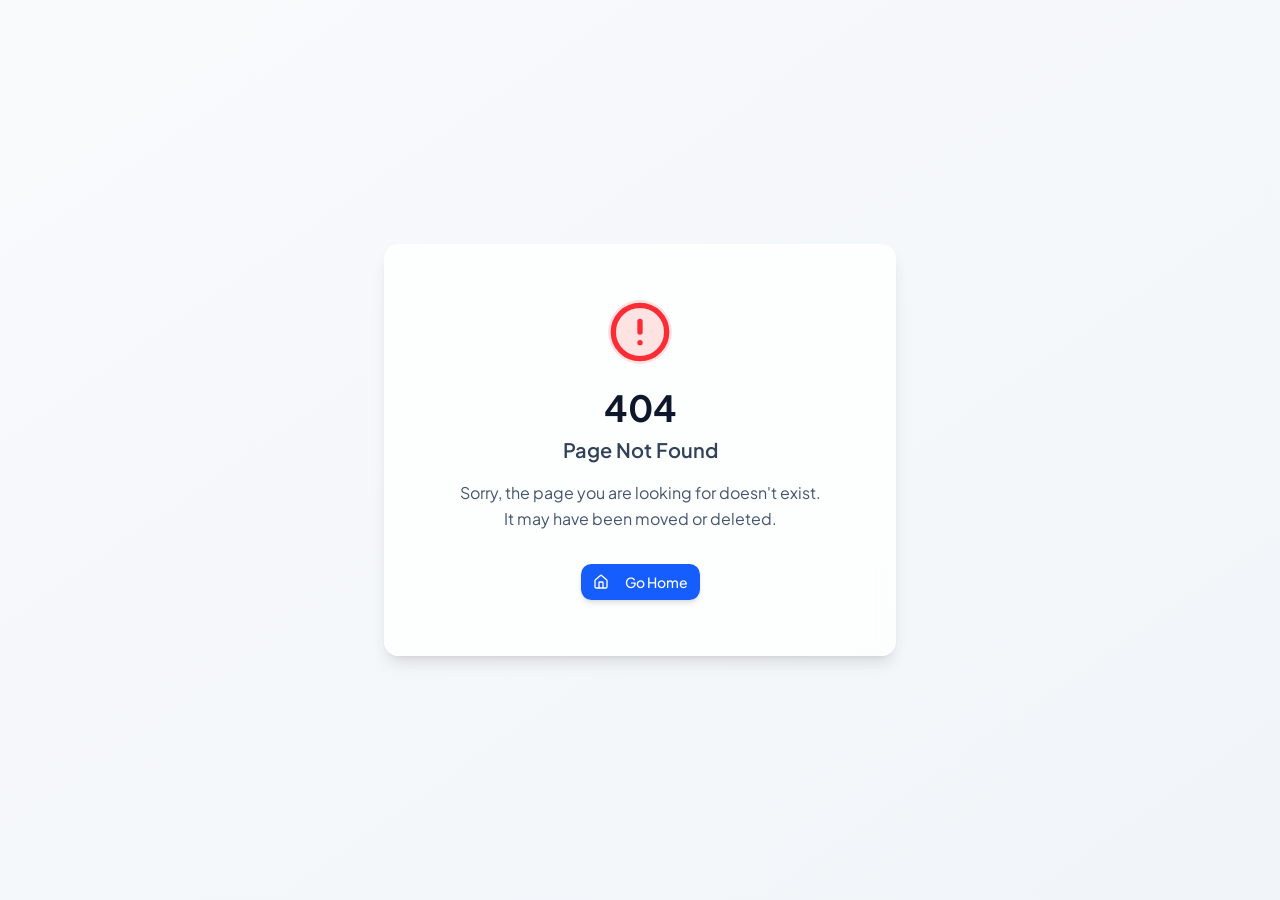
<file: index.html>
<!doctype html>
<html lang="en">

  <head>
    <meta charset="UTF-8" />
    <meta
      name="viewport"
      content="width=device-width, initial-scale=1.0, maximum-scale=1" />
    <title>Baja Corridor | Oceanfront Living in Northern Baja California</title>
    <meta name="description" content="A cinematic guide to guard-gated oceanfront communities, hotels, wineries, surfing, golf, and dining along the Tijuana–Ensenada corridor." />
    <link rel="icon" type="image/png" href="/media/baja-logo_ff06cf9f.png" />
    <link rel="apple-touch-icon" href="/media/baja-logo_ff06cf9f.png" />
    <link rel="preconnect" href="https://fonts.googleapis.com" />
    <link rel="preconnect" href="https://fonts.gstatic.com" crossorigin />
    <link href="https://fonts.googleapis.com/css2?family=Cinzel:wght@500;600;700&family=Plus+Jakarta+Sans:wght@300;400;500;600;700;800&display=swap" rel="stylesheet" />
    <script type="module" crossorigin src="/assets/index-DKXm0Fmq.js"></script>
    <link rel="stylesheet" crossorigin href="/assets/index-_q6XWZmb.css">
    <script src="/__manus__/debug-collector.js" defer></script>
  </head>

  <body>
    <script id="manus-runtime">window.__MANUS_HOST_DEV__ = false;
(function(){"use strict";var Mr={exports:{}},Kn={};/**
 * @license React
 * react-jsx-runtime.production.js
 *
 * Copyright (c) Meta Platforms, Inc. and affiliates.
 *
 * This source code is licensed under the MIT license found in the
 * LICENSE file in the root directory of this source tree.
 */var $c;function um(){if($c)return Kn;$c=1;var r=Symbol.for("react.transitional.element"),i=Symbol.for("react.fragment");function c(s,d,m){var x=null;if(m!==void 0&&(x=""+m),d.key!==void 0&&(x=""+d.key),"key"in d){m={};for(var R in d)R!=="key"&&(m[R]=d[R])}else m=d;return d=m.ref,{$$typeof:r,type:s,key:x,ref:d!==void 0?d:null,props:m}}return Kn.Fragment=i,Kn.jsx=c,Kn.jsxs=c,Kn}var Fc;function dm(){return Fc||(Fc=1,Mr.exports=um()),Mr.exports}var h=dm(),Ar={exports:{}},Pn={},Rr={exports:{}},Nr={};/**
 * @license React
 * scheduler.production.js
 *
 * Copyright (c) Meta Platforms, Inc. and affiliates.
 *
 * This source code is licensed under the MIT license found in the
 * LICENSE file in the root directory of this source tree.
 */var Ic;function fm(){return Ic||(Ic=1,function(r){function i(A,q){var B=A.length;A.push(q);t:for(;0<B;){var bt=B-1>>>1,p=A[bt];if(0<d(p,q))A[bt]=q,A[B]=p,B=bt;else break t}}function c(A){return A.length===0?null:A[0]}function s(A){if(A.length===0)return null;var q=A[0],B=A.pop();if(B!==q){A[0]=B;t:for(var bt=0,p=A.length,O=p>>>1;bt<O;){var X=2*(bt+1)-1,G=A[X],Z=X+1,st=A[Z];if(0>d(G,B))Z<p&&0>d(st,G)?(A[bt]=st,A[Z]=B,bt=Z):(A[bt]=G,A[X]=B,bt=X);else if(Z<p&&0>d(st,B))A[bt]=st,A[Z]=B,bt=Z;else break t}}return q}function d(A,q){var B=A.sortIndex-q.sortIndex;return B!==0?B:A.id-q.id}if(r.unstable_now=void 0,typeof performance=="object"&&typeof performance.now=="function"){var m=performance;r.unstable_now=function(){return m.now()}}else{var x=Date,R=x.now();r.unstable_now=function(){return x.now()-R}}var C=[],v=[],D=1,j=null,J=3,at=!1,$=!1,nt=!1,ct=!1,ht=typeof setTimeout=="function"?setTimeout:null,St=typeof clearTimeout=="function"?clearTimeout:null,_=typeof setImmediate<"u"?setImmediate:null;function Y(A){for(var q=c(v);q!==null;){if(q.callback===null)s(v);else if(q.startTime<=A)s(v),q.sortIndex=q.expirationTime,i(C,q);else break;q=c(v)}}function H(A){if(nt=!1,Y(A),!$)if(c(C)!==null)$=!0,it||(it=!0,Bt());else{var q=c(v);q!==null&&Mt(H,q.startTime-A)}}var it=!1,rt=-1,V=5,xt=-1;function Be(){return ct?!0:!(r.unstable_now()-xt<V)}function te(){if(ct=!1,it){var A=r.unstable_now();xt=A;var q=!0;try{t:{$=!1,nt&&(nt=!1,St(rt),rt=-1),at=!0;var B=J;try{e:{for(Y(A),j=c(C);j!==null&&!(j.expirationTime>A&&Be());){var bt=j.callback;if(typeof bt=="function"){j.callback=null,J=j.priorityLevel;var p=bt(j.expirationTime<=A);if(A=r.unstable_now(),typeof p=="function"){j.callback=p,Y(A),q=!0;break e}j===c(C)&&s(C),Y(A)}else s(C);j=c(C)}if(j!==null)q=!0;else{var O=c(v);O!==null&&Mt(H,O.startTime-A),q=!1}}break t}finally{j=null,J=B,at=!1}q=void 0}}finally{q?Bt():it=!1}}}var Bt;if(typeof _=="function")Bt=function(){_(te)};else if(typeof MessageChannel<"u"){var me=new MessageChannel,Se=me.port2;me.port1.onmessage=te,Bt=function(){Se.postMessage(null)}}else Bt=function(){ht(te,0)};function Mt(A,q){rt=ht(function(){A(r.unstable_now())},q)}r.unstable_IdlePriority=5,r.unstable_ImmediatePriority=1,r.unstable_LowPriority=4,r.unstable_NormalPriority=3,r.unstable_Profiling=null,r.unstable_UserBlockingPriority=2,r.unstable_cancelCallback=function(A){A.callback=null},r.unstable_forceFrameRate=function(A){0>A||125<A?console.error("forceFrameRate takes a positive int between 0 and 125, forcing frame rates higher than 125 fps is not supported"):V=0<A?Math.floor(1e3/A):5},r.unstable_getCurrentPriorityLevel=function(){return J},r.unstable_next=function(A){switch(J){case 1:case 2:case 3:var q=3;break;default:q=J}var B=J;J=q;try{return A()}finally{J=B}},r.unstable_requestPaint=function(){ct=!0},r.unstable_runWithPriority=function(A,q){switch(A){case 1:case 2:case 3:case 4:case 5:break;default:A=3}var B=J;J=A;try{return q()}finally{J=B}},r.unstable_scheduleCallback=function(A,q,B){var bt=r.unstable_now();switch(typeof B=="object"&&B!==null?(B=B.delay,B=typeof B=="number"&&0<B?bt+B:bt):B=bt,A){case 1:var p=-1;break;case 2:p=250;break;case 5:p=1073741823;break;case 4:p=1e4;break;default:p=5e3}return p=B+p,A={id:D++,callback:q,priorityLevel:A,startTime:B,expirationTime:p,sortIndex:-1},B>bt?(A.sortIndex=B,i(v,A),c(C)===null&&A===c(v)&&(nt?(St(rt),rt=-1):nt=!0,Mt(H,B-bt))):(A.sortIndex=p,i(C,A),$||at||($=!0,it||(it=!0,Bt()))),A},r.unstable_shouldYield=Be,r.unstable_wrapCallback=function(A){var q=J;return function(){var B=J;J=q;try{return A.apply(this,arguments)}finally{J=B}}}}(Nr)),Nr}var tu;function hm(){return tu||(tu=1,Rr.exports=fm()),Rr.exports}var zr={exports:{}},ut={};/**
 * @license React
 * react.production.js
 *
 * Copyright (c) Meta Platforms, Inc. and affiliates.
 *
 * This source code is licensed under the MIT license found in the
 * LICENSE file in the root directory of this source tree.
 */var eu;function mm(){if(eu)return ut;eu=1;var r=Symbol.for("react.transitional.element"),i=Symbol.for("react.portal"),c=Symbol.for("react.fragment"),s=Symbol.for("react.strict_mode"),d=Symbol.for("react.profiler"),m=Symbol.for("react.consumer"),x=Symbol.for("react.context"),R=Symbol.for("react.forward_ref"),C=Symbol.for("react.suspense"),v=Symbol.for("react.memo"),D=Symbol.for("react.lazy"),j=Symbol.iterator;function J(p){return p===null||typeof p!="object"?null:(p=j&&p[j]||p["@@iterator"],typeof p=="function"?p:null)}var at={isMounted:function(){return!1},enqueueForceUpdate:function(){},enqueueReplaceState:function(){},enqueueSetState:function(){}},$=Object.assign,nt={};function ct(p,O,X){this.props=p,this.context=O,this.refs=nt,this.updater=X||at}ct.prototype.isReactComponent={},ct.prototype.setState=function(p,O){if(typeof p!="object"&&typeof p!="function"&&p!=null)throw Error("takes an object of state variables to update or a function which returns an object of state variables.");this.updater.enqueueSetState(this,p,O,"setState")},ct.prototype.forceUpdate=function(p){this.updater.enqueueForceUpdate(this,p,"forceUpdate")};function ht(){}ht.prototype=ct.prototype;function St(p,O,X){this.props=p,this.context=O,this.refs=nt,this.updater=X||at}var _=St.prototype=new ht;_.constructor=St,$(_,ct.prototype),_.isPureReactComponent=!0;var Y=Array.isArray,H={H:null,A:null,T:null,S:null,V:null},it=Object.prototype.hasOwnProperty;function rt(p,O,X,G,Z,st){return X=st.ref,{$$typeof:r,type:p,key:O,ref:X!==void 0?X:null,props:st}}function V(p,O){return rt(p.type,O,void 0,void 0,void 0,p.props)}function xt(p){return typeof p=="object"&&p!==null&&p.$$typeof===r}function Be(p){var O={"=":"=0",":":"=2"};return"$"+p.replace(/[=:]/g,function(X){return O[X]})}var te=/\/+/g;function Bt(p,O){return typeof p=="object"&&p!==null&&p.key!=null?Be(""+p.key):O.toString(36)}function me(){}function Se(p){switch(p.status){case"fulfilled":return p.value;case"rejected":throw p.reason;default:switch(typeof p.status=="string"?p.then(me,me):(p.status="pending",p.then(function(O){p.status==="pending"&&(p.status="fulfilled",p.value=O)},function(O){p.status==="pending"&&(p.status="rejected",p.reason=O)})),p.status){case"fulfilled":return p.value;case"rejected":throw p.reason}}throw p}function Mt(p,O,X,G,Z){var st=typeof p;(st==="undefined"||st==="boolean")&&(p=null);var I=!1;if(p===null)I=!0;else switch(st){case"bigint":case"string":case"number":I=!0;break;case"object":switch(p.$$typeof){case r:case i:I=!0;break;case D:return I=p._init,Mt(I(p._payload),O,X,G,Z)}}if(I)return Z=Z(p),I=G===""?"."+Bt(p,0):G,Y(Z)?(X="",I!=null&&(X=I.replace(te,"$&/")+"/"),Mt(Z,O,X,"",function(Jt){return Jt})):Z!=null&&(xt(Z)&&(Z=V(Z,X+(Z.key==null||p&&p.key===Z.key?"":(""+Z.key).replace(te,"$&/")+"/")+I)),O.push(Z)),1;I=0;var gt=G===""?".":G+":";if(Y(p))for(var Tt=0;Tt<p.length;Tt++)G=p[Tt],st=gt+Bt(G,Tt),I+=Mt(G,O,X,st,Z);else if(Tt=J(p),typeof Tt=="function")for(p=Tt.call(p),Tt=0;!(G=p.next()).done;)G=G.value,st=gt+Bt(G,Tt++),I+=Mt(G,O,X,st,Z);else if(st==="object"){if(typeof p.then=="function")return Mt(Se(p),O,X,G,Z);throw O=String(p),Error("Objects are not valid as a React child (found: "+(O==="[object Object]"?"object with keys {"+Object.keys(p).join(", ")+"}":O)+"). If you meant to render a collection of children, use an array instead.")}return I}function A(p,O,X){if(p==null)return p;var G=[],Z=0;return Mt(p,G,"","",function(st){return O.call(X,st,Z++)}),G}function q(p){if(p._status===-1){var O=p._result;O=O(),O.then(function(X){(p._status===0||p._status===-1)&&(p._status=1,p._result=X)},function(X){(p._status===0||p._status===-1)&&(p._status=2,p._result=X)}),p._status===-1&&(p._status=0,p._result=O)}if(p._status===1)return p._result.default;throw p._result}var B=typeof reportError=="function"?reportError:function(p){if(typeof window=="object"&&typeof window.ErrorEvent=="function"){var O=new window.ErrorEvent("error",{bubbles:!0,cancelable:!0,message:typeof p=="object"&&p!==null&&typeof p.message=="string"?String(p.message):String(p),error:p});if(!window.dispatchEvent(O))return}else if(typeof process=="object"&&typeof process.emit=="function"){process.emit("uncaughtException",p);return}console.error(p)};function bt(){}return ut.Children={map:A,forEach:function(p,O,X){A(p,function(){O.apply(this,arguments)},X)},count:function(p){var O=0;return A(p,function(){O++}),O},toArray:function(p){return A(p,function(O){return O})||[]},only:function(p){if(!xt(p))throw Error("React.Children.only expected to receive a single React element child.");return p}},ut.Component=ct,ut.Fragment=c,ut.Profiler=d,ut.PureComponent=St,ut.StrictMode=s,ut.Suspense=C,ut.__CLIENT_INTERNALS_DO_NOT_USE_OR_WARN_USERS_THEY_CANNOT_UPGRADE=H,ut.__COMPILER_RUNTIME={__proto__:null,c:function(p){return H.H.useMemoCache(p)}},ut.cache=function(p){return function(){return p.apply(null,arguments)}},ut.cloneElement=function(p,O,X){if(p==null)throw Error("The argument must be a React element, but you passed "+p+".");var G=$({},p.props),Z=p.key,st=void 0;if(O!=null)for(I in O.ref!==void 0&&(st=void 0),O.key!==void 0&&(Z=""+O.key),O)!it.call(O,I)||I==="key"||I==="__self"||I==="__source"||I==="ref"&&O.ref===void 0||(G[I]=O[I]);var I=arguments.length-2;if(I===1)G.children=X;else if(1<I){for(var gt=Array(I),Tt=0;Tt<I;Tt++)gt[Tt]=arguments[Tt+2];G.children=gt}return rt(p.type,Z,void 0,void 0,st,G)},ut.createContext=function(p){return p={$$typeof:x,_currentValue:p,_currentValue2:p,_threadCount:0,Provider:null,Consumer:null},p.Provider=p,p.Consumer={$$typeof:m,_context:p},p},ut.createElement=function(p,O,X){var G,Z={},st=null;if(O!=null)for(G in O.key!==void 0&&(st=""+O.key),O)it.call(O,G)&&G!=="key"&&G!=="__self"&&G!=="__source"&&(Z[G]=O[G]);var I=arguments.length-2;if(I===1)Z.children=X;else if(1<I){for(var gt=Array(I),Tt=0;Tt<I;Tt++)gt[Tt]=arguments[Tt+2];Z.children=gt}if(p&&p.defaultProps)for(G in I=p.defaultProps,I)Z[G]===void 0&&(Z[G]=I[G]);return rt(p,st,void 0,void 0,null,Z)},ut.createRef=function(){return{current:null}},ut.forwardRef=function(p){return{$$typeof:R,render:p}},ut.isValidElement=xt,ut.lazy=function(p){return{$$typeof:D,_payload:{_status:-1,_result:p},_init:q}},ut.memo=function(p,O){return{$$typeof:v,type:p,compare:O===void 0?null:O}},ut.startTransition=function(p){var O=H.T,X={};H.T=X;try{var G=p(),Z=H.S;Z!==null&&Z(X,G),typeof G=="object"&&G!==null&&typeof G.then=="function"&&G.then(bt,B)}catch(st){B(st)}finally{H.T=O}},ut.unstable_useCacheRefresh=function(){return H.H.useCacheRefresh()},ut.use=function(p){return H.H.use(p)},ut.useActionState=function(p,O,X){return H.H.useActionState(p,O,X)},ut.useCallback=function(p,O){return H.H.useCallback(p,O)},ut.useContext=function(p){return H.H.useContext(p)},ut.useDebugValue=function(){},ut.useDeferredValue=function(p,O){return H.H.useDeferredValue(p,O)},ut.useEffect=function(p,O,X){var G=H.H;if(typeof X=="function")throw Error("useEffect CRUD overload is not enabled in this build of React.");return G.useEffect(p,O)},ut.useId=function(){return H.H.useId()},ut.useImperativeHandle=function(p,O,X){return H.H.useImperativeHandle(p,O,X)},ut.useInsertionEffect=function(p,O){return H.H.useInsertionEffect(p,O)},ut.useLayoutEffect=function(p,O){return H.H.useLayoutEffect(p,O)},ut.useMemo=function(p,O){return H.H.useMemo(p,O)},ut.useOptimistic=function(p,O){return H.H.useOptimistic(p,O)},ut.useReducer=function(p,O,X){return H.H.useReducer(p,O,X)},ut.useRef=function(p){return H.H.useRef(p)},ut.useState=function(p){return H.H.useState(p)},ut.useSyncExternalStore=function(p,O,X){return H.H.useSyncExternalStore(p,O,X)},ut.useTransition=function(){return H.H.useTransition()},ut.version="19.1.1",ut}var lu;function _r(){return lu||(lu=1,zr.exports=mm()),zr.exports}var kr={exports:{}},he={};/**
 * @license React
 * react-dom.production.js
 *
 * Copyright (c) Meta Platforms, Inc. and affiliates.
 *
 * This source code is licensed under the MIT license found in the
 * LICENSE file in the root directory of this source tree.
 */var au;function gm(){if(au)return he;au=1;var r=_r();function i(C){var v="https://react.dev/errors/"+C;if(1<arguments.length){v+="?args[]="+encodeURIComponent(arguments[1]);for(var D=2;D<arguments.length;D++)v+="&args[]="+encodeURIComponent(arguments[D])}return"Minified React error #"+C+"; visit "+v+" for the full message or use the non-minified dev environment for full errors and additional helpful warnings."}function c(){}var s={d:{f:c,r:function(){throw Error(i(522))},D:c,C:c,L:c,m:c,X:c,S:c,M:c},p:0,findDOMNode:null},d=Symbol.for("react.portal");function m(C,v,D){var j=3<arguments.length&&arguments[3]!==void 0?arguments[3]:null;return{$$typeof:d,key:j==null?null:""+j,children:C,containerInfo:v,implementation:D}}var x=r.__CLIENT_INTERNALS_DO_NOT_USE_OR_WARN_USERS_THEY_CANNOT_UPGRADE;function R(C,v){if(C==="font")return"";if(typeof v=="string")return v==="use-credentials"?v:""}return he.__DOM_INTERNALS_DO_NOT_USE_OR_WARN_USERS_THEY_CANNOT_UPGRADE=s,he.createPortal=function(C,v){var D=2<arguments.length&&arguments[2]!==void 0?arguments[2]:null;if(!v||v.nodeType!==1&&v.nodeType!==9&&v.nodeType!==11)throw Error(i(299));return m(C,v,null,D)},he.flushSync=function(C){var v=x.T,D=s.p;try{if(x.T=null,s.p=2,C)return C()}finally{x.T=v,s.p=D,s.d.f()}},he.preconnect=function(C,v){typeof C=="string"&&(v?(v=v.crossOrigin,v=typeof v=="string"?v==="use-credentials"?v:"":void 0):v=null,s.d.C(C,v))},he.prefetchDNS=function(C){typeof C=="string"&&s.d.D(C)},he.preinit=function(C,v){if(typeof C=="string"&&v&&typeof v.as=="string"){var D=v.as,j=R(D,v.crossOrigin),J=typeof v.integrity=="string"?v.integrity:void 0,at=typeof v.fetchPriority=="string"?v.fetchPriority:void 0;D==="style"?s.d.S(C,typeof v.precedence=="string"?v.precedence:void 0,{crossOrigin:j,integrity:J,fetchPriority:at}):D==="script"&&s.d.X(C,{crossOrigin:j,integrity:J,fetchPriority:at,nonce:typeof v.nonce=="string"?v.nonce:void 0})}},he.preinitModule=function(C,v){if(typeof C=="string")if(typeof v=="object"&&v!==null){if(v.as==null||v.as==="script"){var D=R(v.as,v.crossOrigin);s.d.M(C,{crossOrigin:D,integrity:typeof v.integrity=="string"?v.integrity:void 0,nonce:typeof v.nonce=="string"?v.nonce:void 0})}}else v==null&&s.d.M(C)},he.preload=function(C,v){if(typeof C=="string"&&typeof v=="object"&&v!==null&&typeof v.as=="string"){var D=v.as,j=R(D,v.crossOrigin);s.d.L(C,D,{crossOrigin:j,integrity:typeof v.integrity=="string"?v.integrity:void 0,nonce:typeof v.nonce=="string"?v.nonce:void 0,type:typeof v.type=="string"?v.type:void 0,fetchPriority:typeof v.fetchPriority=="string"?v.fetchPriority:void 0,referrerPolicy:typeof v.referrerPolicy=="string"?v.referrerPolicy:void 0,imageSrcSet:typeof v.imageSrcSet=="string"?v.imageSrcSet:void 0,imageSizes:typeof v.imageSizes=="string"?v.imageSizes:void 0,media:typeof v.media=="string"?v.media:void 0})}},he.preloadModule=function(C,v){if(typeof C=="string")if(v){var D=R(v.as,v.crossOrigin);s.d.m(C,{as:typeof v.as=="string"&&v.as!=="script"?v.as:void 0,crossOrigin:D,integrity:typeof v.integrity=="string"?v.integrity:void 0})}else s.d.m(C)},he.requestFormReset=function(C){s.d.r(C)},he.unstable_batchedUpdates=function(C,v){return C(v)},he.useFormState=function(C,v,D){return x.H.useFormState(C,v,D)},he.useFormStatus=function(){return x.H.useHostTransitionStatus()},he.version="19.1.1",he}var nu;function pm(){if(nu)return kr.exports;nu=1;function r(){if(!(typeof __REACT_DEVTOOLS_GLOBAL_HOOK__>"u"||typeof __REACT_DEVTOOLS_GLOBAL_HOOK__.checkDCE!="function"))try{__REACT_DEVTOOLS_GLOBAL_HOOK__.checkDCE(r)}catch(i){console.error(i)}}return r(),kr.exports=gm(),kr.exports}/**
 * @license React
 * react-dom-client.production.js
 *
 * Copyright (c) Meta Platforms, Inc. and affiliates.
 *
 * This source code is licensed under the MIT license found in the
 * LICENSE file in the root directory of this source tree.
 */var ou;function ym(){if(ou)return Pn;ou=1;var r=hm(),i=_r(),c=pm();function s(t){var e="https://react.dev/errors/"+t;if(1<arguments.length){e+="?args[]="+encodeURIComponent(arguments[1]);for(var l=2;l<arguments.length;l++)e+="&args[]="+encodeURIComponent(arguments[l])}return"Minified React error #"+t+"; visit "+e+" for the full message or use the non-minified dev environment for full errors and additional helpful warnings."}function d(t){return!(!t||t.nodeType!==1&&t.nodeType!==9&&t.nodeType!==11)}function m(t){var e=t,l=t;if(t.alternate)for(;e.return;)e=e.return;else{t=e;do e=t,(e.flags&4098)!==0&&(l=e.return),t=e.return;while(t)}return e.tag===3?l:null}function x(t){if(t.tag===13){var e=t.memoizedState;if(e===null&&(t=t.alternate,t!==null&&(e=t.memoizedState)),e!==null)return e.dehydrated}return null}function R(t){if(m(t)!==t)throw Error(s(188))}function C(t){var e=t.alternate;if(!e){if(e=m(t),e===null)throw Error(s(188));return e!==t?null:t}for(var l=t,a=e;;){var n=l.return;if(n===null)break;var o=n.alternate;if(o===null){if(a=n.return,a!==null){l=a;continue}break}if(n.child===o.child){for(o=n.child;o;){if(o===l)return R(n),t;if(o===a)return R(n),e;o=o.sibling}throw Error(s(188))}if(l.return!==a.return)l=n,a=o;else{for(var u=!1,f=n.child;f;){if(f===l){u=!0,l=n,a=o;break}if(f===a){u=!0,a=n,l=o;break}f=f.sibling}if(!u){for(f=o.child;f;){if(f===l){u=!0,l=o,a=n;break}if(f===a){u=!0,a=o,l=n;break}f=f.sibling}if(!u)throw Error(s(189))}}if(l.alternate!==a)throw Error(s(190))}if(l.tag!==3)throw Error(s(188));return l.stateNode.current===l?t:e}function v(t){var e=t.tag;if(e===5||e===26||e===27||e===6)return t;for(t=t.child;t!==null;){if(e=v(t),e!==null)return e;t=t.sibling}return null}var D=Object.assign,j=Symbol.for("react.element"),J=Symbol.for("react.transitional.element"),at=Symbol.for("react.portal"),$=Symbol.for("react.fragment"),nt=Symbol.for("react.strict_mode"),ct=Symbol.for("react.profiler"),ht=Symbol.for("react.provider"),St=Symbol.for("react.consumer"),_=Symbol.for("react.context"),Y=Symbol.for("react.forward_ref"),H=Symbol.for("react.suspense"),it=Symbol.for("react.suspense_list"),rt=Symbol.for("react.memo"),V=Symbol.for("react.lazy"),xt=Symbol.for("react.activity"),Be=Symbol.for("react.memo_cache_sentinel"),te=Symbol.iterator;function Bt(t){return t===null||typeof t!="object"?null:(t=te&&t[te]||t["@@iterator"],typeof t=="function"?t:null)}var me=Symbol.for("react.client.reference");function Se(t){if(t==null)return null;if(typeof t=="function")return t.$$typeof===me?null:t.displayName||t.name||null;if(typeof t=="string")return t;switch(t){case $:return"Fragment";case ct:return"Profiler";case nt:return"StrictMode";case H:return"Suspense";case it:return"SuspenseList";case xt:return"Activity"}if(typeof t=="object")switch(t.$$typeof){case at:return"Portal";case _:return(t.displayName||"Context")+".Provider";case St:return(t._context.displayName||"Context")+".Consumer";case Y:var e=t.render;return t=t.displayName,t||(t=e.displayName||e.name||"",t=t!==""?"ForwardRef("+t+")":"ForwardRef"),t;case rt:return e=t.displayName||null,e!==null?e:Se(t.type)||"Memo";case V:e=t._payload,t=t._init;try{return Se(t(e))}catch{}}return null}var Mt=Array.isArray,A=i.__CLIENT_INTERNALS_DO_NOT_USE_OR_WARN_USERS_THEY_CANNOT_UPGRADE,q=c.__DOM_INTERNALS_DO_NOT_USE_OR_WARN_USERS_THEY_CANNOT_UPGRADE,B={pending:!1,data:null,method:null,action:null},bt=[],p=-1;function O(t){return{current:t}}function X(t){0>p||(t.current=bt[p],bt[p]=null,p--)}function G(t,e){p++,bt[p]=t.current,t.current=e}var Z=O(null),st=O(null),I=O(null),gt=O(null);function Tt(t,e){switch(G(I,e),G(st,t),G(Z,null),e.nodeType){case 9:case 11:t=(t=e.documentElement)&&(t=t.namespaceURI)?Hh(t):0;break;default:if(t=e.tagName,e=e.namespaceURI)e=Hh(e),t=Uh(e,t);else switch(t){case"svg":t=1;break;case"math":t=2;break;default:t=0}}X(Z),G(Z,t)}function Jt(){X(Z),X(st),X(I)}function Ke(t){t.memoizedState!==null&&G(gt,t);var e=Z.current,l=Uh(e,t.type);e!==l&&(G(st,t),G(Z,l))}function Ce(t){st.current===t&&(X(Z),X(st)),gt.current===t&&(X(gt),Wo._currentValue=B)}var Pe=Object.prototype.hasOwnProperty,yl=r.unstable_scheduleCallback,sn=r.unstable_cancelCallback,Ca=r.unstable_shouldYield,ri=r.unstable_requestPaint,ge=r.unstable_now,si=r.unstable_getCurrentPriorityLevel,Ul=r.unstable_ImmediatePriority,Fn=r.unstable_UserBlockingPriority,nl=r.unstable_NormalPriority,ci=r.unstable_LowPriority,Gl=r.unstable_IdlePriority,ui=r.log,Ea=r.unstable_setDisableYieldValue,ql=null,Wt=null;function Je(t){if(typeof ui=="function"&&Ea(t),Wt&&typeof Wt.setStrictMode=="function")try{Wt.setStrictMode(ql,t)}catch{}}var $t=Math.clz32?Math.clz32:fi,di=Math.log,Ta=Math.LN2;function fi(t){return t>>>=0,t===0?32:31-(di(t)/Ta|0)|0}var L=256,cn=4194304;function vl(t){var e=t&42;if(e!==0)return e;switch(t&-t){case 1:return 1;case 2:return 2;case 4:return 4;case 8:return 8;case 16:return 16;case 32:return 32;case 64:return 64;case 128:return 128;case 256:case 512:case 1024:case 2048:case 4096:case 8192:case 16384:case 32768:case 65536:case 131072:case 262144:case 524288:case 1048576:case 2097152:return t&4194048;case 4194304:case 8388608:case 16777216:case 33554432:return t&62914560;case 67108864:return 67108864;case 134217728:return 134217728;case 268435456:return 268435456;case 536870912:return 536870912;case 1073741824:return 0;default:return t}}function un(t,e,l){var a=t.pendingLanes;if(a===0)return 0;var n=0,o=t.suspendedLanes,u=t.pingedLanes;t=t.warmLanes;var f=a&134217727;return f!==0?(a=f&~o,a!==0?n=vl(a):(u&=f,u!==0?n=vl(u):l||(l=f&~t,l!==0&&(n=vl(l))))):(f=a&~o,f!==0?n=vl(f):u!==0?n=vl(u):l||(l=a&~t,l!==0&&(n=vl(l)))),n===0?0:e!==0&&e!==n&&(e&o)===0&&(o=n&-n,l=e&-e,o>=l||o===32&&(l&4194048)!==0)?e:n}function Dt(t,e){return(t.pendingLanes&~(t.suspendedLanes&~t.pingedLanes)&e)===0}function In(t,e){switch(t){case 1:case 2:case 4:case 8:case 64:return e+250;case 16:case 32:case 128:case 256:case 512:case 1024:case 2048:case 4096:case 8192:case 16384:case 32768:case 65536:case 131072:case 262144:case 524288:case 1048576:case 2097152:return e+5e3;case 4194304:case 8388608:case 16777216:case 33554432:return-1;case 67108864:case 134217728:case 268435456:case 536870912:case 1073741824:return-1;default:return-1}}function to(){var t=L;return L<<=1,(L&4194048)===0&&(L=256),t}function hi(){var t=cn;return cn<<=1,(cn&62914560)===0&&(cn=4194304),t}function eo(t){for(var e=[],l=0;31>l;l++)e.push(t);return e}function Da(t,e){t.pendingLanes|=e,e!==268435456&&(t.suspendedLanes=0,t.pingedLanes=0,t.warmLanes=0)}function Ir(t,e,l,a,n,o){var u=t.pendingLanes;t.pendingLanes=l,t.suspendedLanes=0,t.pingedLanes=0,t.warmLanes=0,t.expiredLanes&=l,t.entangledLanes&=l,t.errorRecoveryDisabledLanes&=l,t.shellSuspendCounter=0;var f=t.entanglements,g=t.expirationTimes,S=t.hiddenUpdates;for(l=u&~l;0<l;){var N=31-$t(l),k=1<<N;f[N]=0,g[N]=-1;var E=S[N];if(E!==null)for(S[N]=null,N=0;N<E.length;N++){var T=E[N];T!==null&&(T.lane&=-536870913)}l&=~k}a!==0&&mi(t,a,0),o!==0&&n===0&&t.tag!==0&&(t.suspendedLanes|=o&~(u&~e))}function mi(t,e,l){t.pendingLanes|=e,t.suspendedLanes&=~e;var a=31-$t(e);t.entangledLanes|=e,t.entanglements[a]=t.entanglements[a]|1073741824|l&4194090}function gi(t,e){var l=t.entangledLanes|=e;for(t=t.entanglements;l;){var a=31-$t(l),n=1<<a;n&e|t[a]&e&&(t[a]|=e),l&=~n}}function lo(t){switch(t){case 2:t=1;break;case 8:t=4;break;case 32:t=16;break;case 256:case 512:case 1024:case 2048:case 4096:case 8192:case 16384:case 32768:case 65536:case 131072:case 262144:case 524288:case 1048576:case 2097152:case 4194304:case 8388608:case 16777216:case 33554432:t=128;break;case 268435456:t=134217728;break;default:t=0}return t}function ao(t){return t&=-t,2<t?8<t?(t&134217727)!==0?32:268435456:8:2}function pi(){var t=q.p;return t!==0?t:(t=window.event,t===void 0?32:nm(t.type))}function ts(t,e){var l=q.p;try{return q.p=t,e()}finally{q.p=l}}var ol=Math.random().toString(36).slice(2),ee="__reactFiber$"+ol,pe="__reactProps$"+ol,Yl="__reactContainer$"+ol,no="__reactEvents$"+ol,es="__reactListeners$"+ol,ls="__reactHandles$"+ol,yi="__reactResources$"+ol,Ma="__reactMarker$"+ol;function oo(t){delete t[ee],delete t[pe],delete t[no],delete t[es],delete t[ls]}function Vl(t){var e=t[ee];if(e)return e;for(var l=t.parentNode;l;){if(e=l[Yl]||l[ee]){if(l=e.alternate,e.child!==null||l!==null&&l.child!==null)for(t=Vh(t);t!==null;){if(l=t[ee])return l;t=Vh(t)}return e}t=l,l=t.parentNode}return null}function Xl(t){if(t=t[ee]||t[Yl]){var e=t.tag;if(e===5||e===6||e===13||e===26||e===27||e===3)return t}return null}function Aa(t){var e=t.tag;if(e===5||e===26||e===27||e===6)return t.stateNode;throw Error(s(33))}function Zl(t){var e=t[yi];return e||(e=t[yi]={hoistableStyles:new Map,hoistableScripts:new Map}),e}function Vt(t){t[Ma]=!0}var vi=new Set,bi={};function bl(t,e){We(t,e),We(t+"Capture",e)}function We(t,e){for(bi[t]=e,t=0;t<e.length;t++)vi.add(e[t])}var as=RegExp("^[:A-Z_a-z\\u00C0-\\u00D6\\u00D8-\\u00F6\\u00F8-\\u02FF\\u0370-\\u037D\\u037F-\\u1FFF\\u200C-\\u200D\\u2070-\\u218F\\u2C00-\\u2FEF\\u3001-\\uD7FF\\uF900-\\uFDCF\\uFDF0-\\uFFFD][:A-Z_a-z\\u00C0-\\u00D6\\u00D8-\\u00F6\\u00F8-\\u02FF\\u0370-\\u037D\\u037F-\\u1FFF\\u200C-\\u200D\\u2070-\\u218F\\u2C00-\\u2FEF\\u3001-\\uD7FF\\uF900-\\uFDCF\\uFDF0-\\uFFFD\\-.0-9\\u00B7\\u0300-\\u036F\\u203F-\\u2040]*$"),xi={},wi={};function Ra(t){return Pe.call(wi,t)?!0:Pe.call(xi,t)?!1:as.test(t)?wi[t]=!0:(xi[t]=!0,!1)}function M(t,e,l){if(Ra(e))if(l===null)t.removeAttribute(e);else{switch(typeof l){case"undefined":case"function":case"symbol":t.removeAttribute(e);return;case"boolean":var a=e.toLowerCase().slice(0,5);if(a!=="data-"&&a!=="aria-"){t.removeAttribute(e);return}}t.setAttribute(e,""+l)}}function tt(t,e,l){if(l===null)t.removeAttribute(e);else{switch(typeof l){case"undefined":case"function":case"symbol":case"boolean":t.removeAttribute(e);return}t.setAttribute(e,""+l)}}function Ot(t,e,l,a){if(a===null)t.removeAttribute(l);else{switch(typeof a){case"undefined":case"function":case"symbol":case"boolean":t.removeAttribute(l);return}t.setAttributeNS(e,l,""+a)}}var le,Ee;function ae(t){if(le===void 0)try{throw Error()}catch(l){var e=l.stack.trim().match(/\n( *(at )?)/);le=e&&e[1]||"",Ee=-1<l.stack.indexOf(`
    at`)?" (<anonymous>)":-1<l.stack.indexOf("@")?"@unknown:0:0":""}return`
`+le+t+Ee}var Le=!1;function He(t,e){if(!t||Le)return"";Le=!0;var l=Error.prepareStackTrace;Error.prepareStackTrace=void 0;try{var a={DetermineComponentFrameRoot:function(){try{if(e){var k=function(){throw Error()};if(Object.defineProperty(k.prototype,"props",{set:function(){throw Error()}}),typeof Reflect=="object"&&Reflect.construct){try{Reflect.construct(k,[])}catch(T){var E=T}Reflect.construct(t,[],k)}else{try{k.call()}catch(T){E=T}t.call(k.prototype)}}else{try{throw Error()}catch(T){E=T}(k=t())&&typeof k.catch=="function"&&k.catch(function(){})}}catch(T){if(T&&E&&typeof T.stack=="string")return[T.stack,E.stack]}return[null,null]}};a.DetermineComponentFrameRoot.displayName="DetermineComponentFrameRoot";var n=Object.getOwnPropertyDescriptor(a.DetermineComponentFrameRoot,"name");n&&n.configurable&&Object.defineProperty(a.DetermineComponentFrameRoot,"name",{value:"DetermineComponentFrameRoot"});var o=a.DetermineComponentFrameRoot(),u=o[0],f=o[1];if(u&&f){var g=u.split(`
`),S=f.split(`
`);for(n=a=0;a<g.length&&!g[a].includes("DetermineComponentFrameRoot");)a++;for(;n<S.length&&!S[n].includes("DetermineComponentFrameRoot");)n++;if(a===g.length||n===S.length)for(a=g.length-1,n=S.length-1;1<=a&&0<=n&&g[a]!==S[n];)n--;for(;1<=a&&0<=n;a--,n--)if(g[a]!==S[n]){if(a!==1||n!==1)do if(a--,n--,0>n||g[a]!==S[n]){var N=`
`+g[a].replace(" at new "," at ");return t.displayName&&N.includes("<anonymous>")&&(N=N.replace("<anonymous>",t.displayName)),N}while(1<=a&&0<=n);break}}}finally{Le=!1,Error.prepareStackTrace=l}return(l=t?t.displayName||t.name:"")?ae(l):""}function Ql(t){switch(t.tag){case 26:case 27:case 5:return ae(t.type);case 16:return ae("Lazy");case 13:return ae("Suspense");case 19:return ae("SuspenseList");case 0:case 15:return He(t.type,!1);case 11:return He(t.type.render,!1);case 1:return He(t.type,!0);case 31:return ae("Activity");default:return""}}function xl(t){try{var e="";do e+=Ql(t),t=t.return;while(t);return e}catch(l){return`
Error generating stack: `+l.message+`
`+l.stack}}function Xt(t){switch(typeof t){case"bigint":case"boolean":case"number":case"string":case"undefined":return t;case"object":return t;default:return""}}function il(t){var e=t.type;return(t=t.nodeName)&&t.toLowerCase()==="input"&&(e==="checkbox"||e==="radio")}function ve(t){var e=il(t)?"checked":"value",l=Object.getOwnPropertyDescriptor(t.constructor.prototype,e),a=""+t[e];if(!t.hasOwnProperty(e)&&typeof l<"u"&&typeof l.get=="function"&&typeof l.set=="function"){var n=l.get,o=l.set;return Object.defineProperty(t,e,{configurable:!0,get:function(){return n.call(this)},set:function(u){a=""+u,o.call(this,u)}}),Object.defineProperty(t,e,{enumerable:l.enumerable}),{getValue:function(){return a},setValue:function(u){a=""+u},stopTracking:function(){t._valueTracker=null,delete t[e]}}}}function re(t){t._valueTracker||(t._valueTracker=ve(t))}function rl(t){if(!t)return!1;var e=t._valueTracker;if(!e)return!0;var l=e.getValue(),a="";return t&&(a=il(t)?t.checked?"true":"false":t.value),t=a,t!==l?(e.setValue(t),!0):!1}function wl(t){if(t=t||(typeof document<"u"?document:void 0),typeof t>"u")return null;try{return t.activeElement||t.body}catch{return t.body}}var dn=/[\n"\\]/g;function se(t){return t.replace(dn,function(e){return"\\"+e.charCodeAt(0).toString(16)+" "})}function Kl(t,e,l,a,n,o,u,f){t.name="",u!=null&&typeof u!="function"&&typeof u!="symbol"&&typeof u!="boolean"?t.type=u:t.removeAttribute("type"),e!=null?u==="number"?(e===0&&t.value===""||t.value!=e)&&(t.value=""+Xt(e)):t.value!==""+Xt(e)&&(t.value=""+Xt(e)):u!=="submit"&&u!=="reset"||t.removeAttribute("value"),e!=null?Pl(t,u,Xt(e)):l!=null?Pl(t,u,Xt(l)):a!=null&&t.removeAttribute("value"),n==null&&o!=null&&(t.defaultChecked=!!o),n!=null&&(t.checked=n&&typeof n!="function"&&typeof n!="symbol"),f!=null&&typeof f!="function"&&typeof f!="symbol"&&typeof f!="boolean"?t.name=""+Xt(f):t.removeAttribute("name")}function Na(t,e,l,a,n,o,u,f){if(o!=null&&typeof o!="function"&&typeof o!="symbol"&&typeof o!="boolean"&&(t.type=o),e!=null||l!=null){if(!(o!=="submit"&&o!=="reset"||e!=null))return;l=l!=null?""+Xt(l):"",e=e!=null?""+Xt(e):l,f||e===t.value||(t.value=e),t.defaultValue=e}a=a??n,a=typeof a!="function"&&typeof a!="symbol"&&!!a,t.checked=f?t.checked:!!a,t.defaultChecked=!!a,u!=null&&typeof u!="function"&&typeof u!="symbol"&&typeof u!="boolean"&&(t.name=u)}function Pl(t,e,l){e==="number"&&wl(t.ownerDocument)===t||t.defaultValue===""+l||(t.defaultValue=""+l)}function $e(t,e,l,a){if(t=t.options,e){e={};for(var n=0;n<l.length;n++)e["$"+l[n]]=!0;for(l=0;l<t.length;l++)n=e.hasOwnProperty("$"+t[l].value),t[l].selected!==n&&(t[l].selected=n),n&&a&&(t[l].defaultSelected=!0)}else{for(l=""+Xt(l),e=null,n=0;n<t.length;n++){if(t[n].value===l){t[n].selected=!0,a&&(t[n].defaultSelected=!0);return}e!==null||t[n].disabled||(e=t[n])}e!==null&&(e.selected=!0)}}function za(t,e,l){if(e!=null&&(e=""+Xt(e),e!==t.value&&(t.value=e),l==null)){t.defaultValue!==e&&(t.defaultValue=e);return}t.defaultValue=l!=null?""+Xt(l):""}function _a(t,e,l,a){if(e==null){if(a!=null){if(l!=null)throw Error(s(92));if(Mt(a)){if(1<a.length)throw Error(s(93));a=a[0]}l=a}l==null&&(l=""),e=l}l=Xt(e),t.defaultValue=l,a=t.textContent,a===l&&a!==""&&a!==null&&(t.value=a)}function Fe(t,e){if(e){var l=t.firstChild;if(l&&l===t.lastChild&&l.nodeType===3){l.nodeValue=e;return}}t.textContent=e}var fn=new Set("animationIterationCount aspectRatio borderImageOutset borderImageSlice borderImageWidth boxFlex boxFlexGroup boxOrdinalGroup columnCount columns flex flexGrow flexPositive flexShrink flexNegative flexOrder gridArea gridRow gridRowEnd gridRowSpan gridRowStart gridColumn gridColumnEnd gridColumnSpan gridColumnStart fontWeight lineClamp lineHeight opacity order orphans scale tabSize widows zIndex zoom fillOpacity floodOpacity stopOpacity strokeDasharray strokeDashoffset strokeMiterlimit strokeOpacity strokeWidth MozAnimationIterationCount MozBoxFlex MozBoxFlexGroup MozLineClamp msAnimationIterationCount msFlex msZoom msFlexGrow msFlexNegative msFlexOrder msFlexPositive msFlexShrink msGridColumn msGridColumnSpan msGridRow msGridRowSpan WebkitAnimationIterationCount WebkitBoxFlex WebKitBoxFlexGroup WebkitBoxOrdinalGroup WebkitColumnCount WebkitColumns WebkitFlex WebkitFlexGrow WebkitFlexPositive WebkitFlexShrink WebkitLineClamp".split(" "));function ka(t,e,l){var a=e.indexOf("--")===0;l==null||typeof l=="boolean"||l===""?a?t.setProperty(e,""):e==="float"?t.cssFloat="":t[e]="":a?t.setProperty(e,l):typeof l!="number"||l===0||fn.has(e)?e==="float"?t.cssFloat=l:t[e]=(""+l).trim():t[e]=l+"px"}function Oa(t,e,l){if(e!=null&&typeof e!="object")throw Error(s(62));if(t=t.style,l!=null){for(var a in l)!l.hasOwnProperty(a)||e!=null&&e.hasOwnProperty(a)||(a.indexOf("--")===0?t.setProperty(a,""):a==="float"?t.cssFloat="":t[a]="");for(var n in e)a=e[n],e.hasOwnProperty(n)&&l[n]!==a&&ka(t,n,a)}else for(var o in e)e.hasOwnProperty(o)&&ka(t,o,e[o])}function ja(t){if(t.indexOf("-")===-1)return!1;switch(t){case"annotation-xml":case"color-profile":case"font-face":case"font-face-src":case"font-face-uri":case"font-face-format":case"font-face-name":case"missing-glyph":return!1;default:return!0}}var Si=new Map([["acceptCharset","accept-charset"],["htmlFor","for"],["httpEquiv","http-equiv"],["crossOrigin","crossorigin"],["accentHeight","accent-height"],["alignmentBaseline","alignment-baseline"],["arabicForm","arabic-form"],["baselineShift","baseline-shift"],["capHeight","cap-height"],["clipPath","clip-path"],["clipRule","clip-rule"],["colorInterpolation","color-interpolation"],["colorInterpolationFilters","color-interpolation-filters"],["colorProfile","color-profile"],["colorRendering","color-rendering"],["dominantBaseline","dominant-baseline"],["enableBackground","enable-background"],["fillOpacity","fill-opacity"],["fillRule","fill-rule"],["floodColor","flood-color"],["floodOpacity","flood-opacity"],["fontFamily","font-family"],["fontSize","font-size"],["fontSizeAdjust","font-size-adjust"],["fontStretch","font-stretch"],["fontStyle","font-style"],["fontVariant","font-variant"],["fontWeight","font-weight"],["glyphName","glyph-name"],["glyphOrientationHorizontal","glyph-orientation-horizontal"],["glyphOrientationVertical","glyph-orientation-vertical"],["horizAdvX","horiz-adv-x"],["horizOriginX","horiz-origin-x"],["imageRendering","image-rendering"],["letterSpacing","letter-spacing"],["lightingColor","lighting-color"],["markerEnd","marker-end"],["markerMid","marker-mid"],["markerStart","marker-start"],["overlinePosition","overline-position"],["overlineThickness","overline-thickness"],["paintOrder","paint-order"],["panose-1","panose-1"],["pointerEvents","pointer-events"],["renderingIntent","rendering-intent"],["shapeRendering","shape-rendering"],["stopColor","stop-color"],["stopOpacity","stop-opacity"],["strikethroughPosition","strikethrough-position"],["strikethroughThickness","strikethrough-thickness"],["strokeDasharray","stroke-dasharray"],["strokeDashoffset","stroke-dashoffset"],["strokeLinecap","stroke-linecap"],["strokeLinejoin","stroke-linejoin"],["strokeMiterlimit","stroke-miterlimit"],["strokeOpacity","stroke-opacity"],["strokeWidth","stroke-width"],["textAnchor","text-anchor"],["textDecoration","text-decoration"],["textRendering","text-rendering"],["transformOrigin","transform-origin"],["underlinePosition","underline-position"],["underlineThickness","underline-thickness"],["unicodeBidi","unicode-bidi"],["unicodeRange","unicode-range"],["unitsPerEm","units-per-em"],["vAlphabetic","v-alphabetic"],["vHanging","v-hanging"],["vIdeographic","v-ideographic"],["vMathematical","v-mathematical"],["vectorEffect","vector-effect"],["vertAdvY","vert-adv-y"],["vertOriginX","vert-origin-x"],["vertOriginY","vert-origin-y"],["wordSpacing","word-spacing"],["writingMode","writing-mode"],["xmlnsXlink","xmlns:xlink"],["xHeight","x-height"]]),Ci=/^[\u0000-\u001F ]*j[\r\n\t]*a[\r\n\t]*v[\r\n\t]*a[\r\n\t]*s[\r\n\t]*c[\r\n\t]*r[\r\n\t]*i[\r\n\t]*p[\r\n\t]*t[\r\n\t]*:/i;function Ba(t){return Ci.test(""+t)?"javascript:throw new Error('React has blocked a javascript: URL as a security precaution.')":t}var hn=null;function mn(t){return t=t.target||t.srcElement||window,t.correspondingUseElement&&(t=t.correspondingUseElement),t.nodeType===3?t.parentNode:t}var Sl=null,Cl=null;function io(t){var e=Xl(t);if(e&&(t=e.stateNode)){var l=t[pe]||null;t:switch(t=e.stateNode,e.type){case"input":if(Kl(t,l.value,l.defaultValue,l.defaultValue,l.checked,l.defaultChecked,l.type,l.name),e=l.name,l.type==="radio"&&e!=null){for(l=t;l.parentNode;)l=l.parentNode;for(l=l.querySelectorAll('input[name="'+se(""+e)+'"][type="radio"]'),e=0;e<l.length;e++){var a=l[e];if(a!==t&&a.form===t.form){var n=a[pe]||null;if(!n)throw Error(s(90));Kl(a,n.value,n.defaultValue,n.defaultValue,n.checked,n.defaultChecked,n.type,n.name)}}for(e=0;e<l.length;e++)a=l[e],a.form===t.form&&rl(a)}break t;case"textarea":za(t,l.value,l.defaultValue);break t;case"select":e=l.value,e!=null&&$e(t,!!l.multiple,e,!1)}}}var gn=!1;function ro(t,e,l){if(gn)return t(e,l);gn=!0;try{var a=t(e);return a}finally{if(gn=!1,(Sl!==null||Cl!==null)&&(ir(),Sl&&(e=Sl,t=Cl,Cl=Sl=null,io(e),t)))for(e=0;e<t.length;e++)io(t[e])}}function Jl(t,e){var l=t.stateNode;if(l===null)return null;var a=l[pe]||null;if(a===null)return null;l=a[e];t:switch(e){case"onClick":case"onClickCapture":case"onDoubleClick":case"onDoubleClickCapture":case"onMouseDown":case"onMouseDownCapture":case"onMouseMove":case"onMouseMoveCapture":case"onMouseUp":case"onMouseUpCapture":case"onMouseEnter":(a=!a.disabled)||(t=t.type,a=!(t==="button"||t==="input"||t==="select"||t==="textarea")),t=!a;break t;default:t=!1}if(t)return null;if(l&&typeof l!="function")throw Error(s(231,e,typeof l));return l}var Ue=!(typeof window>"u"||typeof window.document>"u"||typeof window.document.createElement>"u"),pn=!1;if(Ue)try{var Wl={};Object.defineProperty(Wl,"passive",{get:function(){pn=!0}}),window.addEventListener("test",Wl,Wl),window.removeEventListener("test",Wl,Wl)}catch{pn=!1}var Ie=null,yn=null,La=null;function so(){if(La)return La;var t,e=yn,l=e.length,a,n="value"in Ie?Ie.value:Ie.textContent,o=n.length;for(t=0;t<l&&e[t]===n[t];t++);var u=l-t;for(a=1;a<=u&&e[l-a]===n[o-a];a++);return La=n.slice(t,1<a?1-a:void 0)}function Ha(t){var e=t.keyCode;return"charCode"in t?(t=t.charCode,t===0&&e===13&&(t=13)):t=e,t===10&&(t=13),32<=t||t===13?t:0}function Ua(){return!0}function co(){return!1}function ce(t){function e(l,a,n,o,u){this._reactName=l,this._targetInst=n,this.type=a,this.nativeEvent=o,this.target=u,this.currentTarget=null;for(var f in t)t.hasOwnProperty(f)&&(l=t[f],this[f]=l?l(o):o[f]);return this.isDefaultPrevented=(o.defaultPrevented!=null?o.defaultPrevented:o.returnValue===!1)?Ua:co,this.isPropagationStopped=co,this}return D(e.prototype,{preventDefault:function(){this.defaultPrevented=!0;var l=this.nativeEvent;l&&(l.preventDefault?l.preventDefault():typeof l.returnValue!="unknown"&&(l.returnValue=!1),this.isDefaultPrevented=Ua)},stopPropagation:function(){var l=this.nativeEvent;l&&(l.stopPropagation?l.stopPropagation():typeof l.cancelBubble!="unknown"&&(l.cancelBubble=!0),this.isPropagationStopped=Ua)},persist:function(){},isPersistent:Ua}),e}var sl={eventPhase:0,bubbles:0,cancelable:0,timeStamp:function(t){return t.timeStamp||Date.now()},defaultPrevented:0,isTrusted:0},Ga=ce(sl),$l=D({},sl,{view:0,detail:0}),Ei=ce($l),Ti,uo,fo,Di=D({},$l,{screenX:0,screenY:0,clientX:0,clientY:0,pageX:0,pageY:0,ctrlKey:0,shiftKey:0,altKey:0,metaKey:0,getModifierState:os,button:0,buttons:0,relatedTarget:function(t){return t.relatedTarget===void 0?t.fromElement===t.srcElement?t.toElement:t.fromElement:t.relatedTarget},movementX:function(t){return"movementX"in t?t.movementX:(t!==fo&&(fo&&t.type==="mousemove"?(Ti=t.screenX-fo.screenX,uo=t.screenY-fo.screenY):uo=Ti=0,fo=t),Ti)},movementY:function(t){return"movementY"in t?t.movementY:uo}}),Vu=ce(Di),D0=D({},Di,{dataTransfer:0}),M0=ce(D0),A0=D({},$l,{relatedTarget:0}),ns=ce(A0),R0=D({},sl,{animationName:0,elapsedTime:0,pseudoElement:0}),N0=ce(R0),z0=D({},sl,{clipboardData:function(t){return"clipboardData"in t?t.clipboardData:window.clipboardData}}),_0=ce(z0),k0=D({},sl,{data:0}),Xu=ce(k0),O0={Esc:"Escape",Spacebar:" ",Left:"ArrowLeft",Up:"ArrowUp",Right:"ArrowRight",Down:"ArrowDown",Del:"Delete",Win:"OS",Menu:"ContextMenu",Apps:"ContextMenu",Scroll:"ScrollLock",MozPrintableKey:"Unidentified"},j0={8:"Backspace",9:"Tab",12:"Clear",13:"Enter",16:"Shift",17:"Control",18:"Alt",19:"Pause",20:"CapsLock",27:"Escape",32:" ",33:"PageUp",34:"PageDown",35:"End",36:"Home",37:"ArrowLeft",38:"ArrowUp",39:"ArrowRight",40:"ArrowDown",45:"Insert",46:"Delete",112:"F1",113:"F2",114:"F3",115:"F4",116:"F5",117:"F6",118:"F7",119:"F8",120:"F9",121:"F10",122:"F11",123:"F12",144:"NumLock",145:"ScrollLock",224:"Meta"},B0={Alt:"altKey",Control:"ctrlKey",Meta:"metaKey",Shift:"shiftKey"};function L0(t){var e=this.nativeEvent;return e.getModifierState?e.getModifierState(t):(t=B0[t])?!!e[t]:!1}function os(){return L0}var H0=D({},$l,{key:function(t){if(t.key){var e=O0[t.key]||t.key;if(e!=="Unidentified")return e}return t.type==="keypress"?(t=Ha(t),t===13?"Enter":String.fromCharCode(t)):t.type==="keydown"||t.type==="keyup"?j0[t.keyCode]||"Unidentified":""},code:0,location:0,ctrlKey:0,shiftKey:0,altKey:0,metaKey:0,repeat:0,locale:0,getModifierState:os,charCode:function(t){return t.type==="keypress"?Ha(t):0},keyCode:function(t){return t.type==="keydown"||t.type==="keyup"?t.keyCode:0},which:function(t){return t.type==="keypress"?Ha(t):t.type==="keydown"||t.type==="keyup"?t.keyCode:0}}),U0=ce(H0),G0=D({},Di,{pointerId:0,width:0,height:0,pressure:0,tangentialPressure:0,tiltX:0,tiltY:0,twist:0,pointerType:0,isPrimary:0}),Zu=ce(G0),q0=D({},$l,{touches:0,targetTouches:0,changedTouches:0,altKey:0,metaKey:0,ctrlKey:0,shiftKey:0,getModifierState:os}),Y0=ce(q0),V0=D({},sl,{propertyName:0,elapsedTime:0,pseudoElement:0}),X0=ce(V0),Z0=D({},Di,{deltaX:function(t){return"deltaX"in t?t.deltaX:"wheelDeltaX"in t?-t.wheelDeltaX:0},deltaY:function(t){return"deltaY"in t?t.deltaY:"wheelDeltaY"in t?-t.wheelDeltaY:"wheelDelta"in t?-t.wheelDelta:0},deltaZ:0,deltaMode:0}),Q0=ce(Z0),K0=D({},sl,{newState:0,oldState:0}),P0=ce(K0),J0=[9,13,27,32],is=Ue&&"CompositionEvent"in window,ho=null;Ue&&"documentMode"in document&&(ho=document.documentMode);var W0=Ue&&"TextEvent"in window&&!ho,Qu=Ue&&(!is||ho&&8<ho&&11>=ho),Ku=" ",Pu=!1;function Ju(t,e){switch(t){case"keyup":return J0.indexOf(e.keyCode)!==-1;case"keydown":return e.keyCode!==229;case"keypress":case"mousedown":case"focusout":return!0;default:return!1}}function Wu(t){return t=t.detail,typeof t=="object"&&"data"in t?t.data:null}var vn=!1;function $0(t,e){switch(t){case"compositionend":return Wu(e);case"keypress":return e.which!==32?null:(Pu=!0,Ku);case"textInput":return t=e.data,t===Ku&&Pu?null:t;default:return null}}function F0(t,e){if(vn)return t==="compositionend"||!is&&Ju(t,e)?(t=so(),La=yn=Ie=null,vn=!1,t):null;switch(t){case"paste":return null;case"keypress":if(!(e.ctrlKey||e.altKey||e.metaKey)||e.ctrlKey&&e.altKey){if(e.char&&1<e.char.length)return e.char;if(e.which)return String.fromCharCode(e.which)}return null;case"compositionend":return Qu&&e.locale!=="ko"?null:e.data;default:return null}}var I0={color:!0,date:!0,datetime:!0,"datetime-local":!0,email:!0,month:!0,number:!0,password:!0,range:!0,search:!0,tel:!0,text:!0,time:!0,url:!0,week:!0};function $u(t){var e=t&&t.nodeName&&t.nodeName.toLowerCase();return e==="input"?!!I0[t.type]:e==="textarea"}function Fu(t,e,l,a){Sl?Cl?Cl.push(a):Cl=[a]:Sl=a,e=fr(e,"onChange"),0<e.length&&(l=new Ga("onChange","change",null,l,a),t.push({event:l,listeners:e}))}var mo=null,go=null;function t1(t){kh(t,0)}function Mi(t){var e=Aa(t);if(rl(e))return t}function Iu(t,e){if(t==="change")return e}var td=!1;if(Ue){var rs;if(Ue){var ss="oninput"in document;if(!ss){var ed=document.createElement("div");ed.setAttribute("oninput","return;"),ss=typeof ed.oninput=="function"}rs=ss}else rs=!1;td=rs&&(!document.documentMode||9<document.documentMode)}function ld(){mo&&(mo.detachEvent("onpropertychange",ad),go=mo=null)}function ad(t){if(t.propertyName==="value"&&Mi(go)){var e=[];Fu(e,go,t,mn(t)),ro(t1,e)}}function e1(t,e,l){t==="focusin"?(ld(),mo=e,go=l,mo.attachEvent("onpropertychange",ad)):t==="focusout"&&ld()}function l1(t){if(t==="selectionchange"||t==="keyup"||t==="keydown")return Mi(go)}function a1(t,e){if(t==="click")return Mi(e)}function n1(t,e){if(t==="input"||t==="change")return Mi(e)}function o1(t,e){return t===e&&(t!==0||1/t===1/e)||t!==t&&e!==e}var Re=typeof Object.is=="function"?Object.is:o1;function po(t,e){if(Re(t,e))return!0;if(typeof t!="object"||t===null||typeof e!="object"||e===null)return!1;var l=Object.keys(t),a=Object.keys(e);if(l.length!==a.length)return!1;for(a=0;a<l.length;a++){var n=l[a];if(!Pe.call(e,n)||!Re(t[n],e[n]))return!1}return!0}function nd(t){for(;t&&t.firstChild;)t=t.firstChild;return t}function od(t,e){var l=nd(t);t=0;for(var a;l;){if(l.nodeType===3){if(a=t+l.textContent.length,t<=e&&a>=e)return{node:l,offset:e-t};t=a}t:{for(;l;){if(l.nextSibling){l=l.nextSibling;break t}l=l.parentNode}l=void 0}l=nd(l)}}function id(t,e){return t&&e?t===e?!0:t&&t.nodeType===3?!1:e&&e.nodeType===3?id(t,e.parentNode):"contains"in t?t.contains(e):t.compareDocumentPosition?!!(t.compareDocumentPosition(e)&16):!1:!1}function rd(t){t=t!=null&&t.ownerDocument!=null&&t.ownerDocument.defaultView!=null?t.ownerDocument.defaultView:window;for(var e=wl(t.document);e instanceof t.HTMLIFrameElement;){try{var l=typeof e.contentWindow.location.href=="string"}catch{l=!1}if(l)t=e.contentWindow;else break;e=wl(t.document)}return e}function cs(t){var e=t&&t.nodeName&&t.nodeName.toLowerCase();return e&&(e==="input"&&(t.type==="text"||t.type==="search"||t.type==="tel"||t.type==="url"||t.type==="password")||e==="textarea"||t.contentEditable==="true")}var i1=Ue&&"documentMode"in document&&11>=document.documentMode,bn=null,us=null,yo=null,ds=!1;function sd(t,e,l){var a=l.window===l?l.document:l.nodeType===9?l:l.ownerDocument;ds||bn==null||bn!==wl(a)||(a=bn,"selectionStart"in a&&cs(a)?a={start:a.selectionStart,end:a.selectionEnd}:(a=(a.ownerDocument&&a.ownerDocument.defaultView||window).getSelection(),a={anchorNode:a.anchorNode,anchorOffset:a.anchorOffset,focusNode:a.focusNode,focusOffset:a.focusOffset}),yo&&po(yo,a)||(yo=a,a=fr(us,"onSelect"),0<a.length&&(e=new Ga("onSelect","select",null,e,l),t.push({event:e,listeners:a}),e.target=bn)))}function qa(t,e){var l={};return l[t.toLowerCase()]=e.toLowerCase(),l["Webkit"+t]="webkit"+e,l["Moz"+t]="moz"+e,l}var xn={animationend:qa("Animation","AnimationEnd"),animationiteration:qa("Animation","AnimationIteration"),animationstart:qa("Animation","AnimationStart"),transitionrun:qa("Transition","TransitionRun"),transitionstart:qa("Transition","TransitionStart"),transitioncancel:qa("Transition","TransitionCancel"),transitionend:qa("Transition","TransitionEnd")},fs={},cd={};Ue&&(cd=document.createElement("div").style,"AnimationEvent"in window||(delete xn.animationend.animation,delete xn.animationiteration.animation,delete xn.animationstart.animation),"TransitionEvent"in window||delete xn.transitionend.transition);function Ya(t){if(fs[t])return fs[t];if(!xn[t])return t;var e=xn[t],l;for(l in e)if(e.hasOwnProperty(l)&&l in cd)return fs[t]=e[l];return t}var ud=Ya("animationend"),dd=Ya("animationiteration"),fd=Ya("animationstart"),r1=Ya("transitionrun"),s1=Ya("transitionstart"),c1=Ya("transitioncancel"),hd=Ya("transitionend"),md=new Map,hs="abort auxClick beforeToggle cancel canPlay canPlayThrough click close contextMenu copy cut drag dragEnd dragEnter dragExit dragLeave dragOver dragStart drop durationChange emptied encrypted ended error gotPointerCapture input invalid keyDown keyPress keyUp load loadedData loadedMetadata loadStart lostPointerCapture mouseDown mouseMove mouseOut mouseOver mouseUp paste pause play playing pointerCancel pointerDown pointerMove pointerOut pointerOver pointerUp progress rateChange reset resize seeked seeking stalled submit suspend timeUpdate touchCancel touchEnd touchStart volumeChange scroll toggle touchMove waiting wheel".split(" ");hs.push("scrollEnd");function tl(t,e){md.set(t,e),bl(e,[t])}var gd=new WeakMap;function Ge(t,e){if(typeof t=="object"&&t!==null){var l=gd.get(t);return l!==void 0?l:(e={value:t,source:e,stack:xl(e)},gd.set(t,e),e)}return{value:t,source:e,stack:xl(e)}}var qe=[],wn=0,ms=0;function Ai(){for(var t=wn,e=ms=wn=0;e<t;){var l=qe[e];qe[e++]=null;var a=qe[e];qe[e++]=null;var n=qe[e];qe[e++]=null;var o=qe[e];if(qe[e++]=null,a!==null&&n!==null){var u=a.pending;u===null?n.next=n:(n.next=u.next,u.next=n),a.pending=n}o!==0&&pd(l,n,o)}}function Ri(t,e,l,a){qe[wn++]=t,qe[wn++]=e,qe[wn++]=l,qe[wn++]=a,ms|=a,t.lanes|=a,t=t.alternate,t!==null&&(t.lanes|=a)}function gs(t,e,l,a){return Ri(t,e,l,a),Ni(t)}function Sn(t,e){return Ri(t,null,null,e),Ni(t)}function pd(t,e,l){t.lanes|=l;var a=t.alternate;a!==null&&(a.lanes|=l);for(var n=!1,o=t.return;o!==null;)o.childLanes|=l,a=o.alternate,a!==null&&(a.childLanes|=l),o.tag===22&&(t=o.stateNode,t===null||t._visibility&1||(n=!0)),t=o,o=o.return;return t.tag===3?(o=t.stateNode,n&&e!==null&&(n=31-$t(l),t=o.hiddenUpdates,a=t[n],a===null?t[n]=[e]:a.push(e),e.lane=l|536870912),o):null}function Ni(t){if(50<Yo)throw Yo=0,wc=null,Error(s(185));for(var e=t.return;e!==null;)t=e,e=t.return;return t.tag===3?t.stateNode:null}var Cn={};function u1(t,e,l,a){this.tag=t,this.key=l,this.sibling=this.child=this.return=this.stateNode=this.type=this.elementType=null,this.index=0,this.refCleanup=this.ref=null,this.pendingProps=e,this.dependencies=this.memoizedState=this.updateQueue=this.memoizedProps=null,this.mode=a,this.subtreeFlags=this.flags=0,this.deletions=null,this.childLanes=this.lanes=0,this.alternate=null}function Ne(t,e,l,a){return new u1(t,e,l,a)}function ps(t){return t=t.prototype,!(!t||!t.isReactComponent)}function El(t,e){var l=t.alternate;return l===null?(l=Ne(t.tag,e,t.key,t.mode),l.elementType=t.elementType,l.type=t.type,l.stateNode=t.stateNode,l.alternate=t,t.alternate=l):(l.pendingProps=e,l.type=t.type,l.flags=0,l.subtreeFlags=0,l.deletions=null),l.flags=t.flags&65011712,l.childLanes=t.childLanes,l.lanes=t.lanes,l.child=t.child,l.memoizedProps=t.memoizedProps,l.memoizedState=t.memoizedState,l.updateQueue=t.updateQueue,e=t.dependencies,l.dependencies=e===null?null:{lanes:e.lanes,firstContext:e.firstContext},l.sibling=t.sibling,l.index=t.index,l.ref=t.ref,l.refCleanup=t.refCleanup,l}function yd(t,e){t.flags&=65011714;var l=t.alternate;return l===null?(t.childLanes=0,t.lanes=e,t.child=null,t.subtreeFlags=0,t.memoizedProps=null,t.memoizedState=null,t.updateQueue=null,t.dependencies=null,t.stateNode=null):(t.childLanes=l.childLanes,t.lanes=l.lanes,t.child=l.child,t.subtreeFlags=0,t.deletions=null,t.memoizedProps=l.memoizedProps,t.memoizedState=l.memoizedState,t.updateQueue=l.updateQueue,t.type=l.type,e=l.dependencies,t.dependencies=e===null?null:{lanes:e.lanes,firstContext:e.firstContext}),t}function zi(t,e,l,a,n,o){var u=0;if(a=t,typeof t=="function")ps(t)&&(u=1);else if(typeof t=="string")u=fp(t,l,Z.current)?26:t==="html"||t==="head"||t==="body"?27:5;else t:switch(t){case xt:return t=Ne(31,l,e,n),t.elementType=xt,t.lanes=o,t;case $:return Va(l.children,n,o,e);case nt:u=8,n|=24;break;case ct:return t=Ne(12,l,e,n|2),t.elementType=ct,t.lanes=o,t;case H:return t=Ne(13,l,e,n),t.elementType=H,t.lanes=o,t;case it:return t=Ne(19,l,e,n),t.elementType=it,t.lanes=o,t;default:if(typeof t=="object"&&t!==null)switch(t.$$typeof){case ht:case _:u=10;break t;case St:u=9;break t;case Y:u=11;break t;case rt:u=14;break t;case V:u=16,a=null;break t}u=29,l=Error(s(130,t===null?"null":typeof t,"")),a=null}return e=Ne(u,l,e,n),e.elementType=t,e.type=a,e.lanes=o,e}function Va(t,e,l,a){return t=Ne(7,t,a,e),t.lanes=l,t}function ys(t,e,l){return t=Ne(6,t,null,e),t.lanes=l,t}function vs(t,e,l){return e=Ne(4,t.children!==null?t.children:[],t.key,e),e.lanes=l,e.stateNode={containerInfo:t.containerInfo,pendingChildren:null,implementation:t.implementation},e}var En=[],Tn=0,_i=null,ki=0,Ye=[],Ve=0,Xa=null,Tl=1,Dl="";function Za(t,e){En[Tn++]=ki,En[Tn++]=_i,_i=t,ki=e}function vd(t,e,l){Ye[Ve++]=Tl,Ye[Ve++]=Dl,Ye[Ve++]=Xa,Xa=t;var a=Tl;t=Dl;var n=32-$t(a)-1;a&=~(1<<n),l+=1;var o=32-$t(e)+n;if(30<o){var u=n-n%5;o=(a&(1<<u)-1).toString(32),a>>=u,n-=u,Tl=1<<32-$t(e)+n|l<<n|a,Dl=o+t}else Tl=1<<o|l<<n|a,Dl=t}function bs(t){t.return!==null&&(Za(t,1),vd(t,1,0))}function xs(t){for(;t===_i;)_i=En[--Tn],En[Tn]=null,ki=En[--Tn],En[Tn]=null;for(;t===Xa;)Xa=Ye[--Ve],Ye[Ve]=null,Dl=Ye[--Ve],Ye[Ve]=null,Tl=Ye[--Ve],Ye[Ve]=null}var be=null,Ut=null,Et=!1,Qa=null,cl=!1,ws=Error(s(519));function Ka(t){var e=Error(s(418,""));throw xo(Ge(e,t)),ws}function bd(t){var e=t.stateNode,l=t.type,a=t.memoizedProps;switch(e[ee]=t,e[pe]=a,l){case"dialog":vt("cancel",e),vt("close",e);break;case"iframe":case"object":case"embed":vt("load",e);break;case"video":case"audio":for(l=0;l<Xo.length;l++)vt(Xo[l],e);break;case"source":vt("error",e);break;case"img":case"image":case"link":vt("error",e),vt("load",e);break;case"details":vt("toggle",e);break;case"input":vt("invalid",e),Na(e,a.value,a.defaultValue,a.checked,a.defaultChecked,a.type,a.name,!0),re(e);break;case"select":vt("invalid",e);break;case"textarea":vt("invalid",e),_a(e,a.value,a.defaultValue,a.children),re(e)}l=a.children,typeof l!="string"&&typeof l!="number"&&typeof l!="bigint"||e.textContent===""+l||a.suppressHydrationWarning===!0||Lh(e.textContent,l)?(a.popover!=null&&(vt("beforetoggle",e),vt("toggle",e)),a.onScroll!=null&&vt("scroll",e),a.onScrollEnd!=null&&vt("scrollend",e),a.onClick!=null&&(e.onclick=hr),e=!0):e=!1,e||Ka(t)}function xd(t){for(be=t.return;be;)switch(be.tag){case 5:case 13:cl=!1;return;case 27:case 3:cl=!0;return;default:be=be.return}}function vo(t){if(t!==be)return!1;if(!Et)return xd(t),Et=!0,!1;var e=t.tag,l;if((l=e!==3&&e!==27)&&((l=e===5)&&(l=t.type,l=!(l!=="form"&&l!=="button")||Lc(t.type,t.memoizedProps)),l=!l),l&&Ut&&Ka(t),xd(t),e===13){if(t=t.memoizedState,t=t!==null?t.dehydrated:null,!t)throw Error(s(317));t:{for(t=t.nextSibling,e=0;t;){if(t.nodeType===8)if(l=t.data,l==="/$"){if(e===0){Ut=ll(t.nextSibling);break t}e--}else l!=="$"&&l!=="$!"&&l!=="$?"||e++;t=t.nextSibling}Ut=null}}else e===27?(e=Ut,ha(t.type)?(t=qc,qc=null,Ut=t):Ut=e):Ut=be?ll(t.stateNode.nextSibling):null;return!0}function bo(){Ut=be=null,Et=!1}function wd(){var t=Qa;return t!==null&&(Me===null?Me=t:Me.push.apply(Me,t),Qa=null),t}function xo(t){Qa===null?Qa=[t]:Qa.push(t)}var Ss=O(null),Pa=null,Ml=null;function Fl(t,e,l){G(Ss,e._currentValue),e._currentValue=l}function Al(t){t._currentValue=Ss.current,X(Ss)}function Cs(t,e,l){for(;t!==null;){var a=t.alternate;if((t.childLanes&e)!==e?(t.childLanes|=e,a!==null&&(a.childLanes|=e)):a!==null&&(a.childLanes&e)!==e&&(a.childLanes|=e),t===l)break;t=t.return}}function Es(t,e,l,a){var n=t.child;for(n!==null&&(n.return=t);n!==null;){var o=n.dependencies;if(o!==null){var u=n.child;o=o.firstContext;t:for(;o!==null;){var f=o;o=n;for(var g=0;g<e.length;g++)if(f.context===e[g]){o.lanes|=l,f=o.alternate,f!==null&&(f.lanes|=l),Cs(o.return,l,t),a||(u=null);break t}o=f.next}}else if(n.tag===18){if(u=n.return,u===null)throw Error(s(341));u.lanes|=l,o=u.alternate,o!==null&&(o.lanes|=l),Cs(u,l,t),u=null}else u=n.child;if(u!==null)u.return=n;else for(u=n;u!==null;){if(u===t){u=null;break}if(n=u.sibling,n!==null){n.return=u.return,u=n;break}u=u.return}n=u}}function wo(t,e,l,a){t=null;for(var n=e,o=!1;n!==null;){if(!o){if((n.flags&524288)!==0)o=!0;else if((n.flags&262144)!==0)break}if(n.tag===10){var u=n.alternate;if(u===null)throw Error(s(387));if(u=u.memoizedProps,u!==null){var f=n.type;Re(n.pendingProps.value,u.value)||(t!==null?t.push(f):t=[f])}}else if(n===gt.current){if(u=n.alternate,u===null)throw Error(s(387));u.memoizedState.memoizedState!==n.memoizedState.memoizedState&&(t!==null?t.push(Wo):t=[Wo])}n=n.return}t!==null&&Es(e,t,l,a),e.flags|=262144}function Oi(t){for(t=t.firstContext;t!==null;){if(!Re(t.context._currentValue,t.memoizedValue))return!0;t=t.next}return!1}function Ja(t){Pa=t,Ml=null,t=t.dependencies,t!==null&&(t.firstContext=null)}function ye(t){return Sd(Pa,t)}function ji(t,e){return Pa===null&&Ja(t),Sd(t,e)}function Sd(t,e){var l=e._currentValue;if(e={context:e,memoizedValue:l,next:null},Ml===null){if(t===null)throw Error(s(308));Ml=e,t.dependencies={lanes:0,firstContext:e},t.flags|=524288}else Ml=Ml.next=e;return l}var d1=typeof AbortController<"u"?AbortController:function(){var t=[],e=this.signal={aborted:!1,addEventListener:function(l,a){t.push(a)}};this.abort=function(){e.aborted=!0,t.forEach(function(l){return l()})}},f1=r.unstable_scheduleCallback,h1=r.unstable_NormalPriority,Ft={$$typeof:_,Consumer:null,Provider:null,_currentValue:null,_currentValue2:null,_threadCount:0};function Ts(){return{controller:new d1,data:new Map,refCount:0}}function So(t){t.refCount--,t.refCount===0&&f1(h1,function(){t.controller.abort()})}var Co=null,Ds=0,Dn=0,Mn=null;function m1(t,e){if(Co===null){var l=Co=[];Ds=0,Dn=Ac(),Mn={status:"pending",value:void 0,then:function(a){l.push(a)}}}return Ds++,e.then(Cd,Cd),e}function Cd(){if(--Ds===0&&Co!==null){Mn!==null&&(Mn.status="fulfilled");var t=Co;Co=null,Dn=0,Mn=null;for(var e=0;e<t.length;e++)(0,t[e])()}}function g1(t,e){var l=[],a={status:"pending",value:null,reason:null,then:function(n){l.push(n)}};return t.then(function(){a.status="fulfilled",a.value=e;for(var n=0;n<l.length;n++)(0,l[n])(e)},function(n){for(a.status="rejected",a.reason=n,n=0;n<l.length;n++)(0,l[n])(void 0)}),a}var Ed=A.S;A.S=function(t,e){typeof e=="object"&&e!==null&&typeof e.then=="function"&&m1(t,e),Ed!==null&&Ed(t,e)};var Wa=O(null);function Ms(){var t=Wa.current;return t!==null?t:jt.pooledCache}function Bi(t,e){e===null?G(Wa,Wa.current):G(Wa,e.pool)}function Td(){var t=Ms();return t===null?null:{parent:Ft._currentValue,pool:t}}var Eo=Error(s(460)),Dd=Error(s(474)),Li=Error(s(542)),As={then:function(){}};function Md(t){return t=t.status,t==="fulfilled"||t==="rejected"}function Hi(){}function Ad(t,e,l){switch(l=t[l],l===void 0?t.push(e):l!==e&&(e.then(Hi,Hi),e=l),e.status){case"fulfilled":return e.value;case"rejected":throw t=e.reason,Nd(t),t;default:if(typeof e.status=="string")e.then(Hi,Hi);else{if(t=jt,t!==null&&100<t.shellSuspendCounter)throw Error(s(482));t=e,t.status="pending",t.then(function(a){if(e.status==="pending"){var n=e;n.status="fulfilled",n.value=a}},function(a){if(e.status==="pending"){var n=e;n.status="rejected",n.reason=a}})}switch(e.status){case"fulfilled":return e.value;case"rejected":throw t=e.reason,Nd(t),t}throw To=e,Eo}}var To=null;function Rd(){if(To===null)throw Error(s(459));var t=To;return To=null,t}function Nd(t){if(t===Eo||t===Li)throw Error(s(483))}var Il=!1;function Rs(t){t.updateQueue={baseState:t.memoizedState,firstBaseUpdate:null,lastBaseUpdate:null,shared:{pending:null,lanes:0,hiddenCallbacks:null},callbacks:null}}function Ns(t,e){t=t.updateQueue,e.updateQueue===t&&(e.updateQueue={baseState:t.baseState,firstBaseUpdate:t.firstBaseUpdate,lastBaseUpdate:t.lastBaseUpdate,shared:t.shared,callbacks:null})}function ta(t){return{lane:t,tag:0,payload:null,callback:null,next:null}}function ea(t,e,l){var a=t.updateQueue;if(a===null)return null;if(a=a.shared,(At&2)!==0){var n=a.pending;return n===null?e.next=e:(e.next=n.next,n.next=e),a.pending=e,e=Ni(t),pd(t,null,l),e}return Ri(t,a,e,l),Ni(t)}function Do(t,e,l){if(e=e.updateQueue,e!==null&&(e=e.shared,(l&4194048)!==0)){var a=e.lanes;a&=t.pendingLanes,l|=a,e.lanes=l,gi(t,l)}}function zs(t,e){var l=t.updateQueue,a=t.alternate;if(a!==null&&(a=a.updateQueue,l===a)){var n=null,o=null;if(l=l.firstBaseUpdate,l!==null){do{var u={lane:l.lane,tag:l.tag,payload:l.payload,callback:null,next:null};o===null?n=o=u:o=o.next=u,l=l.next}while(l!==null);o===null?n=o=e:o=o.next=e}else n=o=e;l={baseState:a.baseState,firstBaseUpdate:n,lastBaseUpdate:o,shared:a.shared,callbacks:a.callbacks},t.updateQueue=l;return}t=l.lastBaseUpdate,t===null?l.firstBaseUpdate=e:t.next=e,l.lastBaseUpdate=e}var _s=!1;function Mo(){if(_s){var t=Mn;if(t!==null)throw t}}function Ao(t,e,l,a){_s=!1;var n=t.updateQueue;Il=!1;var o=n.firstBaseUpdate,u=n.lastBaseUpdate,f=n.shared.pending;if(f!==null){n.shared.pending=null;var g=f,S=g.next;g.next=null,u===null?o=S:u.next=S,u=g;var N=t.alternate;N!==null&&(N=N.updateQueue,f=N.lastBaseUpdate,f!==u&&(f===null?N.firstBaseUpdate=S:f.next=S,N.lastBaseUpdate=g))}if(o!==null){var k=n.baseState;u=0,N=S=g=null,f=o;do{var E=f.lane&-536870913,T=E!==f.lane;if(T?(wt&E)===E:(a&E)===E){E!==0&&E===Dn&&(_s=!0),N!==null&&(N=N.next={lane:0,tag:f.tag,payload:f.payload,callback:null,next:null});t:{var lt=t,F=f;E=e;var _t=l;switch(F.tag){case 1:if(lt=F.payload,typeof lt=="function"){k=lt.call(_t,k,E);break t}k=lt;break t;case 3:lt.flags=lt.flags&-65537|128;case 0:if(lt=F.payload,E=typeof lt=="function"?lt.call(_t,k,E):lt,E==null)break t;k=D({},k,E);break t;case 2:Il=!0}}E=f.callback,E!==null&&(t.flags|=64,T&&(t.flags|=8192),T=n.callbacks,T===null?n.callbacks=[E]:T.push(E))}else T={lane:E,tag:f.tag,payload:f.payload,callback:f.callback,next:null},N===null?(S=N=T,g=k):N=N.next=T,u|=E;if(f=f.next,f===null){if(f=n.shared.pending,f===null)break;T=f,f=T.next,T.next=null,n.lastBaseUpdate=T,n.shared.pending=null}}while(!0);N===null&&(g=k),n.baseState=g,n.firstBaseUpdate=S,n.lastBaseUpdate=N,o===null&&(n.shared.lanes=0),ca|=u,t.lanes=u,t.memoizedState=k}}function zd(t,e){if(typeof t!="function")throw Error(s(191,t));t.call(e)}function _d(t,e){var l=t.callbacks;if(l!==null)for(t.callbacks=null,t=0;t<l.length;t++)zd(l[t],e)}var An=O(null),Ui=O(0);function kd(t,e){t=jl,G(Ui,t),G(An,e),jl=t|e.baseLanes}function ks(){G(Ui,jl),G(An,An.current)}function Os(){jl=Ui.current,X(An),X(Ui)}var la=0,mt=null,Nt=null,Zt=null,Gi=!1,Rn=!1,$a=!1,qi=0,Ro=0,Nn=null,p1=0;function qt(){throw Error(s(321))}function js(t,e){if(e===null)return!1;for(var l=0;l<e.length&&l<t.length;l++)if(!Re(t[l],e[l]))return!1;return!0}function Bs(t,e,l,a,n,o){return la=o,mt=e,e.memoizedState=null,e.updateQueue=null,e.lanes=0,A.H=t===null||t.memoizedState===null?yf:vf,$a=!1,o=l(a,n),$a=!1,Rn&&(o=jd(e,l,a,n)),Od(t),o}function Od(t){A.H=Ki;var e=Nt!==null&&Nt.next!==null;if(la=0,Zt=Nt=mt=null,Gi=!1,Ro=0,Nn=null,e)throw Error(s(300));t===null||ne||(t=t.dependencies,t!==null&&Oi(t)&&(ne=!0))}function jd(t,e,l,a){mt=t;var n=0;do{if(Rn&&(Nn=null),Ro=0,Rn=!1,25<=n)throw Error(s(301));if(n+=1,Zt=Nt=null,t.updateQueue!=null){var o=t.updateQueue;o.lastEffect=null,o.events=null,o.stores=null,o.memoCache!=null&&(o.memoCache.index=0)}A.H=C1,o=e(l,a)}while(Rn);return o}function y1(){var t=A.H,e=t.useState()[0];return e=typeof e.then=="function"?No(e):e,t=t.useState()[0],(Nt!==null?Nt.memoizedState:null)!==t&&(mt.flags|=1024),e}function Ls(){var t=qi!==0;return qi=0,t}function Hs(t,e,l){e.updateQueue=t.updateQueue,e.flags&=-2053,t.lanes&=~l}function Us(t){if(Gi){for(t=t.memoizedState;t!==null;){var e=t.queue;e!==null&&(e.pending=null),t=t.next}Gi=!1}la=0,Zt=Nt=mt=null,Rn=!1,Ro=qi=0,Nn=null}function Te(){var t={memoizedState:null,baseState:null,baseQueue:null,queue:null,next:null};return Zt===null?mt.memoizedState=Zt=t:Zt=Zt.next=t,Zt}function Qt(){if(Nt===null){var t=mt.alternate;t=t!==null?t.memoizedState:null}else t=Nt.next;var e=Zt===null?mt.memoizedState:Zt.next;if(e!==null)Zt=e,Nt=t;else{if(t===null)throw mt.alternate===null?Error(s(467)):Error(s(310));Nt=t,t={memoizedState:Nt.memoizedState,baseState:Nt.baseState,baseQueue:Nt.baseQueue,queue:Nt.queue,next:null},Zt===null?mt.memoizedState=Zt=t:Zt=Zt.next=t}return Zt}function Gs(){return{lastEffect:null,events:null,stores:null,memoCache:null}}function No(t){var e=Ro;return Ro+=1,Nn===null&&(Nn=[]),t=Ad(Nn,t,e),e=mt,(Zt===null?e.memoizedState:Zt.next)===null&&(e=e.alternate,A.H=e===null||e.memoizedState===null?yf:vf),t}function Yi(t){if(t!==null&&typeof t=="object"){if(typeof t.then=="function")return No(t);if(t.$$typeof===_)return ye(t)}throw Error(s(438,String(t)))}function qs(t){var e=null,l=mt.updateQueue;if(l!==null&&(e=l.memoCache),e==null){var a=mt.alternate;a!==null&&(a=a.updateQueue,a!==null&&(a=a.memoCache,a!=null&&(e={data:a.data.map(function(n){return n.slice()}),index:0})))}if(e==null&&(e={data:[],index:0}),l===null&&(l=Gs(),mt.updateQueue=l),l.memoCache=e,l=e.data[e.index],l===void 0)for(l=e.data[e.index]=Array(t),a=0;a<t;a++)l[a]=Be;return e.index++,l}function Rl(t,e){return typeof e=="function"?e(t):e}function Vi(t){var e=Qt();return Ys(e,Nt,t)}function Ys(t,e,l){var a=t.queue;if(a===null)throw Error(s(311));a.lastRenderedReducer=l;var n=t.baseQueue,o=a.pending;if(o!==null){if(n!==null){var u=n.next;n.next=o.next,o.next=u}e.baseQueue=n=o,a.pending=null}if(o=t.baseState,n===null)t.memoizedState=o;else{e=n.next;var f=u=null,g=null,S=e,N=!1;do{var k=S.lane&-536870913;if(k!==S.lane?(wt&k)===k:(la&k)===k){var E=S.revertLane;if(E===0)g!==null&&(g=g.next={lane:0,revertLane:0,action:S.action,hasEagerState:S.hasEagerState,eagerState:S.eagerState,next:null}),k===Dn&&(N=!0);else if((la&E)===E){S=S.next,E===Dn&&(N=!0);continue}else k={lane:0,revertLane:S.revertLane,action:S.action,hasEagerState:S.hasEagerState,eagerState:S.eagerState,next:null},g===null?(f=g=k,u=o):g=g.next=k,mt.lanes|=E,ca|=E;k=S.action,$a&&l(o,k),o=S.hasEagerState?S.eagerState:l(o,k)}else E={lane:k,revertLane:S.revertLane,action:S.action,hasEagerState:S.hasEagerState,eagerState:S.eagerState,next:null},g===null?(f=g=E,u=o):g=g.next=E,mt.lanes|=k,ca|=k;S=S.next}while(S!==null&&S!==e);if(g===null?u=o:g.next=f,!Re(o,t.memoizedState)&&(ne=!0,N&&(l=Mn,l!==null)))throw l;t.memoizedState=o,t.baseState=u,t.baseQueue=g,a.lastRenderedState=o}return n===null&&(a.lanes=0),[t.memoizedState,a.dispatch]}function Vs(t){var e=Qt(),l=e.queue;if(l===null)throw Error(s(311));l.lastRenderedReducer=t;var a=l.dispatch,n=l.pending,o=e.memoizedState;if(n!==null){l.pending=null;var u=n=n.next;do o=t(o,u.action),u=u.next;while(u!==n);Re(o,e.memoizedState)||(ne=!0),e.memoizedState=o,e.baseQueue===null&&(e.baseState=o),l.lastRenderedState=o}return[o,a]}function Bd(t,e,l){var a=mt,n=Qt(),o=Et;if(o){if(l===void 0)throw Error(s(407));l=l()}else l=e();var u=!Re((Nt||n).memoizedState,l);u&&(n.memoizedState=l,ne=!0),n=n.queue;var f=Ud.bind(null,a,n,t);if(zo(2048,8,f,[t]),n.getSnapshot!==e||u||Zt!==null&&Zt.memoizedState.tag&1){if(a.flags|=2048,zn(9,Xi(),Hd.bind(null,a,n,l,e),null),jt===null)throw Error(s(349));o||(la&124)!==0||Ld(a,e,l)}return l}function Ld(t,e,l){t.flags|=16384,t={getSnapshot:e,value:l},e=mt.updateQueue,e===null?(e=Gs(),mt.updateQueue=e,e.stores=[t]):(l=e.stores,l===null?e.stores=[t]:l.push(t))}function Hd(t,e,l,a){e.value=l,e.getSnapshot=a,Gd(e)&&qd(t)}function Ud(t,e,l){return l(function(){Gd(e)&&qd(t)})}function Gd(t){var e=t.getSnapshot;t=t.value;try{var l=e();return!Re(t,l)}catch{return!0}}function qd(t){var e=Sn(t,2);e!==null&&je(e,t,2)}function Xs(t){var e=Te();if(typeof t=="function"){var l=t;if(t=l(),$a){Je(!0);try{l()}finally{Je(!1)}}}return e.memoizedState=e.baseState=t,e.queue={pending:null,lanes:0,dispatch:null,lastRenderedReducer:Rl,lastRenderedState:t},e}function Yd(t,e,l,a){return t.baseState=l,Ys(t,Nt,typeof a=="function"?a:Rl)}function v1(t,e,l,a,n){if(Qi(t))throw Error(s(485));if(t=e.action,t!==null){var o={payload:n,action:t,next:null,isTransition:!0,status:"pending",value:null,reason:null,listeners:[],then:function(u){o.listeners.push(u)}};A.T!==null?l(!0):o.isTransition=!1,a(o),l=e.pending,l===null?(o.next=e.pending=o,Vd(e,o)):(o.next=l.next,e.pending=l.next=o)}}function Vd(t,e){var l=e.action,a=e.payload,n=t.state;if(e.isTransition){var o=A.T,u={};A.T=u;try{var f=l(n,a),g=A.S;g!==null&&g(u,f),Xd(t,e,f)}catch(S){Zs(t,e,S)}finally{A.T=o}}else try{o=l(n,a),Xd(t,e,o)}catch(S){Zs(t,e,S)}}function Xd(t,e,l){l!==null&&typeof l=="object"&&typeof l.then=="function"?l.then(function(a){Zd(t,e,a)},function(a){return Zs(t,e,a)}):Zd(t,e,l)}function Zd(t,e,l){e.status="fulfilled",e.value=l,Qd(e),t.state=l,e=t.pending,e!==null&&(l=e.next,l===e?t.pending=null:(l=l.next,e.next=l,Vd(t,l)))}function Zs(t,e,l){var a=t.pending;if(t.pending=null,a!==null){a=a.next;do e.status="rejected",e.reason=l,Qd(e),e=e.next;while(e!==a)}t.action=null}function Qd(t){t=t.listeners;for(var e=0;e<t.length;e++)(0,t[e])()}function Kd(t,e){return e}function Pd(t,e){if(Et){var l=jt.formState;if(l!==null){t:{var a=mt;if(Et){if(Ut){e:{for(var n=Ut,o=cl;n.nodeType!==8;){if(!o){n=null;break e}if(n=ll(n.nextSibling),n===null){n=null;break e}}o=n.data,n=o==="F!"||o==="F"?n:null}if(n){Ut=ll(n.nextSibling),a=n.data==="F!";break t}}Ka(a)}a=!1}a&&(e=l[0])}}return l=Te(),l.memoizedState=l.baseState=e,a={pending:null,lanes:0,dispatch:null,lastRenderedReducer:Kd,lastRenderedState:e},l.queue=a,l=mf.bind(null,mt,a),a.dispatch=l,a=Xs(!1),o=Ws.bind(null,mt,!1,a.queue),a=Te(),n={state:e,dispatch:null,action:t,pending:null},a.queue=n,l=v1.bind(null,mt,n,o,l),n.dispatch=l,a.memoizedState=t,[e,l,!1]}function Jd(t){var e=Qt();return Wd(e,Nt,t)}function Wd(t,e,l){if(e=Ys(t,e,Kd)[0],t=Vi(Rl)[0],typeof e=="object"&&e!==null&&typeof e.then=="function")try{var a=No(e)}catch(u){throw u===Eo?Li:u}else a=e;e=Qt();var n=e.queue,o=n.dispatch;return l!==e.memoizedState&&(mt.flags|=2048,zn(9,Xi(),b1.bind(null,n,l),null)),[a,o,t]}function b1(t,e){t.action=e}function $d(t){var e=Qt(),l=Nt;if(l!==null)return Wd(e,l,t);Qt(),e=e.memoizedState,l=Qt();var a=l.queue.dispatch;return l.memoizedState=t,[e,a,!1]}function zn(t,e,l,a){return t={tag:t,create:l,deps:a,inst:e,next:null},e=mt.updateQueue,e===null&&(e=Gs(),mt.updateQueue=e),l=e.lastEffect,l===null?e.lastEffect=t.next=t:(a=l.next,l.next=t,t.next=a,e.lastEffect=t),t}function Xi(){return{destroy:void 0,resource:void 0}}function Fd(){return Qt().memoizedState}function Zi(t,e,l,a){var n=Te();a=a===void 0?null:a,mt.flags|=t,n.memoizedState=zn(1|e,Xi(),l,a)}function zo(t,e,l,a){var n=Qt();a=a===void 0?null:a;var o=n.memoizedState.inst;Nt!==null&&a!==null&&js(a,Nt.memoizedState.deps)?n.memoizedState=zn(e,o,l,a):(mt.flags|=t,n.memoizedState=zn(1|e,o,l,a))}function Id(t,e){Zi(8390656,8,t,e)}function tf(t,e){zo(2048,8,t,e)}function ef(t,e){return zo(4,2,t,e)}function lf(t,e){return zo(4,4,t,e)}function af(t,e){if(typeof e=="function"){t=t();var l=e(t);return function(){typeof l=="function"?l():e(null)}}if(e!=null)return t=t(),e.current=t,function(){e.current=null}}function nf(t,e,l){l=l!=null?l.concat([t]):null,zo(4,4,af.bind(null,e,t),l)}function Qs(){}function of(t,e){var l=Qt();e=e===void 0?null:e;var a=l.memoizedState;return e!==null&&js(e,a[1])?a[0]:(l.memoizedState=[t,e],t)}function rf(t,e){var l=Qt();e=e===void 0?null:e;var a=l.memoizedState;if(e!==null&&js(e,a[1]))return a[0];if(a=t(),$a){Je(!0);try{t()}finally{Je(!1)}}return l.memoizedState=[a,e],a}function Ks(t,e,l){return l===void 0||(la&1073741824)!==0?t.memoizedState=e:(t.memoizedState=l,t=uh(),mt.lanes|=t,ca|=t,l)}function sf(t,e,l,a){return Re(l,e)?l:An.current!==null?(t=Ks(t,l,a),Re(t,e)||(ne=!0),t):(la&42)===0?(ne=!0,t.memoizedState=l):(t=uh(),mt.lanes|=t,ca|=t,e)}function cf(t,e,l,a,n){var o=q.p;q.p=o!==0&&8>o?o:8;var u=A.T,f={};A.T=f,Ws(t,!1,e,l);try{var g=n(),S=A.S;if(S!==null&&S(f,g),g!==null&&typeof g=="object"&&typeof g.then=="function"){var N=g1(g,a);_o(t,e,N,Oe(t))}else _o(t,e,a,Oe(t))}catch(k){_o(t,e,{then:function(){},status:"rejected",reason:k},Oe())}finally{q.p=o,A.T=u}}function x1(){}function Ps(t,e,l,a){if(t.tag!==5)throw Error(s(476));var n=uf(t).queue;cf(t,n,e,B,l===null?x1:function(){return df(t),l(a)})}function uf(t){var e=t.memoizedState;if(e!==null)return e;e={memoizedState:B,baseState:B,baseQueue:null,queue:{pending:null,lanes:0,dispatch:null,lastRenderedReducer:Rl,lastRenderedState:B},next:null};var l={};return e.next={memoizedState:l,baseState:l,baseQueue:null,queue:{pending:null,lanes:0,dispatch:null,lastRenderedReducer:Rl,lastRenderedState:l},next:null},t.memoizedState=e,t=t.alternate,t!==null&&(t.memoizedState=e),e}function df(t){var e=uf(t).next.queue;_o(t,e,{},Oe())}function Js(){return ye(Wo)}function ff(){return Qt().memoizedState}function hf(){return Qt().memoizedState}function w1(t){for(var e=t.return;e!==null;){switch(e.tag){case 24:case 3:var l=Oe();t=ta(l);var a=ea(e,t,l);a!==null&&(je(a,e,l),Do(a,e,l)),e={cache:Ts()},t.payload=e;return}e=e.return}}function S1(t,e,l){var a=Oe();l={lane:a,revertLane:0,action:l,hasEagerState:!1,eagerState:null,next:null},Qi(t)?gf(e,l):(l=gs(t,e,l,a),l!==null&&(je(l,t,a),pf(l,e,a)))}function mf(t,e,l){var a=Oe();_o(t,e,l,a)}function _o(t,e,l,a){var n={lane:a,revertLane:0,action:l,hasEagerState:!1,eagerState:null,next:null};if(Qi(t))gf(e,n);else{var o=t.alternate;if(t.lanes===0&&(o===null||o.lanes===0)&&(o=e.lastRenderedReducer,o!==null))try{var u=e.lastRenderedState,f=o(u,l);if(n.hasEagerState=!0,n.eagerState=f,Re(f,u))return Ri(t,e,n,0),jt===null&&Ai(),!1}catch{}finally{}if(l=gs(t,e,n,a),l!==null)return je(l,t,a),pf(l,e,a),!0}return!1}function Ws(t,e,l,a){if(a={lane:2,revertLane:Ac(),action:a,hasEagerState:!1,eagerState:null,next:null},Qi(t)){if(e)throw Error(s(479))}else e=gs(t,l,a,2),e!==null&&je(e,t,2)}function Qi(t){var e=t.alternate;return t===mt||e!==null&&e===mt}function gf(t,e){Rn=Gi=!0;var l=t.pending;l===null?e.next=e:(e.next=l.next,l.next=e),t.pending=e}function pf(t,e,l){if((l&4194048)!==0){var a=e.lanes;a&=t.pendingLanes,l|=a,e.lanes=l,gi(t,l)}}var Ki={readContext:ye,use:Yi,useCallback:qt,useContext:qt,useEffect:qt,useImperativeHandle:qt,useLayoutEffect:qt,useInsertionEffect:qt,useMemo:qt,useReducer:qt,useRef:qt,useState:qt,useDebugValue:qt,useDeferredValue:qt,useTransition:qt,useSyncExternalStore:qt,useId:qt,useHostTransitionStatus:qt,useFormState:qt,useActionState:qt,useOptimistic:qt,useMemoCache:qt,useCacheRefresh:qt},yf={readContext:ye,use:Yi,useCallback:function(t,e){return Te().memoizedState=[t,e===void 0?null:e],t},useContext:ye,useEffect:Id,useImperativeHandle:function(t,e,l){l=l!=null?l.concat([t]):null,Zi(4194308,4,af.bind(null,e,t),l)},useLayoutEffect:function(t,e){return Zi(4194308,4,t,e)},useInsertionEffect:function(t,e){Zi(4,2,t,e)},useMemo:function(t,e){var l=Te();e=e===void 0?null:e;var a=t();if($a){Je(!0);try{t()}finally{Je(!1)}}return l.memoizedState=[a,e],a},useReducer:function(t,e,l){var a=Te();if(l!==void 0){var n=l(e);if($a){Je(!0);try{l(e)}finally{Je(!1)}}}else n=e;return a.memoizedState=a.baseState=n,t={pending:null,lanes:0,dispatch:null,lastRenderedReducer:t,lastRenderedState:n},a.queue=t,t=t.dispatch=S1.bind(null,mt,t),[a.memoizedState,t]},useRef:function(t){var e=Te();return t={current:t},e.memoizedState=t},useState:function(t){t=Xs(t);var e=t.queue,l=mf.bind(null,mt,e);return e.dispatch=l,[t.memoizedState,l]},useDebugValue:Qs,useDeferredValue:function(t,e){var l=Te();return Ks(l,t,e)},useTransition:function(){var t=Xs(!1);return t=cf.bind(null,mt,t.queue,!0,!1),Te().memoizedState=t,[!1,t]},useSyncExternalStore:function(t,e,l){var a=mt,n=Te();if(Et){if(l===void 0)throw Error(s(407));l=l()}else{if(l=e(),jt===null)throw Error(s(349));(wt&124)!==0||Ld(a,e,l)}n.memoizedState=l;var o={value:l,getSnapshot:e};return n.queue=o,Id(Ud.bind(null,a,o,t),[t]),a.flags|=2048,zn(9,Xi(),Hd.bind(null,a,o,l,e),null),l},useId:function(){var t=Te(),e=jt.identifierPrefix;if(Et){var l=Dl,a=Tl;l=(a&~(1<<32-$t(a)-1)).toString(32)+l,e="«"+e+"R"+l,l=qi++,0<l&&(e+="H"+l.toString(32)),e+="»"}else l=p1++,e="«"+e+"r"+l.toString(32)+"»";return t.memoizedState=e},useHostTransitionStatus:Js,useFormState:Pd,useActionState:Pd,useOptimistic:function(t){var e=Te();e.memoizedState=e.baseState=t;var l={pending:null,lanes:0,dispatch:null,lastRenderedReducer:null,lastRenderedState:null};return e.queue=l,e=Ws.bind(null,mt,!0,l),l.dispatch=e,[t,e]},useMemoCache:qs,useCacheRefresh:function(){return Te().memoizedState=w1.bind(null,mt)}},vf={readContext:ye,use:Yi,useCallback:of,useContext:ye,useEffect:tf,useImperativeHandle:nf,useInsertionEffect:ef,useLayoutEffect:lf,useMemo:rf,useReducer:Vi,useRef:Fd,useState:function(){return Vi(Rl)},useDebugValue:Qs,useDeferredValue:function(t,e){var l=Qt();return sf(l,Nt.memoizedState,t,e)},useTransition:function(){var t=Vi(Rl)[0],e=Qt().memoizedState;return[typeof t=="boolean"?t:No(t),e]},useSyncExternalStore:Bd,useId:ff,useHostTransitionStatus:Js,useFormState:Jd,useActionState:Jd,useOptimistic:function(t,e){var l=Qt();return Yd(l,Nt,t,e)},useMemoCache:qs,useCacheRefresh:hf},C1={readContext:ye,use:Yi,useCallback:of,useContext:ye,useEffect:tf,useImperativeHandle:nf,useInsertionEffect:ef,useLayoutEffect:lf,useMemo:rf,useReducer:Vs,useRef:Fd,useState:function(){return Vs(Rl)},useDebugValue:Qs,useDeferredValue:function(t,e){var l=Qt();return Nt===null?Ks(l,t,e):sf(l,Nt.memoizedState,t,e)},useTransition:function(){var t=Vs(Rl)[0],e=Qt().memoizedState;return[typeof t=="boolean"?t:No(t),e]},useSyncExternalStore:Bd,useId:ff,useHostTransitionStatus:Js,useFormState:$d,useActionState:$d,useOptimistic:function(t,e){var l=Qt();return Nt!==null?Yd(l,Nt,t,e):(l.baseState=t,[t,l.queue.dispatch])},useMemoCache:qs,useCacheRefresh:hf},_n=null,ko=0;function Pi(t){var e=ko;return ko+=1,_n===null&&(_n=[]),Ad(_n,t,e)}function Oo(t,e){e=e.props.ref,t.ref=e!==void 0?e:null}function Ji(t,e){throw e.$$typeof===j?Error(s(525)):(t=Object.prototype.toString.call(e),Error(s(31,t==="[object Object]"?"object with keys {"+Object.keys(e).join(", ")+"}":t)))}function bf(t){var e=t._init;return e(t._payload)}function xf(t){function e(b,y){if(t){var w=b.deletions;w===null?(b.deletions=[y],b.flags|=16):w.push(y)}}function l(b,y){if(!t)return null;for(;y!==null;)e(b,y),y=y.sibling;return null}function a(b){for(var y=new Map;b!==null;)b.key!==null?y.set(b.key,b):y.set(b.index,b),b=b.sibling;return y}function n(b,y){return b=El(b,y),b.index=0,b.sibling=null,b}function o(b,y,w){return b.index=w,t?(w=b.alternate,w!==null?(w=w.index,w<y?(b.flags|=67108866,y):w):(b.flags|=67108866,y)):(b.flags|=1048576,y)}function u(b){return t&&b.alternate===null&&(b.flags|=67108866),b}function f(b,y,w,z){return y===null||y.tag!==6?(y=ys(w,b.mode,z),y.return=b,y):(y=n(y,w),y.return=b,y)}function g(b,y,w,z){var P=w.type;return P===$?N(b,y,w.props.children,z,w.key):y!==null&&(y.elementType===P||typeof P=="object"&&P!==null&&P.$$typeof===V&&bf(P)===y.type)?(y=n(y,w.props),Oo(y,w),y.return=b,y):(y=zi(w.type,w.key,w.props,null,b.mode,z),Oo(y,w),y.return=b,y)}function S(b,y,w,z){return y===null||y.tag!==4||y.stateNode.containerInfo!==w.containerInfo||y.stateNode.implementation!==w.implementation?(y=vs(w,b.mode,z),y.return=b,y):(y=n(y,w.children||[]),y.return=b,y)}function N(b,y,w,z,P){return y===null||y.tag!==7?(y=Va(w,b.mode,z,P),y.return=b,y):(y=n(y,w),y.return=b,y)}function k(b,y,w){if(typeof y=="string"&&y!==""||typeof y=="number"||typeof y=="bigint")return y=ys(""+y,b.mode,w),y.return=b,y;if(typeof y=="object"&&y!==null){switch(y.$$typeof){case J:return w=zi(y.type,y.key,y.props,null,b.mode,w),Oo(w,y),w.return=b,w;case at:return y=vs(y,b.mode,w),y.return=b,y;case V:var z=y._init;return y=z(y._payload),k(b,y,w)}if(Mt(y)||Bt(y))return y=Va(y,b.mode,w,null),y.return=b,y;if(typeof y.then=="function")return k(b,Pi(y),w);if(y.$$typeof===_)return k(b,ji(b,y),w);Ji(b,y)}return null}function E(b,y,w,z){var P=y!==null?y.key:null;if(typeof w=="string"&&w!==""||typeof w=="number"||typeof w=="bigint")return P!==null?null:f(b,y,""+w,z);if(typeof w=="object"&&w!==null){switch(w.$$typeof){case J:return w.key===P?g(b,y,w,z):null;case at:return w.key===P?S(b,y,w,z):null;case V:return P=w._init,w=P(w._payload),E(b,y,w,z)}if(Mt(w)||Bt(w))return P!==null?null:N(b,y,w,z,null);if(typeof w.then=="function")return E(b,y,Pi(w),z);if(w.$$typeof===_)return E(b,y,ji(b,w),z);Ji(b,w)}return null}function T(b,y,w,z,P){if(typeof z=="string"&&z!==""||typeof z=="number"||typeof z=="bigint")return b=b.get(w)||null,f(y,b,""+z,P);if(typeof z=="object"&&z!==null){switch(z.$$typeof){case J:return b=b.get(z.key===null?w:z.key)||null,g(y,b,z,P);case at:return b=b.get(z.key===null?w:z.key)||null,S(y,b,z,P);case V:var pt=z._init;return z=pt(z._payload),T(b,y,w,z,P)}if(Mt(z)||Bt(z))return b=b.get(w)||null,N(y,b,z,P,null);if(typeof z.then=="function")return T(b,y,w,Pi(z),P);if(z.$$typeof===_)return T(b,y,w,ji(y,z),P);Ji(y,z)}return null}function lt(b,y,w,z){for(var P=null,pt=null,W=y,et=y=0,ie=null;W!==null&&et<w.length;et++){W.index>et?(ie=W,W=null):ie=W.sibling;var Ct=E(b,W,w[et],z);if(Ct===null){W===null&&(W=ie);break}t&&W&&Ct.alternate===null&&e(b,W),y=o(Ct,y,et),pt===null?P=Ct:pt.sibling=Ct,pt=Ct,W=ie}if(et===w.length)return l(b,W),Et&&Za(b,et),P;if(W===null){for(;et<w.length;et++)W=k(b,w[et],z),W!==null&&(y=o(W,y,et),pt===null?P=W:pt.sibling=W,pt=W);return Et&&Za(b,et),P}for(W=a(W);et<w.length;et++)ie=T(W,b,et,w[et],z),ie!==null&&(t&&ie.alternate!==null&&W.delete(ie.key===null?et:ie.key),y=o(ie,y,et),pt===null?P=ie:pt.sibling=ie,pt=ie);return t&&W.forEach(function(va){return e(b,va)}),Et&&Za(b,et),P}function F(b,y,w,z){if(w==null)throw Error(s(151));for(var P=null,pt=null,W=y,et=y=0,ie=null,Ct=w.next();W!==null&&!Ct.done;et++,Ct=w.next()){W.index>et?(ie=W,W=null):ie=W.sibling;var va=E(b,W,Ct.value,z);if(va===null){W===null&&(W=ie);break}t&&W&&va.alternate===null&&e(b,W),y=o(va,y,et),pt===null?P=va:pt.sibling=va,pt=va,W=ie}if(Ct.done)return l(b,W),Et&&Za(b,et),P;if(W===null){for(;!Ct.done;et++,Ct=w.next())Ct=k(b,Ct.value,z),Ct!==null&&(y=o(Ct,y,et),pt===null?P=Ct:pt.sibling=Ct,pt=Ct);return Et&&Za(b,et),P}for(W=a(W);!Ct.done;et++,Ct=w.next())Ct=T(W,b,et,Ct.value,z),Ct!==null&&(t&&Ct.alternate!==null&&W.delete(Ct.key===null?et:Ct.key),y=o(Ct,y,et),pt===null?P=Ct:pt.sibling=Ct,pt=Ct);return t&&W.forEach(function(Ep){return e(b,Ep)}),Et&&Za(b,et),P}function _t(b,y,w,z){if(typeof w=="object"&&w!==null&&w.type===$&&w.key===null&&(w=w.props.children),typeof w=="object"&&w!==null){switch(w.$$typeof){case J:t:{for(var P=w.key;y!==null;){if(y.key===P){if(P=w.type,P===$){if(y.tag===7){l(b,y.sibling),z=n(y,w.props.children),z.return=b,b=z;break t}}else if(y.elementType===P||typeof P=="object"&&P!==null&&P.$$typeof===V&&bf(P)===y.type){l(b,y.sibling),z=n(y,w.props),Oo(z,w),z.return=b,b=z;break t}l(b,y);break}else e(b,y);y=y.sibling}w.type===$?(z=Va(w.props.children,b.mode,z,w.key),z.return=b,b=z):(z=zi(w.type,w.key,w.props,null,b.mode,z),Oo(z,w),z.return=b,b=z)}return u(b);case at:t:{for(P=w.key;y!==null;){if(y.key===P)if(y.tag===4&&y.stateNode.containerInfo===w.containerInfo&&y.stateNode.implementation===w.implementation){l(b,y.sibling),z=n(y,w.children||[]),z.return=b,b=z;break t}else{l(b,y);break}else e(b,y);y=y.sibling}z=vs(w,b.mode,z),z.return=b,b=z}return u(b);case V:return P=w._init,w=P(w._payload),_t(b,y,w,z)}if(Mt(w))return lt(b,y,w,z);if(Bt(w)){if(P=Bt(w),typeof P!="function")throw Error(s(150));return w=P.call(w),F(b,y,w,z)}if(typeof w.then=="function")return _t(b,y,Pi(w),z);if(w.$$typeof===_)return _t(b,y,ji(b,w),z);Ji(b,w)}return typeof w=="string"&&w!==""||typeof w=="number"||typeof w=="bigint"?(w=""+w,y!==null&&y.tag===6?(l(b,y.sibling),z=n(y,w),z.return=b,b=z):(l(b,y),z=ys(w,b.mode,z),z.return=b,b=z),u(b)):l(b,y)}return function(b,y,w,z){try{ko=0;var P=_t(b,y,w,z);return _n=null,P}catch(W){if(W===Eo||W===Li)throw W;var pt=Ne(29,W,null,b.mode);return pt.lanes=z,pt.return=b,pt}finally{}}}var kn=xf(!0),wf=xf(!1),Xe=O(null),ul=null;function aa(t){var e=t.alternate;G(It,It.current&1),G(Xe,t),ul===null&&(e===null||An.current!==null||e.memoizedState!==null)&&(ul=t)}function Sf(t){if(t.tag===22){if(G(It,It.current),G(Xe,t),ul===null){var e=t.alternate;e!==null&&e.memoizedState!==null&&(ul=t)}}else na()}function na(){G(It,It.current),G(Xe,Xe.current)}function Nl(t){X(Xe),ul===t&&(ul=null),X(It)}var It=O(0);function Wi(t){for(var e=t;e!==null;){if(e.tag===13){var l=e.memoizedState;if(l!==null&&(l=l.dehydrated,l===null||l.data==="$?"||Gc(l)))return e}else if(e.tag===19&&e.memoizedProps.revealOrder!==void 0){if((e.flags&128)!==0)return e}else if(e.child!==null){e.child.return=e,e=e.child;continue}if(e===t)break;for(;e.sibling===null;){if(e.return===null||e.return===t)return null;e=e.return}e.sibling.return=e.return,e=e.sibling}return null}function $s(t,e,l,a){e=t.memoizedState,l=l(a,e),l=l==null?e:D({},e,l),t.memoizedState=l,t.lanes===0&&(t.updateQueue.baseState=l)}var Fs={enqueueSetState:function(t,e,l){t=t._reactInternals;var a=Oe(),n=ta(a);n.payload=e,l!=null&&(n.callback=l),e=ea(t,n,a),e!==null&&(je(e,t,a),Do(e,t,a))},enqueueReplaceState:function(t,e,l){t=t._reactInternals;var a=Oe(),n=ta(a);n.tag=1,n.payload=e,l!=null&&(n.callback=l),e=ea(t,n,a),e!==null&&(je(e,t,a),Do(e,t,a))},enqueueForceUpdate:function(t,e){t=t._reactInternals;var l=Oe(),a=ta(l);a.tag=2,e!=null&&(a.callback=e),e=ea(t,a,l),e!==null&&(je(e,t,l),Do(e,t,l))}};function Cf(t,e,l,a,n,o,u){return t=t.stateNode,typeof t.shouldComponentUpdate=="function"?t.shouldComponentUpdate(a,o,u):e.prototype&&e.prototype.isPureReactComponent?!po(l,a)||!po(n,o):!0}function Ef(t,e,l,a){t=e.state,typeof e.componentWillReceiveProps=="function"&&e.componentWillReceiveProps(l,a),typeof e.UNSAFE_componentWillReceiveProps=="function"&&e.UNSAFE_componentWillReceiveProps(l,a),e.state!==t&&Fs.enqueueReplaceState(e,e.state,null)}function Fa(t,e){var l=e;if("ref"in e){l={};for(var a in e)a!=="ref"&&(l[a]=e[a])}if(t=t.defaultProps){l===e&&(l=D({},l));for(var n in t)l[n]===void 0&&(l[n]=t[n])}return l}var $i=typeof reportError=="function"?reportError:function(t){if(typeof window=="object"&&typeof window.ErrorEvent=="function"){var e=new window.ErrorEvent("error",{bubbles:!0,cancelable:!0,message:typeof t=="object"&&t!==null&&typeof t.message=="string"?String(t.message):String(t),error:t});if(!window.dispatchEvent(e))return}else if(typeof process=="object"&&typeof process.emit=="function"){process.emit("uncaughtException",t);return}console.error(t)};function Tf(t){$i(t)}function Df(t){console.error(t)}function Mf(t){$i(t)}function Fi(t,e){try{var l=t.onUncaughtError;l(e.value,{componentStack:e.stack})}catch(a){setTimeout(function(){throw a})}}function Af(t,e,l){try{var a=t.onCaughtError;a(l.value,{componentStack:l.stack,errorBoundary:e.tag===1?e.stateNode:null})}catch(n){setTimeout(function(){throw n})}}function Is(t,e,l){return l=ta(l),l.tag=3,l.payload={element:null},l.callback=function(){Fi(t,e)},l}function Rf(t){return t=ta(t),t.tag=3,t}function Nf(t,e,l,a){var n=l.type.getDerivedStateFromError;if(typeof n=="function"){var o=a.value;t.payload=function(){return n(o)},t.callback=function(){Af(e,l,a)}}var u=l.stateNode;u!==null&&typeof u.componentDidCatch=="function"&&(t.callback=function(){Af(e,l,a),typeof n!="function"&&(ua===null?ua=new Set([this]):ua.add(this));var f=a.stack;this.componentDidCatch(a.value,{componentStack:f!==null?f:""})})}function E1(t,e,l,a,n){if(l.flags|=32768,a!==null&&typeof a=="object"&&typeof a.then=="function"){if(e=l.alternate,e!==null&&wo(e,l,n,!0),l=Xe.current,l!==null){switch(l.tag){case 13:return ul===null?Cc():l.alternate===null&&Gt===0&&(Gt=3),l.flags&=-257,l.flags|=65536,l.lanes=n,a===As?l.flags|=16384:(e=l.updateQueue,e===null?l.updateQueue=new Set([a]):e.add(a),Tc(t,a,n)),!1;case 22:return l.flags|=65536,a===As?l.flags|=16384:(e=l.updateQueue,e===null?(e={transitions:null,markerInstances:null,retryQueue:new Set([a])},l.updateQueue=e):(l=e.retryQueue,l===null?e.retryQueue=new Set([a]):l.add(a)),Tc(t,a,n)),!1}throw Error(s(435,l.tag))}return Tc(t,a,n),Cc(),!1}if(Et)return e=Xe.current,e!==null?((e.flags&65536)===0&&(e.flags|=256),e.flags|=65536,e.lanes=n,a!==ws&&(t=Error(s(422),{cause:a}),xo(Ge(t,l)))):(a!==ws&&(e=Error(s(423),{cause:a}),xo(Ge(e,l))),t=t.current.alternate,t.flags|=65536,n&=-n,t.lanes|=n,a=Ge(a,l),n=Is(t.stateNode,a,n),zs(t,n),Gt!==4&&(Gt=2)),!1;var o=Error(s(520),{cause:a});if(o=Ge(o,l),qo===null?qo=[o]:qo.push(o),Gt!==4&&(Gt=2),e===null)return!0;a=Ge(a,l),l=e;do{switch(l.tag){case 3:return l.flags|=65536,t=n&-n,l.lanes|=t,t=Is(l.stateNode,a,t),zs(l,t),!1;case 1:if(e=l.type,o=l.stateNode,(l.flags&128)===0&&(typeof e.getDerivedStateFromError=="function"||o!==null&&typeof o.componentDidCatch=="function"&&(ua===null||!ua.has(o))))return l.flags|=65536,n&=-n,l.lanes|=n,n=Rf(n),Nf(n,t,l,a),zs(l,n),!1}l=l.return}while(l!==null);return!1}var zf=Error(s(461)),ne=!1;function ue(t,e,l,a){e.child=t===null?wf(e,null,l,a):kn(e,t.child,l,a)}function _f(t,e,l,a,n){l=l.render;var o=e.ref;if("ref"in a){var u={};for(var f in a)f!=="ref"&&(u[f]=a[f])}else u=a;return Ja(e),a=Bs(t,e,l,u,o,n),f=Ls(),t!==null&&!ne?(Hs(t,e,n),zl(t,e,n)):(Et&&f&&bs(e),e.flags|=1,ue(t,e,a,n),e.child)}function kf(t,e,l,a,n){if(t===null){var o=l.type;return typeof o=="function"&&!ps(o)&&o.defaultProps===void 0&&l.compare===null?(e.tag=15,e.type=o,Of(t,e,o,a,n)):(t=zi(l.type,null,a,e,e.mode,n),t.ref=e.ref,t.return=e,e.child=t)}if(o=t.child,!rc(t,n)){var u=o.memoizedProps;if(l=l.compare,l=l!==null?l:po,l(u,a)&&t.ref===e.ref)return zl(t,e,n)}return e.flags|=1,t=El(o,a),t.ref=e.ref,t.return=e,e.child=t}function Of(t,e,l,a,n){if(t!==null){var o=t.memoizedProps;if(po(o,a)&&t.ref===e.ref)if(ne=!1,e.pendingProps=a=o,rc(t,n))(t.flags&131072)!==0&&(ne=!0);else return e.lanes=t.lanes,zl(t,e,n)}return tc(t,e,l,a,n)}function jf(t,e,l){var a=e.pendingProps,n=a.children,o=t!==null?t.memoizedState:null;if(a.mode==="hidden"){if((e.flags&128)!==0){if(a=o!==null?o.baseLanes|l:l,t!==null){for(n=e.child=t.child,o=0;n!==null;)o=o|n.lanes|n.childLanes,n=n.sibling;e.childLanes=o&~a}else e.childLanes=0,e.child=null;return Bf(t,e,a,l)}if((l&536870912)!==0)e.memoizedState={baseLanes:0,cachePool:null},t!==null&&Bi(e,o!==null?o.cachePool:null),o!==null?kd(e,o):ks(),Sf(e);else return e.lanes=e.childLanes=536870912,Bf(t,e,o!==null?o.baseLanes|l:l,l)}else o!==null?(Bi(e,o.cachePool),kd(e,o),na(),e.memoizedState=null):(t!==null&&Bi(e,null),ks(),na());return ue(t,e,n,l),e.child}function Bf(t,e,l,a){var n=Ms();return n=n===null?null:{parent:Ft._currentValue,pool:n},e.memoizedState={baseLanes:l,cachePool:n},t!==null&&Bi(e,null),ks(),Sf(e),t!==null&&wo(t,e,a,!0),null}function Ii(t,e){var l=e.ref;if(l===null)t!==null&&t.ref!==null&&(e.flags|=4194816);else{if(typeof l!="function"&&typeof l!="object")throw Error(s(284));(t===null||t.ref!==l)&&(e.flags|=4194816)}}function tc(t,e,l,a,n){return Ja(e),l=Bs(t,e,l,a,void 0,n),a=Ls(),t!==null&&!ne?(Hs(t,e,n),zl(t,e,n)):(Et&&a&&bs(e),e.flags|=1,ue(t,e,l,n),e.child)}function Lf(t,e,l,a,n,o){return Ja(e),e.updateQueue=null,l=jd(e,a,l,n),Od(t),a=Ls(),t!==null&&!ne?(Hs(t,e,o),zl(t,e,o)):(Et&&a&&bs(e),e.flags|=1,ue(t,e,l,o),e.child)}function Hf(t,e,l,a,n){if(Ja(e),e.stateNode===null){var o=Cn,u=l.contextType;typeof u=="object"&&u!==null&&(o=ye(u)),o=new l(a,o),e.memoizedState=o.state!==null&&o.state!==void 0?o.state:null,o.updater=Fs,e.stateNode=o,o._reactInternals=e,o=e.stateNode,o.props=a,o.state=e.memoizedState,o.refs={},Rs(e),u=l.contextType,o.context=typeof u=="object"&&u!==null?ye(u):Cn,o.state=e.memoizedState,u=l.getDerivedStateFromProps,typeof u=="function"&&($s(e,l,u,a),o.state=e.memoizedState),typeof l.getDerivedStateFromProps=="function"||typeof o.getSnapshotBeforeUpdate=="function"||typeof o.UNSAFE_componentWillMount!="function"&&typeof o.componentWillMount!="function"||(u=o.state,typeof o.componentWillMount=="function"&&o.componentWillMount(),typeof o.UNSAFE_componentWillMount=="function"&&o.UNSAFE_componentWillMount(),u!==o.state&&Fs.enqueueReplaceState(o,o.state,null),Ao(e,a,o,n),Mo(),o.state=e.memoizedState),typeof o.componentDidMount=="function"&&(e.flags|=4194308),a=!0}else if(t===null){o=e.stateNode;var f=e.memoizedProps,g=Fa(l,f);o.props=g;var S=o.context,N=l.contextType;u=Cn,typeof N=="object"&&N!==null&&(u=ye(N));var k=l.getDerivedStateFromProps;N=typeof k=="function"||typeof o.getSnapshotBeforeUpdate=="function",f=e.pendingProps!==f,N||typeof o.UNSAFE_componentWillReceiveProps!="function"&&typeof o.componentWillReceiveProps!="function"||(f||S!==u)&&Ef(e,o,a,u),Il=!1;var E=e.memoizedState;o.state=E,Ao(e,a,o,n),Mo(),S=e.memoizedState,f||E!==S||Il?(typeof k=="function"&&($s(e,l,k,a),S=e.memoizedState),(g=Il||Cf(e,l,g,a,E,S,u))?(N||typeof o.UNSAFE_componentWillMount!="function"&&typeof o.componentWillMount!="function"||(typeof o.componentWillMount=="function"&&o.componentWillMount(),typeof o.UNSAFE_componentWillMount=="function"&&o.UNSAFE_componentWillMount()),typeof o.componentDidMount=="function"&&(e.flags|=4194308)):(typeof o.componentDidMount=="function"&&(e.flags|=4194308),e.memoizedProps=a,e.memoizedState=S),o.props=a,o.state=S,o.context=u,a=g):(typeof o.componentDidMount=="function"&&(e.flags|=4194308),a=!1)}else{o=e.stateNode,Ns(t,e),u=e.memoizedProps,N=Fa(l,u),o.props=N,k=e.pendingProps,E=o.context,S=l.contextType,g=Cn,typeof S=="object"&&S!==null&&(g=ye(S)),f=l.getDerivedStateFromProps,(S=typeof f=="function"||typeof o.getSnapshotBeforeUpdate=="function")||typeof o.UNSAFE_componentWillReceiveProps!="function"&&typeof o.componentWillReceiveProps!="function"||(u!==k||E!==g)&&Ef(e,o,a,g),Il=!1,E=e.memoizedState,o.state=E,Ao(e,a,o,n),Mo();var T=e.memoizedState;u!==k||E!==T||Il||t!==null&&t.dependencies!==null&&Oi(t.dependencies)?(typeof f=="function"&&($s(e,l,f,a),T=e.memoizedState),(N=Il||Cf(e,l,N,a,E,T,g)||t!==null&&t.dependencies!==null&&Oi(t.dependencies))?(S||typeof o.UNSAFE_componentWillUpdate!="function"&&typeof o.componentWillUpdate!="function"||(typeof o.componentWillUpdate=="function"&&o.componentWillUpdate(a,T,g),typeof o.UNSAFE_componentWillUpdate=="function"&&o.UNSAFE_componentWillUpdate(a,T,g)),typeof o.componentDidUpdate=="function"&&(e.flags|=4),typeof o.getSnapshotBeforeUpdate=="function"&&(e.flags|=1024)):(typeof o.componentDidUpdate!="function"||u===t.memoizedProps&&E===t.memoizedState||(e.flags|=4),typeof o.getSnapshotBeforeUpdate!="function"||u===t.memoizedProps&&E===t.memoizedState||(e.flags|=1024),e.memoizedProps=a,e.memoizedState=T),o.props=a,o.state=T,o.context=g,a=N):(typeof o.componentDidUpdate!="function"||u===t.memoizedProps&&E===t.memoizedState||(e.flags|=4),typeof o.getSnapshotBeforeUpdate!="function"||u===t.memoizedProps&&E===t.memoizedState||(e.flags|=1024),a=!1)}return o=a,Ii(t,e),a=(e.flags&128)!==0,o||a?(o=e.stateNode,l=a&&typeof l.getDerivedStateFromError!="function"?null:o.render(),e.flags|=1,t!==null&&a?(e.child=kn(e,t.child,null,n),e.child=kn(e,null,l,n)):ue(t,e,l,n),e.memoizedState=o.state,t=e.child):t=zl(t,e,n),t}function Uf(t,e,l,a){return bo(),e.flags|=256,ue(t,e,l,a),e.child}var ec={dehydrated:null,treeContext:null,retryLane:0,hydrationErrors:null};function lc(t){return{baseLanes:t,cachePool:Td()}}function ac(t,e,l){return t=t!==null?t.childLanes&~l:0,e&&(t|=Ze),t}function Gf(t,e,l){var a=e.pendingProps,n=!1,o=(e.flags&128)!==0,u;if((u=o)||(u=t!==null&&t.memoizedState===null?!1:(It.current&2)!==0),u&&(n=!0,e.flags&=-129),u=(e.flags&32)!==0,e.flags&=-33,t===null){if(Et){if(n?aa(e):na(),Et){var f=Ut,g;if(g=f){t:{for(g=f,f=cl;g.nodeType!==8;){if(!f){f=null;break t}if(g=ll(g.nextSibling),g===null){f=null;break t}}f=g}f!==null?(e.memoizedState={dehydrated:f,treeContext:Xa!==null?{id:Tl,overflow:Dl}:null,retryLane:536870912,hydrationErrors:null},g=Ne(18,null,null,0),g.stateNode=f,g.return=e,e.child=g,be=e,Ut=null,g=!0):g=!1}g||Ka(e)}if(f=e.memoizedState,f!==null&&(f=f.dehydrated,f!==null))return Gc(f)?e.lanes=32:e.lanes=536870912,null;Nl(e)}return f=a.children,a=a.fallback,n?(na(),n=e.mode,f=tr({mode:"hidden",children:f},n),a=Va(a,n,l,null),f.return=e,a.return=e,f.sibling=a,e.child=f,n=e.child,n.memoizedState=lc(l),n.childLanes=ac(t,u,l),e.memoizedState=ec,a):(aa(e),nc(e,f))}if(g=t.memoizedState,g!==null&&(f=g.dehydrated,f!==null)){if(o)e.flags&256?(aa(e),e.flags&=-257,e=oc(t,e,l)):e.memoizedState!==null?(na(),e.child=t.child,e.flags|=128,e=null):(na(),n=a.fallback,f=e.mode,a=tr({mode:"visible",children:a.children},f),n=Va(n,f,l,null),n.flags|=2,a.return=e,n.return=e,a.sibling=n,e.child=a,kn(e,t.child,null,l),a=e.child,a.memoizedState=lc(l),a.childLanes=ac(t,u,l),e.memoizedState=ec,e=n);else if(aa(e),Gc(f)){if(u=f.nextSibling&&f.nextSibling.dataset,u)var S=u.dgst;u=S,a=Error(s(419)),a.stack="",a.digest=u,xo({value:a,source:null,stack:null}),e=oc(t,e,l)}else if(ne||wo(t,e,l,!1),u=(l&t.childLanes)!==0,ne||u){if(u=jt,u!==null&&(a=l&-l,a=(a&42)!==0?1:lo(a),a=(a&(u.suspendedLanes|l))!==0?0:a,a!==0&&a!==g.retryLane))throw g.retryLane=a,Sn(t,a),je(u,t,a),zf;f.data==="$?"||Cc(),e=oc(t,e,l)}else f.data==="$?"?(e.flags|=192,e.child=t.child,e=null):(t=g.treeContext,Ut=ll(f.nextSibling),be=e,Et=!0,Qa=null,cl=!1,t!==null&&(Ye[Ve++]=Tl,Ye[Ve++]=Dl,Ye[Ve++]=Xa,Tl=t.id,Dl=t.overflow,Xa=e),e=nc(e,a.children),e.flags|=4096);return e}return n?(na(),n=a.fallback,f=e.mode,g=t.child,S=g.sibling,a=El(g,{mode:"hidden",children:a.children}),a.subtreeFlags=g.subtreeFlags&65011712,S!==null?n=El(S,n):(n=Va(n,f,l,null),n.flags|=2),n.return=e,a.return=e,a.sibling=n,e.child=a,a=n,n=e.child,f=t.child.memoizedState,f===null?f=lc(l):(g=f.cachePool,g!==null?(S=Ft._currentValue,g=g.parent!==S?{parent:S,pool:S}:g):g=Td(),f={baseLanes:f.baseLanes|l,cachePool:g}),n.memoizedState=f,n.childLanes=ac(t,u,l),e.memoizedState=ec,a):(aa(e),l=t.child,t=l.sibling,l=El(l,{mode:"visible",children:a.children}),l.return=e,l.sibling=null,t!==null&&(u=e.deletions,u===null?(e.deletions=[t],e.flags|=16):u.push(t)),e.child=l,e.memoizedState=null,l)}function nc(t,e){return e=tr({mode:"visible",children:e},t.mode),e.return=t,t.child=e}function tr(t,e){return t=Ne(22,t,null,e),t.lanes=0,t.stateNode={_visibility:1,_pendingMarkers:null,_retryCache:null,_transitions:null},t}function oc(t,e,l){return kn(e,t.child,null,l),t=nc(e,e.pendingProps.children),t.flags|=2,e.memoizedState=null,t}function qf(t,e,l){t.lanes|=e;var a=t.alternate;a!==null&&(a.lanes|=e),Cs(t.return,e,l)}function ic(t,e,l,a,n){var o=t.memoizedState;o===null?t.memoizedState={isBackwards:e,rendering:null,renderingStartTime:0,last:a,tail:l,tailMode:n}:(o.isBackwards=e,o.rendering=null,o.renderingStartTime=0,o.last=a,o.tail=l,o.tailMode=n)}function Yf(t,e,l){var a=e.pendingProps,n=a.revealOrder,o=a.tail;if(ue(t,e,a.children,l),a=It.current,(a&2)!==0)a=a&1|2,e.flags|=128;else{if(t!==null&&(t.flags&128)!==0)t:for(t=e.child;t!==null;){if(t.tag===13)t.memoizedState!==null&&qf(t,l,e);else if(t.tag===19)qf(t,l,e);else if(t.child!==null){t.child.return=t,t=t.child;continue}if(t===e)break t;for(;t.sibling===null;){if(t.return===null||t.return===e)break t;t=t.return}t.sibling.return=t.return,t=t.sibling}a&=1}switch(G(It,a),n){case"forwards":for(l=e.child,n=null;l!==null;)t=l.alternate,t!==null&&Wi(t)===null&&(n=l),l=l.sibling;l=n,l===null?(n=e.child,e.child=null):(n=l.sibling,l.sibling=null),ic(e,!1,n,l,o);break;case"backwards":for(l=null,n=e.child,e.child=null;n!==null;){if(t=n.alternate,t!==null&&Wi(t)===null){e.child=n;break}t=n.sibling,n.sibling=l,l=n,n=t}ic(e,!0,l,null,o);break;case"together":ic(e,!1,null,null,void 0);break;default:e.memoizedState=null}return e.child}function zl(t,e,l){if(t!==null&&(e.dependencies=t.dependencies),ca|=e.lanes,(l&e.childLanes)===0)if(t!==null){if(wo(t,e,l,!1),(l&e.childLanes)===0)return null}else return null;if(t!==null&&e.child!==t.child)throw Error(s(153));if(e.child!==null){for(t=e.child,l=El(t,t.pendingProps),e.child=l,l.return=e;t.sibling!==null;)t=t.sibling,l=l.sibling=El(t,t.pendingProps),l.return=e;l.sibling=null}return e.child}function rc(t,e){return(t.lanes&e)!==0?!0:(t=t.dependencies,!!(t!==null&&Oi(t)))}function T1(t,e,l){switch(e.tag){case 3:Tt(e,e.stateNode.containerInfo),Fl(e,Ft,t.memoizedState.cache),bo();break;case 27:case 5:Ke(e);break;case 4:Tt(e,e.stateNode.containerInfo);break;case 10:Fl(e,e.type,e.memoizedProps.value);break;case 13:var a=e.memoizedState;if(a!==null)return a.dehydrated!==null?(aa(e),e.flags|=128,null):(l&e.child.childLanes)!==0?Gf(t,e,l):(aa(e),t=zl(t,e,l),t!==null?t.sibling:null);aa(e);break;case 19:var n=(t.flags&128)!==0;if(a=(l&e.childLanes)!==0,a||(wo(t,e,l,!1),a=(l&e.childLanes)!==0),n){if(a)return Yf(t,e,l);e.flags|=128}if(n=e.memoizedState,n!==null&&(n.rendering=null,n.tail=null,n.lastEffect=null),G(It,It.current),a)break;return null;case 22:case 23:return e.lanes=0,jf(t,e,l);case 24:Fl(e,Ft,t.memoizedState.cache)}return zl(t,e,l)}function Vf(t,e,l){if(t!==null)if(t.memoizedProps!==e.pendingProps)ne=!0;else{if(!rc(t,l)&&(e.flags&128)===0)return ne=!1,T1(t,e,l);ne=(t.flags&131072)!==0}else ne=!1,Et&&(e.flags&1048576)!==0&&vd(e,ki,e.index);switch(e.lanes=0,e.tag){case 16:t:{t=e.pendingProps;var a=e.elementType,n=a._init;if(a=n(a._payload),e.type=a,typeof a=="function")ps(a)?(t=Fa(a,t),e.tag=1,e=Hf(null,e,a,t,l)):(e.tag=0,e=tc(null,e,a,t,l));else{if(a!=null){if(n=a.$$typeof,n===Y){e.tag=11,e=_f(null,e,a,t,l);break t}else if(n===rt){e.tag=14,e=kf(null,e,a,t,l);break t}}throw e=Se(a)||a,Error(s(306,e,""))}}return e;case 0:return tc(t,e,e.type,e.pendingProps,l);case 1:return a=e.type,n=Fa(a,e.pendingProps),Hf(t,e,a,n,l);case 3:t:{if(Tt(e,e.stateNode.containerInfo),t===null)throw Error(s(387));a=e.pendingProps;var o=e.memoizedState;n=o.element,Ns(t,e),Ao(e,a,null,l);var u=e.memoizedState;if(a=u.cache,Fl(e,Ft,a),a!==o.cache&&Es(e,[Ft],l,!0),Mo(),a=u.element,o.isDehydrated)if(o={element:a,isDehydrated:!1,cache:u.cache},e.updateQueue.baseState=o,e.memoizedState=o,e.flags&256){e=Uf(t,e,a,l);break t}else if(a!==n){n=Ge(Error(s(424)),e),xo(n),e=Uf(t,e,a,l);break t}else{switch(t=e.stateNode.containerInfo,t.nodeType){case 9:t=t.body;break;default:t=t.nodeName==="HTML"?t.ownerDocument.body:t}for(Ut=ll(t.firstChild),be=e,Et=!0,Qa=null,cl=!0,l=wf(e,null,a,l),e.child=l;l;)l.flags=l.flags&-3|4096,l=l.sibling}else{if(bo(),a===n){e=zl(t,e,l);break t}ue(t,e,a,l)}e=e.child}return e;case 26:return Ii(t,e),t===null?(l=Kh(e.type,null,e.pendingProps,null))?e.memoizedState=l:Et||(l=e.type,t=e.pendingProps,a=mr(I.current).createElement(l),a[ee]=e,a[pe]=t,fe(a,l,t),Vt(a),e.stateNode=a):e.memoizedState=Kh(e.type,t.memoizedProps,e.pendingProps,t.memoizedState),null;case 27:return Ke(e),t===null&&Et&&(a=e.stateNode=Xh(e.type,e.pendingProps,I.current),be=e,cl=!0,n=Ut,ha(e.type)?(qc=n,Ut=ll(a.firstChild)):Ut=n),ue(t,e,e.pendingProps.children,l),Ii(t,e),t===null&&(e.flags|=4194304),e.child;case 5:return t===null&&Et&&((n=a=Ut)&&(a=I1(a,e.type,e.pendingProps,cl),a!==null?(e.stateNode=a,be=e,Ut=ll(a.firstChild),cl=!1,n=!0):n=!1),n||Ka(e)),Ke(e),n=e.type,o=e.pendingProps,u=t!==null?t.memoizedProps:null,a=o.children,Lc(n,o)?a=null:u!==null&&Lc(n,u)&&(e.flags|=32),e.memoizedState!==null&&(n=Bs(t,e,y1,null,null,l),Wo._currentValue=n),Ii(t,e),ue(t,e,a,l),e.child;case 6:return t===null&&Et&&((t=l=Ut)&&(l=tp(l,e.pendingProps,cl),l!==null?(e.stateNode=l,be=e,Ut=null,t=!0):t=!1),t||Ka(e)),null;case 13:return Gf(t,e,l);case 4:return Tt(e,e.stateNode.containerInfo),a=e.pendingProps,t===null?e.child=kn(e,null,a,l):ue(t,e,a,l),e.child;case 11:return _f(t,e,e.type,e.pendingProps,l);case 7:return ue(t,e,e.pendingProps,l),e.child;case 8:return ue(t,e,e.pendingProps.children,l),e.child;case 12:return ue(t,e,e.pendingProps.children,l),e.child;case 10:return a=e.pendingProps,Fl(e,e.type,a.value),ue(t,e,a.children,l),e.child;case 9:return n=e.type._context,a=e.pendingProps.children,Ja(e),n=ye(n),a=a(n),e.flags|=1,ue(t,e,a,l),e.child;case 14:return kf(t,e,e.type,e.pendingProps,l);case 15:return Of(t,e,e.type,e.pendingProps,l);case 19:return Yf(t,e,l);case 31:return a=e.pendingProps,l=e.mode,a={mode:a.mode,children:a.children},t===null?(l=tr(a,l),l.ref=e.ref,e.child=l,l.return=e,e=l):(l=El(t.child,a),l.ref=e.ref,e.child=l,l.return=e,e=l),e;case 22:return jf(t,e,l);case 24:return Ja(e),a=ye(Ft),t===null?(n=Ms(),n===null&&(n=jt,o=Ts(),n.pooledCache=o,o.refCount++,o!==null&&(n.pooledCacheLanes|=l),n=o),e.memoizedState={parent:a,cache:n},Rs(e),Fl(e,Ft,n)):((t.lanes&l)!==0&&(Ns(t,e),Ao(e,null,null,l),Mo()),n=t.memoizedState,o=e.memoizedState,n.parent!==a?(n={parent:a,cache:a},e.memoizedState=n,e.lanes===0&&(e.memoizedState=e.updateQueue.baseState=n),Fl(e,Ft,a)):(a=o.cache,Fl(e,Ft,a),a!==n.cache&&Es(e,[Ft],l,!0))),ue(t,e,e.pendingProps.children,l),e.child;case 29:throw e.pendingProps}throw Error(s(156,e.tag))}function _l(t){t.flags|=4}function Xf(t,e){if(e.type!=="stylesheet"||(e.state.loading&4)!==0)t.flags&=-16777217;else if(t.flags|=16777216,!Fh(e)){if(e=Xe.current,e!==null&&((wt&4194048)===wt?ul!==null:(wt&62914560)!==wt&&(wt&536870912)===0||e!==ul))throw To=As,Dd;t.flags|=8192}}function er(t,e){e!==null&&(t.flags|=4),t.flags&16384&&(e=t.tag!==22?hi():536870912,t.lanes|=e,Ln|=e)}function jo(t,e){if(!Et)switch(t.tailMode){case"hidden":e=t.tail;for(var l=null;e!==null;)e.alternate!==null&&(l=e),e=e.sibling;l===null?t.tail=null:l.sibling=null;break;case"collapsed":l=t.tail;for(var a=null;l!==null;)l.alternate!==null&&(a=l),l=l.sibling;a===null?e||t.tail===null?t.tail=null:t.tail.sibling=null:a.sibling=null}}function Ht(t){var e=t.alternate!==null&&t.alternate.child===t.child,l=0,a=0;if(e)for(var n=t.child;n!==null;)l|=n.lanes|n.childLanes,a|=n.subtreeFlags&65011712,a|=n.flags&65011712,n.return=t,n=n.sibling;else for(n=t.child;n!==null;)l|=n.lanes|n.childLanes,a|=n.subtreeFlags,a|=n.flags,n.return=t,n=n.sibling;return t.subtreeFlags|=a,t.childLanes=l,e}function D1(t,e,l){var a=e.pendingProps;switch(xs(e),e.tag){case 31:case 16:case 15:case 0:case 11:case 7:case 8:case 12:case 9:case 14:return Ht(e),null;case 1:return Ht(e),null;case 3:return l=e.stateNode,a=null,t!==null&&(a=t.memoizedState.cache),e.memoizedState.cache!==a&&(e.flags|=2048),Al(Ft),Jt(),l.pendingContext&&(l.context=l.pendingContext,l.pendingContext=null),(t===null||t.child===null)&&(vo(e)?_l(e):t===null||t.memoizedState.isDehydrated&&(e.flags&256)===0||(e.flags|=1024,wd())),Ht(e),null;case 26:return l=e.memoizedState,t===null?(_l(e),l!==null?(Ht(e),Xf(e,l)):(Ht(e),e.flags&=-16777217)):l?l!==t.memoizedState?(_l(e),Ht(e),Xf(e,l)):(Ht(e),e.flags&=-16777217):(t.memoizedProps!==a&&_l(e),Ht(e),e.flags&=-16777217),null;case 27:Ce(e),l=I.current;var n=e.type;if(t!==null&&e.stateNode!=null)t.memoizedProps!==a&&_l(e);else{if(!a){if(e.stateNode===null)throw Error(s(166));return Ht(e),null}t=Z.current,vo(e)?bd(e):(t=Xh(n,a,l),e.stateNode=t,_l(e))}return Ht(e),null;case 5:if(Ce(e),l=e.type,t!==null&&e.stateNode!=null)t.memoizedProps!==a&&_l(e);else{if(!a){if(e.stateNode===null)throw Error(s(166));return Ht(e),null}if(t=Z.current,vo(e))bd(e);else{switch(n=mr(I.current),t){case 1:t=n.createElementNS("http://www.w3.org/2000/svg",l);break;case 2:t=n.createElementNS("http://www.w3.org/1998/Math/MathML",l);break;default:switch(l){case"svg":t=n.createElementNS("http://www.w3.org/2000/svg",l);break;case"math":t=n.createElementNS("http://www.w3.org/1998/Math/MathML",l);break;case"script":t=n.createElement("div"),t.innerHTML="<script><\/script>",t=t.removeChild(t.firstChild);break;case"select":t=typeof a.is=="string"?n.createElement("select",{is:a.is}):n.createElement("select"),a.multiple?t.multiple=!0:a.size&&(t.size=a.size);break;default:t=typeof a.is=="string"?n.createElement(l,{is:a.is}):n.createElement(l)}}t[ee]=e,t[pe]=a;t:for(n=e.child;n!==null;){if(n.tag===5||n.tag===6)t.appendChild(n.stateNode);else if(n.tag!==4&&n.tag!==27&&n.child!==null){n.child.return=n,n=n.child;continue}if(n===e)break t;for(;n.sibling===null;){if(n.return===null||n.return===e)break t;n=n.return}n.sibling.return=n.return,n=n.sibling}e.stateNode=t;t:switch(fe(t,l,a),l){case"button":case"input":case"select":case"textarea":t=!!a.autoFocus;break t;case"img":t=!0;break t;default:t=!1}t&&_l(e)}}return Ht(e),e.flags&=-16777217,null;case 6:if(t&&e.stateNode!=null)t.memoizedProps!==a&&_l(e);else{if(typeof a!="string"&&e.stateNode===null)throw Error(s(166));if(t=I.current,vo(e)){if(t=e.stateNode,l=e.memoizedProps,a=null,n=be,n!==null)switch(n.tag){case 27:case 5:a=n.memoizedProps}t[ee]=e,t=!!(t.nodeValue===l||a!==null&&a.suppressHydrationWarning===!0||Lh(t.nodeValue,l)),t||Ka(e)}else t=mr(t).createTextNode(a),t[ee]=e,e.stateNode=t}return Ht(e),null;case 13:if(a=e.memoizedState,t===null||t.memoizedState!==null&&t.memoizedState.dehydrated!==null){if(n=vo(e),a!==null&&a.dehydrated!==null){if(t===null){if(!n)throw Error(s(318));if(n=e.memoizedState,n=n!==null?n.dehydrated:null,!n)throw Error(s(317));n[ee]=e}else bo(),(e.flags&128)===0&&(e.memoizedState=null),e.flags|=4;Ht(e),n=!1}else n=wd(),t!==null&&t.memoizedState!==null&&(t.memoizedState.hydrationErrors=n),n=!0;if(!n)return e.flags&256?(Nl(e),e):(Nl(e),null)}if(Nl(e),(e.flags&128)!==0)return e.lanes=l,e;if(l=a!==null,t=t!==null&&t.memoizedState!==null,l){a=e.child,n=null,a.alternate!==null&&a.alternate.memoizedState!==null&&a.alternate.memoizedState.cachePool!==null&&(n=a.alternate.memoizedState.cachePool.pool);var o=null;a.memoizedState!==null&&a.memoizedState.cachePool!==null&&(o=a.memoizedState.cachePool.pool),o!==n&&(a.flags|=2048)}return l!==t&&l&&(e.child.flags|=8192),er(e,e.updateQueue),Ht(e),null;case 4:return Jt(),t===null&&_c(e.stateNode.containerInfo),Ht(e),null;case 10:return Al(e.type),Ht(e),null;case 19:if(X(It),n=e.memoizedState,n===null)return Ht(e),null;if(a=(e.flags&128)!==0,o=n.rendering,o===null)if(a)jo(n,!1);else{if(Gt!==0||t!==null&&(t.flags&128)!==0)for(t=e.child;t!==null;){if(o=Wi(t),o!==null){for(e.flags|=128,jo(n,!1),t=o.updateQueue,e.updateQueue=t,er(e,t),e.subtreeFlags=0,t=l,l=e.child;l!==null;)yd(l,t),l=l.sibling;return G(It,It.current&1|2),e.child}t=t.sibling}n.tail!==null&&ge()>nr&&(e.flags|=128,a=!0,jo(n,!1),e.lanes=4194304)}else{if(!a)if(t=Wi(o),t!==null){if(e.flags|=128,a=!0,t=t.updateQueue,e.updateQueue=t,er(e,t),jo(n,!0),n.tail===null&&n.tailMode==="hidden"&&!o.alternate&&!Et)return Ht(e),null}else 2*ge()-n.renderingStartTime>nr&&l!==536870912&&(e.flags|=128,a=!0,jo(n,!1),e.lanes=4194304);n.isBackwards?(o.sibling=e.child,e.child=o):(t=n.last,t!==null?t.sibling=o:e.child=o,n.last=o)}return n.tail!==null?(e=n.tail,n.rendering=e,n.tail=e.sibling,n.renderingStartTime=ge(),e.sibling=null,t=It.current,G(It,a?t&1|2:t&1),e):(Ht(e),null);case 22:case 23:return Nl(e),Os(),a=e.memoizedState!==null,t!==null?t.memoizedState!==null!==a&&(e.flags|=8192):a&&(e.flags|=8192),a?(l&536870912)!==0&&(e.flags&128)===0&&(Ht(e),e.subtreeFlags&6&&(e.flags|=8192)):Ht(e),l=e.updateQueue,l!==null&&er(e,l.retryQueue),l=null,t!==null&&t.memoizedState!==null&&t.memoizedState.cachePool!==null&&(l=t.memoizedState.cachePool.pool),a=null,e.memoizedState!==null&&e.memoizedState.cachePool!==null&&(a=e.memoizedState.cachePool.pool),a!==l&&(e.flags|=2048),t!==null&&X(Wa),null;case 24:return l=null,t!==null&&(l=t.memoizedState.cache),e.memoizedState.cache!==l&&(e.flags|=2048),Al(Ft),Ht(e),null;case 25:return null;case 30:return null}throw Error(s(156,e.tag))}function M1(t,e){switch(xs(e),e.tag){case 1:return t=e.flags,t&65536?(e.flags=t&-65537|128,e):null;case 3:return Al(Ft),Jt(),t=e.flags,(t&65536)!==0&&(t&128)===0?(e.flags=t&-65537|128,e):null;case 26:case 27:case 5:return Ce(e),null;case 13:if(Nl(e),t=e.memoizedState,t!==null&&t.dehydrated!==null){if(e.alternate===null)throw Error(s(340));bo()}return t=e.flags,t&65536?(e.flags=t&-65537|128,e):null;case 19:return X(It),null;case 4:return Jt(),null;case 10:return Al(e.type),null;case 22:case 23:return Nl(e),Os(),t!==null&&X(Wa),t=e.flags,t&65536?(e.flags=t&-65537|128,e):null;case 24:return Al(Ft),null;case 25:return null;default:return null}}function Zf(t,e){switch(xs(e),e.tag){case 3:Al(Ft),Jt();break;case 26:case 27:case 5:Ce(e);break;case 4:Jt();break;case 13:Nl(e);break;case 19:X(It);break;case 10:Al(e.type);break;case 22:case 23:Nl(e),Os(),t!==null&&X(Wa);break;case 24:Al(Ft)}}function Bo(t,e){try{var l=e.updateQueue,a=l!==null?l.lastEffect:null;if(a!==null){var n=a.next;l=n;do{if((l.tag&t)===t){a=void 0;var o=l.create,u=l.inst;a=o(),u.destroy=a}l=l.next}while(l!==n)}}catch(f){kt(e,e.return,f)}}function oa(t,e,l){try{var a=e.updateQueue,n=a!==null?a.lastEffect:null;if(n!==null){var o=n.next;a=o;do{if((a.tag&t)===t){var u=a.inst,f=u.destroy;if(f!==void 0){u.destroy=void 0,n=e;var g=l,S=f;try{S()}catch(N){kt(n,g,N)}}}a=a.next}while(a!==o)}}catch(N){kt(e,e.return,N)}}function Qf(t){var e=t.updateQueue;if(e!==null){var l=t.stateNode;try{_d(e,l)}catch(a){kt(t,t.return,a)}}}function Kf(t,e,l){l.props=Fa(t.type,t.memoizedProps),l.state=t.memoizedState;try{l.componentWillUnmount()}catch(a){kt(t,e,a)}}function Lo(t,e){try{var l=t.ref;if(l!==null){switch(t.tag){case 26:case 27:case 5:var a=t.stateNode;break;case 30:a=t.stateNode;break;default:a=t.stateNode}typeof l=="function"?t.refCleanup=l(a):l.current=a}}catch(n){kt(t,e,n)}}function dl(t,e){var l=t.ref,a=t.refCleanup;if(l!==null)if(typeof a=="function")try{a()}catch(n){kt(t,e,n)}finally{t.refCleanup=null,t=t.alternate,t!=null&&(t.refCleanup=null)}else if(typeof l=="function")try{l(null)}catch(n){kt(t,e,n)}else l.current=null}function Pf(t){var e=t.type,l=t.memoizedProps,a=t.stateNode;try{t:switch(e){case"button":case"input":case"select":case"textarea":l.autoFocus&&a.focus();break t;case"img":l.src?a.src=l.src:l.srcSet&&(a.srcset=l.srcSet)}}catch(n){kt(t,t.return,n)}}function sc(t,e,l){try{var a=t.stateNode;P1(a,t.type,l,e),a[pe]=e}catch(n){kt(t,t.return,n)}}function Jf(t){return t.tag===5||t.tag===3||t.tag===26||t.tag===27&&ha(t.type)||t.tag===4}function cc(t){t:for(;;){for(;t.sibling===null;){if(t.return===null||Jf(t.return))return null;t=t.return}for(t.sibling.return=t.return,t=t.sibling;t.tag!==5&&t.tag!==6&&t.tag!==18;){if(t.tag===27&&ha(t.type)||t.flags&2||t.child===null||t.tag===4)continue t;t.child.return=t,t=t.child}if(!(t.flags&2))return t.stateNode}}function uc(t,e,l){var a=t.tag;if(a===5||a===6)t=t.stateNode,e?(l.nodeType===9?l.body:l.nodeName==="HTML"?l.ownerDocument.body:l).insertBefore(t,e):(e=l.nodeType===9?l.body:l.nodeName==="HTML"?l.ownerDocument.body:l,e.appendChild(t),l=l._reactRootContainer,l!=null||e.onclick!==null||(e.onclick=hr));else if(a!==4&&(a===27&&ha(t.type)&&(l=t.stateNode,e=null),t=t.child,t!==null))for(uc(t,e,l),t=t.sibling;t!==null;)uc(t,e,l),t=t.sibling}function lr(t,e,l){var a=t.tag;if(a===5||a===6)t=t.stateNode,e?l.insertBefore(t,e):l.appendChild(t);else if(a!==4&&(a===27&&ha(t.type)&&(l=t.stateNode),t=t.child,t!==null))for(lr(t,e,l),t=t.sibling;t!==null;)lr(t,e,l),t=t.sibling}function Wf(t){var e=t.stateNode,l=t.memoizedProps;try{for(var a=t.type,n=e.attributes;n.length;)e.removeAttributeNode(n[0]);fe(e,a,l),e[ee]=t,e[pe]=l}catch(o){kt(t,t.return,o)}}var kl=!1,Yt=!1,dc=!1,$f=typeof WeakSet=="function"?WeakSet:Set,oe=null;function A1(t,e){if(t=t.containerInfo,jc=xr,t=rd(t),cs(t)){if("selectionStart"in t)var l={start:t.selectionStart,end:t.selectionEnd};else t:{l=(l=t.ownerDocument)&&l.defaultView||window;var a=l.getSelection&&l.getSelection();if(a&&a.rangeCount!==0){l=a.anchorNode;var n=a.anchorOffset,o=a.focusNode;a=a.focusOffset;try{l.nodeType,o.nodeType}catch{l=null;break t}var u=0,f=-1,g=-1,S=0,N=0,k=t,E=null;e:for(;;){for(var T;k!==l||n!==0&&k.nodeType!==3||(f=u+n),k!==o||a!==0&&k.nodeType!==3||(g=u+a),k.nodeType===3&&(u+=k.nodeValue.length),(T=k.firstChild)!==null;)E=k,k=T;for(;;){if(k===t)break e;if(E===l&&++S===n&&(f=u),E===o&&++N===a&&(g=u),(T=k.nextSibling)!==null)break;k=E,E=k.parentNode}k=T}l=f===-1||g===-1?null:{start:f,end:g}}else l=null}l=l||{start:0,end:0}}else l=null;for(Bc={focusedElem:t,selectionRange:l},xr=!1,oe=e;oe!==null;)if(e=oe,t=e.child,(e.subtreeFlags&1024)!==0&&t!==null)t.return=e,oe=t;else for(;oe!==null;){switch(e=oe,o=e.alternate,t=e.flags,e.tag){case 0:break;case 11:case 15:break;case 1:if((t&1024)!==0&&o!==null){t=void 0,l=e,n=o.memoizedProps,o=o.memoizedState,a=l.stateNode;try{var lt=Fa(l.type,n,l.elementType===l.type);t=a.getSnapshotBeforeUpdate(lt,o),a.__reactInternalSnapshotBeforeUpdate=t}catch(F){kt(l,l.return,F)}}break;case 3:if((t&1024)!==0){if(t=e.stateNode.containerInfo,l=t.nodeType,l===9)Uc(t);else if(l===1)switch(t.nodeName){case"HEAD":case"HTML":case"BODY":Uc(t);break;default:t.textContent=""}}break;case 5:case 26:case 27:case 6:case 4:case 17:break;default:if((t&1024)!==0)throw Error(s(163))}if(t=e.sibling,t!==null){t.return=e.return,oe=t;break}oe=e.return}}function Ff(t,e,l){var a=l.flags;switch(l.tag){case 0:case 11:case 15:ia(t,l),a&4&&Bo(5,l);break;case 1:if(ia(t,l),a&4)if(t=l.stateNode,e===null)try{t.componentDidMount()}catch(u){kt(l,l.return,u)}else{var n=Fa(l.type,e.memoizedProps);e=e.memoizedState;try{t.componentDidUpdate(n,e,t.__reactInternalSnapshotBeforeUpdate)}catch(u){kt(l,l.return,u)}}a&64&&Qf(l),a&512&&Lo(l,l.return);break;case 3:if(ia(t,l),a&64&&(t=l.updateQueue,t!==null)){if(e=null,l.child!==null)switch(l.child.tag){case 27:case 5:e=l.child.stateNode;break;case 1:e=l.child.stateNode}try{_d(t,e)}catch(u){kt(l,l.return,u)}}break;case 27:e===null&&a&4&&Wf(l);case 26:case 5:ia(t,l),e===null&&a&4&&Pf(l),a&512&&Lo(l,l.return);break;case 12:ia(t,l);break;case 13:ia(t,l),a&4&&eh(t,l),a&64&&(t=l.memoizedState,t!==null&&(t=t.dehydrated,t!==null&&(l=L1.bind(null,l),ep(t,l))));break;case 22:if(a=l.memoizedState!==null||kl,!a){e=e!==null&&e.memoizedState!==null||Yt,n=kl;var o=Yt;kl=a,(Yt=e)&&!o?ra(t,l,(l.subtreeFlags&8772)!==0):ia(t,l),kl=n,Yt=o}break;case 30:break;default:ia(t,l)}}function If(t){var e=t.alternate;e!==null&&(t.alternate=null,If(e)),t.child=null,t.deletions=null,t.sibling=null,t.tag===5&&(e=t.stateNode,e!==null&&oo(e)),t.stateNode=null,t.return=null,t.dependencies=null,t.memoizedProps=null,t.memoizedState=null,t.pendingProps=null,t.stateNode=null,t.updateQueue=null}var Lt=null,De=!1;function Ol(t,e,l){for(l=l.child;l!==null;)th(t,e,l),l=l.sibling}function th(t,e,l){if(Wt&&typeof Wt.onCommitFiberUnmount=="function")try{Wt.onCommitFiberUnmount(ql,l)}catch{}switch(l.tag){case 26:Yt||dl(l,e),Ol(t,e,l),l.memoizedState?l.memoizedState.count--:l.stateNode&&(l=l.stateNode,l.parentNode.removeChild(l));break;case 27:Yt||dl(l,e);var a=Lt,n=De;ha(l.type)&&(Lt=l.stateNode,De=!1),Ol(t,e,l),Qo(l.stateNode),Lt=a,De=n;break;case 5:Yt||dl(l,e);case 6:if(a=Lt,n=De,Lt=null,Ol(t,e,l),Lt=a,De=n,Lt!==null)if(De)try{(Lt.nodeType===9?Lt.body:Lt.nodeName==="HTML"?Lt.ownerDocument.body:Lt).removeChild(l.stateNode)}catch(o){kt(l,e,o)}else try{Lt.removeChild(l.stateNode)}catch(o){kt(l,e,o)}break;case 18:Lt!==null&&(De?(t=Lt,Yh(t.nodeType===9?t.body:t.nodeName==="HTML"?t.ownerDocument.body:t,l.stateNode),ti(t)):Yh(Lt,l.stateNode));break;case 4:a=Lt,n=De,Lt=l.stateNode.containerInfo,De=!0,Ol(t,e,l),Lt=a,De=n;break;case 0:case 11:case 14:case 15:Yt||oa(2,l,e),Yt||oa(4,l,e),Ol(t,e,l);break;case 1:Yt||(dl(l,e),a=l.stateNode,typeof a.componentWillUnmount=="function"&&Kf(l,e,a)),Ol(t,e,l);break;case 21:Ol(t,e,l);break;case 22:Yt=(a=Yt)||l.memoizedState!==null,Ol(t,e,l),Yt=a;break;default:Ol(t,e,l)}}function eh(t,e){if(e.memoizedState===null&&(t=e.alternate,t!==null&&(t=t.memoizedState,t!==null&&(t=t.dehydrated,t!==null))))try{ti(t)}catch(l){kt(e,e.return,l)}}function R1(t){switch(t.tag){case 13:case 19:var e=t.stateNode;return e===null&&(e=t.stateNode=new $f),e;case 22:return t=t.stateNode,e=t._retryCache,e===null&&(e=t._retryCache=new $f),e;default:throw Error(s(435,t.tag))}}function fc(t,e){var l=R1(t);e.forEach(function(a){var n=H1.bind(null,t,a);l.has(a)||(l.add(a),a.then(n,n))})}function ze(t,e){var l=e.deletions;if(l!==null)for(var a=0;a<l.length;a++){var n=l[a],o=t,u=e,f=u;t:for(;f!==null;){switch(f.tag){case 27:if(ha(f.type)){Lt=f.stateNode,De=!1;break t}break;case 5:Lt=f.stateNode,De=!1;break t;case 3:case 4:Lt=f.stateNode.containerInfo,De=!0;break t}f=f.return}if(Lt===null)throw Error(s(160));th(o,u,n),Lt=null,De=!1,o=n.alternate,o!==null&&(o.return=null),n.return=null}if(e.subtreeFlags&13878)for(e=e.child;e!==null;)lh(e,t),e=e.sibling}var el=null;function lh(t,e){var l=t.alternate,a=t.flags;switch(t.tag){case 0:case 11:case 14:case 15:ze(e,t),_e(t),a&4&&(oa(3,t,t.return),Bo(3,t),oa(5,t,t.return));break;case 1:ze(e,t),_e(t),a&512&&(Yt||l===null||dl(l,l.return)),a&64&&kl&&(t=t.updateQueue,t!==null&&(a=t.callbacks,a!==null&&(l=t.shared.hiddenCallbacks,t.shared.hiddenCallbacks=l===null?a:l.concat(a))));break;case 26:var n=el;if(ze(e,t),_e(t),a&512&&(Yt||l===null||dl(l,l.return)),a&4){var o=l!==null?l.memoizedState:null;if(a=t.memoizedState,l===null)if(a===null)if(t.stateNode===null){t:{a=t.type,l=t.memoizedProps,n=n.ownerDocument||n;e:switch(a){case"title":o=n.getElementsByTagName("title")[0],(!o||o[Ma]||o[ee]||o.namespaceURI==="http://www.w3.org/2000/svg"||o.hasAttribute("itemprop"))&&(o=n.createElement(a),n.head.insertBefore(o,n.querySelector("head > title"))),fe(o,a,l),o[ee]=t,Vt(o),a=o;break t;case"link":var u=Wh("link","href",n).get(a+(l.href||""));if(u){for(var f=0;f<u.length;f++)if(o=u[f],o.getAttribute("href")===(l.href==null||l.href===""?null:l.href)&&o.getAttribute("rel")===(l.rel==null?null:l.rel)&&o.getAttribute("title")===(l.title==null?null:l.title)&&o.getAttribute("crossorigin")===(l.crossOrigin==null?null:l.crossOrigin)){u.splice(f,1);break e}}o=n.createElement(a),fe(o,a,l),n.head.appendChild(o);break;case"meta":if(u=Wh("meta","content",n).get(a+(l.content||""))){for(f=0;f<u.length;f++)if(o=u[f],o.getAttribute("content")===(l.content==null?null:""+l.content)&&o.getAttribute("name")===(l.name==null?null:l.name)&&o.getAttribute("property")===(l.property==null?null:l.property)&&o.getAttribute("http-equiv")===(l.httpEquiv==null?null:l.httpEquiv)&&o.getAttribute("charset")===(l.charSet==null?null:l.charSet)){u.splice(f,1);break e}}o=n.createElement(a),fe(o,a,l),n.head.appendChild(o);break;default:throw Error(s(468,a))}o[ee]=t,Vt(o),a=o}t.stateNode=a}else $h(n,t.type,t.stateNode);else t.stateNode=Jh(n,a,t.memoizedProps);else o!==a?(o===null?l.stateNode!==null&&(l=l.stateNode,l.parentNode.removeChild(l)):o.count--,a===null?$h(n,t.type,t.stateNode):Jh(n,a,t.memoizedProps)):a===null&&t.stateNode!==null&&sc(t,t.memoizedProps,l.memoizedProps)}break;case 27:ze(e,t),_e(t),a&512&&(Yt||l===null||dl(l,l.return)),l!==null&&a&4&&sc(t,t.memoizedProps,l.memoizedProps);break;case 5:if(ze(e,t),_e(t),a&512&&(Yt||l===null||dl(l,l.return)),t.flags&32){n=t.stateNode;try{Fe(n,"")}catch(T){kt(t,t.return,T)}}a&4&&t.stateNode!=null&&(n=t.memoizedProps,sc(t,n,l!==null?l.memoizedProps:n)),a&1024&&(dc=!0);break;case 6:if(ze(e,t),_e(t),a&4){if(t.stateNode===null)throw Error(s(162));a=t.memoizedProps,l=t.stateNode;try{l.nodeValue=a}catch(T){kt(t,t.return,T)}}break;case 3:if(yr=null,n=el,el=gr(e.containerInfo),ze(e,t),el=n,_e(t),a&4&&l!==null&&l.memoizedState.isDehydrated)try{ti(e.containerInfo)}catch(T){kt(t,t.return,T)}dc&&(dc=!1,ah(t));break;case 4:a=el,el=gr(t.stateNode.containerInfo),ze(e,t),_e(t),el=a;break;case 12:ze(e,t),_e(t);break;case 13:ze(e,t),_e(t),t.child.flags&8192&&t.memoizedState!==null!=(l!==null&&l.memoizedState!==null)&&(vc=ge()),a&4&&(a=t.updateQueue,a!==null&&(t.updateQueue=null,fc(t,a)));break;case 22:n=t.memoizedState!==null;var g=l!==null&&l.memoizedState!==null,S=kl,N=Yt;if(kl=S||n,Yt=N||g,ze(e,t),Yt=N,kl=S,_e(t),a&8192)t:for(e=t.stateNode,e._visibility=n?e._visibility&-2:e._visibility|1,n&&(l===null||g||kl||Yt||Ia(t)),l=null,e=t;;){if(e.tag===5||e.tag===26){if(l===null){g=l=e;try{if(o=g.stateNode,n)u=o.style,typeof u.setProperty=="function"?u.setProperty("display","none","important"):u.display="none";else{f=g.stateNode;var k=g.memoizedProps.style,E=k!=null&&k.hasOwnProperty("display")?k.display:null;f.style.display=E==null||typeof E=="boolean"?"":(""+E).trim()}}catch(T){kt(g,g.return,T)}}}else if(e.tag===6){if(l===null){g=e;try{g.stateNode.nodeValue=n?"":g.memoizedProps}catch(T){kt(g,g.return,T)}}}else if((e.tag!==22&&e.tag!==23||e.memoizedState===null||e===t)&&e.child!==null){e.child.return=e,e=e.child;continue}if(e===t)break t;for(;e.sibling===null;){if(e.return===null||e.return===t)break t;l===e&&(l=null),e=e.return}l===e&&(l=null),e.sibling.return=e.return,e=e.sibling}a&4&&(a=t.updateQueue,a!==null&&(l=a.retryQueue,l!==null&&(a.retryQueue=null,fc(t,l))));break;case 19:ze(e,t),_e(t),a&4&&(a=t.updateQueue,a!==null&&(t.updateQueue=null,fc(t,a)));break;case 30:break;case 21:break;default:ze(e,t),_e(t)}}function _e(t){var e=t.flags;if(e&2){try{for(var l,a=t.return;a!==null;){if(Jf(a)){l=a;break}a=a.return}if(l==null)throw Error(s(160));switch(l.tag){case 27:var n=l.stateNode,o=cc(t);lr(t,o,n);break;case 5:var u=l.stateNode;l.flags&32&&(Fe(u,""),l.flags&=-33);var f=cc(t);lr(t,f,u);break;case 3:case 4:var g=l.stateNode.containerInfo,S=cc(t);uc(t,S,g);break;default:throw Error(s(161))}}catch(N){kt(t,t.return,N)}t.flags&=-3}e&4096&&(t.flags&=-4097)}function ah(t){if(t.subtreeFlags&1024)for(t=t.child;t!==null;){var e=t;ah(e),e.tag===5&&e.flags&1024&&e.stateNode.reset(),t=t.sibling}}function ia(t,e){if(e.subtreeFlags&8772)for(e=e.child;e!==null;)Ff(t,e.alternate,e),e=e.sibling}function Ia(t){for(t=t.child;t!==null;){var e=t;switch(e.tag){case 0:case 11:case 14:case 15:oa(4,e,e.return),Ia(e);break;case 1:dl(e,e.return);var l=e.stateNode;typeof l.componentWillUnmount=="function"&&Kf(e,e.return,l),Ia(e);break;case 27:Qo(e.stateNode);case 26:case 5:dl(e,e.return),Ia(e);break;case 22:e.memoizedState===null&&Ia(e);break;case 30:Ia(e);break;default:Ia(e)}t=t.sibling}}function ra(t,e,l){for(l=l&&(e.subtreeFlags&8772)!==0,e=e.child;e!==null;){var a=e.alternate,n=t,o=e,u=o.flags;switch(o.tag){case 0:case 11:case 15:ra(n,o,l),Bo(4,o);break;case 1:if(ra(n,o,l),a=o,n=a.stateNode,typeof n.componentDidMount=="function")try{n.componentDidMount()}catch(S){kt(a,a.return,S)}if(a=o,n=a.updateQueue,n!==null){var f=a.stateNode;try{var g=n.shared.hiddenCallbacks;if(g!==null)for(n.shared.hiddenCallbacks=null,n=0;n<g.length;n++)zd(g[n],f)}catch(S){kt(a,a.return,S)}}l&&u&64&&Qf(o),Lo(o,o.return);break;case 27:Wf(o);case 26:case 5:ra(n,o,l),l&&a===null&&u&4&&Pf(o),Lo(o,o.return);break;case 12:ra(n,o,l);break;case 13:ra(n,o,l),l&&u&4&&eh(n,o);break;case 22:o.memoizedState===null&&ra(n,o,l),Lo(o,o.return);break;case 30:break;default:ra(n,o,l)}e=e.sibling}}function hc(t,e){var l=null;t!==null&&t.memoizedState!==null&&t.memoizedState.cachePool!==null&&(l=t.memoizedState.cachePool.pool),t=null,e.memoizedState!==null&&e.memoizedState.cachePool!==null&&(t=e.memoizedState.cachePool.pool),t!==l&&(t!=null&&t.refCount++,l!=null&&So(l))}function mc(t,e){t=null,e.alternate!==null&&(t=e.alternate.memoizedState.cache),e=e.memoizedState.cache,e!==t&&(e.refCount++,t!=null&&So(t))}function fl(t,e,l,a){if(e.subtreeFlags&10256)for(e=e.child;e!==null;)nh(t,e,l,a),e=e.sibling}function nh(t,e,l,a){var n=e.flags;switch(e.tag){case 0:case 11:case 15:fl(t,e,l,a),n&2048&&Bo(9,e);break;case 1:fl(t,e,l,a);break;case 3:fl(t,e,l,a),n&2048&&(t=null,e.alternate!==null&&(t=e.alternate.memoizedState.cache),e=e.memoizedState.cache,e!==t&&(e.refCount++,t!=null&&So(t)));break;case 12:if(n&2048){fl(t,e,l,a),t=e.stateNode;try{var o=e.memoizedProps,u=o.id,f=o.onPostCommit;typeof f=="function"&&f(u,e.alternate===null?"mount":"update",t.passiveEffectDuration,-0)}catch(g){kt(e,e.return,g)}}else fl(t,e,l,a);break;case 13:fl(t,e,l,a);break;case 23:break;case 22:o=e.stateNode,u=e.alternate,e.memoizedState!==null?o._visibility&2?fl(t,e,l,a):Ho(t,e):o._visibility&2?fl(t,e,l,a):(o._visibility|=2,On(t,e,l,a,(e.subtreeFlags&10256)!==0)),n&2048&&hc(u,e);break;case 24:fl(t,e,l,a),n&2048&&mc(e.alternate,e);break;default:fl(t,e,l,a)}}function On(t,e,l,a,n){for(n=n&&(e.subtreeFlags&10256)!==0,e=e.child;e!==null;){var o=t,u=e,f=l,g=a,S=u.flags;switch(u.tag){case 0:case 11:case 15:On(o,u,f,g,n),Bo(8,u);break;case 23:break;case 22:var N=u.stateNode;u.memoizedState!==null?N._visibility&2?On(o,u,f,g,n):Ho(o,u):(N._visibility|=2,On(o,u,f,g,n)),n&&S&2048&&hc(u.alternate,u);break;case 24:On(o,u,f,g,n),n&&S&2048&&mc(u.alternate,u);break;default:On(o,u,f,g,n)}e=e.sibling}}function Ho(t,e){if(e.subtreeFlags&10256)for(e=e.child;e!==null;){var l=t,a=e,n=a.flags;switch(a.tag){case 22:Ho(l,a),n&2048&&hc(a.alternate,a);break;case 24:Ho(l,a),n&2048&&mc(a.alternate,a);break;default:Ho(l,a)}e=e.sibling}}var Uo=8192;function jn(t){if(t.subtreeFlags&Uo)for(t=t.child;t!==null;)oh(t),t=t.sibling}function oh(t){switch(t.tag){case 26:jn(t),t.flags&Uo&&t.memoizedState!==null&&mp(el,t.memoizedState,t.memoizedProps);break;case 5:jn(t);break;case 3:case 4:var e=el;el=gr(t.stateNode.containerInfo),jn(t),el=e;break;case 22:t.memoizedState===null&&(e=t.alternate,e!==null&&e.memoizedState!==null?(e=Uo,Uo=16777216,jn(t),Uo=e):jn(t));break;default:jn(t)}}function ih(t){var e=t.alternate;if(e!==null&&(t=e.child,t!==null)){e.child=null;do e=t.sibling,t.sibling=null,t=e;while(t!==null)}}function Go(t){var e=t.deletions;if((t.flags&16)!==0){if(e!==null)for(var l=0;l<e.length;l++){var a=e[l];oe=a,sh(a,t)}ih(t)}if(t.subtreeFlags&10256)for(t=t.child;t!==null;)rh(t),t=t.sibling}function rh(t){switch(t.tag){case 0:case 11:case 15:Go(t),t.flags&2048&&oa(9,t,t.return);break;case 3:Go(t);break;case 12:Go(t);break;case 22:var e=t.stateNode;t.memoizedState!==null&&e._visibility&2&&(t.return===null||t.return.tag!==13)?(e._visibility&=-3,ar(t)):Go(t);break;default:Go(t)}}function ar(t){var e=t.deletions;if((t.flags&16)!==0){if(e!==null)for(var l=0;l<e.length;l++){var a=e[l];oe=a,sh(a,t)}ih(t)}for(t=t.child;t!==null;){switch(e=t,e.tag){case 0:case 11:case 15:oa(8,e,e.return),ar(e);break;case 22:l=e.stateNode,l._visibility&2&&(l._visibility&=-3,ar(e));break;default:ar(e)}t=t.sibling}}function sh(t,e){for(;oe!==null;){var l=oe;switch(l.tag){case 0:case 11:case 15:oa(8,l,e);break;case 23:case 22:if(l.memoizedState!==null&&l.memoizedState.cachePool!==null){var a=l.memoizedState.cachePool.pool;a!=null&&a.refCount++}break;case 24:So(l.memoizedState.cache)}if(a=l.child,a!==null)a.return=l,oe=a;else t:for(l=t;oe!==null;){a=oe;var n=a.sibling,o=a.return;if(If(a),a===l){oe=null;break t}if(n!==null){n.return=o,oe=n;break t}oe=o}}}var N1={getCacheForType:function(t){var e=ye(Ft),l=e.data.get(t);return l===void 0&&(l=t(),e.data.set(t,l)),l}},z1=typeof WeakMap=="function"?WeakMap:Map,At=0,jt=null,yt=null,wt=0,Rt=0,ke=null,sa=!1,Bn=!1,gc=!1,jl=0,Gt=0,ca=0,tn=0,pc=0,Ze=0,Ln=0,qo=null,Me=null,yc=!1,vc=0,nr=1/0,or=null,ua=null,de=0,da=null,Hn=null,Un=0,bc=0,xc=null,ch=null,Yo=0,wc=null;function Oe(){if((At&2)!==0&&wt!==0)return wt&-wt;if(A.T!==null){var t=Dn;return t!==0?t:Ac()}return pi()}function uh(){Ze===0&&(Ze=(wt&536870912)===0||Et?to():536870912);var t=Xe.current;return t!==null&&(t.flags|=32),Ze}function je(t,e,l){(t===jt&&(Rt===2||Rt===9)||t.cancelPendingCommit!==null)&&(Gn(t,0),fa(t,wt,Ze,!1)),Da(t,l),((At&2)===0||t!==jt)&&(t===jt&&((At&2)===0&&(tn|=l),Gt===4&&fa(t,wt,Ze,!1)),hl(t))}function dh(t,e,l){if((At&6)!==0)throw Error(s(327));var a=!l&&(e&124)===0&&(e&t.expiredLanes)===0||Dt(t,e),n=a?O1(t,e):Ec(t,e,!0),o=a;do{if(n===0){Bn&&!a&&fa(t,e,0,!1);break}else{if(l=t.current.alternate,o&&!_1(l)){n=Ec(t,e,!1),o=!1;continue}if(n===2){if(o=e,t.errorRecoveryDisabledLanes&o)var u=0;else u=t.pendingLanes&-536870913,u=u!==0?u:u&536870912?536870912:0;if(u!==0){e=u;t:{var f=t;n=qo;var g=f.current.memoizedState.isDehydrated;if(g&&(Gn(f,u).flags|=256),u=Ec(f,u,!1),u!==2){if(gc&&!g){f.errorRecoveryDisabledLanes|=o,tn|=o,n=4;break t}o=Me,Me=n,o!==null&&(Me===null?Me=o:Me.push.apply(Me,o))}n=u}if(o=!1,n!==2)continue}}if(n===1){Gn(t,0),fa(t,e,0,!0);break}t:{switch(a=t,o=n,o){case 0:case 1:throw Error(s(345));case 4:if((e&4194048)!==e)break;case 6:fa(a,e,Ze,!sa);break t;case 2:Me=null;break;case 3:case 5:break;default:throw Error(s(329))}if((e&62914560)===e&&(n=vc+300-ge(),10<n)){if(fa(a,e,Ze,!sa),un(a,0,!0)!==0)break t;a.timeoutHandle=Gh(fh.bind(null,a,l,Me,or,yc,e,Ze,tn,Ln,sa,o,2,-0,0),n);break t}fh(a,l,Me,or,yc,e,Ze,tn,Ln,sa,o,0,-0,0)}}break}while(!0);hl(t)}function fh(t,e,l,a,n,o,u,f,g,S,N,k,E,T){if(t.timeoutHandle=-1,k=e.subtreeFlags,(k&8192||(k&16785408)===16785408)&&(Jo={stylesheets:null,count:0,unsuspend:hp},oh(e),k=gp(),k!==null)){t.cancelPendingCommit=k(bh.bind(null,t,e,o,l,a,n,u,f,g,N,1,E,T)),fa(t,o,u,!S);return}bh(t,e,o,l,a,n,u,f,g)}function _1(t){for(var e=t;;){var l=e.tag;if((l===0||l===11||l===15)&&e.flags&16384&&(l=e.updateQueue,l!==null&&(l=l.stores,l!==null)))for(var a=0;a<l.length;a++){var n=l[a],o=n.getSnapshot;n=n.value;try{if(!Re(o(),n))return!1}catch{return!1}}if(l=e.child,e.subtreeFlags&16384&&l!==null)l.return=e,e=l;else{if(e===t)break;for(;e.sibling===null;){if(e.return===null||e.return===t)return!0;e=e.return}e.sibling.return=e.return,e=e.sibling}}return!0}function fa(t,e,l,a){e&=~pc,e&=~tn,t.suspendedLanes|=e,t.pingedLanes&=~e,a&&(t.warmLanes|=e),a=t.expirationTimes;for(var n=e;0<n;){var o=31-$t(n),u=1<<o;a[o]=-1,n&=~u}l!==0&&mi(t,l,e)}function ir(){return(At&6)===0?(Vo(0),!1):!0}function Sc(){if(yt!==null){if(Rt===0)var t=yt.return;else t=yt,Ml=Pa=null,Us(t),_n=null,ko=0,t=yt;for(;t!==null;)Zf(t.alternate,t),t=t.return;yt=null}}function Gn(t,e){var l=t.timeoutHandle;l!==-1&&(t.timeoutHandle=-1,W1(l)),l=t.cancelPendingCommit,l!==null&&(t.cancelPendingCommit=null,l()),Sc(),jt=t,yt=l=El(t.current,null),wt=e,Rt=0,ke=null,sa=!1,Bn=Dt(t,e),gc=!1,Ln=Ze=pc=tn=ca=Gt=0,Me=qo=null,yc=!1,(e&8)!==0&&(e|=e&32);var a=t.entangledLanes;if(a!==0)for(t=t.entanglements,a&=e;0<a;){var n=31-$t(a),o=1<<n;e|=t[n],a&=~o}return jl=e,Ai(),l}function hh(t,e){mt=null,A.H=Ki,e===Eo||e===Li?(e=Rd(),Rt=3):e===Dd?(e=Rd(),Rt=4):Rt=e===zf?8:e!==null&&typeof e=="object"&&typeof e.then=="function"?6:1,ke=e,yt===null&&(Gt=1,Fi(t,Ge(e,t.current)))}function mh(){var t=A.H;return A.H=Ki,t===null?Ki:t}function gh(){var t=A.A;return A.A=N1,t}function Cc(){Gt=4,sa||(wt&4194048)!==wt&&Xe.current!==null||(Bn=!0),(ca&134217727)===0&&(tn&134217727)===0||jt===null||fa(jt,wt,Ze,!1)}function Ec(t,e,l){var a=At;At|=2;var n=mh(),o=gh();(jt!==t||wt!==e)&&(or=null,Gn(t,e)),e=!1;var u=Gt;t:do try{if(Rt!==0&&yt!==null){var f=yt,g=ke;switch(Rt){case 8:Sc(),u=6;break t;case 3:case 2:case 9:case 6:Xe.current===null&&(e=!0);var S=Rt;if(Rt=0,ke=null,qn(t,f,g,S),l&&Bn){u=0;break t}break;default:S=Rt,Rt=0,ke=null,qn(t,f,g,S)}}k1(),u=Gt;break}catch(N){hh(t,N)}while(!0);return e&&t.shellSuspendCounter++,Ml=Pa=null,At=a,A.H=n,A.A=o,yt===null&&(jt=null,wt=0,Ai()),u}function k1(){for(;yt!==null;)ph(yt)}function O1(t,e){var l=At;At|=2;var a=mh(),n=gh();jt!==t||wt!==e?(or=null,nr=ge()+500,Gn(t,e)):Bn=Dt(t,e);t:do try{if(Rt!==0&&yt!==null){e=yt;var o=ke;e:switch(Rt){case 1:Rt=0,ke=null,qn(t,e,o,1);break;case 2:case 9:if(Md(o)){Rt=0,ke=null,yh(e);break}e=function(){Rt!==2&&Rt!==9||jt!==t||(Rt=7),hl(t)},o.then(e,e);break t;case 3:Rt=7;break t;case 4:Rt=5;break t;case 7:Md(o)?(Rt=0,ke=null,yh(e)):(Rt=0,ke=null,qn(t,e,o,7));break;case 5:var u=null;switch(yt.tag){case 26:u=yt.memoizedState;case 5:case 27:var f=yt;if(!u||Fh(u)){Rt=0,ke=null;var g=f.sibling;if(g!==null)yt=g;else{var S=f.return;S!==null?(yt=S,rr(S)):yt=null}break e}}Rt=0,ke=null,qn(t,e,o,5);break;case 6:Rt=0,ke=null,qn(t,e,o,6);break;case 8:Sc(),Gt=6;break t;default:throw Error(s(462))}}j1();break}catch(N){hh(t,N)}while(!0);return Ml=Pa=null,A.H=a,A.A=n,At=l,yt!==null?0:(jt=null,wt=0,Ai(),Gt)}function j1(){for(;yt!==null&&!Ca();)ph(yt)}function ph(t){var e=Vf(t.alternate,t,jl);t.memoizedProps=t.pendingProps,e===null?rr(t):yt=e}function yh(t){var e=t,l=e.alternate;switch(e.tag){case 15:case 0:e=Lf(l,e,e.pendingProps,e.type,void 0,wt);break;case 11:e=Lf(l,e,e.pendingProps,e.type.render,e.ref,wt);break;case 5:Us(e);default:Zf(l,e),e=yt=yd(e,jl),e=Vf(l,e,jl)}t.memoizedProps=t.pendingProps,e===null?rr(t):yt=e}function qn(t,e,l,a){Ml=Pa=null,Us(e),_n=null,ko=0;var n=e.return;try{if(E1(t,n,e,l,wt)){Gt=1,Fi(t,Ge(l,t.current)),yt=null;return}}catch(o){if(n!==null)throw yt=n,o;Gt=1,Fi(t,Ge(l,t.current)),yt=null;return}e.flags&32768?(Et||a===1?t=!0:Bn||(wt&536870912)!==0?t=!1:(sa=t=!0,(a===2||a===9||a===3||a===6)&&(a=Xe.current,a!==null&&a.tag===13&&(a.flags|=16384))),vh(e,t)):rr(e)}function rr(t){var e=t;do{if((e.flags&32768)!==0){vh(e,sa);return}t=e.return;var l=D1(e.alternate,e,jl);if(l!==null){yt=l;return}if(e=e.sibling,e!==null){yt=e;return}yt=e=t}while(e!==null);Gt===0&&(Gt=5)}function vh(t,e){do{var l=M1(t.alternate,t);if(l!==null){l.flags&=32767,yt=l;return}if(l=t.return,l!==null&&(l.flags|=32768,l.subtreeFlags=0,l.deletions=null),!e&&(t=t.sibling,t!==null)){yt=t;return}yt=t=l}while(t!==null);Gt=6,yt=null}function bh(t,e,l,a,n,o,u,f,g){t.cancelPendingCommit=null;do sr();while(de!==0);if((At&6)!==0)throw Error(s(327));if(e!==null){if(e===t.current)throw Error(s(177));if(o=e.lanes|e.childLanes,o|=ms,Ir(t,l,o,u,f,g),t===jt&&(yt=jt=null,wt=0),Hn=e,da=t,Un=l,bc=o,xc=n,ch=a,(e.subtreeFlags&10256)!==0||(e.flags&10256)!==0?(t.callbackNode=null,t.callbackPriority=0,U1(nl,function(){return Eh(),null})):(t.callbackNode=null,t.callbackPriority=0),a=(e.flags&13878)!==0,(e.subtreeFlags&13878)!==0||a){a=A.T,A.T=null,n=q.p,q.p=2,u=At,At|=4;try{A1(t,e,l)}finally{At=u,q.p=n,A.T=a}}de=1,xh(),wh(),Sh()}}function xh(){if(de===1){de=0;var t=da,e=Hn,l=(e.flags&13878)!==0;if((e.subtreeFlags&13878)!==0||l){l=A.T,A.T=null;var a=q.p;q.p=2;var n=At;At|=4;try{lh(e,t);var o=Bc,u=rd(t.containerInfo),f=o.focusedElem,g=o.selectionRange;if(u!==f&&f&&f.ownerDocument&&id(f.ownerDocument.documentElement,f)){if(g!==null&&cs(f)){var S=g.start,N=g.end;if(N===void 0&&(N=S),"selectionStart"in f)f.selectionStart=S,f.selectionEnd=Math.min(N,f.value.length);else{var k=f.ownerDocument||document,E=k&&k.defaultView||window;if(E.getSelection){var T=E.getSelection(),lt=f.textContent.length,F=Math.min(g.start,lt),_t=g.end===void 0?F:Math.min(g.end,lt);!T.extend&&F>_t&&(u=_t,_t=F,F=u);var b=od(f,F),y=od(f,_t);if(b&&y&&(T.rangeCount!==1||T.anchorNode!==b.node||T.anchorOffset!==b.offset||T.focusNode!==y.node||T.focusOffset!==y.offset)){var w=k.createRange();w.setStart(b.node,b.offset),T.removeAllRanges(),F>_t?(T.addRange(w),T.extend(y.node,y.offset)):(w.setEnd(y.node,y.offset),T.addRange(w))}}}}for(k=[],T=f;T=T.parentNode;)T.nodeType===1&&k.push({element:T,left:T.scrollLeft,top:T.scrollTop});for(typeof f.focus=="function"&&f.focus(),f=0;f<k.length;f++){var z=k[f];z.element.scrollLeft=z.left,z.element.scrollTop=z.top}}xr=!!jc,Bc=jc=null}finally{At=n,q.p=a,A.T=l}}t.current=e,de=2}}function wh(){if(de===2){de=0;var t=da,e=Hn,l=(e.flags&8772)!==0;if((e.subtreeFlags&8772)!==0||l){l=A.T,A.T=null;var a=q.p;q.p=2;var n=At;At|=4;try{Ff(t,e.alternate,e)}finally{At=n,q.p=a,A.T=l}}de=3}}function Sh(){if(de===4||de===3){de=0,ri();var t=da,e=Hn,l=Un,a=ch;(e.subtreeFlags&10256)!==0||(e.flags&10256)!==0?de=5:(de=0,Hn=da=null,Ch(t,t.pendingLanes));var n=t.pendingLanes;if(n===0&&(ua=null),ao(l),e=e.stateNode,Wt&&typeof Wt.onCommitFiberRoot=="function")try{Wt.onCommitFiberRoot(ql,e,void 0,(e.current.flags&128)===128)}catch{}if(a!==null){e=A.T,n=q.p,q.p=2,A.T=null;try{for(var o=t.onRecoverableError,u=0;u<a.length;u++){var f=a[u];o(f.value,{componentStack:f.stack})}}finally{A.T=e,q.p=n}}(Un&3)!==0&&sr(),hl(t),n=t.pendingLanes,(l&4194090)!==0&&(n&42)!==0?t===wc?Yo++:(Yo=0,wc=t):Yo=0,Vo(0)}}function Ch(t,e){(t.pooledCacheLanes&=e)===0&&(e=t.pooledCache,e!=null&&(t.pooledCache=null,So(e)))}function sr(t){return xh(),wh(),Sh(),Eh()}function Eh(){if(de!==5)return!1;var t=da,e=bc;bc=0;var l=ao(Un),a=A.T,n=q.p;try{q.p=32>l?32:l,A.T=null,l=xc,xc=null;var o=da,u=Un;if(de=0,Hn=da=null,Un=0,(At&6)!==0)throw Error(s(331));var f=At;if(At|=4,rh(o.current),nh(o,o.current,u,l),At=f,Vo(0,!1),Wt&&typeof Wt.onPostCommitFiberRoot=="function")try{Wt.onPostCommitFiberRoot(ql,o)}catch{}return!0}finally{q.p=n,A.T=a,Ch(t,e)}}function Th(t,e,l){e=Ge(l,e),e=Is(t.stateNode,e,2),t=ea(t,e,2),t!==null&&(Da(t,2),hl(t))}function kt(t,e,l){if(t.tag===3)Th(t,t,l);else for(;e!==null;){if(e.tag===3){Th(e,t,l);break}else if(e.tag===1){var a=e.stateNode;if(typeof e.type.getDerivedStateFromError=="function"||typeof a.componentDidCatch=="function"&&(ua===null||!ua.has(a))){t=Ge(l,t),l=Rf(2),a=ea(e,l,2),a!==null&&(Nf(l,a,e,t),Da(a,2),hl(a));break}}e=e.return}}function Tc(t,e,l){var a=t.pingCache;if(a===null){a=t.pingCache=new z1;var n=new Set;a.set(e,n)}else n=a.get(e),n===void 0&&(n=new Set,a.set(e,n));n.has(l)||(gc=!0,n.add(l),t=B1.bind(null,t,e,l),e.then(t,t))}function B1(t,e,l){var a=t.pingCache;a!==null&&a.delete(e),t.pingedLanes|=t.suspendedLanes&l,t.warmLanes&=~l,jt===t&&(wt&l)===l&&(Gt===4||Gt===3&&(wt&62914560)===wt&&300>ge()-vc?(At&2)===0&&Gn(t,0):pc|=l,Ln===wt&&(Ln=0)),hl(t)}function Dh(t,e){e===0&&(e=hi()),t=Sn(t,e),t!==null&&(Da(t,e),hl(t))}function L1(t){var e=t.memoizedState,l=0;e!==null&&(l=e.retryLane),Dh(t,l)}function H1(t,e){var l=0;switch(t.tag){case 13:var a=t.stateNode,n=t.memoizedState;n!==null&&(l=n.retryLane);break;case 19:a=t.stateNode;break;case 22:a=t.stateNode._retryCache;break;default:throw Error(s(314))}a!==null&&a.delete(e),Dh(t,l)}function U1(t,e){return yl(t,e)}var cr=null,Yn=null,Dc=!1,ur=!1,Mc=!1,en=0;function hl(t){t!==Yn&&t.next===null&&(Yn===null?cr=Yn=t:Yn=Yn.next=t),ur=!0,Dc||(Dc=!0,q1())}function Vo(t,e){if(!Mc&&ur){Mc=!0;do for(var l=!1,a=cr;a!==null;){if(t!==0){var n=a.pendingLanes;if(n===0)var o=0;else{var u=a.suspendedLanes,f=a.pingedLanes;o=(1<<31-$t(42|t)+1)-1,o&=n&~(u&~f),o=o&201326741?o&201326741|1:o?o|2:0}o!==0&&(l=!0,Nh(a,o))}else o=wt,o=un(a,a===jt?o:0,a.cancelPendingCommit!==null||a.timeoutHandle!==-1),(o&3)===0||Dt(a,o)||(l=!0,Nh(a,o));a=a.next}while(l);Mc=!1}}function G1(){Mh()}function Mh(){ur=Dc=!1;var t=0;en!==0&&(J1()&&(t=en),en=0);for(var e=ge(),l=null,a=cr;a!==null;){var n=a.next,o=Ah(a,e);o===0?(a.next=null,l===null?cr=n:l.next=n,n===null&&(Yn=l)):(l=a,(t!==0||(o&3)!==0)&&(ur=!0)),a=n}Vo(t)}function Ah(t,e){for(var l=t.suspendedLanes,a=t.pingedLanes,n=t.expirationTimes,o=t.pendingLanes&-62914561;0<o;){var u=31-$t(o),f=1<<u,g=n[u];g===-1?((f&l)===0||(f&a)!==0)&&(n[u]=In(f,e)):g<=e&&(t.expiredLanes|=f),o&=~f}if(e=jt,l=wt,l=un(t,t===e?l:0,t.cancelPendingCommit!==null||t.timeoutHandle!==-1),a=t.callbackNode,l===0||t===e&&(Rt===2||Rt===9)||t.cancelPendingCommit!==null)return a!==null&&a!==null&&sn(a),t.callbackNode=null,t.callbackPriority=0;if((l&3)===0||Dt(t,l)){if(e=l&-l,e===t.callbackPriority)return e;switch(a!==null&&sn(a),ao(l)){case 2:case 8:l=Fn;break;case 32:l=nl;break;case 268435456:l=Gl;break;default:l=nl}return a=Rh.bind(null,t),l=yl(l,a),t.callbackPriority=e,t.callbackNode=l,e}return a!==null&&a!==null&&sn(a),t.callbackPriority=2,t.callbackNode=null,2}function Rh(t,e){if(de!==0&&de!==5)return t.callbackNode=null,t.callbackPriority=0,null;var l=t.callbackNode;if(sr()&&t.callbackNode!==l)return null;var a=wt;return a=un(t,t===jt?a:0,t.cancelPendingCommit!==null||t.timeoutHandle!==-1),a===0?null:(dh(t,a,e),Ah(t,ge()),t.callbackNode!=null&&t.callbackNode===l?Rh.bind(null,t):null)}function Nh(t,e){if(sr())return null;dh(t,e,!0)}function q1(){$1(function(){(At&6)!==0?yl(Ul,G1):Mh()})}function Ac(){return en===0&&(en=to()),en}function zh(t){return t==null||typeof t=="symbol"||typeof t=="boolean"?null:typeof t=="function"?t:Ba(""+t)}function _h(t,e){var l=e.ownerDocument.createElement("input");return l.name=e.name,l.value=e.value,t.id&&l.setAttribute("form",t.id),e.parentNode.insertBefore(l,e),t=new FormData(t),l.parentNode.removeChild(l),t}function Y1(t,e,l,a,n){if(e==="submit"&&l&&l.stateNode===n){var o=zh((n[pe]||null).action),u=a.submitter;u&&(e=(e=u[pe]||null)?zh(e.formAction):u.getAttribute("formAction"),e!==null&&(o=e,u=null));var f=new Ga("action","action",null,a,n);t.push({event:f,listeners:[{instance:null,listener:function(){if(a.defaultPrevented){if(en!==0){var g=u?_h(n,u):new FormData(n);Ps(l,{pending:!0,data:g,method:n.method,action:o},null,g)}}else typeof o=="function"&&(f.preventDefault(),g=u?_h(n,u):new FormData(n),Ps(l,{pending:!0,data:g,method:n.method,action:o},o,g))},currentTarget:n}]})}}for(var Rc=0;Rc<hs.length;Rc++){var Nc=hs[Rc],V1=Nc.toLowerCase(),X1=Nc[0].toUpperCase()+Nc.slice(1);tl(V1,"on"+X1)}tl(ud,"onAnimationEnd"),tl(dd,"onAnimationIteration"),tl(fd,"onAnimationStart"),tl("dblclick","onDoubleClick"),tl("focusin","onFocus"),tl("focusout","onBlur"),tl(r1,"onTransitionRun"),tl(s1,"onTransitionStart"),tl(c1,"onTransitionCancel"),tl(hd,"onTransitionEnd"),We("onMouseEnter",["mouseout","mouseover"]),We("onMouseLeave",["mouseout","mouseover"]),We("onPointerEnter",["pointerout","pointerover"]),We("onPointerLeave",["pointerout","pointerover"]),bl("onChange","change click focusin focusout input keydown keyup selectionchange".split(" ")),bl("onSelect","focusout contextmenu dragend focusin keydown keyup mousedown mouseup selectionchange".split(" ")),bl("onBeforeInput",["compositionend","keypress","textInput","paste"]),bl("onCompositionEnd","compositionend focusout keydown keypress keyup mousedown".split(" ")),bl("onCompositionStart","compositionstart focusout keydown keypress keyup mousedown".split(" ")),bl("onCompositionUpdate","compositionupdate focusout keydown keypress keyup mousedown".split(" "));var Xo="abort canplay canplaythrough durationchange emptied encrypted ended error loadeddata loadedmetadata loadstart pause play playing progress ratechange resize seeked seeking stalled suspend timeupdate volumechange waiting".split(" "),Z1=new Set("beforetoggle cancel close invalid load scroll scrollend toggle".split(" ").concat(Xo));function kh(t,e){e=(e&4)!==0;for(var l=0;l<t.length;l++){var a=t[l],n=a.event;a=a.listeners;t:{var o=void 0;if(e)for(var u=a.length-1;0<=u;u--){var f=a[u],g=f.instance,S=f.currentTarget;if(f=f.listener,g!==o&&n.isPropagationStopped())break t;o=f,n.currentTarget=S;try{o(n)}catch(N){$i(N)}n.currentTarget=null,o=g}else for(u=0;u<a.length;u++){if(f=a[u],g=f.instance,S=f.currentTarget,f=f.listener,g!==o&&n.isPropagationStopped())break t;o=f,n.currentTarget=S;try{o(n)}catch(N){$i(N)}n.currentTarget=null,o=g}}}}function vt(t,e){var l=e[no];l===void 0&&(l=e[no]=new Set);var a=t+"__bubble";l.has(a)||(Oh(e,t,2,!1),l.add(a))}function zc(t,e,l){var a=0;e&&(a|=4),Oh(l,t,a,e)}var dr="_reactListening"+Math.random().toString(36).slice(2);function _c(t){if(!t[dr]){t[dr]=!0,vi.forEach(function(l){l!=="selectionchange"&&(Z1.has(l)||zc(l,!1,t),zc(l,!0,t))});var e=t.nodeType===9?t:t.ownerDocument;e===null||e[dr]||(e[dr]=!0,zc("selectionchange",!1,e))}}function Oh(t,e,l,a){switch(nm(e)){case 2:var n=vp;break;case 8:n=bp;break;default:n=Qc}l=n.bind(null,e,l,t),n=void 0,!pn||e!=="touchstart"&&e!=="touchmove"&&e!=="wheel"||(n=!0),a?n!==void 0?t.addEventListener(e,l,{capture:!0,passive:n}):t.addEventListener(e,l,!0):n!==void 0?t.addEventListener(e,l,{passive:n}):t.addEventListener(e,l,!1)}function kc(t,e,l,a,n){var o=a;if((e&1)===0&&(e&2)===0&&a!==null)t:for(;;){if(a===null)return;var u=a.tag;if(u===3||u===4){var f=a.stateNode.containerInfo;if(f===n)break;if(u===4)for(u=a.return;u!==null;){var g=u.tag;if((g===3||g===4)&&u.stateNode.containerInfo===n)return;u=u.return}for(;f!==null;){if(u=Vl(f),u===null)return;if(g=u.tag,g===5||g===6||g===26||g===27){a=o=u;continue t}f=f.parentNode}}a=a.return}ro(function(){var S=o,N=mn(l),k=[];t:{var E=md.get(t);if(E!==void 0){var T=Ga,lt=t;switch(t){case"keypress":if(Ha(l)===0)break t;case"keydown":case"keyup":T=U0;break;case"focusin":lt="focus",T=ns;break;case"focusout":lt="blur",T=ns;break;case"beforeblur":case"afterblur":T=ns;break;case"click":if(l.button===2)break t;case"auxclick":case"dblclick":case"mousedown":case"mousemove":case"mouseup":case"mouseout":case"mouseover":case"contextmenu":T=Vu;break;case"drag":case"dragend":case"dragenter":case"dragexit":case"dragleave":case"dragover":case"dragstart":case"drop":T=M0;break;case"touchcancel":case"touchend":case"touchmove":case"touchstart":T=Y0;break;case ud:case dd:case fd:T=N0;break;case hd:T=X0;break;case"scroll":case"scrollend":T=Ei;break;case"wheel":T=Q0;break;case"copy":case"cut":case"paste":T=_0;break;case"gotpointercapture":case"lostpointercapture":case"pointercancel":case"pointerdown":case"pointermove":case"pointerout":case"pointerover":case"pointerup":T=Zu;break;case"toggle":case"beforetoggle":T=P0}var F=(e&4)!==0,_t=!F&&(t==="scroll"||t==="scrollend"),b=F?E!==null?E+"Capture":null:E;F=[];for(var y=S,w;y!==null;){var z=y;if(w=z.stateNode,z=z.tag,z!==5&&z!==26&&z!==27||w===null||b===null||(z=Jl(y,b),z!=null&&F.push(Zo(y,z,w))),_t)break;y=y.return}0<F.length&&(E=new T(E,lt,null,l,N),k.push({event:E,listeners:F}))}}if((e&7)===0){t:{if(E=t==="mouseover"||t==="pointerover",T=t==="mouseout"||t==="pointerout",E&&l!==hn&&(lt=l.relatedTarget||l.fromElement)&&(Vl(lt)||lt[Yl]))break t;if((T||E)&&(E=N.window===N?N:(E=N.ownerDocument)?E.defaultView||E.parentWindow:window,T?(lt=l.relatedTarget||l.toElement,T=S,lt=lt?Vl(lt):null,lt!==null&&(_t=m(lt),F=lt.tag,lt!==_t||F!==5&&F!==27&&F!==6)&&(lt=null)):(T=null,lt=S),T!==lt)){if(F=Vu,z="onMouseLeave",b="onMouseEnter",y="mouse",(t==="pointerout"||t==="pointerover")&&(F=Zu,z="onPointerLeave",b="onPointerEnter",y="pointer"),_t=T==null?E:Aa(T),w=lt==null?E:Aa(lt),E=new F(z,y+"leave",T,l,N),E.target=_t,E.relatedTarget=w,z=null,Vl(N)===S&&(F=new F(b,y+"enter",lt,l,N),F.target=w,F.relatedTarget=_t,z=F),_t=z,T&&lt)e:{for(F=T,b=lt,y=0,w=F;w;w=Vn(w))y++;for(w=0,z=b;z;z=Vn(z))w++;for(;0<y-w;)F=Vn(F),y--;for(;0<w-y;)b=Vn(b),w--;for(;y--;){if(F===b||b!==null&&F===b.alternate)break e;F=Vn(F),b=Vn(b)}F=null}else F=null;T!==null&&jh(k,E,T,F,!1),lt!==null&&_t!==null&&jh(k,_t,lt,F,!0)}}t:{if(E=S?Aa(S):window,T=E.nodeName&&E.nodeName.toLowerCase(),T==="select"||T==="input"&&E.type==="file")var P=Iu;else if($u(E))if(td)P=n1;else{P=l1;var pt=e1}else T=E.nodeName,!T||T.toLowerCase()!=="input"||E.type!=="checkbox"&&E.type!=="radio"?S&&ja(S.elementType)&&(P=Iu):P=a1;if(P&&(P=P(t,S))){Fu(k,P,l,N);break t}pt&&pt(t,E,S),t==="focusout"&&S&&E.type==="number"&&S.memoizedProps.value!=null&&Pl(E,"number",E.value)}switch(pt=S?Aa(S):window,t){case"focusin":($u(pt)||pt.contentEditable==="true")&&(bn=pt,us=S,yo=null);break;case"focusout":yo=us=bn=null;break;case"mousedown":ds=!0;break;case"contextmenu":case"mouseup":case"dragend":ds=!1,sd(k,l,N);break;case"selectionchange":if(i1)break;case"keydown":case"keyup":sd(k,l,N)}var W;if(is)t:{switch(t){case"compositionstart":var et="onCompositionStart";break t;case"compositionend":et="onCompositionEnd";break t;case"compositionupdate":et="onCompositionUpdate";break t}et=void 0}else vn?Ju(t,l)&&(et="onCompositionEnd"):t==="keydown"&&l.keyCode===229&&(et="onCompositionStart");et&&(Qu&&l.locale!=="ko"&&(vn||et!=="onCompositionStart"?et==="onCompositionEnd"&&vn&&(W=so()):(Ie=N,yn="value"in Ie?Ie.value:Ie.textContent,vn=!0)),pt=fr(S,et),0<pt.length&&(et=new Xu(et,t,null,l,N),k.push({event:et,listeners:pt}),W?et.data=W:(W=Wu(l),W!==null&&(et.data=W)))),(W=W0?$0(t,l):F0(t,l))&&(et=fr(S,"onBeforeInput"),0<et.length&&(pt=new Xu("onBeforeInput","beforeinput",null,l,N),k.push({event:pt,listeners:et}),pt.data=W)),Y1(k,t,S,l,N)}kh(k,e)})}function Zo(t,e,l){return{instance:t,listener:e,currentTarget:l}}function fr(t,e){for(var l=e+"Capture",a=[];t!==null;){var n=t,o=n.stateNode;if(n=n.tag,n!==5&&n!==26&&n!==27||o===null||(n=Jl(t,l),n!=null&&a.unshift(Zo(t,n,o)),n=Jl(t,e),n!=null&&a.push(Zo(t,n,o))),t.tag===3)return a;t=t.return}return[]}function Vn(t){if(t===null)return null;do t=t.return;while(t&&t.tag!==5&&t.tag!==27);return t||null}function jh(t,e,l,a,n){for(var o=e._reactName,u=[];l!==null&&l!==a;){var f=l,g=f.alternate,S=f.stateNode;if(f=f.tag,g!==null&&g===a)break;f!==5&&f!==26&&f!==27||S===null||(g=S,n?(S=Jl(l,o),S!=null&&u.unshift(Zo(l,S,g))):n||(S=Jl(l,o),S!=null&&u.push(Zo(l,S,g)))),l=l.return}u.length!==0&&t.push({event:e,listeners:u})}var Q1=/\r\n?/g,K1=/\u0000|\uFFFD/g;function Bh(t){return(typeof t=="string"?t:""+t).replace(Q1,`
`).replace(K1,"")}function Lh(t,e){return e=Bh(e),Bh(t)===e}function hr(){}function zt(t,e,l,a,n,o){switch(l){case"children":typeof a=="string"?e==="body"||e==="textarea"&&a===""||Fe(t,a):(typeof a=="number"||typeof a=="bigint")&&e!=="body"&&Fe(t,""+a);break;case"className":tt(t,"class",a);break;case"tabIndex":tt(t,"tabindex",a);break;case"dir":case"role":case"viewBox":case"width":case"height":tt(t,l,a);break;case"style":Oa(t,a,o);break;case"data":if(e!=="object"){tt(t,"data",a);break}case"src":case"href":if(a===""&&(e!=="a"||l!=="href")){t.removeAttribute(l);break}if(a==null||typeof a=="function"||typeof a=="symbol"||typeof a=="boolean"){t.removeAttribute(l);break}a=Ba(""+a),t.setAttribute(l,a);break;case"action":case"formAction":if(typeof a=="function"){t.setAttribute(l,"javascript:throw new Error('A React form was unexpectedly submitted. If you called form.submit() manually, consider using form.requestSubmit() instead. If you\\'re trying to use event.stopPropagation() in a submit event handler, consider also calling event.preventDefault().')");break}else typeof o=="function"&&(l==="formAction"?(e!=="input"&&zt(t,e,"name",n.name,n,null),zt(t,e,"formEncType",n.formEncType,n,null),zt(t,e,"formMethod",n.formMethod,n,null),zt(t,e,"formTarget",n.formTarget,n,null)):(zt(t,e,"encType",n.encType,n,null),zt(t,e,"method",n.method,n,null),zt(t,e,"target",n.target,n,null)));if(a==null||typeof a=="symbol"||typeof a=="boolean"){t.removeAttribute(l);break}a=Ba(""+a),t.setAttribute(l,a);break;case"onClick":a!=null&&(t.onclick=hr);break;case"onScroll":a!=null&&vt("scroll",t);break;case"onScrollEnd":a!=null&&vt("scrollend",t);break;case"dangerouslySetInnerHTML":if(a!=null){if(typeof a!="object"||!("__html"in a))throw Error(s(61));if(l=a.__html,l!=null){if(n.children!=null)throw Error(s(60));t.innerHTML=l}}break;case"multiple":t.multiple=a&&typeof a!="function"&&typeof a!="symbol";break;case"muted":t.muted=a&&typeof a!="function"&&typeof a!="symbol";break;case"suppressContentEditableWarning":case"suppressHydrationWarning":case"defaultValue":case"defaultChecked":case"innerHTML":case"ref":break;case"autoFocus":break;case"xlinkHref":if(a==null||typeof a=="function"||typeof a=="boolean"||typeof a=="symbol"){t.removeAttribute("xlink:href");break}l=Ba(""+a),t.setAttributeNS("http://www.w3.org/1999/xlink","xlink:href",l);break;case"contentEditable":case"spellCheck":case"draggable":case"value":case"autoReverse":case"externalResourcesRequired":case"focusable":case"preserveAlpha":a!=null&&typeof a!="function"&&typeof a!="symbol"?t.setAttribute(l,""+a):t.removeAttribute(l);break;case"inert":case"allowFullScreen":case"async":case"autoPlay":case"controls":case"default":case"defer":case"disabled":case"disablePictureInPicture":case"disableRemotePlayback":case"formNoValidate":case"hidden":case"loop":case"noModule":case"noValidate":case"open":case"playsInline":case"readOnly":case"required":case"reversed":case"scoped":case"seamless":case"itemScope":a&&typeof a!="function"&&typeof a!="symbol"?t.setAttribute(l,""):t.removeAttribute(l);break;case"capture":case"download":a===!0?t.setAttribute(l,""):a!==!1&&a!=null&&typeof a!="function"&&typeof a!="symbol"?t.setAttribute(l,a):t.removeAttribute(l);break;case"cols":case"rows":case"size":case"span":a!=null&&typeof a!="function"&&typeof a!="symbol"&&!isNaN(a)&&1<=a?t.setAttribute(l,a):t.removeAttribute(l);break;case"rowSpan":case"start":a==null||typeof a=="function"||typeof a=="symbol"||isNaN(a)?t.removeAttribute(l):t.setAttribute(l,a);break;case"popover":vt("beforetoggle",t),vt("toggle",t),M(t,"popover",a);break;case"xlinkActuate":Ot(t,"http://www.w3.org/1999/xlink","xlink:actuate",a);break;case"xlinkArcrole":Ot(t,"http://www.w3.org/1999/xlink","xlink:arcrole",a);break;case"xlinkRole":Ot(t,"http://www.w3.org/1999/xlink","xlink:role",a);break;case"xlinkShow":Ot(t,"http://www.w3.org/1999/xlink","xlink:show",a);break;case"xlinkTitle":Ot(t,"http://www.w3.org/1999/xlink","xlink:title",a);break;case"xlinkType":Ot(t,"http://www.w3.org/1999/xlink","xlink:type",a);break;case"xmlBase":Ot(t,"http://www.w3.org/XML/1998/namespace","xml:base",a);break;case"xmlLang":Ot(t,"http://www.w3.org/XML/1998/namespace","xml:lang",a);break;case"xmlSpace":Ot(t,"http://www.w3.org/XML/1998/namespace","xml:space",a);break;case"is":M(t,"is",a);break;case"innerText":case"textContent":break;default:(!(2<l.length)||l[0]!=="o"&&l[0]!=="O"||l[1]!=="n"&&l[1]!=="N")&&(l=Si.get(l)||l,M(t,l,a))}}function Oc(t,e,l,a,n,o){switch(l){case"style":Oa(t,a,o);break;case"dangerouslySetInnerHTML":if(a!=null){if(typeof a!="object"||!("__html"in a))throw Error(s(61));if(l=a.__html,l!=null){if(n.children!=null)throw Error(s(60));t.innerHTML=l}}break;case"children":typeof a=="string"?Fe(t,a):(typeof a=="number"||typeof a=="bigint")&&Fe(t,""+a);break;case"onScroll":a!=null&&vt("scroll",t);break;case"onScrollEnd":a!=null&&vt("scrollend",t);break;case"onClick":a!=null&&(t.onclick=hr);break;case"suppressContentEditableWarning":case"suppressHydrationWarning":case"innerHTML":case"ref":break;case"innerText":case"textContent":break;default:if(!bi.hasOwnProperty(l))t:{if(l[0]==="o"&&l[1]==="n"&&(n=l.endsWith("Capture"),e=l.slice(2,n?l.length-7:void 0),o=t[pe]||null,o=o!=null?o[l]:null,typeof o=="function"&&t.removeEventListener(e,o,n),typeof a=="function")){typeof o!="function"&&o!==null&&(l in t?t[l]=null:t.hasAttribute(l)&&t.removeAttribute(l)),t.addEventListener(e,a,n);break t}l in t?t[l]=a:a===!0?t.setAttribute(l,""):M(t,l,a)}}}function fe(t,e,l){switch(e){case"div":case"span":case"svg":case"path":case"a":case"g":case"p":case"li":break;case"img":vt("error",t),vt("load",t);var a=!1,n=!1,o;for(o in l)if(l.hasOwnProperty(o)){var u=l[o];if(u!=null)switch(o){case"src":a=!0;break;case"srcSet":n=!0;break;case"children":case"dangerouslySetInnerHTML":throw Error(s(137,e));default:zt(t,e,o,u,l,null)}}n&&zt(t,e,"srcSet",l.srcSet,l,null),a&&zt(t,e,"src",l.src,l,null);return;case"input":vt("invalid",t);var f=o=u=n=null,g=null,S=null;for(a in l)if(l.hasOwnProperty(a)){var N=l[a];if(N!=null)switch(a){case"name":n=N;break;case"type":u=N;break;case"checked":g=N;break;case"defaultChecked":S=N;break;case"value":o=N;break;case"defaultValue":f=N;break;case"children":case"dangerouslySetInnerHTML":if(N!=null)throw Error(s(137,e));break;default:zt(t,e,a,N,l,null)}}Na(t,o,f,g,S,u,n,!1),re(t);return;case"select":vt("invalid",t),a=u=o=null;for(n in l)if(l.hasOwnProperty(n)&&(f=l[n],f!=null))switch(n){case"value":o=f;break;case"defaultValue":u=f;break;case"multiple":a=f;default:zt(t,e,n,f,l,null)}e=o,l=u,t.multiple=!!a,e!=null?$e(t,!!a,e,!1):l!=null&&$e(t,!!a,l,!0);return;case"textarea":vt("invalid",t),o=n=a=null;for(u in l)if(l.hasOwnProperty(u)&&(f=l[u],f!=null))switch(u){case"value":a=f;break;case"defaultValue":n=f;break;case"children":o=f;break;case"dangerouslySetInnerHTML":if(f!=null)throw Error(s(91));break;default:zt(t,e,u,f,l,null)}_a(t,a,n,o),re(t);return;case"option":for(g in l)if(l.hasOwnProperty(g)&&(a=l[g],a!=null))switch(g){case"selected":t.selected=a&&typeof a!="function"&&typeof a!="symbol";break;default:zt(t,e,g,a,l,null)}return;case"dialog":vt("beforetoggle",t),vt("toggle",t),vt("cancel",t),vt("close",t);break;case"iframe":case"object":vt("load",t);break;case"video":case"audio":for(a=0;a<Xo.length;a++)vt(Xo[a],t);break;case"image":vt("error",t),vt("load",t);break;case"details":vt("toggle",t);break;case"embed":case"source":case"link":vt("error",t),vt("load",t);case"area":case"base":case"br":case"col":case"hr":case"keygen":case"meta":case"param":case"track":case"wbr":case"menuitem":for(S in l)if(l.hasOwnProperty(S)&&(a=l[S],a!=null))switch(S){case"children":case"dangerouslySetInnerHTML":throw Error(s(137,e));default:zt(t,e,S,a,l,null)}return;default:if(ja(e)){for(N in l)l.hasOwnProperty(N)&&(a=l[N],a!==void 0&&Oc(t,e,N,a,l,void 0));return}}for(f in l)l.hasOwnProperty(f)&&(a=l[f],a!=null&&zt(t,e,f,a,l,null))}function P1(t,e,l,a){switch(e){case"div":case"span":case"svg":case"path":case"a":case"g":case"p":case"li":break;case"input":var n=null,o=null,u=null,f=null,g=null,S=null,N=null;for(T in l){var k=l[T];if(l.hasOwnProperty(T)&&k!=null)switch(T){case"checked":break;case"value":break;case"defaultValue":g=k;default:a.hasOwnProperty(T)||zt(t,e,T,null,a,k)}}for(var E in a){var T=a[E];if(k=l[E],a.hasOwnProperty(E)&&(T!=null||k!=null))switch(E){case"type":o=T;break;case"name":n=T;break;case"checked":S=T;break;case"defaultChecked":N=T;break;case"value":u=T;break;case"defaultValue":f=T;break;case"children":case"dangerouslySetInnerHTML":if(T!=null)throw Error(s(137,e));break;default:T!==k&&zt(t,e,E,T,a,k)}}Kl(t,u,f,g,S,N,o,n);return;case"select":T=u=f=E=null;for(o in l)if(g=l[o],l.hasOwnProperty(o)&&g!=null)switch(o){case"value":break;case"multiple":T=g;default:a.hasOwnProperty(o)||zt(t,e,o,null,a,g)}for(n in a)if(o=a[n],g=l[n],a.hasOwnProperty(n)&&(o!=null||g!=null))switch(n){case"value":E=o;break;case"defaultValue":f=o;break;case"multiple":u=o;default:o!==g&&zt(t,e,n,o,a,g)}e=f,l=u,a=T,E!=null?$e(t,!!l,E,!1):!!a!=!!l&&(e!=null?$e(t,!!l,e,!0):$e(t,!!l,l?[]:"",!1));return;case"textarea":T=E=null;for(f in l)if(n=l[f],l.hasOwnProperty(f)&&n!=null&&!a.hasOwnProperty(f))switch(f){case"value":break;case"children":break;default:zt(t,e,f,null,a,n)}for(u in a)if(n=a[u],o=l[u],a.hasOwnProperty(u)&&(n!=null||o!=null))switch(u){case"value":E=n;break;case"defaultValue":T=n;break;case"children":break;case"dangerouslySetInnerHTML":if(n!=null)throw Error(s(91));break;default:n!==o&&zt(t,e,u,n,a,o)}za(t,E,T);return;case"option":for(var lt in l)if(E=l[lt],l.hasOwnProperty(lt)&&E!=null&&!a.hasOwnProperty(lt))switch(lt){case"selected":t.selected=!1;break;default:zt(t,e,lt,null,a,E)}for(g in a)if(E=a[g],T=l[g],a.hasOwnProperty(g)&&E!==T&&(E!=null||T!=null))switch(g){case"selected":t.selected=E&&typeof E!="function"&&typeof E!="symbol";break;default:zt(t,e,g,E,a,T)}return;case"img":case"link":case"area":case"base":case"br":case"col":case"embed":case"hr":case"keygen":case"meta":case"param":case"source":case"track":case"wbr":case"menuitem":for(var F in l)E=l[F],l.hasOwnProperty(F)&&E!=null&&!a.hasOwnProperty(F)&&zt(t,e,F,null,a,E);for(S in a)if(E=a[S],T=l[S],a.hasOwnProperty(S)&&E!==T&&(E!=null||T!=null))switch(S){case"children":case"dangerouslySetInnerHTML":if(E!=null)throw Error(s(137,e));break;default:zt(t,e,S,E,a,T)}return;default:if(ja(e)){for(var _t in l)E=l[_t],l.hasOwnProperty(_t)&&E!==void 0&&!a.hasOwnProperty(_t)&&Oc(t,e,_t,void 0,a,E);for(N in a)E=a[N],T=l[N],!a.hasOwnProperty(N)||E===T||E===void 0&&T===void 0||Oc(t,e,N,E,a,T);return}}for(var b in l)E=l[b],l.hasOwnProperty(b)&&E!=null&&!a.hasOwnProperty(b)&&zt(t,e,b,null,a,E);for(k in a)E=a[k],T=l[k],!a.hasOwnProperty(k)||E===T||E==null&&T==null||zt(t,e,k,E,a,T)}var jc=null,Bc=null;function mr(t){return t.nodeType===9?t:t.ownerDocument}function Hh(t){switch(t){case"http://www.w3.org/2000/svg":return 1;case"http://www.w3.org/1998/Math/MathML":return 2;default:return 0}}function Uh(t,e){if(t===0)switch(e){case"svg":return 1;case"math":return 2;default:return 0}return t===1&&e==="foreignObject"?0:t}function Lc(t,e){return t==="textarea"||t==="noscript"||typeof e.children=="string"||typeof e.children=="number"||typeof e.children=="bigint"||typeof e.dangerouslySetInnerHTML=="object"&&e.dangerouslySetInnerHTML!==null&&e.dangerouslySetInnerHTML.__html!=null}var Hc=null;function J1(){var t=window.event;return t&&t.type==="popstate"?t===Hc?!1:(Hc=t,!0):(Hc=null,!1)}var Gh=typeof setTimeout=="function"?setTimeout:void 0,W1=typeof clearTimeout=="function"?clearTimeout:void 0,qh=typeof Promise=="function"?Promise:void 0,$1=typeof queueMicrotask=="function"?queueMicrotask:typeof qh<"u"?function(t){return qh.resolve(null).then(t).catch(F1)}:Gh;function F1(t){setTimeout(function(){throw t})}function ha(t){return t==="head"}function Yh(t,e){var l=e,a=0,n=0;do{var o=l.nextSibling;if(t.removeChild(l),o&&o.nodeType===8)if(l=o.data,l==="/$"){if(0<a&&8>a){l=a;var u=t.ownerDocument;if(l&1&&Qo(u.documentElement),l&2&&Qo(u.body),l&4)for(l=u.head,Qo(l),u=l.firstChild;u;){var f=u.nextSibling,g=u.nodeName;u[Ma]||g==="SCRIPT"||g==="STYLE"||g==="LINK"&&u.rel.toLowerCase()==="stylesheet"||l.removeChild(u),u=f}}if(n===0){t.removeChild(o),ti(e);return}n--}else l==="$"||l==="$?"||l==="$!"?n++:a=l.charCodeAt(0)-48;else a=0;l=o}while(l);ti(e)}function Uc(t){var e=t.firstChild;for(e&&e.nodeType===10&&(e=e.nextSibling);e;){var l=e;switch(e=e.nextSibling,l.nodeName){case"HTML":case"HEAD":case"BODY":Uc(l),oo(l);continue;case"SCRIPT":case"STYLE":continue;case"LINK":if(l.rel.toLowerCase()==="stylesheet")continue}t.removeChild(l)}}function I1(t,e,l,a){for(;t.nodeType===1;){var n=l;if(t.nodeName.toLowerCase()!==e.toLowerCase()){if(!a&&(t.nodeName!=="INPUT"||t.type!=="hidden"))break}else if(a){if(!t[Ma])switch(e){case"meta":if(!t.hasAttribute("itemprop"))break;return t;case"link":if(o=t.getAttribute("rel"),o==="stylesheet"&&t.hasAttribute("data-precedence"))break;if(o!==n.rel||t.getAttribute("href")!==(n.href==null||n.href===""?null:n.href)||t.getAttribute("crossorigin")!==(n.crossOrigin==null?null:n.crossOrigin)||t.getAttribute("title")!==(n.title==null?null:n.title))break;return t;case"style":if(t.hasAttribute("data-precedence"))break;return t;case"script":if(o=t.getAttribute("src"),(o!==(n.src==null?null:n.src)||t.getAttribute("type")!==(n.type==null?null:n.type)||t.getAttribute("crossorigin")!==(n.crossOrigin==null?null:n.crossOrigin))&&o&&t.hasAttribute("async")&&!t.hasAttribute("itemprop"))break;return t;default:return t}}else if(e==="input"&&t.type==="hidden"){var o=n.name==null?null:""+n.name;if(n.type==="hidden"&&t.getAttribute("name")===o)return t}else return t;if(t=ll(t.nextSibling),t===null)break}return null}function tp(t,e,l){if(e==="")return null;for(;t.nodeType!==3;)if((t.nodeType!==1||t.nodeName!=="INPUT"||t.type!=="hidden")&&!l||(t=ll(t.nextSibling),t===null))return null;return t}function Gc(t){return t.data==="$!"||t.data==="$?"&&t.ownerDocument.readyState==="complete"}function ep(t,e){var l=t.ownerDocument;if(t.data!=="$?"||l.readyState==="complete")e();else{var a=function(){e(),l.removeEventListener("DOMContentLoaded",a)};l.addEventListener("DOMContentLoaded",a),t._reactRetry=a}}function ll(t){for(;t!=null;t=t.nextSibling){var e=t.nodeType;if(e===1||e===3)break;if(e===8){if(e=t.data,e==="$"||e==="$!"||e==="$?"||e==="F!"||e==="F")break;if(e==="/$")return null}}return t}var qc=null;function Vh(t){t=t.previousSibling;for(var e=0;t;){if(t.nodeType===8){var l=t.data;if(l==="$"||l==="$!"||l==="$?"){if(e===0)return t;e--}else l==="/$"&&e++}t=t.previousSibling}return null}function Xh(t,e,l){switch(e=mr(l),t){case"html":if(t=e.documentElement,!t)throw Error(s(452));return t;case"head":if(t=e.head,!t)throw Error(s(453));return t;case"body":if(t=e.body,!t)throw Error(s(454));return t;default:throw Error(s(451))}}function Qo(t){for(var e=t.attributes;e.length;)t.removeAttributeNode(e[0]);oo(t)}var Qe=new Map,Zh=new Set;function gr(t){return typeof t.getRootNode=="function"?t.getRootNode():t.nodeType===9?t:t.ownerDocument}var Bl=q.d;q.d={f:lp,r:ap,D:np,C:op,L:ip,m:rp,X:cp,S:sp,M:up};function lp(){var t=Bl.f(),e=ir();return t||e}function ap(t){var e=Xl(t);e!==null&&e.tag===5&&e.type==="form"?df(e):Bl.r(t)}var Xn=typeof document>"u"?null:document;function Qh(t,e,l){var a=Xn;if(a&&typeof e=="string"&&e){var n=se(e);n='link[rel="'+t+'"][href="'+n+'"]',typeof l=="string"&&(n+='[crossorigin="'+l+'"]'),Zh.has(n)||(Zh.add(n),t={rel:t,crossOrigin:l,href:e},a.querySelector(n)===null&&(e=a.createElement("link"),fe(e,"link",t),Vt(e),a.head.appendChild(e)))}}function np(t){Bl.D(t),Qh("dns-prefetch",t,null)}function op(t,e){Bl.C(t,e),Qh("preconnect",t,e)}function ip(t,e,l){Bl.L(t,e,l);var a=Xn;if(a&&t&&e){var n='link[rel="preload"][as="'+se(e)+'"]';e==="image"&&l&&l.imageSrcSet?(n+='[imagesrcset="'+se(l.imageSrcSet)+'"]',typeof l.imageSizes=="string"&&(n+='[imagesizes="'+se(l.imageSizes)+'"]')):n+='[href="'+se(t)+'"]';var o=n;switch(e){case"style":o=Zn(t);break;case"script":o=Qn(t)}Qe.has(o)||(t=D({rel:"preload",href:e==="image"&&l&&l.imageSrcSet?void 0:t,as:e},l),Qe.set(o,t),a.querySelector(n)!==null||e==="style"&&a.querySelector(Ko(o))||e==="script"&&a.querySelector(Po(o))||(e=a.createElement("link"),fe(e,"link",t),Vt(e),a.head.appendChild(e)))}}function rp(t,e){Bl.m(t,e);var l=Xn;if(l&&t){var a=e&&typeof e.as=="string"?e.as:"script",n='link[rel="modulepreload"][as="'+se(a)+'"][href="'+se(t)+'"]',o=n;switch(a){case"audioworklet":case"paintworklet":case"serviceworker":case"sharedworker":case"worker":case"script":o=Qn(t)}if(!Qe.has(o)&&(t=D({rel:"modulepreload",href:t},e),Qe.set(o,t),l.querySelector(n)===null)){switch(a){case"audioworklet":case"paintworklet":case"serviceworker":case"sharedworker":case"worker":case"script":if(l.querySelector(Po(o)))return}a=l.createElement("link"),fe(a,"link",t),Vt(a),l.head.appendChild(a)}}}function sp(t,e,l){Bl.S(t,e,l);var a=Xn;if(a&&t){var n=Zl(a).hoistableStyles,o=Zn(t);e=e||"default";var u=n.get(o);if(!u){var f={loading:0,preload:null};if(u=a.querySelector(Ko(o)))f.loading=5;else{t=D({rel:"stylesheet",href:t,"data-precedence":e},l),(l=Qe.get(o))&&Yc(t,l);var g=u=a.createElement("link");Vt(g),fe(g,"link",t),g._p=new Promise(function(S,N){g.onload=S,g.onerror=N}),g.addEventListener("load",function(){f.loading|=1}),g.addEventListener("error",function(){f.loading|=2}),f.loading|=4,pr(u,e,a)}u={type:"stylesheet",instance:u,count:1,state:f},n.set(o,u)}}}function cp(t,e){Bl.X(t,e);var l=Xn;if(l&&t){var a=Zl(l).hoistableScripts,n=Qn(t),o=a.get(n);o||(o=l.querySelector(Po(n)),o||(t=D({src:t,async:!0},e),(e=Qe.get(n))&&Vc(t,e),o=l.createElement("script"),Vt(o),fe(o,"link",t),l.head.appendChild(o)),o={type:"script",instance:o,count:1,state:null},a.set(n,o))}}function up(t,e){Bl.M(t,e);var l=Xn;if(l&&t){var a=Zl(l).hoistableScripts,n=Qn(t),o=a.get(n);o||(o=l.querySelector(Po(n)),o||(t=D({src:t,async:!0,type:"module"},e),(e=Qe.get(n))&&Vc(t,e),o=l.createElement("script"),Vt(o),fe(o,"link",t),l.head.appendChild(o)),o={type:"script",instance:o,count:1,state:null},a.set(n,o))}}function Kh(t,e,l,a){var n=(n=I.current)?gr(n):null;if(!n)throw Error(s(446));switch(t){case"meta":case"title":return null;case"style":return typeof l.precedence=="string"&&typeof l.href=="string"?(e=Zn(l.href),l=Zl(n).hoistableStyles,a=l.get(e),a||(a={type:"style",instance:null,count:0,state:null},l.set(e,a)),a):{type:"void",instance:null,count:0,state:null};case"link":if(l.rel==="stylesheet"&&typeof l.href=="string"&&typeof l.precedence=="string"){t=Zn(l.href);var o=Zl(n).hoistableStyles,u=o.get(t);if(u||(n=n.ownerDocument||n,u={type:"stylesheet",instance:null,count:0,state:{loading:0,preload:null}},o.set(t,u),(o=n.querySelector(Ko(t)))&&!o._p&&(u.instance=o,u.state.loading=5),Qe.has(t)||(l={rel:"preload",as:"style",href:l.href,crossOrigin:l.crossOrigin,integrity:l.integrity,media:l.media,hrefLang:l.hrefLang,referrerPolicy:l.referrerPolicy},Qe.set(t,l),o||dp(n,t,l,u.state))),e&&a===null)throw Error(s(528,""));return u}if(e&&a!==null)throw Error(s(529,""));return null;case"script":return e=l.async,l=l.src,typeof l=="string"&&e&&typeof e!="function"&&typeof e!="symbol"?(e=Qn(l),l=Zl(n).hoistableScripts,a=l.get(e),a||(a={type:"script",instance:null,count:0,state:null},l.set(e,a)),a):{type:"void",instance:null,count:0,state:null};default:throw Error(s(444,t))}}function Zn(t){return'href="'+se(t)+'"'}function Ko(t){return'link[rel="stylesheet"]['+t+"]"}function Ph(t){return D({},t,{"data-precedence":t.precedence,precedence:null})}function dp(t,e,l,a){t.querySelector('link[rel="preload"][as="style"]['+e+"]")?a.loading=1:(e=t.createElement("link"),a.preload=e,e.addEventListener("load",function(){return a.loading|=1}),e.addEventListener("error",function(){return a.loading|=2}),fe(e,"link",l),Vt(e),t.head.appendChild(e))}function Qn(t){return'[src="'+se(t)+'"]'}function Po(t){return"script[async]"+t}function Jh(t,e,l){if(e.count++,e.instance===null)switch(e.type){case"style":var a=t.querySelector('style[data-href~="'+se(l.href)+'"]');if(a)return e.instance=a,Vt(a),a;var n=D({},l,{"data-href":l.href,"data-precedence":l.precedence,href:null,precedence:null});return a=(t.ownerDocument||t).createElement("style"),Vt(a),fe(a,"style",n),pr(a,l.precedence,t),e.instance=a;case"stylesheet":n=Zn(l.href);var o=t.querySelector(Ko(n));if(o)return e.state.loading|=4,e.instance=o,Vt(o),o;a=Ph(l),(n=Qe.get(n))&&Yc(a,n),o=(t.ownerDocument||t).createElement("link"),Vt(o);var u=o;return u._p=new Promise(function(f,g){u.onload=f,u.onerror=g}),fe(o,"link",a),e.state.loading|=4,pr(o,l.precedence,t),e.instance=o;case"script":return o=Qn(l.src),(n=t.querySelector(Po(o)))?(e.instance=n,Vt(n),n):(a=l,(n=Qe.get(o))&&(a=D({},l),Vc(a,n)),t=t.ownerDocument||t,n=t.createElement("script"),Vt(n),fe(n,"link",a),t.head.appendChild(n),e.instance=n);case"void":return null;default:throw Error(s(443,e.type))}else e.type==="stylesheet"&&(e.state.loading&4)===0&&(a=e.instance,e.state.loading|=4,pr(a,l.precedence,t));return e.instance}function pr(t,e,l){for(var a=l.querySelectorAll('link[rel="stylesheet"][data-precedence],style[data-precedence]'),n=a.length?a[a.length-1]:null,o=n,u=0;u<a.length;u++){var f=a[u];if(f.dataset.precedence===e)o=f;else if(o!==n)break}o?o.parentNode.insertBefore(t,o.nextSibling):(e=l.nodeType===9?l.head:l,e.insertBefore(t,e.firstChild))}function Yc(t,e){t.crossOrigin==null&&(t.crossOrigin=e.crossOrigin),t.referrerPolicy==null&&(t.referrerPolicy=e.referrerPolicy),t.title==null&&(t.title=e.title)}function Vc(t,e){t.crossOrigin==null&&(t.crossOrigin=e.crossOrigin),t.referrerPolicy==null&&(t.referrerPolicy=e.referrerPolicy),t.integrity==null&&(t.integrity=e.integrity)}var yr=null;function Wh(t,e,l){if(yr===null){var a=new Map,n=yr=new Map;n.set(l,a)}else n=yr,a=n.get(l),a||(a=new Map,n.set(l,a));if(a.has(t))return a;for(a.set(t,null),l=l.getElementsByTagName(t),n=0;n<l.length;n++){var o=l[n];if(!(o[Ma]||o[ee]||t==="link"&&o.getAttribute("rel")==="stylesheet")&&o.namespaceURI!=="http://www.w3.org/2000/svg"){var u=o.getAttribute(e)||"";u=t+u;var f=a.get(u);f?f.push(o):a.set(u,[o])}}return a}function $h(t,e,l){t=t.ownerDocument||t,t.head.insertBefore(l,e==="title"?t.querySelector("head > title"):null)}function fp(t,e,l){if(l===1||e.itemProp!=null)return!1;switch(t){case"meta":case"title":return!0;case"style":if(typeof e.precedence!="string"||typeof e.href!="string"||e.href==="")break;return!0;case"link":if(typeof e.rel!="string"||typeof e.href!="string"||e.href===""||e.onLoad||e.onError)break;switch(e.rel){case"stylesheet":return t=e.disabled,typeof e.precedence=="string"&&t==null;default:return!0}case"script":if(e.async&&typeof e.async!="function"&&typeof e.async!="symbol"&&!e.onLoad&&!e.onError&&e.src&&typeof e.src=="string")return!0}return!1}function Fh(t){return!(t.type==="stylesheet"&&(t.state.loading&3)===0)}var Jo=null;function hp(){}function mp(t,e,l){if(Jo===null)throw Error(s(475));var a=Jo;if(e.type==="stylesheet"&&(typeof l.media!="string"||matchMedia(l.media).matches!==!1)&&(e.state.loading&4)===0){if(e.instance===null){var n=Zn(l.href),o=t.querySelector(Ko(n));if(o){t=o._p,t!==null&&typeof t=="object"&&typeof t.then=="function"&&(a.count++,a=vr.bind(a),t.then(a,a)),e.state.loading|=4,e.instance=o,Vt(o);return}o=t.ownerDocument||t,l=Ph(l),(n=Qe.get(n))&&Yc(l,n),o=o.createElement("link"),Vt(o);var u=o;u._p=new Promise(function(f,g){u.onload=f,u.onerror=g}),fe(o,"link",l),e.instance=o}a.stylesheets===null&&(a.stylesheets=new Map),a.stylesheets.set(e,t),(t=e.state.preload)&&(e.state.loading&3)===0&&(a.count++,e=vr.bind(a),t.addEventListener("load",e),t.addEventListener("error",e))}}function gp(){if(Jo===null)throw Error(s(475));var t=Jo;return t.stylesheets&&t.count===0&&Xc(t,t.stylesheets),0<t.count?function(e){var l=setTimeout(function(){if(t.stylesheets&&Xc(t,t.stylesheets),t.unsuspend){var a=t.unsuspend;t.unsuspend=null,a()}},6e4);return t.unsuspend=e,function(){t.unsuspend=null,clearTimeout(l)}}:null}function vr(){if(this.count--,this.count===0){if(this.stylesheets)Xc(this,this.stylesheets);else if(this.unsuspend){var t=this.unsuspend;this.unsuspend=null,t()}}}var br=null;function Xc(t,e){t.stylesheets=null,t.unsuspend!==null&&(t.count++,br=new Map,e.forEach(pp,t),br=null,vr.call(t))}function pp(t,e){if(!(e.state.loading&4)){var l=br.get(t);if(l)var a=l.get(null);else{l=new Map,br.set(t,l);for(var n=t.querySelectorAll("link[data-precedence],style[data-precedence]"),o=0;o<n.length;o++){var u=n[o];(u.nodeName==="LINK"||u.getAttribute("media")!=="not all")&&(l.set(u.dataset.precedence,u),a=u)}a&&l.set(null,a)}n=e.instance,u=n.getAttribute("data-precedence"),o=l.get(u)||a,o===a&&l.set(null,n),l.set(u,n),this.count++,a=vr.bind(this),n.addEventListener("load",a),n.addEventListener("error",a),o?o.parentNode.insertBefore(n,o.nextSibling):(t=t.nodeType===9?t.head:t,t.insertBefore(n,t.firstChild)),e.state.loading|=4}}var Wo={$$typeof:_,Provider:null,Consumer:null,_currentValue:B,_currentValue2:B,_threadCount:0};function yp(t,e,l,a,n,o,u,f){this.tag=1,this.containerInfo=t,this.pingCache=this.current=this.pendingChildren=null,this.timeoutHandle=-1,this.callbackNode=this.next=this.pendingContext=this.context=this.cancelPendingCommit=null,this.callbackPriority=0,this.expirationTimes=eo(-1),this.entangledLanes=this.shellSuspendCounter=this.errorRecoveryDisabledLanes=this.expiredLanes=this.warmLanes=this.pingedLanes=this.suspendedLanes=this.pendingLanes=0,this.entanglements=eo(0),this.hiddenUpdates=eo(null),this.identifierPrefix=a,this.onUncaughtError=n,this.onCaughtError=o,this.onRecoverableError=u,this.pooledCache=null,this.pooledCacheLanes=0,this.formState=f,this.incompleteTransitions=new Map}function Ih(t,e,l,a,n,o,u,f,g,S,N,k){return t=new yp(t,e,l,u,f,g,S,k),e=1,o===!0&&(e|=24),o=Ne(3,null,null,e),t.current=o,o.stateNode=t,e=Ts(),e.refCount++,t.pooledCache=e,e.refCount++,o.memoizedState={element:a,isDehydrated:l,cache:e},Rs(o),t}function tm(t){return t?(t=Cn,t):Cn}function em(t,e,l,a,n,o){n=tm(n),a.context===null?a.context=n:a.pendingContext=n,a=ta(e),a.payload={element:l},o=o===void 0?null:o,o!==null&&(a.callback=o),l=ea(t,a,e),l!==null&&(je(l,t,e),Do(l,t,e))}function lm(t,e){if(t=t.memoizedState,t!==null&&t.dehydrated!==null){var l=t.retryLane;t.retryLane=l!==0&&l<e?l:e}}function Zc(t,e){lm(t,e),(t=t.alternate)&&lm(t,e)}function am(t){if(t.tag===13){var e=Sn(t,67108864);e!==null&&je(e,t,67108864),Zc(t,67108864)}}var xr=!0;function vp(t,e,l,a){var n=A.T;A.T=null;var o=q.p;try{q.p=2,Qc(t,e,l,a)}finally{q.p=o,A.T=n}}function bp(t,e,l,a){var n=A.T;A.T=null;var o=q.p;try{q.p=8,Qc(t,e,l,a)}finally{q.p=o,A.T=n}}function Qc(t,e,l,a){if(xr){var n=Kc(a);if(n===null)kc(t,e,a,wr,l),om(t,a);else if(wp(n,t,e,l,a))a.stopPropagation();else if(om(t,a),e&4&&-1<xp.indexOf(t)){for(;n!==null;){var o=Xl(n);if(o!==null)switch(o.tag){case 3:if(o=o.stateNode,o.current.memoizedState.isDehydrated){var u=vl(o.pendingLanes);if(u!==0){var f=o;for(f.pendingLanes|=2,f.entangledLanes|=2;u;){var g=1<<31-$t(u);f.entanglements[1]|=g,u&=~g}hl(o),(At&6)===0&&(nr=ge()+500,Vo(0))}}break;case 13:f=Sn(o,2),f!==null&&je(f,o,2),ir(),Zc(o,2)}if(o=Kc(a),o===null&&kc(t,e,a,wr,l),o===n)break;n=o}n!==null&&a.stopPropagation()}else kc(t,e,a,null,l)}}function Kc(t){return t=mn(t),Pc(t)}var wr=null;function Pc(t){if(wr=null,t=Vl(t),t!==null){var e=m(t);if(e===null)t=null;else{var l=e.tag;if(l===13){if(t=x(e),t!==null)return t;t=null}else if(l===3){if(e.stateNode.current.memoizedState.isDehydrated)return e.tag===3?e.stateNode.containerInfo:null;t=null}else e!==t&&(t=null)}}return wr=t,null}function nm(t){switch(t){case"beforetoggle":case"cancel":case"click":case"close":case"contextmenu":case"copy":case"cut":case"auxclick":case"dblclick":case"dragend":case"dragstart":case"drop":case"focusin":case"focusout":case"input":case"invalid":case"keydown":case"keypress":case"keyup":case"mousedown":case"mouseup":case"paste":case"pause":case"play":case"pointercancel":case"pointerdown":case"pointerup":case"ratechange":case"reset":case"resize":case"seeked":case"submit":case"toggle":case"touchcancel":case"touchend":case"touchstart":case"volumechange":case"change":case"selectionchange":case"textInput":case"compositionstart":case"compositionend":case"compositionupdate":case"beforeblur":case"afterblur":case"beforeinput":case"blur":case"fullscreenchange":case"focus":case"hashchange":case"popstate":case"select":case"selectstart":return 2;case"drag":case"dragenter":case"dragexit":case"dragleave":case"dragover":case"mousemove":case"mouseout":case"mouseover":case"pointermove":case"pointerout":case"pointerover":case"scroll":case"touchmove":case"wheel":case"mouseenter":case"mouseleave":case"pointerenter":case"pointerleave":return 8;case"message":switch(si()){case Ul:return 2;case Fn:return 8;case nl:case ci:return 32;case Gl:return 268435456;default:return 32}default:return 32}}var Jc=!1,ma=null,ga=null,pa=null,$o=new Map,Fo=new Map,ya=[],xp="mousedown mouseup touchcancel touchend touchstart auxclick dblclick pointercancel pointerdown pointerup dragend dragstart drop compositionend compositionstart keydown keypress keyup input textInput copy cut paste click change contextmenu reset".split(" ");function om(t,e){switch(t){case"focusin":case"focusout":ma=null;break;case"dragenter":case"dragleave":ga=null;break;case"mouseover":case"mouseout":pa=null;break;case"pointerover":case"pointerout":$o.delete(e.pointerId);break;case"gotpointercapture":case"lostpointercapture":Fo.delete(e.pointerId)}}function Io(t,e,l,a,n,o){return t===null||t.nativeEvent!==o?(t={blockedOn:e,domEventName:l,eventSystemFlags:a,nativeEvent:o,targetContainers:[n]},e!==null&&(e=Xl(e),e!==null&&am(e)),t):(t.eventSystemFlags|=a,e=t.targetContainers,n!==null&&e.indexOf(n)===-1&&e.push(n),t)}function wp(t,e,l,a,n){switch(e){case"focusin":return ma=Io(ma,t,e,l,a,n),!0;case"dragenter":return ga=Io(ga,t,e,l,a,n),!0;case"mouseover":return pa=Io(pa,t,e,l,a,n),!0;case"pointerover":var o=n.pointerId;return $o.set(o,Io($o.get(o)||null,t,e,l,a,n)),!0;case"gotpointercapture":return o=n.pointerId,Fo.set(o,Io(Fo.get(o)||null,t,e,l,a,n)),!0}return!1}function im(t){var e=Vl(t.target);if(e!==null){var l=m(e);if(l!==null){if(e=l.tag,e===13){if(e=x(l),e!==null){t.blockedOn=e,ts(t.priority,function(){if(l.tag===13){var a=Oe();a=lo(a);var n=Sn(l,a);n!==null&&je(n,l,a),Zc(l,a)}});return}}else if(e===3&&l.stateNode.current.memoizedState.isDehydrated){t.blockedOn=l.tag===3?l.stateNode.containerInfo:null;return}}}t.blockedOn=null}function Sr(t){if(t.blockedOn!==null)return!1;for(var e=t.targetContainers;0<e.length;){var l=Kc(t.nativeEvent);if(l===null){l=t.nativeEvent;var a=new l.constructor(l.type,l);hn=a,l.target.dispatchEvent(a),hn=null}else return e=Xl(l),e!==null&&am(e),t.blockedOn=l,!1;e.shift()}return!0}function rm(t,e,l){Sr(t)&&l.delete(e)}function Sp(){Jc=!1,ma!==null&&Sr(ma)&&(ma=null),ga!==null&&Sr(ga)&&(ga=null),pa!==null&&Sr(pa)&&(pa=null),$o.forEach(rm),Fo.forEach(rm)}function Cr(t,e){t.blockedOn===e&&(t.blockedOn=null,Jc||(Jc=!0,r.unstable_scheduleCallback(r.unstable_NormalPriority,Sp)))}var Er=null;function sm(t){Er!==t&&(Er=t,r.unstable_scheduleCallback(r.unstable_NormalPriority,function(){Er===t&&(Er=null);for(var e=0;e<t.length;e+=3){var l=t[e],a=t[e+1],n=t[e+2];if(typeof a!="function"){if(Pc(a||l)===null)continue;break}var o=Xl(l);o!==null&&(t.splice(e,3),e-=3,Ps(o,{pending:!0,data:n,method:l.method,action:a},a,n))}}))}function ti(t){function e(g){return Cr(g,t)}ma!==null&&Cr(ma,t),ga!==null&&Cr(ga,t),pa!==null&&Cr(pa,t),$o.forEach(e),Fo.forEach(e);for(var l=0;l<ya.length;l++){var a=ya[l];a.blockedOn===t&&(a.blockedOn=null)}for(;0<ya.length&&(l=ya[0],l.blockedOn===null);)im(l),l.blockedOn===null&&ya.shift();if(l=(t.ownerDocument||t).$$reactFormReplay,l!=null)for(a=0;a<l.length;a+=3){var n=l[a],o=l[a+1],u=n[pe]||null;if(typeof o=="function")u||sm(l);else if(u){var f=null;if(o&&o.hasAttribute("formAction")){if(n=o,u=o[pe]||null)f=u.formAction;else if(Pc(n)!==null)continue}else f=u.action;typeof f=="function"?l[a+1]=f:(l.splice(a,3),a-=3),sm(l)}}}function Wc(t){this._internalRoot=t}Tr.prototype.render=Wc.prototype.render=function(t){var e=this._internalRoot;if(e===null)throw Error(s(409));var l=e.current,a=Oe();em(l,a,t,e,null,null)},Tr.prototype.unmount=Wc.prototype.unmount=function(){var t=this._internalRoot;if(t!==null){this._internalRoot=null;var e=t.containerInfo;em(t.current,2,null,t,null,null),ir(),e[Yl]=null}};function Tr(t){this._internalRoot=t}Tr.prototype.unstable_scheduleHydration=function(t){if(t){var e=pi();t={blockedOn:null,target:t,priority:e};for(var l=0;l<ya.length&&e!==0&&e<ya[l].priority;l++);ya.splice(l,0,t),l===0&&im(t)}};var cm=i.version;if(cm!=="19.1.1")throw Error(s(527,cm,"19.1.1"));q.findDOMNode=function(t){var e=t._reactInternals;if(e===void 0)throw typeof t.render=="function"?Error(s(188)):(t=Object.keys(t).join(","),Error(s(268,t)));return t=C(e),t=t!==null?v(t):null,t=t===null?null:t.stateNode,t};var Cp={bundleType:0,version:"19.1.1",rendererPackageName:"react-dom",currentDispatcherRef:A,reconcilerVersion:"19.1.1"};if(typeof __REACT_DEVTOOLS_GLOBAL_HOOK__<"u"){var Dr=__REACT_DEVTOOLS_GLOBAL_HOOK__;if(!Dr.isDisabled&&Dr.supportsFiber)try{ql=Dr.inject(Cp),Wt=Dr}catch{}}return Pn.createRoot=function(t,e){if(!d(t))throw Error(s(299));var l=!1,a="",n=Tf,o=Df,u=Mf,f=null;return e!=null&&(e.unstable_strictMode===!0&&(l=!0),e.identifierPrefix!==void 0&&(a=e.identifierPrefix),e.onUncaughtError!==void 0&&(n=e.onUncaughtError),e.onCaughtError!==void 0&&(o=e.onCaughtError),e.onRecoverableError!==void 0&&(u=e.onRecoverableError),e.unstable_transitionCallbacks!==void 0&&(f=e.unstable_transitionCallbacks)),e=Ih(t,1,!1,null,null,l,a,n,o,u,f,null),t[Yl]=e.current,_c(t),new Wc(e)},Pn.hydrateRoot=function(t,e,l){if(!d(t))throw Error(s(299));var a=!1,n="",o=Tf,u=Df,f=Mf,g=null,S=null;return l!=null&&(l.unstable_strictMode===!0&&(a=!0),l.identifierPrefix!==void 0&&(n=l.identifierPrefix),l.onUncaughtError!==void 0&&(o=l.onUncaughtError),l.onCaughtError!==void 0&&(u=l.onCaughtError),l.onRecoverableError!==void 0&&(f=l.onRecoverableError),l.unstable_transitionCallbacks!==void 0&&(g=l.unstable_transitionCallbacks),l.formState!==void 0&&(S=l.formState)),e=Ih(t,1,!0,e,l??null,a,n,o,u,f,g,S),e.context=tm(null),l=e.current,a=Oe(),a=lo(a),n=ta(a),n.callback=null,ea(l,n,a),l=a,e.current.lanes=l,Da(e,l),hl(e),t[Yl]=e.current,_c(t),new Tr(e)},Pn.version="19.1.1",Pn}var iu;function vm(){if(iu)return Ar.exports;iu=1;function r(){if(!(typeof __REACT_DEVTOOLS_GLOBAL_HOOK__>"u"||typeof __REACT_DEVTOOLS_GLOBAL_HOOK__.checkDCE!="function"))try{__REACT_DEVTOOLS_GLOBAL_HOOK__.checkDCE(r)}catch(i){console.error(i)}}return r(),Ar.exports=ym(),Ar.exports}var Or=vm();const jr={root:"manus-previewer-root",contentRoot:"manus-previewer-content-root"};class bm{dialogRoot=null;setDialogRoot(i){this.dialogRoot=i}createOpener=(i,c)=>{const{singleton:s,closeWhenNextTrigger:d,closeBeforeDialog:m}=c||{};let x=[];const R=v=>{const D="single";if(s){const $=x.find(nt=>nt.id===D);if($)if(m)$.onDisposed();else return d&&$.onDisposed(),null}const j=document.createElement("div"),J=Or.createRoot(j);this.dialogRoot&&this.dialogRoot.append(j);const at=()=>{J.unmount(),j.remove(),x=x.filter($=>$.id!==D),v.onDisposed?.()};return x.push({id:D,onDisposed:at}),J.render(h.jsx(i,{"data-loc":"src/helpers/dialogController.tsx:69",...v,onDisposed:at})),{dispose:at}};return v=>R({...v})}}const ei=new bm;var U=_r();function xm({size:r=18}){return h.jsx("svg",{"data-loc":"src/icons/PreviewIcon.tsx:3",width:r,height:r,viewBox:"0 0 18 16",fill:"none",xmlns:"http://www.w3.org/2000/svg",children:h.jsx("path",{"data-loc":"src/icons/PreviewIcon.tsx:10",d:"M15.75 2.75C15.75 2.33579 15.4142 2 15 2H3C2.58579 2 2.25 2.33579 2.25 2.75V10.25C2.25 10.6642 2.58579 11 3 11H15C15.4142 11 15.75 10.6642 15.75 10.25V2.75ZM8.25 7.85205L10.4517 6.49927L8.25 5.14795V7.85205ZM12.1223 6.5C12.1223 6.7243 12.0648 6.9451 11.9553 7.14087C11.8459 7.33651 11.6878 7.50104 11.4968 7.61841L8.74878 9.30591C8.54978 9.42791 8.32151 9.4947 8.08813 9.49927C7.85482 9.50383 7.62448 9.44634 7.4209 9.33228C7.21728 9.21816 7.04736 9.05178 6.92944 8.85034C6.81156 8.64892 6.74981 8.41942 6.75 8.18604V4.81104C6.75045 4.57796 6.81277 4.34911 6.93091 4.14819C7.04908 3.94724 7.21885 3.78142 7.42236 3.66772C7.62582 3.55406 7.85587 3.49678 8.08887 3.50146L8.17603 3.50586C8.34959 3.52093 8.51836 3.57062 8.67261 3.65161L8.74878 3.69482L11.4968 5.38159C11.6878 5.49896 11.8459 5.6635 11.9553 5.85913C12.0648 6.0549 12.1223 6.2757 12.1223 6.5ZM17.25 10.25C17.25 11.4926 16.2426 12.5 15 12.5H9.75V14H12C12.4142 14 12.75 14.3358 12.75 14.75C12.75 15.1642 12.4142 15.5 12 15.5H6C5.58579 15.5 5.25 15.1642 5.25 14.75C5.25 14.3358 5.58579 14 6 14H8.25V12.5H3C1.75736 12.5 0.75 11.4926 0.75 10.25V2.75C0.75 1.50736 1.75736 0.5 3 0.5H15C16.2426 0.5 17.25 1.50736 17.25 2.75V10.25Z",fill:"#34322D"})})}function ru(r){var i,c,s="";if(typeof r=="string"||typeof r=="number")s+=r;else if(typeof r=="object")if(Array.isArray(r)){var d=r.length;for(i=0;i<d;i++)r[i]&&(c=ru(r[i]))&&(s&&(s+=" "),s+=c)}else for(c in r)r[c]&&(s&&(s+=" "),s+=c);return s}function wm(){for(var r,i,c=0,s="",d=arguments.length;c<d;c++)(r=arguments[c])&&(i=ru(r))&&(s&&(s+=" "),s+=i);return s}const Br="-",Sm=r=>{const i=Em(r),{conflictingClassGroups:c,conflictingClassGroupModifiers:s}=r;return{getClassGroupId:x=>{const R=x.split(Br);return R[0]===""&&R.length!==1&&R.shift(),su(R,i)||Cm(x)},getConflictingClassGroupIds:(x,R)=>{const C=c[x]||[];return R&&s[x]?[...C,...s[x]]:C}}},su=(r,i)=>{if(r.length===0)return i.classGroupId;const c=r[0],s=i.nextPart.get(c),d=s?su(r.slice(1),s):void 0;if(d)return d;if(i.validators.length===0)return;const m=r.join(Br);return i.validators.find(({validator:x})=>x(m))?.classGroupId},cu=/^\[(.+)\]$/,Cm=r=>{if(cu.test(r)){const i=cu.exec(r)[1],c=i?.substring(0,i.indexOf(":"));if(c)return"arbitrary.."+c}},Em=r=>{const{theme:i,classGroups:c}=r,s={nextPart:new Map,validators:[]};for(const d in c)Lr(c[d],s,d,i);return s},Lr=(r,i,c,s)=>{r.forEach(d=>{if(typeof d=="string"){const m=d===""?i:uu(i,d);m.classGroupId=c;return}if(typeof d=="function"){if(Tm(d)){Lr(d(s),i,c,s);return}i.validators.push({validator:d,classGroupId:c});return}Object.entries(d).forEach(([m,x])=>{Lr(x,uu(i,m),c,s)})})},uu=(r,i)=>{let c=r;return i.split(Br).forEach(s=>{c.nextPart.has(s)||c.nextPart.set(s,{nextPart:new Map,validators:[]}),c=c.nextPart.get(s)}),c},Tm=r=>r.isThemeGetter,Dm=r=>{if(r<1)return{get:()=>{},set:()=>{}};let i=0,c=new Map,s=new Map;const d=(m,x)=>{c.set(m,x),i++,i>r&&(i=0,s=c,c=new Map)};return{get(m){let x=c.get(m);if(x!==void 0)return x;if((x=s.get(m))!==void 0)return d(m,x),x},set(m,x){c.has(m)?c.set(m,x):d(m,x)}}},Hr="!",Ur=":",Mm=Ur.length,Am=r=>{const{prefix:i,experimentalParseClassName:c}=r;let s=d=>{const m=[];let x=0,R=0,C=0,v;for(let $=0;$<d.length;$++){let nt=d[$];if(x===0&&R===0){if(nt===Ur){m.push(d.slice(C,$)),C=$+Mm;continue}if(nt==="/"){v=$;continue}}nt==="["?x++:nt==="]"?x--:nt==="("?R++:nt===")"&&R--}const D=m.length===0?d:d.substring(C),j=Rm(D),J=j!==D,at=v&&v>C?v-C:void 0;return{modifiers:m,hasImportantModifier:J,baseClassName:j,maybePostfixModifierPosition:at}};if(i){const d=i+Ur,m=s;s=x=>x.startsWith(d)?m(x.substring(d.length)):{isExternal:!0,modifiers:[],hasImportantModifier:!1,baseClassName:x,maybePostfixModifierPosition:void 0}}if(c){const d=s;s=m=>c({className:m,parseClassName:d})}return s},Rm=r=>r.endsWith(Hr)?r.substring(0,r.length-1):r.startsWith(Hr)?r.substring(1):r,Nm=r=>{const i=Object.fromEntries(r.orderSensitiveModifiers.map(s=>[s,!0]));return s=>{if(s.length<=1)return s;const d=[];let m=[];return s.forEach(x=>{x[0]==="["||i[x]?(d.push(...m.sort(),x),m=[]):m.push(x)}),d.push(...m.sort()),d}},zm=r=>({cache:Dm(r.cacheSize),parseClassName:Am(r),sortModifiers:Nm(r),...Sm(r)}),_m=/\s+/,km=(r,i)=>{const{parseClassName:c,getClassGroupId:s,getConflictingClassGroupIds:d,sortModifiers:m}=i,x=[],R=r.trim().split(_m);let C="";for(let v=R.length-1;v>=0;v-=1){const D=R[v],{isExternal:j,modifiers:J,hasImportantModifier:at,baseClassName:$,maybePostfixModifierPosition:nt}=c(D);if(j){C=D+(C.length>0?" "+C:C);continue}let ct=!!nt,ht=s(ct?$.substring(0,nt):$);if(!ht){if(!ct){C=D+(C.length>0?" "+C:C);continue}if(ht=s($),!ht){C=D+(C.length>0?" "+C:C);continue}ct=!1}const St=m(J).join(":"),_=at?St+Hr:St,Y=_+ht;if(x.includes(Y))continue;x.push(Y);const H=d(ht,ct);for(let it=0;it<H.length;++it){const rt=H[it];x.push(_+rt)}C=D+(C.length>0?" "+C:C)}return C};function Om(){let r=0,i,c,s="";for(;r<arguments.length;)(i=arguments[r++])&&(c=du(i))&&(s&&(s+=" "),s+=c);return s}const du=r=>{if(typeof r=="string")return r;let i,c="";for(let s=0;s<r.length;s++)r[s]&&(i=du(r[s]))&&(c&&(c+=" "),c+=i);return c};function jm(r,...i){let c,s,d,m=x;function x(C){const v=i.reduce((D,j)=>j(D),r());return c=zm(v),s=c.cache.get,d=c.cache.set,m=R,R(C)}function R(C){const v=s(C);if(v)return v;const D=km(C,c);return d(C,D),D}return function(){return m(Om.apply(null,arguments))}}const Kt=r=>{const i=c=>c[r]||[];return i.isThemeGetter=!0,i},fu=/^\[(?:(\w[\w-]*):)?(.+)\]$/i,hu=/^\((?:(\w[\w-]*):)?(.+)\)$/i,Bm=/^\d+\/\d+$/,Lm=/^(\d+(\.\d+)?)?(xs|sm|md|lg|xl)$/,Hm=/\d+(%|px|r?em|[sdl]?v([hwib]|min|max)|pt|pc|in|cm|mm|cap|ch|ex|r?lh|cq(w|h|i|b|min|max))|\b(calc|min|max|clamp)\(.+\)|^0$/,Um=/^(rgba?|hsla?|hwb|(ok)?(lab|lch)|color-mix)\(.+\)$/,Gm=/^(inset_)?-?((\d+)?\.?(\d+)[a-z]+|0)_-?((\d+)?\.?(\d+)[a-z]+|0)/,qm=/^(url|image|image-set|cross-fade|element|(repeating-)?(linear|radial|conic)-gradient)\(.+\)$/,ln=r=>Bm.test(r),dt=r=>!!r&&!Number.isNaN(Number(r)),Ll=r=>!!r&&Number.isInteger(Number(r)),Gr=r=>r.endsWith("%")&&dt(r.slice(0,-1)),ml=r=>Lm.test(r),Ym=()=>!0,Vm=r=>Hm.test(r)&&!Um.test(r),mu=()=>!1,Xm=r=>Gm.test(r),Zm=r=>qm.test(r),Qm=r=>!Q(r)&&!K(r),Km=r=>an(r,bu,mu),Q=r=>fu.test(r),ba=r=>an(r,xu,Vm),qr=r=>an(r,Fm,dt),gu=r=>an(r,yu,mu),Pm=r=>an(r,vu,Zm),li=r=>an(r,wu,Xm),K=r=>hu.test(r),Jn=r=>nn(r,xu),Jm=r=>nn(r,Im),pu=r=>nn(r,yu),Wm=r=>nn(r,bu),$m=r=>nn(r,vu),ai=r=>nn(r,wu,!0),an=(r,i,c)=>{const s=fu.exec(r);return s?s[1]?i(s[1]):c(s[2]):!1},nn=(r,i,c=!1)=>{const s=hu.exec(r);return s?s[1]?i(s[1]):c:!1},yu=r=>r==="position"||r==="percentage",vu=r=>r==="image"||r==="url",bu=r=>r==="length"||r==="size"||r==="bg-size",xu=r=>r==="length",Fm=r=>r==="number",Im=r=>r==="family-name",wu=r=>r==="shadow",tg=jm(()=>{const r=Kt("color"),i=Kt("font"),c=Kt("text"),s=Kt("font-weight"),d=Kt("tracking"),m=Kt("leading"),x=Kt("breakpoint"),R=Kt("container"),C=Kt("spacing"),v=Kt("radius"),D=Kt("shadow"),j=Kt("inset-shadow"),J=Kt("text-shadow"),at=Kt("drop-shadow"),$=Kt("blur"),nt=Kt("perspective"),ct=Kt("aspect"),ht=Kt("ease"),St=Kt("animate"),_=()=>["auto","avoid","all","avoid-page","page","left","right","column"],Y=()=>["center","top","bottom","left","right","top-left","left-top","top-right","right-top","bottom-right","right-bottom","bottom-left","left-bottom"],H=()=>[...Y(),K,Q],it=()=>["auto","hidden","clip","visible","scroll"],rt=()=>["auto","contain","none"],V=()=>[K,Q,C],xt=()=>[ln,"full","auto",...V()],Be=()=>[Ll,"none","subgrid",K,Q],te=()=>["auto",{span:["full",Ll,K,Q]},Ll,K,Q],Bt=()=>[Ll,"auto",K,Q],me=()=>["auto","min","max","fr",K,Q],Se=()=>["start","end","center","between","around","evenly","stretch","baseline","center-safe","end-safe"],Mt=()=>["start","end","center","stretch","center-safe","end-safe"],A=()=>["auto",...V()],q=()=>[ln,"auto","full","dvw","dvh","lvw","lvh","svw","svh","min","max","fit",...V()],B=()=>[r,K,Q],bt=()=>[...Y(),pu,gu,{position:[K,Q]}],p=()=>["no-repeat",{repeat:["","x","y","space","round"]}],O=()=>["auto","cover","contain",Wm,Km,{size:[K,Q]}],X=()=>[Gr,Jn,ba],G=()=>["","none","full",v,K,Q],Z=()=>["",dt,Jn,ba],st=()=>["solid","dashed","dotted","double"],I=()=>["normal","multiply","screen","overlay","darken","lighten","color-dodge","color-burn","hard-light","soft-light","difference","exclusion","hue","saturation","color","luminosity"],gt=()=>[dt,Gr,pu,gu],Tt=()=>["","none",$,K,Q],Jt=()=>["none",dt,K,Q],Ke=()=>["none",dt,K,Q],Ce=()=>[dt,K,Q],Pe=()=>[ln,"full",...V()];return{cacheSize:500,theme:{animate:["spin","ping","pulse","bounce"],aspect:["video"],blur:[ml],breakpoint:[ml],color:[Ym],container:[ml],"drop-shadow":[ml],ease:["in","out","in-out"],font:[Qm],"font-weight":["thin","extralight","light","normal","medium","semibold","bold","extrabold","black"],"inset-shadow":[ml],leading:["none","tight","snug","normal","relaxed","loose"],perspective:["dramatic","near","normal","midrange","distant","none"],radius:[ml],shadow:[ml],spacing:["px",dt],text:[ml],"text-shadow":[ml],tracking:["tighter","tight","normal","wide","wider","widest"]},classGroups:{aspect:[{aspect:["auto","square",ln,Q,K,ct]}],container:["container"],columns:[{columns:[dt,Q,K,R]}],"break-after":[{"break-after":_()}],"break-before":[{"break-before":_()}],"break-inside":[{"break-inside":["auto","avoid","avoid-page","avoid-column"]}],"box-decoration":[{"box-decoration":["slice","clone"]}],box:[{box:["border","content"]}],display:["block","inline-block","inline","flex","inline-flex","table","inline-table","table-caption","table-cell","table-column","table-column-group","table-footer-group","table-header-group","table-row-group","table-row","flow-root","grid","inline-grid","contents","list-item","hidden"],sr:["sr-only","not-sr-only"],float:[{float:["right","left","none","start","end"]}],clear:[{clear:["left","right","both","none","start","end"]}],isolation:["isolate","isolation-auto"],"object-fit":[{object:["contain","cover","fill","none","scale-down"]}],"object-position":[{object:H()}],overflow:[{overflow:it()}],"overflow-x":[{"overflow-x":it()}],"overflow-y":[{"overflow-y":it()}],overscroll:[{overscroll:rt()}],"overscroll-x":[{"overscroll-x":rt()}],"overscroll-y":[{"overscroll-y":rt()}],position:["static","fixed","absolute","relative","sticky"],inset:[{inset:xt()}],"inset-x":[{"inset-x":xt()}],"inset-y":[{"inset-y":xt()}],start:[{start:xt()}],end:[{end:xt()}],top:[{top:xt()}],right:[{right:xt()}],bottom:[{bottom:xt()}],left:[{left:xt()}],visibility:["visible","invisible","collapse"],z:[{z:[Ll,"auto",K,Q]}],basis:[{basis:[ln,"full","auto",R,...V()]}],"flex-direction":[{flex:["row","row-reverse","col","col-reverse"]}],"flex-wrap":[{flex:["nowrap","wrap","wrap-reverse"]}],flex:[{flex:[dt,ln,"auto","initial","none",Q]}],grow:[{grow:["",dt,K,Q]}],shrink:[{shrink:["",dt,K,Q]}],order:[{order:[Ll,"first","last","none",K,Q]}],"grid-cols":[{"grid-cols":Be()}],"col-start-end":[{col:te()}],"col-start":[{"col-start":Bt()}],"col-end":[{"col-end":Bt()}],"grid-rows":[{"grid-rows":Be()}],"row-start-end":[{row:te()}],"row-start":[{"row-start":Bt()}],"row-end":[{"row-end":Bt()}],"grid-flow":[{"grid-flow":["row","col","dense","row-dense","col-dense"]}],"auto-cols":[{"auto-cols":me()}],"auto-rows":[{"auto-rows":me()}],gap:[{gap:V()}],"gap-x":[{"gap-x":V()}],"gap-y":[{"gap-y":V()}],"justify-content":[{justify:[...Se(),"normal"]}],"justify-items":[{"justify-items":[...Mt(),"normal"]}],"justify-self":[{"justify-self":["auto",...Mt()]}],"align-content":[{content:["normal",...Se()]}],"align-items":[{items:[...Mt(),{baseline:["","last"]}]}],"align-self":[{self:["auto",...Mt(),{baseline:["","last"]}]}],"place-content":[{"place-content":Se()}],"place-items":[{"place-items":[...Mt(),"baseline"]}],"place-self":[{"place-self":["auto",...Mt()]}],p:[{p:V()}],px:[{px:V()}],py:[{py:V()}],ps:[{ps:V()}],pe:[{pe:V()}],pt:[{pt:V()}],pr:[{pr:V()}],pb:[{pb:V()}],pl:[{pl:V()}],m:[{m:A()}],mx:[{mx:A()}],my:[{my:A()}],ms:[{ms:A()}],me:[{me:A()}],mt:[{mt:A()}],mr:[{mr:A()}],mb:[{mb:A()}],ml:[{ml:A()}],"space-x":[{"space-x":V()}],"space-x-reverse":["space-x-reverse"],"space-y":[{"space-y":V()}],"space-y-reverse":["space-y-reverse"],size:[{size:q()}],w:[{w:[R,"screen",...q()]}],"min-w":[{"min-w":[R,"screen","none",...q()]}],"max-w":[{"max-w":[R,"screen","none","prose",{screen:[x]},...q()]}],h:[{h:["screen","lh",...q()]}],"min-h":[{"min-h":["screen","lh","none",...q()]}],"max-h":[{"max-h":["screen","lh",...q()]}],"font-size":[{text:["base",c,Jn,ba]}],"font-smoothing":["antialiased","subpixel-antialiased"],"font-style":["italic","not-italic"],"font-weight":[{font:[s,K,qr]}],"font-stretch":[{"font-stretch":["ultra-condensed","extra-condensed","condensed","semi-condensed","normal","semi-expanded","expanded","extra-expanded","ultra-expanded",Gr,Q]}],"font-family":[{font:[Jm,Q,i]}],"fvn-normal":["normal-nums"],"fvn-ordinal":["ordinal"],"fvn-slashed-zero":["slashed-zero"],"fvn-figure":["lining-nums","oldstyle-nums"],"fvn-spacing":["proportional-nums","tabular-nums"],"fvn-fraction":["diagonal-fractions","stacked-fractions"],tracking:[{tracking:[d,K,Q]}],"line-clamp":[{"line-clamp":[dt,"none",K,qr]}],leading:[{leading:[m,...V()]}],"list-image":[{"list-image":["none",K,Q]}],"list-style-position":[{list:["inside","outside"]}],"list-style-type":[{list:["disc","decimal","none",K,Q]}],"text-alignment":[{text:["left","center","right","justify","start","end"]}],"placeholder-color":[{placeholder:B()}],"text-color":[{text:B()}],"text-decoration":["underline","overline","line-through","no-underline"],"text-decoration-style":[{decoration:[...st(),"wavy"]}],"text-decoration-thickness":[{decoration:[dt,"from-font","auto",K,ba]}],"text-decoration-color":[{decoration:B()}],"underline-offset":[{"underline-offset":[dt,"auto",K,Q]}],"text-transform":["uppercase","lowercase","capitalize","normal-case"],"text-overflow":["truncate","text-ellipsis","text-clip"],"text-wrap":[{text:["wrap","nowrap","balance","pretty"]}],indent:[{indent:V()}],"vertical-align":[{align:["baseline","top","middle","bottom","text-top","text-bottom","sub","super",K,Q]}],whitespace:[{whitespace:["normal","nowrap","pre","pre-line","pre-wrap","break-spaces"]}],break:[{break:["normal","words","all","keep"]}],wrap:[{wrap:["break-word","anywhere","normal"]}],hyphens:[{hyphens:["none","manual","auto"]}],content:[{content:["none",K,Q]}],"bg-attachment":[{bg:["fixed","local","scroll"]}],"bg-clip":[{"bg-clip":["border","padding","content","text"]}],"bg-origin":[{"bg-origin":["border","padding","content"]}],"bg-position":[{bg:bt()}],"bg-repeat":[{bg:p()}],"bg-size":[{bg:O()}],"bg-image":[{bg:["none",{linear:[{to:["t","tr","r","br","b","bl","l","tl"]},Ll,K,Q],radial:["",K,Q],conic:[Ll,K,Q]},$m,Pm]}],"bg-color":[{bg:B()}],"gradient-from-pos":[{from:X()}],"gradient-via-pos":[{via:X()}],"gradient-to-pos":[{to:X()}],"gradient-from":[{from:B()}],"gradient-via":[{via:B()}],"gradient-to":[{to:B()}],rounded:[{rounded:G()}],"rounded-s":[{"rounded-s":G()}],"rounded-e":[{"rounded-e":G()}],"rounded-t":[{"rounded-t":G()}],"rounded-r":[{"rounded-r":G()}],"rounded-b":[{"rounded-b":G()}],"rounded-l":[{"rounded-l":G()}],"rounded-ss":[{"rounded-ss":G()}],"rounded-se":[{"rounded-se":G()}],"rounded-ee":[{"rounded-ee":G()}],"rounded-es":[{"rounded-es":G()}],"rounded-tl":[{"rounded-tl":G()}],"rounded-tr":[{"rounded-tr":G()}],"rounded-br":[{"rounded-br":G()}],"rounded-bl":[{"rounded-bl":G()}],"border-w":[{border:Z()}],"border-w-x":[{"border-x":Z()}],"border-w-y":[{"border-y":Z()}],"border-w-s":[{"border-s":Z()}],"border-w-e":[{"border-e":Z()}],"border-w-t":[{"border-t":Z()}],"border-w-r":[{"border-r":Z()}],"border-w-b":[{"border-b":Z()}],"border-w-l":[{"border-l":Z()}],"divide-x":[{"divide-x":Z()}],"divide-x-reverse":["divide-x-reverse"],"divide-y":[{"divide-y":Z()}],"divide-y-reverse":["divide-y-reverse"],"border-style":[{border:[...st(),"hidden","none"]}],"divide-style":[{divide:[...st(),"hidden","none"]}],"border-color":[{border:B()}],"border-color-x":[{"border-x":B()}],"border-color-y":[{"border-y":B()}],"border-color-s":[{"border-s":B()}],"border-color-e":[{"border-e":B()}],"border-color-t":[{"border-t":B()}],"border-color-r":[{"border-r":B()}],"border-color-b":[{"border-b":B()}],"border-color-l":[{"border-l":B()}],"divide-color":[{divide:B()}],"outline-style":[{outline:[...st(),"none","hidden"]}],"outline-offset":[{"outline-offset":[dt,K,Q]}],"outline-w":[{outline:["",dt,Jn,ba]}],"outline-color":[{outline:B()}],shadow:[{shadow:["","none",D,ai,li]}],"shadow-color":[{shadow:B()}],"inset-shadow":[{"inset-shadow":["none",j,ai,li]}],"inset-shadow-color":[{"inset-shadow":B()}],"ring-w":[{ring:Z()}],"ring-w-inset":["ring-inset"],"ring-color":[{ring:B()}],"ring-offset-w":[{"ring-offset":[dt,ba]}],"ring-offset-color":[{"ring-offset":B()}],"inset-ring-w":[{"inset-ring":Z()}],"inset-ring-color":[{"inset-ring":B()}],"text-shadow":[{"text-shadow":["none",J,ai,li]}],"text-shadow-color":[{"text-shadow":B()}],opacity:[{opacity:[dt,K,Q]}],"mix-blend":[{"mix-blend":[...I(),"plus-darker","plus-lighter"]}],"bg-blend":[{"bg-blend":I()}],"mask-clip":[{"mask-clip":["border","padding","content","fill","stroke","view"]},"mask-no-clip"],"mask-composite":[{mask:["add","subtract","intersect","exclude"]}],"mask-image-linear-pos":[{"mask-linear":[dt]}],"mask-image-linear-from-pos":[{"mask-linear-from":gt()}],"mask-image-linear-to-pos":[{"mask-linear-to":gt()}],"mask-image-linear-from-color":[{"mask-linear-from":B()}],"mask-image-linear-to-color":[{"mask-linear-to":B()}],"mask-image-t-from-pos":[{"mask-t-from":gt()}],"mask-image-t-to-pos":[{"mask-t-to":gt()}],"mask-image-t-from-color":[{"mask-t-from":B()}],"mask-image-t-to-color":[{"mask-t-to":B()}],"mask-image-r-from-pos":[{"mask-r-from":gt()}],"mask-image-r-to-pos":[{"mask-r-to":gt()}],"mask-image-r-from-color":[{"mask-r-from":B()}],"mask-image-r-to-color":[{"mask-r-to":B()}],"mask-image-b-from-pos":[{"mask-b-from":gt()}],"mask-image-b-to-pos":[{"mask-b-to":gt()}],"mask-image-b-from-color":[{"mask-b-from":B()}],"mask-image-b-to-color":[{"mask-b-to":B()}],"mask-image-l-from-pos":[{"mask-l-from":gt()}],"mask-image-l-to-pos":[{"mask-l-to":gt()}],"mask-image-l-from-color":[{"mask-l-from":B()}],"mask-image-l-to-color":[{"mask-l-to":B()}],"mask-image-x-from-pos":[{"mask-x-from":gt()}],"mask-image-x-to-pos":[{"mask-x-to":gt()}],"mask-image-x-from-color":[{"mask-x-from":B()}],"mask-image-x-to-color":[{"mask-x-to":B()}],"mask-image-y-from-pos":[{"mask-y-from":gt()}],"mask-image-y-to-pos":[{"mask-y-to":gt()}],"mask-image-y-from-color":[{"mask-y-from":B()}],"mask-image-y-to-color":[{"mask-y-to":B()}],"mask-image-radial":[{"mask-radial":[K,Q]}],"mask-image-radial-from-pos":[{"mask-radial-from":gt()}],"mask-image-radial-to-pos":[{"mask-radial-to":gt()}],"mask-image-radial-from-color":[{"mask-radial-from":B()}],"mask-image-radial-to-color":[{"mask-radial-to":B()}],"mask-image-radial-shape":[{"mask-radial":["circle","ellipse"]}],"mask-image-radial-size":[{"mask-radial":[{closest:["side","corner"],farthest:["side","corner"]}]}],"mask-image-radial-pos":[{"mask-radial-at":Y()}],"mask-image-conic-pos":[{"mask-conic":[dt]}],"mask-image-conic-from-pos":[{"mask-conic-from":gt()}],"mask-image-conic-to-pos":[{"mask-conic-to":gt()}],"mask-image-conic-from-color":[{"mask-conic-from":B()}],"mask-image-conic-to-color":[{"mask-conic-to":B()}],"mask-mode":[{mask:["alpha","luminance","match"]}],"mask-origin":[{"mask-origin":["border","padding","content","fill","stroke","view"]}],"mask-position":[{mask:bt()}],"mask-repeat":[{mask:p()}],"mask-size":[{mask:O()}],"mask-type":[{"mask-type":["alpha","luminance"]}],"mask-image":[{mask:["none",K,Q]}],filter:[{filter:["","none",K,Q]}],blur:[{blur:Tt()}],brightness:[{brightness:[dt,K,Q]}],contrast:[{contrast:[dt,K,Q]}],"drop-shadow":[{"drop-shadow":["","none",at,ai,li]}],"drop-shadow-color":[{"drop-shadow":B()}],grayscale:[{grayscale:["",dt,K,Q]}],"hue-rotate":[{"hue-rotate":[dt,K,Q]}],invert:[{invert:["",dt,K,Q]}],saturate:[{saturate:[dt,K,Q]}],sepia:[{sepia:["",dt,K,Q]}],"backdrop-filter":[{"backdrop-filter":["","none",K,Q]}],"backdrop-blur":[{"backdrop-blur":Tt()}],"backdrop-brightness":[{"backdrop-brightness":[dt,K,Q]}],"backdrop-contrast":[{"backdrop-contrast":[dt,K,Q]}],"backdrop-grayscale":[{"backdrop-grayscale":["",dt,K,Q]}],"backdrop-hue-rotate":[{"backdrop-hue-rotate":[dt,K,Q]}],"backdrop-invert":[{"backdrop-invert":["",dt,K,Q]}],"backdrop-opacity":[{"backdrop-opacity":[dt,K,Q]}],"backdrop-saturate":[{"backdrop-saturate":[dt,K,Q]}],"backdrop-sepia":[{"backdrop-sepia":["",dt,K,Q]}],"border-collapse":[{border:["collapse","separate"]}],"border-spacing":[{"border-spacing":V()}],"border-spacing-x":[{"border-spacing-x":V()}],"border-spacing-y":[{"border-spacing-y":V()}],"table-layout":[{table:["auto","fixed"]}],caption:[{caption:["top","bottom"]}],transition:[{transition:["","all","colors","opacity","shadow","transform","none",K,Q]}],"transition-behavior":[{transition:["normal","discrete"]}],duration:[{duration:[dt,"initial",K,Q]}],ease:[{ease:["linear","initial",ht,K,Q]}],delay:[{delay:[dt,K,Q]}],animate:[{animate:["none",St,K,Q]}],backface:[{backface:["hidden","visible"]}],perspective:[{perspective:[nt,K,Q]}],"perspective-origin":[{"perspective-origin":H()}],rotate:[{rotate:Jt()}],"rotate-x":[{"rotate-x":Jt()}],"rotate-y":[{"rotate-y":Jt()}],"rotate-z":[{"rotate-z":Jt()}],scale:[{scale:Ke()}],"scale-x":[{"scale-x":Ke()}],"scale-y":[{"scale-y":Ke()}],"scale-z":[{"scale-z":Ke()}],"scale-3d":["scale-3d"],skew:[{skew:Ce()}],"skew-x":[{"skew-x":Ce()}],"skew-y":[{"skew-y":Ce()}],transform:[{transform:[K,Q,"","none","gpu","cpu"]}],"transform-origin":[{origin:H()}],"transform-style":[{transform:["3d","flat"]}],translate:[{translate:Pe()}],"translate-x":[{"translate-x":Pe()}],"translate-y":[{"translate-y":Pe()}],"translate-z":[{"translate-z":Pe()}],"translate-none":["translate-none"],accent:[{accent:B()}],appearance:[{appearance:["none","auto"]}],"caret-color":[{caret:B()}],"color-scheme":[{scheme:["normal","dark","light","light-dark","only-dark","only-light"]}],cursor:[{cursor:["auto","default","pointer","wait","text","move","help","not-allowed","none","context-menu","progress","cell","crosshair","vertical-text","alias","copy","no-drop","grab","grabbing","all-scroll","col-resize","row-resize","n-resize","e-resize","s-resize","w-resize","ne-resize","nw-resize","se-resize","sw-resize","ew-resize","ns-resize","nesw-resize","nwse-resize","zoom-in","zoom-out",K,Q]}],"field-sizing":[{"field-sizing":["fixed","content"]}],"pointer-events":[{"pointer-events":["auto","none"]}],resize:[{resize:["none","","y","x"]}],"scroll-behavior":[{scroll:["auto","smooth"]}],"scroll-m":[{"scroll-m":V()}],"scroll-mx":[{"scroll-mx":V()}],"scroll-my":[{"scroll-my":V()}],"scroll-ms":[{"scroll-ms":V()}],"scroll-me":[{"scroll-me":V()}],"scroll-mt":[{"scroll-mt":V()}],"scroll-mr":[{"scroll-mr":V()}],"scroll-mb":[{"scroll-mb":V()}],"scroll-ml":[{"scroll-ml":V()}],"scroll-p":[{"scroll-p":V()}],"scroll-px":[{"scroll-px":V()}],"scroll-py":[{"scroll-py":V()}],"scroll-ps":[{"scroll-ps":V()}],"scroll-pe":[{"scroll-pe":V()}],"scroll-pt":[{"scroll-pt":V()}],"scroll-pr":[{"scroll-pr":V()}],"scroll-pb":[{"scroll-pb":V()}],"scroll-pl":[{"scroll-pl":V()}],"snap-align":[{snap:["start","end","center","align-none"]}],"snap-stop":[{snap:["normal","always"]}],"snap-type":[{snap:["none","x","y","both"]}],"snap-strictness":[{snap:["mandatory","proximity"]}],touch:[{touch:["auto","none","manipulation"]}],"touch-x":[{"touch-pan":["x","left","right"]}],"touch-y":[{"touch-pan":["y","up","down"]}],"touch-pz":["touch-pinch-zoom"],select:[{select:["none","text","all","auto"]}],"will-change":[{"will-change":["auto","scroll","contents","transform",K,Q]}],fill:[{fill:["none",...B()]}],"stroke-w":[{stroke:[dt,Jn,ba,qr]}],stroke:[{stroke:["none",...B()]}],"forced-color-adjust":[{"forced-color-adjust":["auto","none"]}]},conflictingClassGroups:{overflow:["overflow-x","overflow-y"],overscroll:["overscroll-x","overscroll-y"],inset:["inset-x","inset-y","start","end","top","right","bottom","left"],"inset-x":["right","left"],"inset-y":["top","bottom"],flex:["basis","grow","shrink"],gap:["gap-x","gap-y"],p:["px","py","ps","pe","pt","pr","pb","pl"],px:["pr","pl"],py:["pt","pb"],m:["mx","my","ms","me","mt","mr","mb","ml"],mx:["mr","ml"],my:["mt","mb"],size:["w","h"],"font-size":["leading"],"fvn-normal":["fvn-ordinal","fvn-slashed-zero","fvn-figure","fvn-spacing","fvn-fraction"],"fvn-ordinal":["fvn-normal"],"fvn-slashed-zero":["fvn-normal"],"fvn-figure":["fvn-normal"],"fvn-spacing":["fvn-normal"],"fvn-fraction":["fvn-normal"],"line-clamp":["display","overflow"],rounded:["rounded-s","rounded-e","rounded-t","rounded-r","rounded-b","rounded-l","rounded-ss","rounded-se","rounded-ee","rounded-es","rounded-tl","rounded-tr","rounded-br","rounded-bl"],"rounded-s":["rounded-ss","rounded-es"],"rounded-e":["rounded-se","rounded-ee"],"rounded-t":["rounded-tl","rounded-tr"],"rounded-r":["rounded-tr","rounded-br"],"rounded-b":["rounded-br","rounded-bl"],"rounded-l":["rounded-tl","rounded-bl"],"border-spacing":["border-spacing-x","border-spacing-y"],"border-w":["border-w-x","border-w-y","border-w-s","border-w-e","border-w-t","border-w-r","border-w-b","border-w-l"],"border-w-x":["border-w-r","border-w-l"],"border-w-y":["border-w-t","border-w-b"],"border-color":["border-color-x","border-color-y","border-color-s","border-color-e","border-color-t","border-color-r","border-color-b","border-color-l"],"border-color-x":["border-color-r","border-color-l"],"border-color-y":["border-color-t","border-color-b"],translate:["translate-x","translate-y","translate-none"],"translate-none":["translate","translate-x","translate-y","translate-z"],"scroll-m":["scroll-mx","scroll-my","scroll-ms","scroll-me","scroll-mt","scroll-mr","scroll-mb","scroll-ml"],"scroll-mx":["scroll-mr","scroll-ml"],"scroll-my":["scroll-mt","scroll-mb"],"scroll-p":["scroll-px","scroll-py","scroll-ps","scroll-pe","scroll-pt","scroll-pr","scroll-pb","scroll-pl"],"scroll-px":["scroll-pr","scroll-pl"],"scroll-py":["scroll-pt","scroll-pb"],touch:["touch-x","touch-y","touch-pz"],"touch-x":["touch"],"touch-y":["touch"],"touch-pz":["touch"]},conflictingClassGroupModifiers:{"font-size":["leading"]},orderSensitiveModifiers:["*","**","after","backdrop","before","details-content","file","first-letter","first-line","marker","placeholder","selection"]}});class eg{cn(...i){return tg(wm(i))}createReadySource(){let i=!1,c=[];return{get ready(){return i},markReady:()=>{i||(i=!0,c.forEach(({resolve:s})=>s()),c=[])},waitReady:async()=>i?!0:new Promise((d,m)=>{c.push({resolve:d,reject:m})}),onReady(s){this.waitReady().then(s)},clear:()=>{i=!1,c.forEach(({reject:s})=>s()),c=[]},clearWithoutPromise:()=>{i=!1}}}onDOMReady(i){document.readyState==="loading"?document.addEventListener("DOMContentLoaded",i):i()}}const Ae=new eg;class lg{readySource=Ae.createReadySource();iframeElement=null;currentEndpoint=null;messageQueue=[];inited=!1;sendMessage(i){if(i.to!==this.currentEndpoint){if(i.to==="content"){if(!this.iframeElement?.contentWindow)return;this.iframeElement.contentWindow.postMessage(this.packMessage(i),"*")}i.to==="container"&&window.parent.postMessage(this.packMessage(i),"*")}}listenMessage(i){const c=s=>{this.sendMessage({type:"getMessage",to:"container",payload:{messageType:i.type}}),i.callback(s)};return this.messageQueue.push({type:i.type,callback:c}),()=>{this.messageQueue=this.messageQueue.filter(s=>s.callback!==c)}}updateIframeElement(i){this.iframeElement=i}init(i){this.inited||(this.inited=!0,this.currentEndpoint=i.currentEndpoint,window.addEventListener("message",c=>{const s=c.data;s.type==="SpacePreviewerChannel"&&this.messageQueue.forEach(d=>{d.type===s.payload.type&&s.payload.to===this.currentEndpoint&&d.callback(s.payload.payload)})}))}packMessage(i){return{type:"SpacePreviewerChannel",payload:{...i,from:this.currentEndpoint}}}}const Pt=new lg;function ag(){const r=()=>{const i=window.location.href;Pt.sendMessage({type:"reportNotfound",to:"container",payload:{url:i}})};return h.jsxs("button",{"data-loc":"src/modules/NotFoundButton/NotFoundButton.tsx:16",id:"not-found-fix-button",onClick:r,style:{display:"flex",alignItems:"center",justifyContent:"center",width:"100%",gap:"8px",background:"#1a1a19",color:"#fff",fontWeight:"500",fontSize:"14px",height:"36px",borderRadius:"10px",padding:"10px 12px"},children:[h.jsxs("svg",{"data-loc":"src/modules/NotFoundButton/NotFoundButton.tsx:34",xmlns:"http://www.w3.org/2000/svg",width:"24",height:"24",viewBox:"0 0 24 24",fill:"none",stroke:"currentColor",strokeWidth:"2",strokeLinecap:"round",strokeLinejoin:"round",className:"w-4 h-4",children:[h.jsx("path",{"data-loc":"src/modules/NotFoundButton/NotFoundButton.tsx:46",d:"M12 2v4"}),h.jsx("path",{"data-loc":"src/modules/NotFoundButton/NotFoundButton.tsx:47",d:"m16.2 7.8 2.9-2.9"}),h.jsx("path",{"data-loc":"src/modules/NotFoundButton/NotFoundButton.tsx:48",d:"M18 12h4"}),h.jsx("path",{"data-loc":"src/modules/NotFoundButton/NotFoundButton.tsx:49",d:"m16.2 16.2 2.9 2.9"}),h.jsx("path",{"data-loc":"src/modules/NotFoundButton/NotFoundButton.tsx:50",d:"M12 18v4"}),h.jsx("path",{"data-loc":"src/modules/NotFoundButton/NotFoundButton.tsx:51",d:"m4.9 19.1 2.9-2.9"}),h.jsx("path",{"data-loc":"src/modules/NotFoundButton/NotFoundButton.tsx:52",d:"M2 12h4"}),h.jsx("path",{"data-loc":"src/modules/NotFoundButton/NotFoundButton.tsx:53",d:"m4.9 4.9 2.9 2.9"})]}),"Fix URL"]})}class ng{initialHref=!1;lastHref="";originalPushState;originalReplaceState;init(){this.initialHref||(this.initialHref=!0,window.addEventListener("popstate",()=>{this.notifyContainer()}),window.addEventListener("hashchange",()=>{this.notifyContainer()}),window.addEventListener("unload",()=>{Pt.sendMessage({type:"onUnload",to:"container",payload:{url:window.location.href}})}),this.originalPushState=window.history.pushState.bind(window.history),this.originalReplaceState=window.history.replaceState.bind(window.history),window.history.pushState=(...i)=>{this.originalPushState(...i),this.notifyContainer()},window.history.replaceState=(...i)=>{this.originalReplaceState(...i),this.notifyContainer()},Pt.listenMessage({type:"refresh",callback:i=>{const{path:c}=i;c?window.location.href=c:window.location.reload()}}),this.checkContentRoutesInited().then(()=>{this.notifyContainer()}))}checkContentRoutesInited(i=5e3){return new Promise(c=>{const s=Date.now(),d=setInterval(()=>{window.__WOUTER_ROUTES__?(clearInterval(d),c(!0)):Date.now()-s>=i&&(clearInterval(d),c(!1))},20)})}notifyContainer(){const i=window.location.href;if(this.lastHref===i)return;this.lastHref=i;const c=window.__WOUTER_ROUTES__||[],s=Array.isArray(c)?c:[];Pt.sendMessage({type:"urlChange",to:"container",payload:{href:i,allSupportedUrls:s}}),Pt.readySource.waitReady().then(()=>{this.checkIsNotfoundButtonGroup()})}checkIsNotfoundButtonGroup(){const i=document.getElementById("not-found-button-group");if(i){const c="not-found-button-container";if(document.getElementById(c))return;const s=document.createElement("div");s.id=c,i.appendChild(s),Or.createRoot(s).render(U.createElement(ag))}}}const Su=new ng;function og(){const r=window.__MANUS_HOST_DEV__??!1,i=window.location.hostname==="localhost"||window.location.hostname==="127.0.0.1",[c,s]=U.useState(!1),[d,m]=U.useState(!1);return U.useEffect(()=>{Pt.readySource.waitReady().then(()=>{s(!1)}),Su.checkContentRoutesInited().then(()=>{setTimeout(()=>{Pt.readySource.ready||s(!0)},1200)})},[]),!r||!c||i||d?null:h.jsxs("div",{"data-loc":"src/modules/Alert/PreviewerModeAlert.tsx:49",className:"fixed bottom-0 left-0 right-0 z-[999999] w-full py-2 px-2 pr-4 flex items-center gap-2 bg-[#fdf4e0]",children:[h.jsxs("div",{"data-loc":"src/modules/Alert/PreviewerModeAlert.tsx:50",className:"flex items-center justify-center gap-2 pointer-events-none flex-1",children:[h.jsxs("div",{"data-loc":"src/modules/Alert/PreviewerModeAlert.tsx:51",className:"px-2 py-1 bg-[rgba(239,162,1,0.12)] rounded-full items-center gap-2 hidden md:flex",children:[h.jsx("div",{"data-loc":"src/modules/Alert/PreviewerModeAlert.tsx:52",className:"w-[18px] h-[18px] text-[var(--icon-primary,#34322D)]",children:h.jsx(xm,{"data-loc":"src/modules/Alert/PreviewerModeAlert.tsx:53",size:18})}),h.jsx("span",{"data-loc":"src/modules/Alert/PreviewerModeAlert.tsx:55",className:"text-sm font-medium leading-5 text-[var(--text-primary,#34322D)]",children:"Preview mode"})]}),h.jsx("span",{"data-loc":"src/modules/Alert/PreviewerModeAlert.tsx:59",className:"text-sm font-normal leading-5 text-[var(--text-primary,#34322D)]",children:"This page is not live and cannot be shared directly. Please publish to get a public link."})]}),h.jsx("button",{"data-loc":"src/modules/Alert/PreviewerModeAlert.tsx:64",className:"w-4 h-4 flex-shrink-0 cursor-pointer",onClick:()=>{m(!0)},children:h.jsx("svg",{"data-loc":"src/modules/Alert/PreviewerModeAlert.tsx:70",width:"16",height:"16",viewBox:"0 0 16 16",fill:"none",xmlns:"http://www.w3.org/2000/svg",children:h.jsx("path",{"data-loc":"src/modules/Alert/PreviewerModeAlert.tsx:77",d:"M12 4L4 12M4 4L12 12",stroke:"var(--icon-tertiary, #858481)",strokeWidth:"1.5",strokeLinecap:"round"})})})]})}class Cu{emitter;event;handler;destroyed=!1;listenBy;constructor(i,c,s,d){this.event=i,this.handler=c,this.emitter=s,this.listenBy=d}unregister(){this.emitter.off(this.event,this),this._destroy()}_destroy(){return this.destroyed?!1:(this.handler=null,this.emitter=null,this.destroyed=!0,!0)}}class ig{_events={};on(i,c){if(!c)throw new TypeError("invalid handler! --EventEmitter");this._events[i]||(this._events[i]=[]);const s=new Cu(i,c,this,null);return this._events[i]?.push(s),s}listenBy(i,c,s){if(!s)throw new TypeError("invalid handler! --EventEmitter");this._events[c]||(this._events[c]=[]);const d=new Cu(c,s,this,i);return this._events[c]?.push(d),d}once(i,c){const s=this.on(i,d=>{c(d),s.unregister()});return s}emit(i,c=null){if(!this._events[i])return!1;for(const s of this._events[i])s.destroyed||s.handler.call(this,c);return!0}off(i,c){if(!this._events[i])return!1;if(c){for(let s=this._events[i],d=0;d<s.length;d++){const m=s[d];if(m===c)return this._events[i]=this._events[i]?.filter(x=>x!==m),this._events[i]?.length===0&&delete this._events[i],!0}return console.error(c,this),console.error(`Cannot find listener of ${i} --EventEmitter`),!1}for(let s=this._events[i],d=0;d<s.length;d++){const m=s[d];this._events[i][d]=null,m?._destroy()}return delete this._events[i],!0}stopListenBy(i){for(const c in this._events)this._events[c]=this._events[c]?.filter(s=>s.listenBy===i?(s._destroy(),!1):!0)}removeAllListeners(){for(const i in this._events){const c=this._events[i];if(c){for(let s=c,d=0;d<s.length;d++)c[d]=null;this._events[i]=null}}}}const rg="useandom-26T198340PX75pxJACKVERYMINDBUSHWOLF_GQZbfghjklqvwyzrict";let sg=r=>crypto.getRandomValues(new Uint8Array(r)),cg=(r,i,c)=>{let s=(2<<Math.log2(r.length-1))-1,d=-~(1.6*s*i/r.length);return(m=i)=>{let x="";for(;;){let R=c(d),C=d|0;for(;C--;)if(x+=r[R[C]&s]||"",x.length>=m)return x}}},ug=(r,i=21)=>cg(r,i|0,sg);function Eu(){const r=rg.replace(/[-_]/g,"");return ug(r,22)()}class dg{readySource=Ae.createReadySource();eventEmitter=new ig;init(){const i=console.error;console.error=(...c)=>{const s=this.parseConsoleError(...c),d=this.checkShouldIgnoreError(s);if(s&&!d){const R=new Error().stack?.split(`
`)?.slice(2).join(`
`);s.callStack=s.callStack||R,this.readySource.waitReady().then(()=>{this.eventEmitter.emit("caughtError",s)})}i(...c)},window.addEventListener("error",c=>{const s=this.parseWindowError(c),d=this.checkShouldIgnoreError(s);s&&!d&&this.readySource.waitReady().then(()=>{this.eventEmitter.emit("caughtError",s)})})}formatConsoleArgs(...i){const c={message:"",callStack:""};if(i.length===0)return c;const s=i[0];if(typeof s=="string"){let d=1;const m=/%[sdj%]/g;for(c.message=s.replace(m,x=>{if(x==="%%")return"%";if(d>=i.length)return x;const R=i[d++];switch(x){case"%s":return String(R);case"%d":return String(Number(R));case"%j":try{return JSON.stringify(R)}catch{return"[Circular]"}default:return x}});d<i.length;d++){const x=i[d];x instanceof Error?(c.callStack=c.callStack||x.stack||"",c.message+=" "+x.message):c.message+=" "+String(x)}}else for(const d of i)d instanceof Error?(c.callStack=c.callStack||d.stack||"",c.message+=(c.message?" ":"")+d.message):c.message+=(c.message?" ":"")+String(d);return c}parseConsoleError(...i){const{message:c,callStack:s}=this.formatConsoleArgs(...i);return{id:Eu(),from:"console",message:c.trim()||"Unknown error",callStack:s,time:new Date().toISOString(),timeZone:Intl.DateTimeFormat().resolvedOptions().timeZone}}parseWindowError(i){return{id:Eu(),from:"window",message:i.message||"Unknown error",callStack:i.error?.stack||`at ${i.filename}:${i.lineno}:${i.colno}`,time:new Date().toISOString(),timeZone:Intl.DateTimeFormat().resolvedOptions().timeZone}}checkShouldIgnoreError(i){return!!(!i||i.message.includes("This will cause a hydration error.")||i.message.includes("validateDOMNesting"))}}function ot(r){const i=U.useRef(r);i.current=r;const c=U.useRef(null);return c.current||(c.current=function(...s){return i.current.apply(this,s)}),c.current}function Tu(r){return r.split(`
`).filter(c=>c.trim()).map(c=>{const s=c.match(/at\s+(?:(.+?)\s+\()?(.+?):(\d+):(\d+)\)?$/);if(s){const[,d,m,x,R]=s;return{raw:c,functionName:d?.trim(),fileName:m?.trim(),lineNumber:parseInt(x,10),columnNumber:parseInt(R,10)}}return{raw:c}})}function fg(r){const i=r.split(`
`),c=i[0]||r,s=[];for(let d=1;d<i.length;d++){const m=i[d].trim();if(m.startsWith("at "))s.push(m);else if(s.length>0)break}return s.length>0?{mainMessage:c,stackFrames:Tu(s.join(`
`))}:{mainMessage:r,stackFrames:[]}}function hg(r){if(!r)return"";try{return new URL(r).pathname.split("/").pop()||r}catch{return r.split("/").pop()||r}}function mg({frames:r}){return h.jsx("div",{"data-loc":"src/modules/ErrorCatcher/StackView.tsx:10",className:"px-4 pt-0 pb-3 space-y-1.5 text-sm",children:r.map((i,c)=>h.jsx("div",{"data-loc":"src/modules/ErrorCatcher/StackView.tsx:12",className:"font-mono",children:i.fileName||i.functionName?h.jsxs(h.Fragment,{children:[h.jsx("div",{"data-loc":"src/modules/ErrorCatcher/StackView.tsx:15",className:"text-gray-800",children:i.functionName||"(anonymous)"}),i.fileName&&h.jsxs("div",{"data-loc":"src/modules/ErrorCatcher/StackView.tsx:19",className:"text-gray-600",children:["@"," ",h.jsxs("a",{"data-loc":"src/modules/ErrorCatcher/StackView.tsx:21",href:i.fileName,target:"_blank",rel:"noopener noreferrer",className:"text-blue-600 hover:underline",children:[hg(i.fileName),i.lineNumber&&h.jsxs(h.Fragment,{children:[":",i.lineNumber,i.columnNumber&&`:${i.columnNumber}`]})]})]})]}):h.jsx("div",{"data-loc":"src/modules/ErrorCatcher/StackView.tsx:39",className:"text-gray-600",children:i.raw})},c))})}function gg(){const[r,i]=U.useState(!1),[c,s]=U.useState([]),[d,m]=U.useState(0),[x,R]=U.useState(!1),[C,v]=U.useState("message"),D=c[d]||c[0],j=U.useMemo(()=>D?.message?fg(D.message):{mainMessage:"",stackFrames:[]},[D?.message]),J=U.useMemo(()=>{const _=[...j.stackFrames];if(D?.callStack){const Y=Tu(D.callStack);Y.length>0&&_.length!==Y.length?_.push(...Y):_.length===0&&_.push(...Y)}return _},[j.stackFrames,D?.callStack]),at=ot(()=>{s([]),m(0),R(!1)}),$=ot(()=>{R(!0)}),nt=ot(()=>{R(!1),v("message")}),ct=ot(()=>{m(_=>_===c.length-1?0:_+1)}),ht=ot(()=>{m(_=>_===0?c.length-1:_-1)}),St=ot(_=>{Pt.sendMessage({payload:{errorItems:_?[_]:c,url:window.location.href,userInfo:localStorage.getItem("manus-runtime-user-info")||void 0},to:"container",type:"reportError"}),at()});return U.useEffect(()=>{const _=Yr.eventEmitter.on("caughtError",Y=>{s(H=>[Y,...H])});return Pt.readySource.waitReady().then(()=>{i(!0)}),Yr.readySource.markReady(),()=>{_.unregister()}},[]),!D||!r?null:x?h.jsx("div",{"data-loc":"src/modules/ErrorCatcher/ErrorToast.tsx:118",className:"fixed inset-0 z-[999999] flex items-center justify-center bg-black/50",onClick:nt,children:h.jsxs("div",{"data-loc":"src/modules/ErrorCatcher/ErrorToast.tsx:122",className:"bg-white rounded-xl max-w-[600px] w-[90%] max-h-[80vh] flex flex-col shadow-[0_4px_24px_rgba(0,0,0,0.15)]",onClick:_=>_.stopPropagation(),children:[h.jsxs("div",{"data-loc":"src/modules/ErrorCatcher/ErrorToast.tsx:127",className:"flex items-start justify-between p-6 pb-4 shrink-0",children:[h.jsx("h3",{"data-loc":"src/modules/ErrorCatcher/ErrorToast.tsx:128",className:"m-0 text-lg font-semibold text-black",children:D.from==="console"?"Console Error":"Uncaught Error"}),h.jsx("button",{"data-loc":"src/modules/ErrorCatcher/ErrorToast.tsx:133",onClick:nt,className:"bg-transparent border-none text-2xl cursor-pointer p-0 text-gray-400 leading-none hover:text-gray-600",children:"×"})]}),h.jsx("div",{"data-loc":"src/modules/ErrorCatcher/ErrorToast.tsx:142",className:"overflow-y-auto flex-1 min-h-0",children:h.jsx("div",{"data-loc":"src/modules/ErrorCatcher/ErrorToast.tsx:143",className:"px-4 py-0",children:h.jsxs("div",{"data-loc":"src/modules/ErrorCatcher/ErrorToast.tsx:145",className:"rounded-lg overflow-hidden bg-red-50",children:[h.jsxs("div",{"data-loc":"src/modules/ErrorCatcher/ErrorToast.tsx:147",className:"flex items-start gap-2 px-4 py-3 cursor-pointer hover:bg-red-100 transition-colors",onClick:()=>v(C==="message"?"stack":"message"),children:[h.jsx("span",{"data-loc":"src/modules/ErrorCatcher/ErrorToast.tsx:153",className:"text-red-600 text-sm shrink-0 mt-0.5",children:C==="message"?"▼":"▶"}),h.jsx("p",{"data-loc":"src/modules/ErrorCatcher/ErrorToast.tsx:156",className:"text-red-800 text-sm leading-relaxed font-medium break-words whitespace-pre-wrap m-0 flex-1",children:j.mainMessage})]}),C==="stack"&&J.length>0&&h.jsx(mg,{"data-loc":"src/modules/ErrorCatcher/ErrorToast.tsx:163",frames:J})]})})}),h.jsx("div",{"data-loc":"src/modules/ErrorCatcher/ErrorToast.tsx:170",className:Ae.cn("flex flex-col xs:flex-row items-stretch xs:items-center justify-between gap-3 p-4 xs:p-6 xs:pt-4 shrink-0"),children:c.length>1?h.jsxs(h.Fragment,{children:[h.jsxs("div",{"data-loc":"src/modules/ErrorCatcher/ErrorToast.tsx:177",className:"flex items-center gap-3",children:[h.jsx("button",{"data-loc":"src/modules/ErrorCatcher/ErrorToast.tsx:178",onClick:ht,className:"bg-gray-100 border-none rounded-lg w-8 h-8 flex items-center justify-center cursor-pointer text-gray-600 text-lg hover:bg-gray-200",children:"‹"}),h.jsx("button",{"data-loc":"src/modules/ErrorCatcher/ErrorToast.tsx:184",onClick:ct,className:"bg-gray-100 border-none rounded-lg w-8 h-8 flex items-center justify-center cursor-pointer text-gray-600 text-lg hover:bg-gray-200",children:"›"}),h.jsxs("span",{"data-loc":"src/modules/ErrorCatcher/ErrorToast.tsx:190",className:"text-sm text-gray-600 whitespace-nowrap",children:[d+1," of ",c.length," errors"]})]}),h.jsxs("div",{"data-loc":"src/modules/ErrorCatcher/ErrorToast.tsx:194",className:"flex gap-2",children:[h.jsx("button",{"data-loc":"src/modules/ErrorCatcher/ErrorToast.tsx:195",onClick:()=>{St(D)},className:"bg-white text-gray-700 rounded-lg px-4 xs:px-5 py-2 border border-gray-300 cursor-pointer text-sm font-medium hover:bg-gray-50 flex-1 xs:flex-none",children:"Fix it"}),h.jsx("button",{"data-loc":"src/modules/ErrorCatcher/ErrorToast.tsx:203",onClick:()=>{St()},className:"bg-black text-white rounded-lg px-4 xs:px-5 py-2 border-none cursor-pointer text-sm font-medium hover:bg-gray-800 flex-1 xs:flex-none",children:"Fix All"})]})]}):h.jsxs(h.Fragment,{children:[h.jsx("div",{"data-loc":"src/modules/ErrorCatcher/ErrorToast.tsx:215",className:"hidden xs:block"}),h.jsx("button",{"data-loc":"src/modules/ErrorCatcher/ErrorToast.tsx:216",onClick:()=>{St(D)},className:"bg-black text-white rounded-lg px-4 xs:px-5 py-2 border-none cursor-pointer text-sm font-medium hover:bg-gray-800 w-full xs:w-auto",children:"Fix it"})]})})]})}):h.jsxs("div",{"data-loc":"src/modules/ErrorCatcher/ErrorToast.tsx:234",className:"fixed bottom-8 left-8 z-[999999] bg-red-500 text-white rounded-3xl px-5 py-3 flex items-center gap-3 shadow-[0_4px_12px_rgba(0,0,0,0.15)] cursor-pointer text-base font-medium",onClick:$,children:[h.jsx("span",{"data-loc":"src/modules/ErrorCatcher/ErrorToast.tsx:238",className:"text-xl font-bold",children:"ⓘ"}),h.jsxs("span",{"data-loc":"src/modules/ErrorCatcher/ErrorToast.tsx:239",children:[c.length," error",c.length>1?"s":""]}),h.jsx("button",{"data-loc":"src/modules/ErrorCatcher/ErrorToast.tsx:242",onClick:_=>{_.stopPropagation(),at()},className:"bg-transparent border-none text-white text-xl cursor-pointer p-0 leading-none hover:opacity-80",children:"×"})]})}const Yr=new dg;function pg(){return h.jsxs("div",{"data-loc":"src/ContentRoot.tsx:8",id:jr.contentRoot,className:"z-[999999] relative",ref:r=>{r&&ei.setDialogRoot(r)},children:[h.jsx(og,{"data-loc":"src/ContentRoot.tsx:17"}),h.jsx(gg,{"data-loc":"src/ContentRoot.tsx:18"})]})}class yg{init(){Pt.listenMessage({type:"setCookie",callback:i=>{document.cookie=i.cookie}})}}const vg=new yg,bg=2147483646,Du="data-manus-selector-canvas",al="data-manus-selector-input",Mu=2.5,xg=[8,4],wg="#0081f2",Sg="rgba(0, 0, 0, 0)",Au="rgba(0, 122, 255, 0.08)",Cg=2;function Ru(){return Math.min(window.devicePixelRatio||1,Cg)}function ni(r,i){const c=r.match(/^([0-9.]+)/);if(!c||!c[1])return 0;const s=Number.parseFloat(c[1]),d=Math.min(i.width,i.height)/2;return r.includes("%")?Math.min(s/100*Math.min(i.width,i.height),d):/rem|em/.test(r)?Math.min(s*16,d):Math.min(s,d)}class Eg{hoverTarget=null;activeTarget=null;canvas=null;context=null;host=null;currentDpr=1;frameRequested=!1;resizeScheduled=!1;exclusionRects=new Map;handleResize=()=>{this.resizeScheduled||(this.resizeScheduled=!0,setTimeout(()=>{this.resizeScheduled=!1,!(!this.canvas||!this.context)&&(this.updateCanvasDimensions(),this.scheduleRender())}))};handleScroll=()=>{this.scheduleRender()};mount(){if(this.canvas)return;const i=document.createElement("div");i.setAttribute(Du,"true");const c=i.attachShadow({mode:"open"});c.innerHTML=`<canvas style="position:fixed;top:0;left:0;z-index:${bg};pointer-events:none" aria-hidden="true"></canvas>`;const s=c.querySelector("canvas");if(!s)return;const d=s.getContext("2d");d&&(this.host=i,this.canvas=s,this.context=d,document.documentElement.appendChild(i),this.updateCanvasDimensions(),window.addEventListener("resize",this.handleResize,{passive:!0}),window.addEventListener("scroll",this.handleScroll,{passive:!0}),this.scheduleRender())}unmount(){window.removeEventListener("resize",this.handleResize),window.removeEventListener("scroll",this.handleScroll),this.clear(),this.host&&this.host.remove(),this.canvas=null,this.context=null,this.host=null}setHoverTarget(i){this.hoverTarget!==i&&(this.hoverTarget=i,this.scheduleRender())}setActiveTarget(i){this.activeTarget!==i&&(this.activeTarget=i,this.scheduleRender())}addExclusionRect(i,c){this.exclusionRects.set(i,c),this.scheduleRender()}removeExclusionRect(i){this.exclusionRects.delete(i),this.scheduleRender()}clear(){this.hoverTarget=null,this.activeTarget=null,this.scheduleRender()}scheduleRender(){!this.canvas||!this.context||this.frameRequested||(this.frameRequested=!0,requestAnimationFrame(()=>{this.frameRequested=!1,this.render()}))}updateCanvasDimensions(){if(!this.canvas||!this.context)return;const i=Ru(),{innerWidth:c,innerHeight:s}=window;this.canvas.style.width=`${c}px`,this.canvas.style.height=`${s}px`,this.canvas.width=c*i,this.canvas.height=s*i,typeof this.context.resetTransform=="function"?this.context.resetTransform():this.context.setTransform(1,0,0,1,0,0),this.context.scale(i,i),this.currentDpr=i}render(){if(!this.canvas||!this.context)return;const i=Ru();Math.abs(i-this.currentDpr)>.01&&this.updateCanvasDimensions();const c=this.context,s=this.canvas;c.clearRect(0,0,s.width,s.height),c.setLineDash([]);const d=this.getDrawableElement(this.activeTarget),m=this.getDrawableElement(this.hoverTarget);if(!(!d&&!m)){if(c.save(),this.exclusionRects.size>0){c.beginPath(),c.rect(0,0,s.width,s.height);for(const x of this.exclusionRects.values())c.rect(x.left,x.top,x.width,x.height);c.clip("evenodd")}d&&Nu(s,c,d,{fillColor:Sg}),m&&m!==d&&Nu(s,c,m,{lineDash:xg}),c.restore()}}getDrawableElement(i){if(!i)return null;const c=i.getBoundingClientRect();return c.width<=0||c.height<=0?null:i}}function Nu(r,i,c,s={lineWidth:Mu,fillColor:Au}){const d=s.rect??c.getBoundingClientRect();if(d.width<=0||d.height<=0)return;s.lineDash?i.setLineDash(s.lineDash):i.setLineDash([]);const m=window.getComputedStyle(c),{borderTopLeftRadius:x,borderTopRightRadius:R,borderBottomLeftRadius:C,borderBottomRightRadius:v}=m,D={top:{left:ni(x,d),right:ni(R,d)},bottom:{left:ni(C,d),right:ni(v,d)}};i.lineWidth=s.lineWidth??Mu,i.strokeStyle=wg,i.lineCap="round",i.lineJoin="round",i.beginPath(),D.top.left>0||D.top.right>0||D.bottom.right>0||D.bottom.left>0?(i.moveTo(d.left+D.top.left,d.top),i.lineTo(d.left+d.width-D.top.right,d.top),i.arcTo(d.left+d.width,d.top,d.left+d.width,d.top+D.top.right,D.top.right),i.lineTo(d.left+d.width,d.top+d.height-D.bottom.right),i.arcTo(d.left+d.width,d.top+d.height,d.left+d.width-D.bottom.right,d.top+d.height,D.bottom.right),i.lineTo(d.left+D.bottom.left,d.top+d.height),i.arcTo(d.left,d.top+d.height,d.left,d.top+d.height-D.bottom.left,D.bottom.left),i.lineTo(d.left,d.top+D.top.left),i.arcTo(d.left,d.top,d.left+D.top.left,d.top,D.top.left)):i.rect(d.left,d.top,d.width,d.height),i.fillStyle=s.fillColor??Au,i.fill(),i.shadowColor="rgba(0, 122, 255, 0.3)",i.shadowBlur=4,i.shadowOffsetX=0,i.shadowOffsetY=0,i.stroke(),i.shadowColor="transparent",i.shadowBlur=0,Tg(r,i,c,d)}function Tg(r,i,c,s){const d=c.tagName.toLowerCase(),m=8,x=4,R=10,C=8;i.font=`600 ${R}px -apple-system, BlinkMacSystemFont, "Segoe UI", Roboto, sans-serif`;const D=i.measureText(d).width,j={x:s.left,y:0,width:D+m*2,height:R+x*2+2};j.y=s.top-j.height-C,j.y<0&&(j.y=s.top+s.height+C),j.y>s.top+document.body.clientHeight-C&&(j.y=C),j.x<C?j.x=C:j.x+j.width>r.width-C&&(j.x=r.width-j.width-C),i.setLineDash([]),i.fillStyle="#0081f2",i.beginPath(),i.roundRect(j.x,j.y,j.width,j.height,6),i.fill(),i.shadowColor="transparent",i.shadowBlur=0,i.shadowOffsetX=0,i.shadowOffsetY=0,i.strokeStyle="rgba(0, 81, 213, 0.3)",i.lineWidth=1,i.stroke(),i.shadowColor="rgba(0, 0, 0, 0.25)",i.shadowBlur=2,i.shadowOffsetX=0,i.shadowOffsetY=1,i.fillStyle="#fff",i.textAlign="center",i.textBaseline="middle",i.fillText(d,j.x+j.width/2,j.y+j.height/2),i.shadowColor="transparent",i.shadowBlur=0,i.shadowOffsetX=0,i.shadowOffsetY=0}function Dg(r={}){const{onKeyDown:i,onCompositionStart:c,onCompositionEnd:s}=r,d=U.useRef(!1),m=U.useRef(null),x=U.useRef(null),R=ot(j=>{m.current&&(clearTimeout(m.current),m.current=null),x.current&&(clearTimeout(x.current),x.current=null),d.current=!0,c?.(j)}),C=ot(j=>{m.current=setTimeout(()=>{x.current=setTimeout(()=>{d.current=!1})}),s?.(j)}),v=ot(j=>{if(d.current&&(j.key==="Escape"||j.key==="Enter"&&!j.shiftKey)){j.stopPropagation();return}i?.(j)}),D=ot(()=>d.current);return{onCompositionStart:R,onCompositionEnd:C,onKeyDown:v,isComposing:D}}const Mg=new Set(["role","name","aria-label","rel","href"]);function Ag(r,i){let c=Mg.has(r);c||=r.startsWith("data-")&&Wn(r);let s=Wn(i)&&i.length<100;return s||=i.startsWith("#")&&Wn(i.slice(1)),c&&s}function Rg(r){return Wn(r)}function Ng(r){return Wn(r)}function zg(r){return!0}function Vr(r,i){if(r.nodeType!==Node.ELEMENT_NODE)throw new Error("Can't generate CSS selector for non-element node type.");if(r.tagName.toLowerCase()==="html")return"html";const c={root:document.body,idName:Rg,className:Ng,tagName:zg,attr:Ag,timeoutMs:1e3,seedMinLength:3,optimizedMinLength:2,maxNumberOfPathChecks:1/0},s=new Date,d={...c,...i},m=Bg(d.root,c);let x,R=0;for(const v of _g(r,d,m)){if(new Date().getTime()-s.getTime()>d.timeoutMs||R>=d.maxNumberOfPathChecks){const j=Og(r,m);if(!j)throw new Error(`Timeout: Can't find a unique selector after ${d.timeoutMs}ms`);return $n(j)}if(R++,Qr(v,m)){x=v;break}}if(!x)throw new Error("Selector was not found.");const C=[...Ou(x,r,d,m,s)];return C.sort(Xr),C.length>0?$n(C[0]):$n(x)}function*_g(r,i,c){const s=[];let d=[],m=r,x=0;for(;m&&m!==c;){const R=kg(m,i);for(const C of R)C.level=x;if(s.push(R),m=m.parentElement,x++,d.push(...ku(s)),x>=i.seedMinLength){d.sort(Xr);for(const C of d)yield C;d=[]}}d.sort(Xr);for(const R of d)yield R}function Wn(r){if(/^[a-z\-]{3,}$/i.test(r)){const i=r.split(/-|[A-Z]/);for(const c of i)if(c.length<=2||/[^aeiou]{4,}/i.test(c))return!1;return!0}return!1}function kg(r,i){const c=[],s=r.getAttribute("id");s&&i.idName(s)&&c.push({name:"#"+CSS.escape(s),penalty:0});for(let x=0;x<r.classList.length;x++){const R=r.classList[x];i.className(R)&&c.push({name:"."+CSS.escape(R),penalty:1})}for(let x=0;x<r.attributes.length;x++){const R=r.attributes[x];i.attr(R.name,R.value)&&c.push({name:`[${CSS.escape(R.name)}="${CSS.escape(R.value)}"]`,penalty:2})}const d=r.tagName.toLowerCase();if(i.tagName(d)){c.push({name:d,penalty:5});const x=Zr(r,d);x!==void 0&&c.push({name:_u(d,x),penalty:10})}const m=Zr(r);return m!==void 0&&c.push({name:jg(d,m),penalty:50}),c}function $n(r){let i=r[0],c=i.name;for(let s=1;s<r.length;s++){const d=r[s].level||0;i.level===d-1?c=`${r[s].name} > ${c}`:c=`${r[s].name} ${c}`,i=r[s]}return c}function zu(r){return r.map(i=>i.penalty).reduce((i,c)=>i+c,0)}function Xr(r,i){return zu(r)-zu(i)}function Zr(r,i){const c=r.parentNode;if(!c)return;let s=c.firstChild;if(!s)return;let d=0;for(;s&&(s.nodeType===Node.ELEMENT_NODE&&(i===void 0||s.tagName.toLowerCase()===i)&&d++,s!==r);)s=s.nextSibling;return d}function Og(r,i){let c=0,s=r;const d=[];for(;s&&s!==i;){const m=s.tagName.toLowerCase(),x=Zr(s,m);if(x===void 0)return;d.push({name:_u(m,x),penalty:NaN,level:c}),s=s.parentElement,c++}if(Qr(d,i))return d}function jg(r,i){return r==="html"?"html":`${r}:nth-child(${i})`}function _u(r,i){return r==="html"?"html":`${r}:nth-of-type(${i})`}function*ku(r,i=[]){if(r.length>0)for(let c of r[0])yield*ku(r.slice(1,r.length),i.concat(c));else yield i}function Bg(r,i){return r.nodeType===Node.DOCUMENT_NODE?r:r===i.root?r.ownerDocument:r}function Qr(r,i){const c=$n(r);switch(i.querySelectorAll(c).length){case 0:throw new Error(`Can't select any node with this selector: ${c}`);case 1:return!0;default:return!1}}function*Ou(r,i,c,s,d){if(r.length>2&&r.length>c.optimizedMinLength)for(let m=1;m<r.length-1;m++){if(new Date().getTime()-d.getTime()>c.timeoutMs)return;const R=[...r];R.splice(m,1),Qr(R,s)&&s.querySelector($n(R))===i&&(yield R,yield*Ou(R,i,c,s,d))}}const Lg="#0c8ce9",Hl="data-manus-element-id",Hg=["app","root"],Ug=["P","H1","H2","H3","H4","H5","H6","A","LI","TD","TH","EM","SPAN","LABEL","SMALL","STRONG","BUTTON"];function Kr(r){return r instanceof HTMLElement||r instanceof SVGSVGElement}function Gg(r){if(!r)return!1;const i=r.getBoundingClientRect(),c=window.getComputedStyle(r);return i.width===0||i.height===0||c.opacity==="0"||c.display==="none"||c.visibility==="hidden"||r instanceof HTMLElement&&r.offsetParent===null}function qg(r){if(!r)return!1;const i=r.getBoundingClientRect();return i.top>=0&&i.left>=0&&i.bottom<=window.innerHeight&&i.right<=window.innerWidth}function Yg(r){if(!r)return!0;const i=r.getBoundingClientRect();return i.bottom<0||i.top>window.innerHeight||i.right<0||i.left>window.innerWidth}function xa(r){if(r.nodeType===Node.TEXT_NODE)return!0;if(r.nodeType===Node.ELEMENT_NODE&&r instanceof HTMLElement){const i=getComputedStyle(r);if(r.childNodes.length){for(const c of Array.from(r.childNodes))if(c.nodeType===Node.TEXT_NODE&&c.textContent?.trim())return!0}return Ug.includes(r.tagName)||["inline","inline-block"].includes(i.display)}return!1}function Vg(){return[1e7,-1e3,-4e3,-8e3,-1e11].join("").replace(/[018]/g,r=>(parseInt(r)^crypto.getRandomValues(new Uint8Array(1))[0]&15>>parseInt(r)/4).toString(16))}function Pr(r){return r?r.getAttribute(Hl)??"":""}function Jr(r){if(!r)return"";const i=Pr(r);if(i)return i;const c=Vg();return r.setAttribute(Hl,c),c}function Xg(r){const i=document.querySelector(`[${Hl}="${r.id}"]`);if(i)return i;try{const c=document.querySelector(r.selector);if(c)return c.setAttribute(Hl,r.id),c}catch(c){console.warn("Invalid selector in getElementByIdOrSelector:",r.selector,c)}return null}function ju(r,i){if(!(!r||!xa(r))&&r instanceof HTMLElement)if(i){if(r.isContentEditable)return;r.contentEditable="plaintext-only",r.style.setProperty("cursor","text","important"),r.style.setProperty("text-wrap","wrap","important"),r.style.setProperty("caret-color",Lg,"important"),r.focus()}else r.removeAttribute("contenteditable"),r.style.removeProperty("cursor"),r.style.removeProperty("text-wrap"),r.style.removeProperty("caret-color"),r.blur()}function gl(r,i){const c=r[i];return c?typeof c=="object"&&"baseVal"in c?c.baseVal||"":typeof c=="string"?c:i==="className"?r.getAttribute("class")||"":r.getAttribute(i)||"":""}function oi(r){r&&(r._srcOriginal=r._srcOriginal??gl(r,"src"),r._hrefOriginal=r._hrefOriginal??gl(r,"href"),r._innerHTMLOriginal=r._innerHTMLOriginal??r.innerHTML,r._textContentOriginal=r._textContentOriginal??r.textContent??"",r._classNameOriginal=r._classNameOriginal??gl(r,"className"),r._manusImportantProperties||(r._manusImportantProperties=new Set))}function Wr(r){if(r){if(["IMG","VIDEO"].includes(r.tagName)&&gl(r,"src")!==r._srcOriginal){const i=r._srcOriginal??"";r instanceof SVGElement?r.setAttribute("src",i):r.src=i}if(xa(r)&&r.textContent!==r._textContentOriginal&&(r.innerHTML=r._innerHTMLOriginal||""),"href"in r&&gl(r,"href")!==r._hrefOriginal){const i=r._hrefOriginal??"";r instanceof SVGElement?r.setAttribute("href",i):r.href=i}if(gl(r,"className")!==r._classNameOriginal){const i=r._classNameOriginal??"";r instanceof SVGElement?r.setAttribute("class",i):r instanceof HTMLElement&&(r.className=i)}if(r._manusImportantProperties?.size){for(const i of r._manusImportantProperties)r.style.removeProperty(i);r._manusImportantProperties.clear()}}}function Zg(r){const i=getComputedStyle(r);return{color:i.color,backgroundColor:i.backgroundColor,width:i.width,height:i.height,display:i.display,objectFit:i.objectFit,fontSize:i.fontSize,fontStyle:i.fontStyle,fontWeight:i.fontWeight,fontFamily:i.fontFamily,textAlign:i.textAlign,textDecoration:i.textDecoration,borderRadius:i.borderRadius,borderWidth:i.borderWidth,borderStyle:i.borderStyle,borderColor:i.borderColor,opacity:i.opacity,marginLeft:i.marginLeft,marginRight:i.marginRight,marginTop:i.marginTop,marginBottom:i.marginBottom,paddingLeft:i.paddingLeft,paddingRight:i.paddingRight,paddingTop:i.paddingTop,paddingBottom:i.paddingBottom}}function Qg(r,i,c){if(!r)return;const s=i.split(/(?=[A-Z])/).join("-").toLowerCase();c?(r.style.setProperty(s,c,"important"),i==="height"&&r.style.setProperty("min-height","auto","important"),r._manusImportantProperties||(r._manusImportantProperties=new Set),r._manusImportantProperties.add(s),i==="height"&&r._manusImportantProperties.add("min-height")):(r.style.removeProperty(s),r._manusImportantProperties?.delete(s),i==="height"&&(r.style.removeProperty("min-height"),r._manusImportantProperties?.delete("min-height")))}function $r(r){if(!r)throw new Error("Target element is required");return oi(r),Jr(r),{id:Pr(r),selector:Vr(r,{seedMinLength:3,optimizedMinLength:2}),tagName:r.tagName.toLowerCase(),isText:xa(r),isImage:r.tagName==="IMG",isVideo:r.tagName==="VIDEO",isCanvas:r.tagName==="CANVAS",isLink:r.tagName==="A",style:Zg(r),src:gl(r,"src"),href:gl(r,"href"),innerHTML:r.innerHTML,textContent:r.textContent||"",className:gl(r,"className"),comment:r._comment||"",window:{innerWidth:window.innerWidth,innerHeight:window.innerHeight},jsxLoc:r.getAttribute("data-loc")||void 0}}function Kg(r){r&&(qg(r)||r.scrollIntoView({behavior:"smooth",block:"center"}))}function Bu(r){const i=r.getBoundingClientRect();return{x:i.left+i.width/2,y:i.top+i.height/2}}function Pg(r,i,c){switch(c){case"up":return i.y<r.y-0;case"down":return i.y>r.y+0;case"left":return i.x<r.x-0;case"right":return i.x>r.x+0}}function Lu(r,i){return r.contains(i)&&r!==i}function Hu(r){let i=0,c=r.parentElement;for(;c;)i++,c=c.parentElement;return i}function Jg(r,i,c,s,d){const m=s.x-i.x,x=s.y-i.y,R=Math.sqrt(m*m+x*x);let C=0;switch(d){case"up":case"down":C=Math.abs(m);break;case"left":case"right":C=Math.abs(x);break}let v=0;Lu(c,r)&&(v+=1e4),Lu(r,c)&&(v+=5e3);const D=Math.abs(Hu(c)-Hu(r));return v+=D*100,R+C*1.5+v}function Wg(r,i){const c=document.querySelectorAll("*"),s=[];for(const d of Array.from(c))!(d instanceof HTMLElement)&&!(d instanceof SVGSVGElement)||r&&d===r||Kr(d)&&(Gg(d)||i&&d instanceof HTMLElement&&i(d)||["SCRIPT","STYLE"].includes(d.tagName)||s.push(d));return s}function $g(r,i,c){const s=Bu(r),d=Wg(r,c);let m=null,x=1/0;for(const R of d){const C=Bu(R);if(!Pg(s,C,i))continue;const v=Jg(r,s,R,C,i);v<x&&(x=v,m=R)}return m}function Fg(r){if(!r)return!1;const i=r.tagName;if(["HTML","BODY","HEAD"].includes(i))return!1;if(r instanceof HTMLElement){const c=r.id;if(Hg.includes(c))return!1}return!0}function Ig(r){if(!r.parentElement)return null;const i=r.parentElement,c=Jr(i),s=Vr(i,{seedMinLength:3,optimizedMinLength:2});let d=null,m=null;const x=r.nextElementSibling;return x&&(d=Jr(x),m=Vr(x,{seedMinLength:3,optimizedMinLength:2})),{parentId:c,parentSelector:s,nextSiblingId:d,nextSiblingSelector:m,outerHTML:r.outerHTML,comment:r._comment}}function Uu(r){let i=document.querySelector(`[${Hl}="${r.parentId}"]`);if(!i)try{i=document.querySelector(r.parentSelector),i&&i.setAttribute(Hl,r.parentId)}catch(m){return console.warn("Failed to find parent element for restoration:",m),null}if(!i)return console.warn("Parent element not found for restoration"),null;const c=document.createElement("div");c.innerHTML=r.outerHTML;const s=c.firstElementChild;if(!s)return console.warn("Failed to parse outerHTML for restoration"),null;let d=null;if(r.nextSiblingId&&(d=document.querySelector(`[${Hl}="${r.nextSiblingId}"]`),!d&&r.nextSiblingSelector))try{d=document.querySelector(r.nextSiblingSelector),d&&d.setAttribute(Hl,r.nextSiblingId)}catch(m){console.warn("Failed to find next sibling for restoration:",m)}return d&&d.parentElement===i?i.insertBefore(s,d):i.appendChild(s),r.comment&&(s._comment=r.comment),s}const ft=r=>{const i=Number.parseInt(r);return Number.isNaN(i)?0:i},pl=r=>{if(!r||r==="transparent")return"transparent";const i=r.match(/rgba?\((\d+),\s*(\d+),\s*(\d+)/);if(i){const c=Number.parseInt(i[1]).toString(16).padStart(2,"0"),s=Number.parseInt(i[2]).toString(16).padStart(2,"0"),d=Number.parseInt(i[3]).toString(16).padStart(2,"0");return`#${c}${s}${d}`}return r};function wa({label:r,children:i,isOpen:c,onToggle:s}){return h.jsxs("div",{"data-loc":"src/modules/DomSelector/ControlPanel/CollapsibleGroup.tsx:18",style:{borderBottom:"1px solid var(--border-main)"},className:"last:border-b-0",children:[h.jsxs("button",{"data-loc":"src/modules/DomSelector/ControlPanel/CollapsibleGroup.tsx:24",onClick:s,className:"w-full flex items-center justify-between py-2.5 px-3 hover:bg-[var(--fill-tsp-white-light)] active:opacity-80 transition-all",children:[h.jsx("span",{"data-loc":"src/modules/DomSelector/ControlPanel/CollapsibleGroup.tsx:28",className:"text-sm text-[var(--text-primary)]",children:r}),h.jsx("svg",{"data-loc":"src/modules/DomSelector/ControlPanel/CollapsibleGroup.tsx:29",width:"14",height:"14",viewBox:"0 0 24 24",fill:"none",stroke:"currentColor",strokeWidth:"2.5",strokeLinecap:"round",strokeLinejoin:"round",className:Ae.cn("text-[var(--icon-tertiary)] transition-transform duration-200",c?"rotate-180":""),children:h.jsx("polyline",{"data-loc":"src/modules/DomSelector/ControlPanel/CollapsibleGroup.tsx:43",points:"6 9 12 15 18 9"})})]}),h.jsx("div",{"data-loc":"src/modules/DomSelector/ControlPanel/CollapsibleGroup.tsx:46",className:"grid transition-all duration-200 ease-in-out overflow-hidden",style:{gridTemplateRows:c?"1fr":"0fr",opacity:c?1:0},children:h.jsx("div",{"data-loc":"src/modules/DomSelector/ControlPanel/CollapsibleGroup.tsx:53",className:"min-h-0",children:h.jsx("div",{"data-loc":"src/modules/DomSelector/ControlPanel/CollapsibleGroup.tsx:54",className:"px-3 pb-3 pt-0 space-y-2.5",children:i})})})]})}const t0={background:"var(--fill-tsp-white-main)",MozAppearance:"textfield"},e0="w-full text-sm px-2.5 py-1.5 rounded-[10px] border border-transparent text-[var(--text-primary)] placeholder:text-[var(--text-disable)] outline-none focus:ring-inset focus:ring-[1px] focus:ring-[var(--border-dark)] transition-all cursor-ew-resize [&::-webkit-inner-spin-button]:appearance-none [&::-webkit-outer-spin-button]:appearance-none";function xe({value:r,onChange:i,placeholder:c="",min:s,step:d=1,className:m=e0,style:x=t0,leftLabel:R}){const[C,v]=U.useState(!1),[D,j]=U.useState(!1),J=U.useRef(0),at=U.useRef(0),$=U.useRef(null),nt=U.useRef(i),ct=U.useRef(d),ht=U.useRef(s);U.useEffect(()=>{nt.current=i,ct.current=d,ht.current=s},[i,d,s]);const St=Y=>{if(document.activeElement===$.current)return;j(!0),J.current=Y.clientX;const H=parseFloat(r)||0;at.current=H};U.useEffect(()=>{if(!D&&!C)return;const Y=it=>{if(!C&&D){Math.abs(it.clientX-J.current)>3&&(v(!0),j(!1),document.body.style.cursor="ew-resize",document.body.style.userSelect="none",$.current?.blur());return}if(C){const rt=it.clientX-J.current,V=Math.round(rt/2)*ct.current;let xt=at.current+V;ht.current!==void 0&&xt<ht.current&&(xt=ht.current),nt.current(String(xt))}},H=()=>{v(!1),j(!1),document.body.style.cursor="",document.body.style.userSelect=""};return document.addEventListener("mousemove",Y),document.addEventListener("mouseup",H),()=>{document.removeEventListener("mousemove",Y),document.removeEventListener("mouseup",H)}},[C,D]);const _=h.jsx("input",{"data-loc":"src/modules/DomSelector/ControlPanel/DraggableInput.tsx:116",ref:$,type:"number",min:s,step:d,value:r,onChange:Y=>i(Y.target.value),onMouseDown:St,placeholder:c,style:x,className:R?`${m} pl-7`:m});return R?h.jsxs("div",{"data-loc":"src/modules/DomSelector/ControlPanel/DraggableInput.tsx:132",className:"relative",children:[h.jsx("span",{"data-loc":"src/modules/DomSelector/ControlPanel/DraggableInput.tsx:133",className:"absolute left-2.5 top-1/2 -translate-y-1/2 text-sm text-[var(--text-tertiary)] pointer-events-none",children:R}),_]}):_}function l0(r){const[i,c]=U.useState("padding"),s=d=>{c(m=>m===d?null:d)};return h.jsxs("div",{"data-loc":"src/modules/DomSelector/ControlPanel/LayoutPanel.tsx:39",style:{borderTop:"1px solid var(--border-main)"},children:[h.jsx(wa,{"data-loc":"src/modules/DomSelector/ControlPanel/LayoutPanel.tsx:44",label:"Padding",isOpen:i==="padding",onToggle:()=>s("padding"),children:h.jsxs("div",{"data-loc":"src/modules/DomSelector/ControlPanel/LayoutPanel.tsx:49",className:"grid grid-cols-2 gap-x-2 gap-y-3",children:[h.jsx(xe,{"data-loc":"src/modules/DomSelector/ControlPanel/LayoutPanel.tsx:50",min:0,step:1,value:r.paddingTop,onChange:r.onPaddingTopChange,placeholder:"0",leftLabel:"T"}),h.jsx(xe,{"data-loc":"src/modules/DomSelector/ControlPanel/LayoutPanel.tsx:58",min:0,step:1,value:r.paddingRight,onChange:r.onPaddingRightChange,placeholder:"0",leftLabel:"R"}),h.jsx(xe,{"data-loc":"src/modules/DomSelector/ControlPanel/LayoutPanel.tsx:66",min:0,step:1,value:r.paddingBottom,onChange:r.onPaddingBottomChange,placeholder:"0",leftLabel:"B"}),h.jsx(xe,{"data-loc":"src/modules/DomSelector/ControlPanel/LayoutPanel.tsx:74",min:0,step:1,value:r.paddingLeft,onChange:r.onPaddingLeftChange,placeholder:"0",leftLabel:"L"})]})}),h.jsx(wa,{"data-loc":"src/modules/DomSelector/ControlPanel/LayoutPanel.tsx:85",label:"Margin",isOpen:i==="margin",onToggle:()=>s("margin"),children:h.jsxs("div",{"data-loc":"src/modules/DomSelector/ControlPanel/LayoutPanel.tsx:90",className:"grid grid-cols-2 gap-x-2 gap-y-3",children:[h.jsx(xe,{"data-loc":"src/modules/DomSelector/ControlPanel/LayoutPanel.tsx:91",step:1,value:r.marginTop,onChange:r.onMarginTopChange,placeholder:"0",leftLabel:"T"}),h.jsx(xe,{"data-loc":"src/modules/DomSelector/ControlPanel/LayoutPanel.tsx:98",step:1,value:r.marginRight,onChange:r.onMarginRightChange,placeholder:"0",leftLabel:"R"}),h.jsx(xe,{"data-loc":"src/modules/DomSelector/ControlPanel/LayoutPanel.tsx:105",step:1,value:r.marginBottom,onChange:r.onMarginBottomChange,placeholder:"0",leftLabel:"B"}),h.jsx(xe,{"data-loc":"src/modules/DomSelector/ControlPanel/LayoutPanel.tsx:112",step:1,value:r.marginLeft,onChange:r.onMarginLeftChange,placeholder:"0",leftLabel:"L"})]})}),h.jsx(wa,{"data-loc":"src/modules/DomSelector/ControlPanel/LayoutPanel.tsx:122",label:"Dimensions",isOpen:i==="dimensions",onToggle:()=>s("dimensions"),children:h.jsxs("div",{"data-loc":"src/modules/DomSelector/ControlPanel/LayoutPanel.tsx:127",className:"grid grid-cols-2 gap-x-2 gap-y-3",children:[h.jsx(xe,{"data-loc":"src/modules/DomSelector/ControlPanel/LayoutPanel.tsx:128",min:0,step:1,value:r.width,onChange:r.onWidthChange,placeholder:"0",leftLabel:"W"}),h.jsx(xe,{"data-loc":"src/modules/DomSelector/ControlPanel/LayoutPanel.tsx:136",min:0,step:1,value:r.height,onChange:r.onHeightChange,placeholder:"0",leftLabel:"H"})]})})]})}function Fr({value:r,onChange:i}){const c=U.useRef(null),s=m=>!m||m==="transparent"?"#ffffff":m.startsWith("#")||m.startsWith("#")?m:"#ffffff",d=()=>{c.current?.click()};return h.jsxs("div",{"data-loc":"src/modules/DomSelector/ControlPanel/ColorInput.tsx:25",className:"relative flex items-center",children:[h.jsx("input",{"data-loc":"src/modules/DomSelector/ControlPanel/ColorInput.tsx:26",type:"text",value:r,onChange:m=>i(m.target.value),onClick:d,placeholder:"#000000",className:"w-full text-sm px-2.5 py-1.5 pl-10 rounded-[10px] border border-transparent bg-[var(--fill-tsp-white-main)] text-[var(--text-primary)] placeholder:text-[var(--text-disable)] outline-none focus:ring-inset focus:ring-[1px] focus:ring-[var(--border-dark)] transition-all cursor-pointer"}),h.jsx("div",{"data-loc":"src/modules/DomSelector/ControlPanel/ColorInput.tsx:34",className:"absolute left-2.5 pointer-events-none",children:h.jsx("div",{"data-loc":"src/modules/DomSelector/ControlPanel/ColorInput.tsx:35",className:"w-5 h-5 rounded border border-black/20 overflow-hidden shadow-sm",style:{backgroundColor:r,boxShadow:"inset 0 1px 2px rgba(0,0,0,0.1)"},children:h.jsx("input",{"data-loc":"src/modules/DomSelector/ControlPanel/ColorInput.tsx:42",ref:c,type:"color",value:s(r),onChange:m=>i(m.target.value),className:"w-[150%] h-[150%] cursor-pointer border-0 -m-[25%] opacity-0 pointer-events-auto",title:"Pick a color"})})})]})}const a0={background:"var(--fill-tsp-white-main)"},n0="w-full text-sm px-2.5 py-1.5 rounded-[10px] border border-transparent text-[var(--text-primary)] placeholder:text-[var(--text-disable)] outline-none focus:ring-inset focus:ring-[1px] focus:ring-[var(--border-dark)] transition-all",on="w-full text-sm px-2.5 py-1.5 rounded-[10px] border border-transparent text-[var(--text-primary)] outline-none focus:ring-inset focus:ring-[1px] focus:ring-[var(--border-dark)] transition-all cursor-pointer appearance-none",rn={background:"var(--fill-tsp-white-main)",backgroundImage:`url("data:image/svg+xml,%3Csvg xmlns='http://www.w3.org/2000/svg' fill='none' viewBox='0 0 20 20'%3E%3Cpath stroke='%236b7280' stroke-linecap='round' stroke-linejoin='round' stroke-width='1.5' d='M6 8l4 4 4-4'/%3E%3C/svg%3E")`,backgroundPosition:"right 0.5rem center",backgroundSize:"16px 16px",backgroundRepeat:"no-repeat",paddingRight:"2rem"};function o0(r){const[i,c]=U.useState("colors"),s=d=>{c(m=>m===d?null:d)};return h.jsxs("div",{"data-loc":"src/modules/DomSelector/ControlPanel/StylesPanel.tsx:70",style:{borderTop:"1px solid var(--border-main)"},children:[h.jsx(wa,{"data-loc":"src/modules/DomSelector/ControlPanel/StylesPanel.tsx:75",label:"Colors",isOpen:i==="colors",onToggle:()=>s("colors"),children:h.jsxs("div",{"data-loc":"src/modules/DomSelector/ControlPanel/StylesPanel.tsx:80",className:"grid grid-cols-2 gap-x-2 gap-y-3",children:[r.result.isText&&h.jsxs("div",{"data-loc":"src/modules/DomSelector/ControlPanel/StylesPanel.tsx:82",children:[h.jsx("label",{"data-loc":"src/modules/DomSelector/ControlPanel/StylesPanel.tsx:83",className:"text-xs text-[var(--text-tertiary)] mb-1.5 block",children:"Text color"}),h.jsx(Fr,{"data-loc":"src/modules/DomSelector/ControlPanel/StylesPanel.tsx:86",value:r.color,onChange:r.onColorChange})]}),h.jsxs("div",{"data-loc":"src/modules/DomSelector/ControlPanel/StylesPanel.tsx:89",children:[h.jsx("label",{"data-loc":"src/modules/DomSelector/ControlPanel/StylesPanel.tsx:90",className:"text-xs text-[var(--text-tertiary)] mb-1.5 block",children:"Background"}),h.jsx(Fr,{"data-loc":"src/modules/DomSelector/ControlPanel/StylesPanel.tsx:93",value:r.backgroundColor,onChange:r.onBackgroundColorChange})]})]})}),r.result.isText&&h.jsxs(wa,{"data-loc":"src/modules/DomSelector/ControlPanel/StylesPanel.tsx:102",label:"Typography",isOpen:i==="typography",onToggle:()=>s("typography"),children:[h.jsxs("div",{"data-loc":"src/modules/DomSelector/ControlPanel/StylesPanel.tsx:107",className:"grid grid-cols-2 gap-x-2 gap-y-3",children:[h.jsxs("div",{"data-loc":"src/modules/DomSelector/ControlPanel/StylesPanel.tsx:108",children:[h.jsx("label",{"data-loc":"src/modules/DomSelector/ControlPanel/StylesPanel.tsx:109",className:"text-xs text-[var(--text-tertiary)] mb-1.5 block",children:"Font size"}),h.jsx(xe,{"data-loc":"src/modules/DomSelector/ControlPanel/StylesPanel.tsx:112",min:0,step:1,value:r.fontSize,onChange:r.onFontSizeChange,placeholder:"px"})]}),h.jsxs("div",{"data-loc":"src/modules/DomSelector/ControlPanel/StylesPanel.tsx:120",children:[h.jsx("label",{"data-loc":"src/modules/DomSelector/ControlPanel/StylesPanel.tsx:121",className:"text-xs text-[var(--text-tertiary)] mb-1.5 block",children:"Font weight"}),h.jsxs("select",{"data-loc":"src/modules/DomSelector/ControlPanel/StylesPanel.tsx:124",value:r.fontWeight,onChange:d=>r.onFontWeightChange(d.target.value),style:rn,className:on,children:[h.jsx("option",{"data-loc":"src/modules/DomSelector/ControlPanel/StylesPanel.tsx:130",value:"",children:"Default"}),h.jsx("option",{"data-loc":"src/modules/DomSelector/ControlPanel/StylesPanel.tsx:131",value:"100",children:"Thin (100)"}),h.jsx("option",{"data-loc":"src/modules/DomSelector/ControlPanel/StylesPanel.tsx:132",value:"200",children:"Extra Light (200)"}),h.jsx("option",{"data-loc":"src/modules/DomSelector/ControlPanel/StylesPanel.tsx:133",value:"300",children:"Light (300)"}),h.jsx("option",{"data-loc":"src/modules/DomSelector/ControlPanel/StylesPanel.tsx:134",value:"400",children:"Normal (400)"}),h.jsx("option",{"data-loc":"src/modules/DomSelector/ControlPanel/StylesPanel.tsx:135",value:"500",children:"Medium (500)"}),h.jsx("option",{"data-loc":"src/modules/DomSelector/ControlPanel/StylesPanel.tsx:136",value:"600",children:"Semi Bold (600)"}),h.jsx("option",{"data-loc":"src/modules/DomSelector/ControlPanel/StylesPanel.tsx:137",value:"700",children:"Bold (700)"}),h.jsx("option",{"data-loc":"src/modules/DomSelector/ControlPanel/StylesPanel.tsx:138",value:"800",children:"Extra Bold (800)"}),h.jsx("option",{"data-loc":"src/modules/DomSelector/ControlPanel/StylesPanel.tsx:139",value:"900",children:"Black (900)"})]})]})]}),h.jsxs("div",{"data-loc":"src/modules/DomSelector/ControlPanel/StylesPanel.tsx:143",children:[h.jsx("label",{"data-loc":"src/modules/DomSelector/ControlPanel/StylesPanel.tsx:144",className:"text-xs text-[var(--text-tertiary)] mb-1.5 block",children:"Font family"}),h.jsx("input",{"data-loc":"src/modules/DomSelector/ControlPanel/StylesPanel.tsx:147",type:"text",value:r.fontFamily,onChange:d=>r.onFontFamilyChange(d.target.value),placeholder:"e.g., Arial, sans-serif",style:a0,className:n0})]}),h.jsxs("div",{"data-loc":"src/modules/DomSelector/ControlPanel/StylesPanel.tsx:156",className:"grid grid-cols-2 gap-x-2 gap-y-3",children:[h.jsxs("div",{"data-loc":"src/modules/DomSelector/ControlPanel/StylesPanel.tsx:157",children:[h.jsx("label",{"data-loc":"src/modules/DomSelector/ControlPanel/StylesPanel.tsx:158",className:"text-xs text-[var(--text-tertiary)] mb-1.5 block",children:"Text align"}),h.jsxs("select",{"data-loc":"src/modules/DomSelector/ControlPanel/StylesPanel.tsx:161",value:r.textAlign,onChange:d=>r.onTextAlignChange(d.target.value),style:rn,className:on,children:[h.jsx("option",{"data-loc":"src/modules/DomSelector/ControlPanel/StylesPanel.tsx:167",value:"",children:"Default"}),h.jsx("option",{"data-loc":"src/modules/DomSelector/ControlPanel/StylesPanel.tsx:168",value:"left",children:"Left"}),h.jsx("option",{"data-loc":"src/modules/DomSelector/ControlPanel/StylesPanel.tsx:169",value:"center",children:"Center"}),h.jsx("option",{"data-loc":"src/modules/DomSelector/ControlPanel/StylesPanel.tsx:170",value:"right",children:"Right"}),h.jsx("option",{"data-loc":"src/modules/DomSelector/ControlPanel/StylesPanel.tsx:171",value:"justify",children:"Justify"})]})]}),h.jsxs("div",{"data-loc":"src/modules/DomSelector/ControlPanel/StylesPanel.tsx:174",children:[h.jsx("label",{"data-loc":"src/modules/DomSelector/ControlPanel/StylesPanel.tsx:175",className:"text-xs text-[var(--text-tertiary)] mb-1.5 block",children:"Text decoration"}),h.jsxs("select",{"data-loc":"src/modules/DomSelector/ControlPanel/StylesPanel.tsx:178",value:r.textDecoration,onChange:d=>r.onTextDecorationChange(d.target.value),style:rn,className:on,children:[h.jsx("option",{"data-loc":"src/modules/DomSelector/ControlPanel/StylesPanel.tsx:184",value:"",children:"Default"}),h.jsx("option",{"data-loc":"src/modules/DomSelector/ControlPanel/StylesPanel.tsx:185",value:"none",children:"None"}),h.jsx("option",{"data-loc":"src/modules/DomSelector/ControlPanel/StylesPanel.tsx:186",value:"underline",children:"Underline"}),h.jsx("option",{"data-loc":"src/modules/DomSelector/ControlPanel/StylesPanel.tsx:187",value:"overline",children:"Overline"}),h.jsx("option",{"data-loc":"src/modules/DomSelector/ControlPanel/StylesPanel.tsx:188",value:"line-through",children:"Line Through"})]})]})]})]}),h.jsx(wa,{"data-loc":"src/modules/DomSelector/ControlPanel/StylesPanel.tsx:195",label:"Border",isOpen:i==="border",onToggle:()=>s("border"),children:h.jsxs("div",{"data-loc":"src/modules/DomSelector/ControlPanel/StylesPanel.tsx:200",className:"grid grid-cols-2 gap-x-2 gap-y-3",children:[h.jsxs("div",{"data-loc":"src/modules/DomSelector/ControlPanel/StylesPanel.tsx:201",children:[h.jsx("label",{"data-loc":"src/modules/DomSelector/ControlPanel/StylesPanel.tsx:202",className:"text-xs text-[var(--text-tertiary)] mb-1.5 block",children:"Border color"}),h.jsx(Fr,{"data-loc":"src/modules/DomSelector/ControlPanel/StylesPanel.tsx:205",value:r.borderColor,onChange:r.onBorderColorChange})]}),h.jsxs("div",{"data-loc":"src/modules/DomSelector/ControlPanel/StylesPanel.tsx:210",children:[h.jsx("label",{"data-loc":"src/modules/DomSelector/ControlPanel/StylesPanel.tsx:211",className:"text-xs text-[var(--text-tertiary)] mb-1.5 block",children:"Radius"}),h.jsx(xe,{"data-loc":"src/modules/DomSelector/ControlPanel/StylesPanel.tsx:214",min:0,step:1,value:r.borderRadius,onChange:r.onBorderRadiusChange,placeholder:"px"})]}),h.jsxs("div",{"data-loc":"src/modules/DomSelector/ControlPanel/StylesPanel.tsx:222",children:[h.jsx("label",{"data-loc":"src/modules/DomSelector/ControlPanel/StylesPanel.tsx:223",className:"text-xs text-[var(--text-tertiary)] mb-1.5 block",children:"Border style"}),h.jsxs("select",{"data-loc":"src/modules/DomSelector/ControlPanel/StylesPanel.tsx:226",value:r.borderStyle,onChange:d=>r.onBorderStyleChange(d.target.value),style:rn,className:on,children:[h.jsx("option",{"data-loc":"src/modules/DomSelector/ControlPanel/StylesPanel.tsx:232",value:"",children:"Default"}),h.jsx("option",{"data-loc":"src/modules/DomSelector/ControlPanel/StylesPanel.tsx:233",value:"none",children:"None"}),h.jsx("option",{"data-loc":"src/modules/DomSelector/ControlPanel/StylesPanel.tsx:234",value:"solid",children:"Solid"}),h.jsx("option",{"data-loc":"src/modules/DomSelector/ControlPanel/StylesPanel.tsx:235",value:"dashed",children:"Dashed"}),h.jsx("option",{"data-loc":"src/modules/DomSelector/ControlPanel/StylesPanel.tsx:236",value:"dotted",children:"Dotted"}),h.jsx("option",{"data-loc":"src/modules/DomSelector/ControlPanel/StylesPanel.tsx:237",value:"double",children:"Double"}),h.jsx("option",{"data-loc":"src/modules/DomSelector/ControlPanel/StylesPanel.tsx:238",value:"groove",children:"Groove"}),h.jsx("option",{"data-loc":"src/modules/DomSelector/ControlPanel/StylesPanel.tsx:239",value:"ridge",children:"Ridge"}),h.jsx("option",{"data-loc":"src/modules/DomSelector/ControlPanel/StylesPanel.tsx:240",value:"inset",children:"Inset"}),h.jsx("option",{"data-loc":"src/modules/DomSelector/ControlPanel/StylesPanel.tsx:241",value:"outset",children:"Outset"})]})]}),h.jsxs("div",{"data-loc":"src/modules/DomSelector/ControlPanel/StylesPanel.tsx:244",children:[h.jsx("label",{"data-loc":"src/modules/DomSelector/ControlPanel/StylesPanel.tsx:245",className:"text-xs text-[var(--text-tertiary)] mb-1.5 block",children:"Border weight"}),h.jsx(xe,{"data-loc":"src/modules/DomSelector/ControlPanel/StylesPanel.tsx:248",min:0,step:1,value:r.borderWidth,onChange:r.onBorderWidthChange,placeholder:"px"})]})]})}),h.jsx(wa,{"data-loc":"src/modules/DomSelector/ControlPanel/StylesPanel.tsx:259",label:"Display",isOpen:i==="display",onToggle:()=>s("display"),children:h.jsxs("div",{"data-loc":"src/modules/DomSelector/ControlPanel/StylesPanel.tsx:264",className:"grid grid-cols-2 gap-x-2 gap-y-3",children:[h.jsxs("div",{"data-loc":"src/modules/DomSelector/ControlPanel/StylesPanel.tsx:265",children:[h.jsx("label",{"data-loc":"src/modules/DomSelector/ControlPanel/StylesPanel.tsx:266",className:"text-xs text-[var(--text-tertiary)] mb-1.5 block",children:"Behavior"}),h.jsxs("select",{"data-loc":"src/modules/DomSelector/ControlPanel/StylesPanel.tsx:269",value:r.display,onChange:d=>r.onDisplayChange(d.target.value),style:rn,className:on,children:[h.jsx("option",{"data-loc":"src/modules/DomSelector/ControlPanel/StylesPanel.tsx:275",value:"",children:"Default"}),h.jsx("option",{"data-loc":"src/modules/DomSelector/ControlPanel/StylesPanel.tsx:276",value:"block",children:"Block"}),h.jsx("option",{"data-loc":"src/modules/DomSelector/ControlPanel/StylesPanel.tsx:277",value:"inline",children:"Inline"}),h.jsx("option",{"data-loc":"src/modules/DomSelector/ControlPanel/StylesPanel.tsx:278",value:"inline-block",children:"Inline Block"}),h.jsx("option",{"data-loc":"src/modules/DomSelector/ControlPanel/StylesPanel.tsx:279",value:"flex",children:"Flex"}),h.jsx("option",{"data-loc":"src/modules/DomSelector/ControlPanel/StylesPanel.tsx:280",value:"inline-flex",children:"Inline Flex"}),h.jsx("option",{"data-loc":"src/modules/DomSelector/ControlPanel/StylesPanel.tsx:281",value:"grid",children:"Grid"}),h.jsx("option",{"data-loc":"src/modules/DomSelector/ControlPanel/StylesPanel.tsx:282",value:"inline-grid",children:"Inline Grid"}),h.jsx("option",{"data-loc":"src/modules/DomSelector/ControlPanel/StylesPanel.tsx:283",value:"none",children:"None (Hidden)"})]})]}),h.jsxs("div",{"data-loc":"src/modules/DomSelector/ControlPanel/StylesPanel.tsx:286",children:[h.jsx("label",{"data-loc":"src/modules/DomSelector/ControlPanel/StylesPanel.tsx:287",className:"text-xs text-[var(--text-tertiary)] mb-1.5 block",children:"Opacity"}),h.jsx(xe,{"data-loc":"src/modules/DomSelector/ControlPanel/StylesPanel.tsx:290",min:0,step:.1,value:r.opacity,onChange:r.onOpacityChange,placeholder:"0-1"})]}),(r.result.isImage||r.result.isVideo)&&h.jsxs("div",{"data-loc":"src/modules/DomSelector/ControlPanel/StylesPanel.tsx:299",children:[h.jsx("label",{"data-loc":"src/modules/DomSelector/ControlPanel/StylesPanel.tsx:300",className:"text-xs text-[var(--text-tertiary)] mb-1.5 block",children:"Object fit"}),h.jsxs("select",{"data-loc":"src/modules/DomSelector/ControlPanel/StylesPanel.tsx:303",value:r.objectFit,onChange:d=>r.onObjectFitChange(d.target.value),style:rn,className:on,children:[h.jsx("option",{"data-loc":"src/modules/DomSelector/ControlPanel/StylesPanel.tsx:309",value:"",children:"Default"}),h.jsx("option",{"data-loc":"src/modules/DomSelector/ControlPanel/StylesPanel.tsx:310",value:"contain",children:"Contain"}),h.jsx("option",{"data-loc":"src/modules/DomSelector/ControlPanel/StylesPanel.tsx:311",value:"cover",children:"Cover"}),h.jsx("option",{"data-loc":"src/modules/DomSelector/ControlPanel/StylesPanel.tsx:312",value:"fill",children:"Fill"}),h.jsx("option",{"data-loc":"src/modules/DomSelector/ControlPanel/StylesPanel.tsx:313",value:"none",children:"None"}),h.jsx("option",{"data-loc":"src/modules/DomSelector/ControlPanel/StylesPanel.tsx:314",value:"scale-down",children:"Scale Down"})]})]})]})})]})}const ii=8,we=16,Sa=320,Gu=600;function i0(r){const i=U.useRef(null),c=U.useRef(null),s=U.useRef(null),d=U.useRef(!1),[m,x]=U.useState(0),[R,C]=U.useState(0),[v,D]=U.useState(!1),[j,J]=U.useState("styles"),[at,$]=U.useState(""),[nt,ct]=U.useState(""),[ht,St]=U.useState(""),[_,Y]=U.useState(""),[H,it]=U.useState(""),[rt,V]=U.useState(""),[xt,Be]=U.useState(""),[te,Bt]=U.useState(""),[me,Se]=U.useState(""),[Mt,A]=U.useState(""),[q,B]=U.useState(""),[bt,p]=U.useState(""),[O,X]=U.useState(""),[G,Z]=U.useState(""),[st,I]=U.useState(""),[gt,Tt]=U.useState(""),[Jt,Ke]=U.useState(""),[Ce,Pe]=U.useState(""),[yl,sn]=U.useState(""),[Ca,ri]=U.useState(""),[ge,si]=U.useState(""),[Ul,Fn]=U.useState(""),[nl,ci]=U.useState(""),[Gl,ui]=U.useState(""),[Ea,ql]=U.useState(""),[Wt,Je]=U.useState(""),[$t,di]=U.useState(""),[Ta,fi]=U.useState(""),L=U.useMemo(()=>$r(r.targetElement),[r.targetElement]),cn=ot(M=>{const tt=r.targetElement;tt&&(tt.textContent!==null&&(tt.textContent=M),r.highlighter.scheduleRender())}),vl=ot(M=>{const tt=r.targetElement;tt&&("src"in tt&&(tt instanceof SVGElement?tt.setAttribute("src",M):typeof tt.src=="string"&&(tt.src=M)),r.highlighter.scheduleRender())}),un=ot(M=>{const tt=r.targetElement;tt&&("href"in tt&&(tt instanceof SVGElement?tt.setAttribute("href",M):typeof tt.href=="string"&&(tt.href=M)),r.highlighter.scheduleRender())}),Dt=ot((M,tt)=>{const Ot=r.targetElement;if(!Ot)return;const le=M.split(/(?=[A-Z])/).join("-").toLowerCase();tt?Ot.style.setProperty(le,tt,"important"):Ot.style.removeProperty(le),r.highlighter.scheduleRender()}),In=ot(()=>{d.current=!0,Wr(r.targetElement),r.onDisposed()}),to=ot(()=>{r.onDisposed()}),hi=ot(async()=>{const M=at.trim(),tt=L.comment,Ot=nt!==L.textContent,le=ht!==L.src,Ee=_!==L.href,ae=M!==tt,Le=pl(L.style.color),He=pl(L.style.backgroundColor),Ql=ft(L.style.fontSize).toString(),xl=ft(L.style.borderRadius).toString(),Xt=ft(L.style.paddingTop).toString(),il=ft(L.style.paddingRight).toString(),ve=ft(L.style.paddingBottom).toString(),re=ft(L.style.paddingLeft).toString(),rl=ft(L.style.marginTop).toString(),wl=ft(L.style.marginRight).toString(),dn=ft(L.style.marginBottom).toString(),se=ft(L.style.marginLeft).toString(),Kl=ft(L.style.width).toString(),Na=ft(L.style.height).toString(),Pl=L.style.fontWeight,$e=L.style.fontFamily,za=L.style.textAlign,_a=L.style.textDecoration,Fe=L.style.display,fn=L.style.opacity,ka=L.style.objectFit,Oa=ft(L.style.borderWidth).toString(),ja=L.style.borderStyle,Si=pl(L.style.borderColor),Ci=H!==Le,Ba=rt!==He,hn=xt!==Ql,mn=te!==xl,Sl=me!==Xt,Cl=Mt!==il,io=q!==ve,gn=bt!==re,ro=O!==rl,Jl=G!==wl,Ue=st!==dn,pn=gt!==se,Wl=Jt!==Kl,Ie=Ce!==Na,yn=yl!==Pl,La=Ca!==$e,so=ge!==za,Ha=Ul!==_a,Ua=nl!==Fe,co=Gl!==fn,ce=Ea!==ka,sl=Wt!==Oa,Ga=$t!==ja,$l=Ta!==Si,Ei=Ci||Ba||hn||mn||Sl||Cl||io||gn||ro||Jl||Ue||pn||Wl||Ie||yn||La||so||Ha||Ua||co||ce||sl||Ga||$l;if(!(Ot||le||Ee||Ei||ae))return;const uo={textContent:Ot?{original:L.textContent,modified:nt}:void 0,src:le?{original:L.src,modified:ht}:void 0,href:Ee?{original:L.href,modified:_}:void 0,comment:ae?{original:tt,modified:M}:void 0,style:Ei?{...Ci&&{color:{original:Le,modified:H}},...Ba&&{backgroundColor:{original:He,modified:rt}},...hn&&{fontSize:{original:`${Ql}px`,modified:`${xt}px`}},...mn&&{borderRadius:{original:`${xl}px`,modified:`${te}px`}},...Sl&&{paddingTop:{original:`${Xt}px`,modified:`${me}px`}},...Cl&&{paddingRight:{original:`${il}px`,modified:`${Mt}px`}},...io&&{paddingBottom:{original:`${ve}px`,modified:`${q}px`}},...gn&&{paddingLeft:{original:`${re}px`,modified:`${bt}px`}},...ro&&{marginTop:{original:`${rl}px`,modified:`${O}px`}},...Jl&&{marginRight:{original:`${wl}px`,modified:`${G}px`}},...Ue&&{marginBottom:{original:`${dn}px`,modified:`${st}px`}},...pn&&{marginLeft:{original:`${se}px`,modified:`${gt}px`}},...Wl&&{width:{original:`${Kl}px`,modified:`${Jt}px`}},...Ie&&{height:{original:`${Na}px`,modified:`${Ce}px`}},...yn&&{fontWeight:{original:Pl,modified:yl}},...La&&{fontFamily:{original:$e,modified:Ca}},...so&&{textAlign:{original:za,modified:ge}},...Ha&&{textDecoration:{original:_a,modified:Ul}},...Ua&&{display:{original:Fe,modified:nl}},...co&&{opacity:{original:fn,modified:Gl}},...ce&&{objectFit:{original:ka,modified:Ea}},...sl&&{borderWidth:{original:`${Oa}px`,modified:`${Wt}px`}},...Ga&&{borderStyle:{original:ja,modified:$t}},...$l&&{borderColor:{original:Si,modified:Ta}}}:void 0};M?r.targetElement._comment=M:r.targetElement._comment&&delete r.targetElement._comment,r.onSaveChanges({element:L,changes:uo,screenshot:null})}),eo=ot(M=>{ct(M),cn(M)}),Da=ot(M=>{St(M),vl(M)}),Ir=ot(M=>{Y(M),un(M)}),mi=ot(M=>{it(M),Dt("color",M)}),gi=ot(M=>{V(M),Dt("backgroundColor",M)}),lo=ot(M=>{Be(M),Dt("fontSize",M?`${M}px`:"")}),ao=ot(M=>{Bt(M),Dt("borderRadius",M?`${M}px`:"")}),pi=ot(M=>{Se(M),Dt("paddingTop",M?`${M}px`:"")}),ts=ot(M=>{B(M),Dt("paddingBottom",M?`${M}px`:"")}),ol=ot(M=>{A(M),Dt("paddingRight",M?`${M}px`:"")}),ee=ot(M=>{p(M),Dt("paddingLeft",M?`${M}px`:"")}),pe=ot(M=>{X(M),Dt("marginTop",M?`${M}px`:"")}),Yl=ot(M=>{Z(M),Dt("marginRight",M?`${M}px`:"")}),no=ot(M=>{I(M),Dt("marginBottom",M?`${M}px`:"")}),es=ot(M=>{Tt(M),Dt("marginLeft",M?`${M}px`:"")}),ls=ot(M=>{Ke(M),Dt("width",M?`${M}px`:"")}),yi=ot(M=>{Pe(M),Dt("height",M?`${M}px`:"")}),Ma=ot(M=>{sn(M),Dt("fontWeight",M)}),oo=ot(M=>{ri(M),Dt("fontFamily",M)}),Vl=ot(M=>{si(M),Dt("textAlign",M)}),Xl=ot(M=>{Fn(M),Dt("textDecoration",M)}),Aa=ot(M=>{ci(M),Dt("display",M)}),Zl=ot(M=>{ui(M),Dt("opacity",M)}),Vt=ot(M=>{ql(M),Dt("objectFit",M)}),vi=ot(M=>{Je(M),Dt("borderWidth",M?`${M}px`:"")}),bi=ot(M=>{di(M),Dt("borderStyle",M)}),bl=ot(M=>{fi(M),Dt("borderColor",M)}),We=U.useMemo(()=>{const M=nt!==L.textContent,tt=ht!==L.src,Ot=_!==L.href,le=at.trim()!==L.comment,Ee=pl(L.style.color),ae=pl(L.style.backgroundColor),Le=ft(L.style.fontSize).toString(),He=ft(L.style.borderRadius).toString(),Ql=ft(L.style.paddingTop).toString(),xl=ft(L.style.paddingRight).toString(),Xt=ft(L.style.paddingBottom).toString(),il=ft(L.style.paddingLeft).toString(),ve=ft(L.style.marginTop).toString(),re=ft(L.style.marginRight).toString(),rl=ft(L.style.marginBottom).toString(),wl=ft(L.style.marginLeft).toString(),dn=ft(L.style.width).toString(),se=ft(L.style.height).toString(),Kl=L.style.fontWeight,Na=L.style.fontFamily,Pl=L.style.textAlign,$e=L.style.textDecoration,za=L.style.display,_a=L.style.opacity,Fe=L.style.objectFit,fn=ft(L.style.borderWidth).toString(),ka=L.style.borderStyle,Oa=pl(L.style.borderColor);return M||tt||Ot||le||(H!==Ee||rt!==ae||xt!==Le||te!==He||me!==Ql||Mt!==xl||q!==Xt||bt!==il||O!==ve||G!==re||st!==rl||gt!==wl||Jt!==dn||Ce!==se||yl!==Kl||Ca!==Na||ge!==Pl||Ul!==$e||nl!==za||Gl!==_a||Ea!==Fe||Wt!==fn||$t!==ka||Ta!==Oa)},[L,nt,ht,_,H,rt,xt,te,me,Mt,q,bt,O,G,st,gt,Jt,Ce,yl,Ca,ge,Ul,nl,Gl,Ea,Wt,$t,Ta,r.targetElement,at]),{onCompositionEnd:as,onCompositionStart:xi,onKeyDown:wi}=Dg({onKeyDown:M=>{M.key==="Escape"?In():M.key==="Enter"&&!M.shiftKey&&(M.preventDefault(),to())}}),Ra=ot((M=!1)=>{if(!i.current)return;const tt=r.targetElement.getBoundingClientRect(),Ot=window.innerWidth,le=window.innerHeight,Ee=i.current.offsetHeight||0,ae=Ee>0?Ee:Gu;let Le=m,He=R;if(!M){const xl=(re,rl)=>re>=we&&re+Sa<=Ot-we&&rl>=we&&rl+ae<=le-we,Xt=()=>{const re=tt.top+tt.height/2-ae/2;return Math.max(we,Math.min(re,le-we-ae))},il=[{left:tt.right+ii,top:Xt(),name:"right"},{left:tt.left-Sa-ii,top:Xt(),name:"left"},{left:Math.max(we,Math.min(tt.left,Ot-we-Sa)),top:tt.bottom+ii,name:"below"},{left:Math.max(we,Math.min(tt.left,Ot-we-Sa)),top:tt.top-ae-ii,name:"above"}];let ve=il.find(re=>xl(re.left,re.top));ve||(ve=il[0],ve.left=Math.max(we,Math.min(ve.left,Ot-we-Sa)),ve.top=Math.max(we,Math.min(ve.top,le-we-ae))),Le=ve.left,He=ve.top,x(Le),C(He),D(!0)}const Ql=new DOMRect(Le,He,Sa,ae);r.highlighter.addExclusionRect("control-panel",Ql)});return U.useEffect(()=>{if(!i.current||!v)return;const M=new ResizeObserver(()=>{i.current&&Ra(!0)});return M.observe(i.current),()=>{M.disconnect()}},[v,Ra]),U.useEffect(()=>{s.current&&(s.current.style.height="auto",s.current.style.height=`${Math.min(s.current.scrollHeight,200)}px`)},[nt]),U.useEffect(()=>{$(L.comment),ct(r.targetElement.textContent||""),St(r.targetElement.src||""),Y(r.targetElement.href||""),it(pl(L.style.color)),V(pl(L.style.backgroundColor)),Be(ft(L.style.fontSize).toString()),Bt(ft(L.style.borderRadius).toString()),Se(ft(L.style.paddingTop).toString()),A(ft(L.style.paddingRight).toString()),B(ft(L.style.paddingBottom).toString()),p(ft(L.style.paddingLeft).toString()),X(ft(L.style.marginTop).toString()),Z(ft(L.style.marginRight).toString()),I(ft(L.style.marginBottom).toString()),Tt(ft(L.style.marginLeft).toString()),Ke(ft(L.style.width).toString()),Pe(ft(L.style.height).toString()),sn(L.style.fontWeight),ri(L.style.fontFamily),si(L.style.textAlign),Fn(L.style.textDecoration),ci(L.style.display),ui(L.style.opacity),ql(L.style.objectFit),Je(ft(L.style.borderWidth).toString()),di(L.style.borderStyle),fi(pl(L.style.borderColor));const M=()=>{const Ee=r.targetElement.textContent||"";ct(Ee)},tt=()=>{Ra()},Ot=Ee=>{Ee.key==="Escape"&&In()},le=()=>{Ra()};return Ra(),c.current?.focus(),L.isText&&r.targetElement.addEventListener("input",M),window.addEventListener("resize",tt),window.addEventListener("scroll",le,{passive:!0}),document.addEventListener("keydown",Ot),()=>{L.isText&&r.targetElement.removeEventListener("input",M),window.removeEventListener("resize",tt),window.removeEventListener("scroll",le),document.removeEventListener("keydown",Ot),r.highlighter.removeExclusionRect("control-panel"),d.current||hi()}},[]),h.jsx("div",{"data-loc":"src/modules/DomSelector/ControlPanel/ControlPanel.tsx:1005",className:"fixed left-0 right-0 top-0 bottom-0 pointer-events-none",style:{zIndex:2147483645},children:h.jsxs("div",{"data-loc":"src/modules/DomSelector/ControlPanel/ControlPanel.tsx:1009",[al]:"true",onMouseDown:M=>M.stopPropagation(),ref:i,className:"absolute pointer-events-auto rounded-[20px] border border-[var(--border-main)] overflow-hidden bg-[var(--background-menu-gray)] shadow-[0px_8px_32px_0px_var(--shadow-S)] flex flex-col",style:{left:m,top:R,width:`${Sa}px`,maxHeight:`${Gu}px`,opacity:v?1:0,transform:v?"scale(1)":"scale(0.95)",transition:"opacity 0.2s, transform 0.2s"},children:[h.jsxs("div",{"data-loc":"src/modules/DomSelector/ControlPanel/ControlPanel.tsx:1025",className:"flex flex-col flex-shrink-0",children:[h.jsxs("div",{"data-loc":"src/modules/DomSelector/ControlPanel/ControlPanel.tsx:1027",className:"flex items-end mx-2 pt-2.5 pb-1.5 pl-1 gap-1.5 border-b border-main",children:[h.jsx("textarea",{"data-loc":"src/modules/DomSelector/ControlPanel/ControlPanel.tsx:1028",ref:c,rows:1,className:"flex-1 text-sm py-1 bg-[var(--background-menu-gray)] text-[var(--text-primary)] placeholder:text-[var(--text-disable)] resize-none overflow-hidden",value:at,onChange:M=>$(M.target.value),onCompositionStart:xi,onCompositionEnd:as,onKeyDown:wi,placeholder:"Describe a change",onInput:M=>{const tt=M.target;tt.style.height="auto",tt.style.height=`${tt.scrollHeight}px`}}),h.jsx("div",{"data-loc":"src/modules/DomSelector/ControlPanel/ControlPanel.tsx:1072",className:"w-px h-4 mb-[6px] bg-[var(--border-main)] flex-shrink-0"}),h.jsx("button",{"data-loc":"src/modules/DomSelector/ControlPanel/ControlPanel.tsx:1073",onClick:We?to:In,className:Ae.cn("flex items-center justify-center size-7 rounded-full transition-all active:opacity-80 outline-none flex-shrink-0",We?"bg-[var(--Button-primary-brand)] text-white hover:opacity-90 focus:opacity-90":"text-[var(--text-tertiary)] hover:bg-[var(--fill-tsp-white-main)] focus:bg-[var(--fill-tsp-white-main)]"),title:We?"Save and close":"Close",children:We?h.jsx("svg",{"data-loc":"src/modules/DomSelector/ControlPanel/ControlPanel.tsx:1084",xmlns:"http://www.w3.org/2000/svg",width:"14",height:"14",viewBox:"0 0 14 14",children:h.jsx("path",{"data-loc":"src/modules/DomSelector/ControlPanel/ControlPanel.tsx:1090",d:"M6.92786 13.1812C6.59033 13.1812 6.31903 13.0723 6.11395 12.8544C5.90887 12.6407 5.80634 12.3566 5.80634 12.002V5.59973L5.9281 2.92731L6.54974 3.40796L4.92194 5.3562L3.4928 6.79175C3.39026 6.89429 3.27277 6.97974 3.14032 7.0481C3.01215 7.11646 2.86261 7.15063 2.69171 7.15063C2.39264 7.15063 2.14056 7.05237 1.93549 6.85583C1.73468 6.65503 1.63428 6.39655 1.63428 6.08038C1.63428 5.77704 1.74963 5.51001 1.98035 5.2793L6.10754 1.14569C6.20581 1.04315 6.32971 0.964111 6.47925 0.908569C6.62878 0.848755 6.77832 0.818848 6.92786 0.818848C7.07739 0.818848 7.22693 0.848755 7.37646 0.908569C7.526 0.964111 7.65204 1.04315 7.75458 1.14569L11.8818 5.2793C12.1125 5.51001 12.2278 5.77704 12.2278 6.08038C12.2278 6.39655 12.1253 6.65503 11.9202 6.85583C11.7194 7.05237 11.4695 7.15063 11.1704 7.15063C10.9995 7.15063 10.8478 7.11646 10.7154 7.0481C10.5872 6.97974 10.4719 6.89429 10.3693 6.79175L8.93378 5.3562L7.30597 3.40796L7.92761 2.92731L8.04297 5.59973V12.002C8.04297 12.3566 7.94043 12.6407 7.73535 12.8544C7.53027 13.0723 7.26111 13.1812 6.92786 13.1812Z",fill:"currentColor"})}):h.jsxs("svg",{"data-loc":"src/modules/DomSelector/ControlPanel/ControlPanel.tsx:1096",xmlns:"http://www.w3.org/2000/svg",width:"10",height:"10",viewBox:"0 0 14 14",fill:"none",strokeWidth:"1.5",stroke:"currentColor",strokeLinecap:"round",strokeLinejoin:"round",children:[h.jsx("line",{"data-loc":"src/modules/DomSelector/ControlPanel/ControlPanel.tsx:1107",x1:"14",y1:"0",x2:"0",y2:"14"}),h.jsx("line",{"data-loc":"src/modules/DomSelector/ControlPanel/ControlPanel.tsx:1108",x1:"0",y1:"0",x2:"14",y2:"14"})]})})]}),(L.isText||L.isImage||L.isLink)&&h.jsxs("div",{"data-loc":"src/modules/DomSelector/ControlPanel/ControlPanel.tsx:1116",className:"px-2.5 pt-3 flex flex-col gap-2",children:[L.isText&&h.jsxs("div",{"data-loc":"src/modules/DomSelector/ControlPanel/ControlPanel.tsx:1118",className:"flex flex-col gap-1.5",children:[h.jsx("label",{"data-loc":"src/modules/DomSelector/ControlPanel/ControlPanel.tsx:1119",className:"text-xs text-[var(--text-tertiary)] px-0.5",children:"Text content"}),h.jsx("textarea",{"data-loc":"src/modules/DomSelector/ControlPanel/ControlPanel.tsx:1122",ref:s,style:{minHeight:"34px",maxHeight:"200px"},className:"w-full resize-y rounded-[10px] border border-transparent bg-[var(--fill-tsp-white-main)] px-2.5 py-1.5 text-sm text-[var(--text-primary)] placeholder:text-[var(--text-disable)] outline-none focus:ring-inset focus:ring-[1px] focus:ring-[var(--border-dark)] overflow-y-auto",value:nt,onChange:M=>eo(M.target.value),placeholder:"Edit text content...",onInput:M=>{const tt=M.target;tt.style.height="auto",tt.style.height=`${Math.min(tt.scrollHeight,200)}px`}})]}),L.isImage&&h.jsxs("div",{"data-loc":"src/modules/DomSelector/ControlPanel/ControlPanel.tsx:1142",className:"flex flex-col gap-1.5",children:[h.jsx("label",{"data-loc":"src/modules/DomSelector/ControlPanel/ControlPanel.tsx:1143",className:"text-xs text-[var(--text-tertiary)] px-0.5",children:"Image source"}),h.jsx("input",{"data-loc":"src/modules/DomSelector/ControlPanel/ControlPanel.tsx:1146",type:"text",className:"w-full text-sm px-2.5 py-1.5 rounded-[10px] border border-transparent bg-[var(--fill-tsp-white-main)] text-[var(--text-primary)] placeholder:text-[var(--text-disable)] outline-none focus:ring-inset focus:ring-[1px] focus:ring-[var(--border-dark)] transition-all",value:ht,onChange:M=>Da(M.target.value),placeholder:"Edit image source URL"})]}),L.isLink&&h.jsxs("div",{"data-loc":"src/modules/DomSelector/ControlPanel/ControlPanel.tsx:1156",className:"flex flex-col gap-1.5",children:[h.jsx("label",{"data-loc":"src/modules/DomSelector/ControlPanel/ControlPanel.tsx:1157",className:"text-xs text-[var(--text-tertiary)] px-0.5",children:"Link URL"}),h.jsx("input",{"data-loc":"src/modules/DomSelector/ControlPanel/ControlPanel.tsx:1160",type:"text",className:"w-full text-sm px-2.5 py-1.5 rounded-[10px] border border-transparent bg-[var(--fill-tsp-white-main)] text-[var(--text-primary)] placeholder:text-[var(--text-disable)] outline-none focus:ring-inset focus:ring-[1px] focus:ring-[var(--border-dark)] transition-all",value:_,onChange:M=>Ir(M.target.value),placeholder:"Edit link URL (href)"})]})]}),h.jsxs("div",{"data-loc":"src/modules/DomSelector/ControlPanel/ControlPanel.tsx:1173",className:"flex items-center gap-0 px-2 pt-1 pb-0",children:[h.jsxs("button",{"data-loc":"src/modules/DomSelector/ControlPanel/ControlPanel.tsx:1174",onClick:()=>J("styles"),className:Ae.cn("text-sm px-4 py-2 transition-all relative outline-none",j==="styles"?"text-[var(--text-primary)]":"text-[var(--text-tertiary)] hover:text-[var(--text-secondary)] focus:text-[var(--text-secondary)] active:opacity-80"),children:["Style",j==="styles"&&h.jsx("div",{"data-loc":"src/modules/DomSelector/ControlPanel/ControlPanel.tsx:1185",className:"absolute bottom-0 left-0 right-0 h-0.5 bg-[var(--text-primary)] rounded-full"})]}),h.jsxs("button",{"data-loc":"src/modules/DomSelector/ControlPanel/ControlPanel.tsx:1188",onClick:()=>J("spacing"),className:Ae.cn("text-sm px-4 py-2 transition-all relative outline-none",j==="spacing"?"text-[var(--text-primary)]":"text-[var(--text-tertiary)] hover:text-[var(--text-secondary)] focus:text-[var(--text-secondary)] active:opacity-80"),children:["Layout",j==="spacing"&&h.jsx("div",{"data-loc":"src/modules/DomSelector/ControlPanel/ControlPanel.tsx:1199",className:"absolute bottom-0 left-0 right-0 h-0.5 bg-[var(--text-primary)] rounded-full"})]})]})]}),h.jsxs("div",{"data-loc":"src/modules/DomSelector/ControlPanel/ControlPanel.tsx:1206",className:"relative overflow-hidden flex-1",children:[h.jsx("div",{"data-loc":"src/modules/DomSelector/ControlPanel/ControlPanel.tsx:1207",className:"transition-all duration-200 ease-in-out",style:{opacity:j==="styles"?1:0,transform:j==="styles"?"translateX(0)":"translateX(-20px)",position:j==="styles"?"relative":"absolute",width:"100%",pointerEvents:j==="styles"?"auto":"none",visibility:j==="styles"?"visible":"hidden"},children:h.jsx(o0,{"data-loc":"src/modules/DomSelector/ControlPanel/ControlPanel.tsx:1221",result:L,color:H,backgroundColor:rt,onColorChange:mi,onBackgroundColorChange:gi,fontSize:xt,fontWeight:yl,fontFamily:Ca,textAlign:ge,textDecoration:Ul,onFontSizeChange:lo,onFontWeightChange:Ma,onFontFamilyChange:oo,onTextAlignChange:Vl,onTextDecorationChange:Xl,borderRadius:te,borderWidth:Wt,borderStyle:$t,borderColor:Ta,onBorderRadiusChange:ao,onBorderWidthChange:vi,onBorderStyleChange:bi,onBorderColorChange:bl,display:nl,opacity:Gl,objectFit:Ea,onDisplayChange:Aa,onOpacityChange:Zl,onObjectFitChange:Vt})}),h.jsx("div",{"data-loc":"src/modules/DomSelector/ControlPanel/ControlPanel.tsx:1253",className:"transition-all duration-200 ease-in-out",style:{opacity:j==="spacing"?1:0,transform:j==="spacing"?"translateX(0)":"translateX(20px)",position:j==="spacing"?"relative":"absolute",width:"100%",pointerEvents:j==="spacing"?"auto":"none",visibility:j==="spacing"?"visible":"hidden"},children:h.jsx(l0,{"data-loc":"src/modules/DomSelector/ControlPanel/ControlPanel.tsx:1267",paddingTop:me,paddingRight:Mt,paddingBottom:q,paddingLeft:bt,onPaddingTopChange:pi,onPaddingRightChange:ol,onPaddingBottomChange:ts,onPaddingLeftChange:ee,marginTop:O,marginRight:G,marginBottom:st,marginLeft:gt,onMarginTopChange:pe,onMarginRightChange:Yl,onMarginBottomChange:no,onMarginLeftChange:es,width:Jt,height:Ce,onWidthChange:ls,onHeightChange:yi})})]})]})})}const r0=ei.createOpener(i0,{singleton:!0});class s0{history=[];currentIndex=-1;listeners=[];elementCache=new Map;addEdit(i){this.history=this.history.slice(0,this.currentIndex+1);const c=this.getCachedElement(i.targetData.id,i.targetData);c&&(oi(c),i.target=c),this.history.push(i),this.currentIndex=this.history.length-1,this.notifyListeners()}undo(){if(!this.canUndo())return null;const i=this.history[this.currentIndex],c=i.targetData.id;if(i.changes.deleted){const d=Uu(i.changes.deleted);d&&(this.elementCache.set(c,new WeakRef(d)),i.target=d)}this.currentIndex--;const s=this.rebuildElementState(c,i.targetData);return s&&(i.target=s),this.notifyListeners(),i}redo(){if(!this.canRedo())return null;this.currentIndex++;const i=this.history[this.currentIndex],c=this.rebuildElementState(i.targetData.id,i.targetData);return c&&(i.target=c),this.notifyListeners(),i}canUndo(){return this.currentIndex>=0}canRedo(){return this.currentIndex<this.history.length-1}getActiveEdits(){return this.history.slice(0,this.currentIndex+1)}hasEdits(){return this.currentIndex>=0}clear(){const i=this.getActiveEdits();for(let s=i.length-1;s>=0;s--){const d=i[s];if(d.changes.deleted){const m=Uu(d.changes.deleted);m&&(this.elementCache.set(d.targetData.id,new WeakRef(m)),d.target=m)}}const c=this.collectTargets();for(const s of c.values())Wr(s);this.history=[],this.currentIndex=-1,this.elementCache.clear(),this.notifyListeners()}clearComments(){const i=this.getActiveEdits(),c=new Set;for(const s of i)s.changes.comment&&c.add(s.targetData.id);for(const s of c){const d=this.getCachedElement(s,i.find(m=>m.targetData.id===s).targetData);d&&d._comment&&delete d._comment}this.history=this.history.map(s=>{if(!s.changes.comment)return s;const{comment:d,...m}=s.changes;return m.textContent||m.src||m.href||m.className||m.deleted||m.style&&Object.keys(m.style).length>0?{...s,changes:m}:null}).filter(s=>s!==null),this.currentIndex>=this.history.length&&(this.currentIndex=this.history.length-1),this.notifyListeners()}onChange(i){return this.listeners.push(i),()=>{this.listeners=this.listeners.filter(c=>c!==i)}}notifyListeners(){for(const i of this.listeners)i()}getCachedElement(i,c){const s=this.elementCache.get(i);if(s){const m=s.deref();if(m&&document.contains(m))return m;this.elementCache.delete(i)}const d=Xg(c);return d&&this.elementCache.set(i,new WeakRef(d)),d}rebuildElementState(i,c){const s=this.getCachedElement(i,c);if(!s)return null;if(oi(s),Wr(s),this.currentIndex<0)return s;for(let d=0;d<=this.currentIndex;d++){const m=this.history[d];m.targetData.id===i&&(m.target=s,this.applyChanges(s,m.changes))}return s}applyChanges(i,c){if(c.deleted){i.parentElement&&document.contains(i)&&i.parentElement.removeChild(i);return}if(c.textContent&&i.textContent!==null&&(i.textContent=c.textContent.modified),c.src&&"src"in i&&(i instanceof SVGElement?i.setAttribute("src",c.src.modified):i.src=c.src.modified),c.href&&"href"in i&&(i instanceof SVGElement?i.setAttribute("href",c.href.modified):i.href=c.href.modified),c.className&&(i instanceof SVGElement?i.setAttribute("class",c.className.modified):i instanceof HTMLElement&&(i.className=c.className.modified)),c.comment&&(i._comment=c.comment.modified),c.style){const s=Object.entries(c.style);for(const[d,m]of s)Qg(i,d,m.modified)}}collectTargets(){const i=new Map,c=this.currentIndex>=0?this.history.slice(0,this.currentIndex+1):[];for(const s of c){const d=s.targetData.id;if(i.has(d))continue;const m=this.getCachedElement(d,s.targetData);m&&(oi(m),s.target=m,i.set(d,m))}return i}}class c0{hoverTarget=null;activeTarget=null;pointerDown=!1;disposeSelectorInput=()=>{};highlighter=new Eg;cursorStyleElement=null;isDirectEditing=!1;removeEnterKeyListener=null;editHistory=new s0;disposeEditToolbar=null;disposeHistoryListener=null;disposeCommentMarkers=null;init(){Pt.listenMessage({type:"enableEditMode",callback:()=>{this.enable()}}),Pt.listenMessage({type:"disableEditMode",callback:i=>{this.disable(i.keepDomChanges),this.cancel(),this.disposeSelectorInput()}}),Pt.listenMessage({type:"hideEditToolBar",callback:()=>{this.hideEditToolbar()}})}enable(){this.highlighter.mount(),this.injectCursorStyle(),this.disposeHistoryListener?.(),this.disposeHistoryListener=this.editHistory.onChange(()=>{this.highlighter.scheduleRender()}),document.addEventListener("pointerover",this.handlePointerOver,!0),document.addEventListener("pointerdown",this.handlePointerDown,!0),document.addEventListener("pointerout",this.handlePointerOut,!0),document.addEventListener("click",this.handleClick,!0),document.addEventListener("keydown",this.handleArrowKeyNavigation,!0),document.addEventListener("keydown",this.handleUndoRedo,!0),document.addEventListener("keydown",this.handleDelete,!0),document.addEventListener("keydown",this.handleGlobalEscape,!0),window.addEventListener("scroll",this.handleScrollOutOfView,!0),this.showEditToolbarIfNeeded(),this.showCommentMarkersIfNeeded()}disable(i=!1){document.removeEventListener("pointerover",this.handlePointerOver,!0),document.removeEventListener("pointerdown",this.handlePointerDown,!0),document.removeEventListener("pointerout",this.handlePointerOut,!0),document.removeEventListener("click",this.handleClick,!0),document.removeEventListener("keydown",this.handleArrowKeyNavigation,!0),document.removeEventListener("keydown",this.handleUndoRedo,!0),document.removeEventListener("keydown",this.handleDelete,!0),document.removeEventListener("keydown",this.handleGlobalEscape,!0),window.removeEventListener("scroll",this.handleScrollOutOfView,!0),this.highlighter.unmount(),this.removeCursorStyle(),this.exitDirectEditMode(),this.hideEditToolbar(),i||this.editHistory.clear(),this.hideCommentMarkers(),this.disposeHistoryListener?.(),this.disposeHistoryListener=null,this.hoverTarget=null,this.activeTarget=null,this.pointerDown=!1}cancel(){this.exitDirectEditMode(),this.removeEnterKeyListener?.(),this.removeEnterKeyListener=null,this.pointerDown=!1,this.activeTarget=null,this.hoverTarget=null,this.highlighter.setActiveTarget(null),this.highlighter.setHoverTarget(null)}handlePointerOver=i=>{const c=i.target;if(!Kr(c)||!this.isSelectableElement(c)){this.hoverTarget=null,this.highlighter.setHoverTarget(null);return}if(this.isIgnoredElement(c)){this.hoverTarget=null,this.highlighter.setHoverTarget(null);return}this.hoverTarget=c,this.highlighter.setHoverTarget(this.hoverTarget)};handlePointerOut=i=>{i.target&&!this.isSelectableElement(i.target)||i.relatedTarget&&i.relatedTarget instanceof Node&&document.documentElement.contains(i.relatedTarget)||(this.hoverTarget=null,this.highlighter.setHoverTarget(null))};handleScrollOutOfView=()=>{!this.activeTarget||!this.pointerDown||this.isDirectEditing||Yg(this.activeTarget)&&(this.disposeSelectorInput(),this.exitDirectEditMode(),this.removeEnterKeyListener?.(),this.removeEnterKeyListener=null,this.pointerDown=!1,this.activeTarget=null,this.hoverTarget=null,this.highlighter.setActiveTarget(null),this.highlighter.setHoverTarget(null))};selectElement(i,c){if(this.activeTarget&&i===this.activeTarget&&xa(i)){this.enterDirectEditMode(i);return}this.pointerDown&&(this.disposeSelectorInput(),this.exitDirectEditMode(),this.removeEnterKeyListener?.(),this.removeEnterKeyListener=null),this.pointerDown=!0,this.activeTarget=i,this.hoverTarget=i,this.highlighter.setActiveTarget(this.activeTarget),this.highlighter.setHoverTarget(this.hoverTarget),xa(i)&&this.setupEnterKeyListener();const s=c||(()=>{const m=i.getBoundingClientRect();return new MouseEvent("click",{clientX:m.left+m.width/2,clientY:m.top+m.height/2,bubbles:!0,cancelable:!0})})(),d=r0({targetElement:this.activeTarget,mouseEvent:s,highlighter:this.highlighter,onSaveChanges:m=>{this.editHistory.addEdit({target:this.activeTarget,targetData:m.element,changes:m.changes,screenshot:m.screenshot}),this.showEditToolbarIfNeeded(),this.showCommentMarkersIfNeeded()},onDisposed:()=>{this.cancel()}});this.disposeSelectorInput=()=>{d?.dispose()}}handlePointerDown=i=>{const c=i.target;!Kr(c)||!this.isSelectableElement(c)||this.isIgnoredElement(c)||(i.preventDefault(),i.stopPropagation(),this.selectElement(c,i))};handleClick=i=>{const c=i.target;!(c instanceof HTMLElement)&&!(c instanceof SVGElement)||this.isIgnoredElement(c)||(i.preventDefault(),i.stopPropagation(),i.stopImmediatePropagation())};handleArrowKeyNavigation=i=>{if(this.isDirectEditing||!["ArrowUp","ArrowDown","ArrowLeft","ArrowRight"].includes(i.key))return;const c=i.target;if(c instanceof HTMLElement){const R=c.tagName;if(["INPUT","TEXTAREA","SELECT"].includes(R)||c.isContentEditable)return}const s=document.activeElement;if(s instanceof HTMLElement){const R=s.tagName;if(["INPUT","TEXTAREA","SELECT"].includes(R)||s.isContentEditable)return;let C=s;for(;C;){if(C.hasAttribute(al))return;C=C.parentElement}}if(!this.activeTarget)return;i.preventDefault(),i.stopPropagation();const m={ArrowUp:"up",ArrowDown:"down",ArrowLeft:"left",ArrowRight:"right"}[i.key];if(!m)return;const x=$g(this.activeTarget,m,R=>this.isIgnoredElement(R));x&&(Kg(x),this.selectElement(x))};setupEnterKeyListener(){const i=c=>{if(c.key==="Enter"&&!c.shiftKey&&!c.ctrlKey&&!c.metaKey){const s=document.activeElement;if(s instanceof HTMLElement){const d=s.tagName;if(["INPUT","TEXTAREA","SELECT"].includes(d)||s.isContentEditable)return;let m=s;for(;m;){if(m.hasAttribute(al))return;m=m.parentElement}}!this.isDirectEditing&&this.activeTarget&&xa(this.activeTarget)&&(c.preventDefault(),c.stopPropagation(),this.enterDirectEditMode(this.activeTarget))}};document.addEventListener("keydown",i,!0),this.removeEnterKeyListener=()=>{document.removeEventListener("keydown",i,!0)}}enterDirectEditMode(i){if(this.isDirectEditing)return;this.isDirectEditing=!0,this.removeEnterKeyListener?.(),this.removeEnterKeyListener=null,ju(i,!0),i instanceof HTMLElement&&setTimeout(()=>{const m=document.createRange(),x=window.getSelection();m.selectNodeContents(i),x?.removeAllRanges(),x?.addRange(m)},0);const c=()=>{this.exitDirectEditMode()},s=m=>{m instanceof KeyboardEvent&&m.key==="Escape"&&this.exitDirectEditMode()},d=()=>{this.highlighter.scheduleRender()};i.addEventListener("blur",c,{once:!0}),i.addEventListener("keydown",s),i.addEventListener("input",d),i._editModeCleanup=()=>{i.removeEventListener("blur",c),i.removeEventListener("keydown",s),i.removeEventListener("input",d)}}exitDirectEditMode(){if(this.isDirectEditing&&(this.isDirectEditing=!1,this.activeTarget)){ju(this.activeTarget,!1);const i=this.activeTarget._editModeCleanup;i&&(i(),delete this.activeTarget._editModeCleanup),xa(this.activeTarget)&&this.setupEnterKeyListener()}}isIgnoredElement(i){const c=i.tagName;if(new Set(["SCRIPT","STYLE"]).has(c)||i.hasAttribute(Du))return!0;let s=i;for(;s;){if(s.hasAttribute(al))return!0;s=s.parentElement}return!1}isSelectableElement(i){return!!i&&(i instanceof HTMLElement||i instanceof SVGElement)}injectCursorStyle(){if(this.cursorStyleElement)return;const i=document.createElement("style");i.textContent=`
      * { cursor: crosshair !important; }
      [contenteditable="true"], [contenteditable="plaintext-only"] { cursor: text !important; }
    `,document.head.appendChild(i),this.cursorStyleElement=i}removeCursorStyle(){this.cursorStyleElement&&(this.cursorStyleElement.remove(),this.cursorStyleElement=null)}handleUndoRedo=i=>{const c=i.key.toLowerCase(),s=(i.ctrlKey||i.metaKey)&&c==="z"&&!i.shiftKey,d=(i.ctrlKey||i.metaKey)&&(c==="z"&&i.shiftKey||c==="y");if(!s&&!d)return;const m=i.target;if(m instanceof HTMLElement){const C=m.tagName;if(["INPUT","TEXTAREA","SELECT"].includes(C)||m.isContentEditable)return}const x=document.activeElement;if(x instanceof HTMLElement){const C=x.tagName;if(["INPUT","TEXTAREA","SELECT"].includes(C)||x.isContentEditable)return;let v=x;for(;v;){if(v.hasAttribute(al))return;v=v.parentElement}}i.preventDefault(),i.stopPropagation();let R=null;s?(R=this.editHistory.undo(),this.highlighter.scheduleRender()):d&&(R=this.editHistory.redo(),this.highlighter.scheduleRender()),R&&R.target&&document.contains(R.target)&&(R.target.scrollIntoView({behavior:"smooth",block:"center"}),this.highlighter.setActiveTarget(R.target),setTimeout(()=>{this.highlighter.setActiveTarget(null)},1500))};handleDelete=i=>{if(i.key!=="Delete"&&i.key!=="Backspace"||this.isDirectEditing)return;const c=i.target;if(c instanceof HTMLElement){const R=c.tagName;if(["INPUT","TEXTAREA","SELECT"].includes(R)||c.isContentEditable)return}const s=document.activeElement;if(s instanceof HTMLElement){const R=s.tagName;if(["INPUT","TEXTAREA","SELECT"].includes(R)||s.isContentEditable)return;let C=s;for(;C;){if(C.hasAttribute(al))return;C=C.parentElement}}if(!this.activeTarget)return;if(!Fg(this.activeTarget)){console.warn("Cannot delete this element: it is a critical DOM element");return}i.preventDefault(),i.stopPropagation();const d=Ig(this.activeTarget);if(!d){console.warn("Cannot delete element: no parent found");return}const m=$r(this.activeTarget),x=this.activeTarget;this.disposeSelectorInput(),this.exitDirectEditMode(),this.removeEnterKeyListener?.(),this.removeEnterKeyListener=null,x.parentElement&&x.parentElement.removeChild(x),this.activeTarget=null,this.hoverTarget=null,this.pointerDown=!1,this.highlighter.setActiveTarget(null),this.highlighter.setHoverTarget(null),this.editHistory.addEdit({target:x,targetData:m,changes:{deleted:d},screenshot:null}),this.showEditToolbarIfNeeded(),this.showCommentMarkersIfNeeded()};showEditToolbarIfNeeded(){if(!this.editHistory.hasEdits()){this.hideEditToolbar();return}this.disposeEditToolbar||Promise.resolve().then(()=>w0).then(({openEditToolbar:i})=>{const c=i({editHistory:this.editHistory,highlighter:this.highlighter,onApply:()=>{this.handleApplyAll()},onDiscard:()=>{this.handleDiscardAll()}});this.disposeEditToolbar=()=>{c?.dispose(),this.disposeEditToolbar=null}}).catch(i=>{console.error("Failed to render EditToolbar:",i)})}hideEditToolbar(){this.disposeEditToolbar&&this.disposeEditToolbar()}handleApplyAll(){const i=this.editHistory.getActiveEdits();i.length!==0&&Pt.sendMessage({type:"edits",to:"container",payload:{edits:i.map(c=>({element:c.targetData,changes:c.changes,screenshot:c.screenshot}))}})}handleDiscardAll(){this.editHistory.clear(),this.hideEditToolbar(),this.hideCommentMarkers(),this.highlighter.scheduleRender()}showCommentMarkersIfNeeded(){if(!this.editHistory.hasEdits()){this.hideCommentMarkers();return}this.disposeCommentMarkers||Promise.resolve().then(()=>E0).then(({openCommentMarkers:i})=>{const c=i({editHistory:this.editHistory,highlighter:this.highlighter,getActiveElement:()=>this.activeTarget,onElementSelect:s=>{this.selectElement(s)}});this.disposeCommentMarkers=()=>{c?.dispose(),this.disposeCommentMarkers=null}}).catch(i=>{console.error("Failed to render CommentMarkers:",i)})}hideCommentMarkers(){this.disposeCommentMarkers&&this.disposeCommentMarkers(),this.editHistory.clearComments(),this.highlighter.scheduleRender()}handleGlobalEscape=i=>{if(i.key!=="Escape"||this.activeTarget)return;const c=i.target;if(c instanceof HTMLElement){const d=c.tagName;if(["INPUT","TEXTAREA","SELECT"].includes(d)||c.isContentEditable)return}const s=document.activeElement;if(s instanceof HTMLElement){const d=s.tagName;if(["INPUT","TEXTAREA","SELECT"].includes(d)||s.isContentEditable)return;let m=s;for(;m;){if(m.hasAttribute(al))return;m=m.parentElement}}this.editHistory.hasEdits()||(i.preventDefault(),i.stopPropagation(),this.disable(),Pt.sendMessage({type:"exitEditMode",to:"container",payload:{}}))}}const u0=new c0;class d0{wired=!1;init(){if(this.wired)return;this.wired=!0;const i=s=>{try{const m=new URL(s,window.location.href).hostname.toLowerCase();return!!(m==="stripe.com"||m.endsWith(".stripe.com")||m==="myshopify.com"||m.endsWith(".myshopify.com"))}catch{return!1}},c=(s,d)=>{Pt.sendMessage({type:"externalNavAttempt",to:"container",payload:{href:s,trigger:d}})};try{const s=window.open;window.open=(...d)=>{const m=d[0];return typeof m=="string"&&i(m)&&c(m,"window.open"),s.apply(window,d)}}catch{}try{const s=window.navigation;s&&typeof s.addEventListener=="function"&&s.addEventListener("navigate",d=>{const m=d?.destination?.url;typeof m=="string"&&i(m)&&c(m,"navigation")})}catch{}}}const f0=new d0;class h0{constructor(){this.init()}async init(){Pt.init({currentEndpoint:"content"}),Pt.listenMessage({type:"containerInited",callback:()=>{Pt.readySource.markReady()}}),Yr.init(),vg.init(),f0.init(),Su.init(),u0.init(),await this.renderRoot(),this.renderRootForDev()}renderRootForDev(){}async renderRoot(){if(document.getElementById(jr.root))return;const c=document.createElement("div");c.id=jr.root,c.setAttribute(al,"true"),document.documentElement.appendChild(c);const s=c.attachShadow({mode:"closed"}),d=document.createElement("style"),m=await Promise.resolve().then(()=>T0).then(x=>x.default);d.textContent=m,s.appendChild(d),Or.createRoot(s).render(h.jsx(pg,{"data-loc":"src/main.tsx:128"}))}}new h0;function m0({onDiscard:r,onApply:i,isApplying:c=!1,editCount:s}){const d=c||s===0;return h.jsxs("div",{"data-loc":"src/modules/DomSelector/EditsToolBar/ActionButtons.tsx:17",className:"flex items-center gap-2",children:[h.jsx("button",{"data-loc":"src/modules/DomSelector/EditsToolBar/ActionButtons.tsx:18",onClick:r,disabled:d,className:"px-3 py-1.5 text-sm font-medium text-[var(--text-white)] border-[var(--text-tertiary)] border-[1.5px] hover:bg-[#ffffff0f] focus:bg-[#ffffff0f] active:opacity-90 rounded-[12px] transition-all outline-none disabled:opacity-50 disabled:cursor-not-allowed",title:"Discard all changes",children:"Discard"}),h.jsxs("button",{"data-loc":"src/modules/DomSelector/EditsToolBar/ActionButtons.tsx:27",onClick:i,disabled:d,className:"flex items-center gap-2 px-4 py-1.5 text-sm font-medium bg-[var(--Button-primary-brand)] text-white border border-transparent hover:opacity-90 focus:opacity-90 active:opacity-90 rounded-[12px] transition-all outline-none disabled:opacity-50 disabled:cursor-not-allowed",title:"Save all changes",children:[c&&h.jsxs("svg",{"data-loc":"src/modules/DomSelector/EditsToolBar/ActionButtons.tsx:34",className:"animate-spin h-4 w-4",xmlns:"http://www.w3.org/2000/svg",fill:"none",viewBox:"0 0 24 24",children:[h.jsx("circle",{"data-loc":"src/modules/DomSelector/EditsToolBar/ActionButtons.tsx:40",className:"opacity-25",cx:"12",cy:"12",r:"10",stroke:"currentColor",strokeWidth:"4"}),h.jsx("path",{"data-loc":"src/modules/DomSelector/EditsToolBar/ActionButtons.tsx:48",className:"opacity-75",fill:"currentColor",d:"M4 12a8 8 0 018-8V0C5.373 0 0 5.373 0 12h4zm2 5.291A7.962 7.962 0 014 12H0c0 3.042 1.135 5.824 3 7.938l3-2.647z"})]}),"Apply"]})]})}function g0({editCount:r,showEditPreviews:i,onClick:c}){return h.jsxs("div",{"data-loc":"src/modules/DomSelector/EditsToolBar/EditCountBadge.tsx:15",onClick:c,tabIndex:0,role:"button",className:Ae.cn("flex items-center gap-2 px-3 py-1.5 rounded-[12px] cursor-pointer transition-all relative outline-none text-[var(--text-white)] border-[var(--text-tertiary)] border-[1.5px] active:opacity-90",i?"bg-[#ffffff0f]":"bg-transparent hover:bg-[#ffffff0f]"),children:[h.jsx("svg",{"data-loc":"src/modules/DomSelector/EditsToolBar/EditCountBadge.tsx:26",xmlns:"http://www.w3.org/2000/svg",width:"18",height:"18",viewBox:"0 0 16 16",fill:"currentColor",children:h.jsx("g",{"data-loc":"src/modules/DomSelector/EditsToolBar/EditCountBadge.tsx:33",children:h.jsx("path",{"data-loc":"src/modules/DomSelector/EditsToolBar/EditCountBadge.tsx:34",d:"M7.52881 7.52869C7.71733 7.34017 8 7.28198 8.24756 7.3809L14.9142 10.0476C15.1678 10.149 15.334 10.3949 15.3335 10.668C15.3329 10.9411 15.1656 11.1861 14.9116 11.2865L12.3133 12.3132L11.2866 14.9115C11.1862 15.1655 10.9412 15.3328 10.6681 15.3334C10.3951 15.3339 10.1491 15.1677 10.0477 14.9141L7.38102 8.24744C7.2821 7.99988 7.34029 7.71721 7.52881 7.52869ZM1.3335 12.6667C1.3335 12.2985 1.63197 12 2.00016 12C2.36835 12 2.66683 12.2985 2.66683 12.6667C2.66683 12.8435 2.73712 13.013 2.86214 13.1381C2.98717 13.2631 3.15669 13.3334 3.3335 13.3334C3.70169 13.3334 4.00016 13.6319 4.00016 14C4.00016 14.3682 3.70169 14.6667 3.3335 14.6667C2.80306 14.6667 2.29451 14.4558 1.91943 14.0808C1.54436 13.7057 1.3335 13.1971 1.3335 12.6667ZM7.3335 13.3334C7.70169 13.3334 8.00016 13.6319 8.00016 14C8.00016 14.3682 7.70169 14.6667 7.3335 14.6667H6.00016C5.63197 14.6667 5.3335 14.3682 5.3335 14C5.3335 13.6319 5.63197 13.3334 6.00016 13.3334H7.3335ZM10.6629 12.8627L11.1805 11.5547L11.2085 11.4922C11.2822 11.3506 11.405 11.2397 11.5549 11.1804L12.8628 10.6628L9.19678 9.19666L10.6629 12.8627ZM1.3335 10V9.33337C1.3335 8.96518 1.63197 8.66671 2.00016 8.66671C2.36835 8.66671 2.66683 8.96518 2.66683 9.33337V10C2.66683 10.3682 2.36835 10.6667 2.00016 10.6667C1.63197 10.6667 1.3335 10.3682 1.3335 10ZM13.3335 7.33337V6.00004C13.3335 5.63185 13.632 5.33337 14.0002 5.33337C14.3684 5.33337 14.6668 5.63185 14.6668 6.00004V7.33337C14.6668 7.70156 14.3684 8.00004 14.0002 8.00004C13.632 8.00004 13.3335 7.70156 13.3335 7.33337ZM1.3335 6.66671V6.00004C1.3335 5.63185 1.63197 5.33337 2.00016 5.33337C2.36835 5.33337 2.66683 5.63185 2.66683 6.00004V6.66671C2.66683 7.0349 2.36835 7.33337 2.00016 7.33337C1.63197 7.33337 1.3335 7.0349 1.3335 6.66671ZM1.3335 3.33337C1.3335 2.80294 1.54436 2.29438 1.91943 1.91931C2.29451 1.54424 2.80306 1.33337 3.3335 1.33337C3.70169 1.33337 4.00016 1.63185 4.00016 2.00004C4.00016 2.36823 3.70169 2.66671 3.3335 2.66671C3.15668 2.66671 2.98717 2.737 2.86214 2.86202C2.73712 2.98704 2.66683 3.15656 2.66683 3.33337C2.66683 3.70156 2.36835 4.00004 2.00016 4.00004C1.63197 4.00004 1.3335 3.70156 1.3335 3.33337ZM13.3335 3.33337C13.3335 3.15656 13.2632 2.98704 13.1382 2.86202C13.0132 2.737 12.8436 2.66671 12.6668 2.66671C12.2986 2.66671 12.0002 2.36823 12.0002 2.00004C12.0002 1.63185 12.2986 1.33337 12.6668 1.33337C13.1973 1.33337 13.7058 1.54424 14.0809 1.91931C14.456 2.29438 14.6668 2.80294 14.6668 3.33337C14.6668 3.70156 14.3684 4.00004 14.0002 4.00004C13.632 4.00004 13.3335 3.70156 13.3335 3.33337ZM6.66683 1.33337C7.03502 1.33337 7.3335 1.63185 7.3335 2.00004C7.3335 2.36823 7.03502 2.66671 6.66683 2.66671H6.00016C5.63197 2.66671 5.3335 2.36823 5.3335 2.00004C5.3335 1.63185 5.63197 1.33337 6.00016 1.33337H6.66683ZM10.0002 1.33337C10.3684 1.33337 10.6668 1.63185 10.6668 2.00004C10.6668 2.36823 10.3684 2.66671 10.0002 2.66671H9.3335C8.96531 2.66671 8.66683 2.36823 8.66683 2.00004C8.66683 1.63185 8.96531 1.33337 9.3335 1.33337H10.0002Z"})})}),h.jsx("span",{"data-loc":"src/modules/DomSelector/EditsToolBar/EditCountBadge.tsx:37",className:"text-sm font-medium tabular-nums",children:r})]})}function p0({activeEdits:r,hoveredEditIndex:i,highlighter:c,onCardClick:s,onCardHover:d,show:m}){const x=U.useRef(null),R=v=>{d(v)},C=()=>{d(null)};return U.useEffect(()=>{if(!m){c.removeExclusionRect("edit-preview-cards");return}const v=()=>{if(x.current&&m){const D=x.current.getBoundingClientRect();c.addExclusionRect("edit-preview-cards",D)}};return v(),window.addEventListener("resize",v),window.addEventListener("scroll",v,{passive:!0}),()=>{window.removeEventListener("resize",v),window.removeEventListener("scroll",v),c.removeExclusionRect("edit-preview-cards")}},[c,m]),h.jsx("div",{"data-loc":"src/modules/DomSelector/EditsToolBar/EditPreviewCards.tsx:59",ref:x,className:"absolute bottom-full mb-2 left-0 right-0 transition-all duration-200 ease-out",style:{opacity:m?1:0,transform:m?"translateY(0) scale(1)":"translateY(8px) scale(0.98)",pointerEvents:m?"auto":"none",transitionTimingFunction:"cubic-bezier(0.16, 1, 0.3, 1)"},onMouseLeave:C,children:h.jsx("div",{"data-loc":"src/modules/DomSelector/EditsToolBar/EditPreviewCards.tsx:72",className:"rounded-[14px] border border-[var(--border-main)] bg-[rgb(37,37,37)] shadow-[0px_8px_32px_0px_var(--shadow-S)] overflow-hidden",style:{maxHeight:"40vh"},children:h.jsx("div",{"data-loc":"src/modules/DomSelector/EditsToolBar/EditPreviewCards.tsx:78",className:"overflow-y-auto",style:{maxHeight:"40vh"},children:r.map((v,D)=>{const j=i===D,J=!!v.screenshot;return h.jsx("div",{"data-loc":"src/modules/DomSelector/EditsToolBar/EditPreviewCards.tsx:89",onClick:()=>s(D),onMouseEnter:()=>R(D),className:Ae.cn("px-4 cursor-pointer transition-all",j&&"bg-[#ffffff0f]"),children:h.jsxs("div",{"data-loc":"src/modules/DomSelector/EditsToolBar/EditPreviewCards.tsx:98",className:"flex items-center gap-2.5 py-2",style:{borderBottom:D!==r.length-1?"1px solid var(--icon-secondary)":"none"},children:[h.jsx("div",{"data-loc":"src/modules/DomSelector/EditsToolBar/EditPreviewCards.tsx:108",className:Ae.cn("flex-shrink-0 size-5 rounded-full flex items-center justify-center transition-all text-[var(--background-card)] border-[var(--icon-secondary)] border",j&&"bg-[#ffffff0f]"),children:h.jsx("span",{"data-loc":"src/modules/DomSelector/EditsToolBar/EditPreviewCards.tsx:114",className:"text-xs",children:D+1})}),h.jsxs("div",{"data-loc":"src/modules/DomSelector/EditsToolBar/EditPreviewCards.tsx:118",className:"flex-1 min-w-0",children:[h.jsx("span",{"data-loc":"src/modules/DomSelector/EditsToolBar/EditPreviewCards.tsx:119",className:Ae.cn("text-sm text-white font-medium",v.changes.deleted&&"line-through"),children:v.targetData.tagName}),h.jsxs("div",{"data-loc":"src/modules/DomSelector/EditsToolBar/EditPreviewCards.tsx:129",className:"text-xs text-[var(--text-white-tsp)] pt-0.5 leading-none gap-1 flex flex-col",children:[v.changes.comment&&h.jsx("span",{"data-loc":"src/modules/DomSelector/EditsToolBar/EditPreviewCards.tsx:131",className:"leading-snug",children:v.changes.comment.modified===""?"Removed comment":`Comment: "${v.changes.comment.modified.slice(0,30)}${v.changes.comment.modified.length>30?"...":""}"`}),v.changes.deleted&&h.jsx("span",{"data-loc":"src/modules/DomSelector/EditsToolBar/EditPreviewCards.tsx:144",children:"Element deleted"}),v.changes.textContent&&h.jsxs("span",{"data-loc":"src/modules/DomSelector/EditsToolBar/EditPreviewCards.tsx:146",className:"leading-snug",children:['Text: "',v.changes.textContent.modified.slice(0,40),v.changes.textContent.modified.length>40?"...":"",'"']}),v.changes.src&&h.jsx("span",{"data-loc":"src/modules/DomSelector/EditsToolBar/EditPreviewCards.tsx:155",children:"Image source updated"}),v.changes.href&&h.jsxs("span",{"data-loc":"src/modules/DomSelector/EditsToolBar/EditPreviewCards.tsx:157",className:"leading-snug",children:["Link: ",v.changes.href.modified.slice(0,30),"..."]}),v.changes.style&&h.jsxs("div",{"data-loc":"src/modules/DomSelector/EditsToolBar/EditPreviewCards.tsx:162",className:"flex flex-wrap gap-1",children:[Object.keys(v.changes.style).slice(0,3).map(at=>h.jsx("span",{"data-loc":"src/modules/DomSelector/EditsToolBar/EditPreviewCards.tsx:166",className:"px-1.5 py-0.5 text-xs bg-[#ffffff1a] text-white rounded-[8px]",children:at},at)),Object.keys(v.changes.style).length>3&&h.jsxs("span",{"data-loc":"src/modules/DomSelector/EditsToolBar/EditPreviewCards.tsx:174",className:"text-xs text-white",children:["+",Object.keys(v.changes.style).length-3," more"]})]}),J&&!v.changes.deleted&&(v.changes.textContent||v.changes.style||v.changes.comment)&&h.jsx("div",{"data-loc":"src/modules/DomSelector/EditsToolBar/EditPreviewCards.tsx:185",style:{backgroundImage:`url(${v.screenshot})`,backgroundSize:"cover",backgroundPosition:"top"},className:"h-12 mt-1 rounded border border-black/10"})]})]})]})},`${v.targetData.id}-${D}`)})})})})}function y0({canUndo:r,canRedo:i,onUndo:c,onRedo:s}){return h.jsxs("div",{"data-loc":"src/modules/DomSelector/EditsToolBar/UndoRedoButtons.tsx:17",className:"flex items-center gap-1.5",children:[h.jsx("button",{"data-loc":"src/modules/DomSelector/EditsToolBar/UndoRedoButtons.tsx:18",onClick:c,disabled:!r,className:Ae.cn("flex items-center justify-center p-1.5 rounded-full transition-all outline-none",r?"text-[var(--text-white)] hover:bg-[#ffffff0f] cursor-pointer":"bg-transparent text-[var(--text-disable)] cursor-not-allowed opacity-50"),title:"Undo (⌘Z)",children:h.jsx("svg",{"data-loc":"src/modules/DomSelector/EditsToolBar/UndoRedoButtons.tsx:29",xmlns:"http://www.w3.org/2000/svg",width:"18",height:"18",viewBox:"0 0 16 16",fill:"none",children:h.jsx("path",{"data-loc":"src/modules/DomSelector/EditsToolBar/UndoRedoButtons.tsx:36",d:"M12.6666 9.66662C12.6666 9.27271 12.5888 8.88276 12.4381 8.51883C12.2873 8.15485 12.0663 7.8241 11.7877 7.54552C11.5091 7.26695 11.1784 7.0459 10.8144 6.89513C10.4505 6.74441 10.0605 6.66662 9.66662 6.66662H4.27599L6.4713 8.86193C6.73165 9.12228 6.73165 9.54429 6.4713 9.80464C6.21095 10.065 5.78894 10.065 5.5286 9.80464L2.19526 6.4713C1.93491 6.21095 1.93491 5.78894 2.19526 5.5286L5.5286 2.19526C5.78894 1.93491 6.21095 1.93491 6.4713 2.19526C6.73165 2.45561 6.73165 2.87762 6.4713 3.13797L4.27599 5.33328H9.66662C10.2357 5.33328 10.7991 5.44559 11.3248 5.66336C11.8506 5.88113 12.3287 6.19978 12.7311 6.60216C13.1335 7.00455 13.4521 7.48267 13.6699 8.00841C13.8876 8.53416 13.9999 9.09755 13.9999 9.66662C13.9999 10.2357 13.8876 10.7991 13.6699 11.3248C13.4521 11.8506 13.1335 12.3287 12.7311 12.7311C12.3287 13.1335 11.8506 13.4521 11.3248 13.6699C10.7991 13.8876 10.2357 13.9999 9.66662 13.9999H7.33328C6.96509 13.9999 6.66662 13.7015 6.66662 13.3333C6.66662 12.9651 6.96509 12.6666 7.33328 12.6666H9.66662C10.0605 12.6666 10.4505 12.5888 10.8144 12.4381C11.1784 12.2873 11.5091 12.0663 11.7877 11.7877C12.0663 11.5091 12.2873 11.1784 12.4381 10.8144C12.5888 10.4505 12.6666 10.0605 12.6666 9.66662Z",fill:"currentColor"})})}),h.jsx("button",{"data-loc":"src/modules/DomSelector/EditsToolBar/UndoRedoButtons.tsx:43",onClick:s,disabled:!i,className:Ae.cn("flex items-center justify-center p-1.5 rounded-full transition-all outline-none",i?"text-[var(--text-white)] hover:bg-[#ffffff0f] cursor-pointer":"bg-transparent text-[var(--text-disable)] opacity-50 cursor-not-allowed"),title:"Redo (⌘⇧Z)",children:h.jsx("svg",{"data-loc":"src/modules/DomSelector/EditsToolBar/UndoRedoButtons.tsx:54",xmlns:"http://www.w3.org/2000/svg",width:"18",height:"18",viewBox:"0 0 16 16",fill:"none",children:h.jsx("path",{"data-loc":"src/modules/DomSelector/EditsToolBar/UndoRedoButtons.tsx:61",d:"M3.33338 9.66662C3.33338 9.27271 3.41118 8.88276 3.5619 8.51883C3.71266 8.15485 3.93371 7.8241 4.21229 7.54552C4.49086 7.26695 4.82162 7.0459 5.1856 6.89513C5.54953 6.74441 5.93948 6.66662 6.33338 6.66662H11.724L9.5287 8.86193C9.26835 9.12228 9.26835 9.54429 9.5287 9.80464C9.78905 10.065 10.2111 10.065 10.4714 9.80464L13.8047 6.4713C14.0651 6.21095 14.0651 5.78894 13.8047 5.5286L10.4714 2.19526C10.2111 1.93491 9.78905 1.93491 9.5287 2.19526C9.26835 2.45561 9.26835 2.87762 9.5287 3.13797L11.724 5.33328H6.33338C5.76432 5.33328 5.20092 5.44559 4.67518 5.66336C4.14944 5.88113 3.67132 6.19978 3.26893 6.60216C2.86654 7.00455 2.5479 7.48267 2.33013 8.00841C2.11236 8.53416 2.00005 9.09755 2.00005 9.66662C2.00005 10.2357 2.11236 10.7991 2.33013 11.3248C2.5479 11.8506 2.86654 12.3287 3.26893 12.7311C3.67132 13.1335 4.14944 13.4521 4.67518 13.6699C5.20092 13.8876 5.76432 13.9999 6.33338 13.9999H8.66672C9.03491 13.9999 9.33338 13.7015 9.33338 13.3333C9.33338 12.9651 9.03491 12.6666 8.66672 12.6666H6.33338C5.93948 12.6666 5.54953 12.5888 5.1856 12.4381C4.82162 12.2873 4.49086 12.0663 4.21229 11.7877C3.93371 11.5091 3.71266 11.1784 3.5619 10.8144C3.41118 10.4505 3.33338 10.0605 3.33338 9.66662Z",fill:"currentColor"})})})]})}function v0(r){const[i,c]=U.useState(r.canUndo()),[s,d]=U.useState(r.canRedo()),[m,x]=U.useState(r.getActiveEdits().length),[R,C]=U.useState([]);return U.useEffect(()=>{const v=r.onChange(()=>{c(r.canUndo()),d(r.canRedo());const D=r.getActiveEdits();x(D.length),C(D)});return C(r.getActiveEdits()),v},[r]),{canUndo:i,canRedo:s,editCount:m,activeEdits:R}}function b0(){const[r,i]=U.useState(!1);return{showEditPreviews:r,handleEditCountClick:()=>{i(!r)}}}function qu({editHistory:r,highlighter:i,onApply:c,onDiscard:s}){const d=U.useRef(null),[m,x]=U.useState(null),[R,C]=U.useState(!1),{canUndo:v,canRedo:D,editCount:j,activeEdits:J}=v0(r),{showEditPreviews:at,handleEditCountClick:$}=b0();U.useEffect(()=>{if(m!==null&&J[m]){const _=J[m];_.target&&document.contains(_.target)&&i.setHoverTarget(_.target)}else i.setHoverTarget(null)},[m,J,i]),U.useEffect(()=>{const _=()=>{if(d.current){const Y=d.current.getBoundingClientRect();i.addExclusionRect("edit-toolbar",Y)}};return _(),window.addEventListener("resize",_),()=>{window.removeEventListener("resize",_),i.removeExclusionRect("edit-toolbar")}},[i]);const nt=()=>{const _=r.undo();i.scheduleRender(),_&&_.target&&document.contains(_.target)&&(_.target.scrollIntoView({behavior:"smooth",block:"center"}),i.setActiveTarget(_.target),setTimeout(()=>{i.setActiveTarget(null)},1500))},ct=()=>{const _=r.redo();i.scheduleRender(),_&&_.target&&document.contains(_.target)&&(_.target.scrollIntoView({behavior:"smooth",block:"center"}),i.setActiveTarget(_.target),setTimeout(()=>{i.setActiveTarget(null)},1500))},ht=_=>{const Y=J[_];Y.target&&document.contains(Y.target)&&(Y.target.scrollIntoView({behavior:"smooth",block:"center"}),i.setActiveTarget(Y.target),setTimeout(()=>{i.setActiveTarget(null)},1500))},St=()=>{C(!0),c()};return h.jsx("div",{"data-loc":"src/modules/DomSelector/EditsToolBar/EditToolbar.tsx:127",className:"fixed left-0 right-0 top-0 bottom-0 pointer-events-none",style:{zIndex:2147483645},children:h.jsx("div",{"data-loc":"src/modules/DomSelector/EditsToolBar/EditToolbar.tsx:131",className:"absolute bottom-0 left-0 right-0 flex items-center justify-center pb-8",children:h.jsxs("div",{"data-loc":"src/modules/DomSelector/EditsToolBar/EditToolbar.tsx:132",ref:d,[al]:"true",onMouseDown:_=>_.stopPropagation(),className:"pointer-events-auto flex items-center gap-8 p-2 rounded-[14px] border border-[var(--border-main)] bg-[rgb(37,37,37)] shadow-[0px_8px_32px_0px_var(--shadow-S)] relative justify-between",children:[h.jsxs("div",{"data-loc":"src/modules/DomSelector/EditsToolBar/EditToolbar.tsx:138",className:"flex items-center gap-3",children:[h.jsx(g0,{"data-loc":"src/modules/DomSelector/EditsToolBar/EditToolbar.tsx:139",editCount:j,showEditPreviews:at,onClick:$}),h.jsx(y0,{"data-loc":"src/modules/DomSelector/EditsToolBar/EditToolbar.tsx:145",canUndo:v,canRedo:D,onUndo:nt,onRedo:ct})]}),h.jsx(m0,{"data-loc":"src/modules/DomSelector/EditsToolBar/EditToolbar.tsx:153",onDiscard:s,onApply:St,isApplying:R,editCount:j}),J.length>0&&h.jsx(p0,{"data-loc":"src/modules/DomSelector/EditsToolBar/EditToolbar.tsx:161",activeEdits:J,hoveredEditIndex:m,highlighter:i,onCardClick:ht,onCardHover:x,show:at})]})})})}const x0=ei.createOpener(qu,{singleton:!0}),w0=Object.freeze(Object.defineProperty({__proto__:null,EditToolbar:qu,openEditToolbar:x0},Symbol.toStringTag,{value:"Module"}));function S0({comment:r,elementRect:i,boxRef:c,onMouseEnter:s,onMouseLeave:d,onClick:m,onDelete:x,isHidden:R}){const C=U.useRef(null),v=U.useRef(null),[D,j]=U.useState({width:0,height:0});U.useLayoutEffect(()=>{if(!C.current)return;const it=C.current.getBoundingClientRect();j({width:it.width,height:it.height})},[r,x]);const J=window.innerWidth,at=window.innerHeight,$=30,nt=i.top+i.height/2;let ct=i.right+$,ht=nt-D.height/2;ct+D.width>J-20&&(ct=i.left-$-D.width),ct<20&&(ct=Math.min(i.left,J-D.width-20),ct=Math.max(20,ct),ht=i.bottom+$),ht<20?ht=20:ht+D.height>at-20&&(ht=Math.max(20,at-D.height-20));const St={x:ct,y:ht},_=St.y+D.height/2,Y=St.x>i.right?i.right:i.left;return R?null:h.jsxs(h.Fragment,{children:[h.jsxs("svg",{"data-loc":"src/modules/DomSelector/CommentMarkers/CommentTooltip.tsx:80",className:"absolute inset-0 w-full h-full pointer-events-none z-[2147483643]",children:[h.jsx("line",{"data-loc":"src/modules/DomSelector/CommentMarkers/CommentTooltip.tsx:81",x1:Y,y1:nt,x2:St.x,y2:_,stroke:"#0081f2",strokeWidth:1.5,strokeDasharray:"3 2"}),h.jsx("circle",{"data-loc":"src/modules/DomSelector/CommentMarkers/CommentTooltip.tsx:90",cx:Y,cy:nt,r:3,fill:"#0081f2"})]}),h.jsxs("div",{"data-loc":"src/modules/DomSelector/CommentMarkers/CommentTooltip.tsx:94",ref:v,className:"absolute group z-[2147483644]",style:{left:St.x,top:St.y},onMouseEnter:s,onMouseLeave:d,children:[h.jsx("div",{"data-loc":"src/modules/DomSelector/CommentMarkers/CommentTooltip.tsx:105",ref:H=>{C.current=H,c(H)},className:"pointer-events-auto cursor-pointer rounded-[10px] px-2.5 py-1.5 bg-[#0081f2] max-w-[260px]",onClick:m,onMouseDown:H=>H.stopPropagation(),children:h.jsx("div",{"data-loc":"src/modules/DomSelector/CommentMarkers/CommentTooltip.tsx:114",className:"flex items-start gap-1.5",children:h.jsx("p",{"data-loc":"src/modules/DomSelector/CommentMarkers/CommentTooltip.tsx:115",className:"flex-1 text-xs break-words whitespace-pre-wrap text-[var(--text-white)]",children:r})})}),x&&h.jsx("button",{"data-loc":"src/modules/DomSelector/CommentMarkers/CommentTooltip.tsx:123",onClick:H=>{H.stopPropagation(),x()},className:"absolute -top-1 right-0 pointer-events-auto flex items-center justify-center size-5 rounded-full bg-white shadow-md text-gray-600 hover:text-red-500 hover:bg-red-50 transition-all opacity-0 group-hover:opacity-100",title:"Delete comment",onMouseDown:H=>H.stopPropagation(),children:h.jsx("svg",{"data-loc":"src/modules/DomSelector/CommentMarkers/CommentTooltip.tsx:132",xmlns:"http://www.w3.org/2000/svg",width:"10",height:"10",viewBox:"0 0 12 12",fill:"none",stroke:"currentColor",strokeWidth:"1.5",strokeLinecap:"round",children:h.jsx("path",{"data-loc":"src/modules/DomSelector/CommentMarkers/CommentTooltip.tsx:142",d:"M9 3L3 9M3 3l6 6"})})})]})]})}function Yu({editHistory:r,highlighter:i,getActiveElement:c,onElementSelect:s}){const[d,m]=U.useState(null),[x,R]=U.useState(null),[C,v]=U.useState(0),D=U.useRef(new Map),j=U.useMemo(()=>{const _=r.getActiveEdits(),Y=new Map;for(const it of _){const rt=it.target;if(!document.contains(rt))continue;const V=Pr(rt);V&&Y.set(V,rt)}const H=[];for(const[it,rt]of Y.entries()){const V=rt._comment||"";if(!V.trim())continue;const xt=rt.getBoundingClientRect();xt.width===0||xt.height===0||H.push({id:it,element:rt,comment:V.trim(),position:{x:xt.left,y:xt.top}})}return H},[r,C,x]),J=()=>{for(const[_,Y]of D.current.entries()){const H=Y.getBoundingClientRect();i.addExclusionRect(`comment-box-${_}`,H)}},at=(_,Y)=>!(_.right<Y.left||_.left>Y.right||_.bottom<Y.top||_.top>Y.bottom);U.useEffect(()=>{const _=r.onChange(()=>{v(V=>V+1)});let Y=null,H=null;const it=()=>{Y===null&&(Y=requestAnimationFrame(()=>{Y=null,v(V=>V+1)}))},rt=()=>{H&&clearTimeout(H),H=setTimeout(()=>{v(V=>V+1)},100)};return window.addEventListener("scroll",it,{passive:!0}),window.addEventListener("resize",rt,{passive:!0}),()=>{_(),Y!==null&&cancelAnimationFrame(Y),H&&clearTimeout(H),window.removeEventListener("scroll",it),window.removeEventListener("resize",rt);for(const V of D.current.keys())i.removeExclusionRect(`comment-box-${V}`)}},[r,i]),U.useEffect(()=>{const _=()=>{const H=c();R(H)};_();const Y=setInterval(_,100);return()=>{clearInterval(Y)}},[c]),U.useEffect(()=>{const _=new Set(j.map(H=>H.id));for(const H of D.current.keys())_.has(H)||(i.removeExclusionRect(`comment-box-${H}`),D.current.delete(H));J();const Y=d?j.find(H=>H.id===d)?.element:null;Y&&document.contains(Y)?i.setHoverTarget(Y):i.setHoverTarget(null)},[j,d,i]);const $=_=>{m(_)},nt=()=>{m(null)},ct=_=>{const Y=j.find(H=>H.id===_);Y&&document.contains(Y.element)&&(Y.element.scrollIntoView({behavior:"smooth",block:"center"}),s(Y.element))},ht=_=>{const Y=j.find(H=>H.id===_);if(Y&&document.contains(Y.element)){const H=Y.element,it=H._comment||"",rt=$r(H);delete H._comment,r.addEdit({target:H,targetData:rt,changes:{comment:{original:it,modified:""}},screenshot:null}),v(V=>V+1)}},St=(_,Y)=>{if(Y){D.current.set(_,Y);const H=Y.getBoundingClientRect();i.addExclusionRect(`comment-box-${_}`,H)}else D.current.delete(_),i.removeExclusionRect(`comment-box-${_}`)};return h.jsx("div",{"data-loc":"src/modules/DomSelector/CommentMarkers/CommentMarkers.tsx:229",className:"fixed inset-0 pointer-events-none",style:{zIndex:2147483642},[al]:"true",children:j.map(_=>{let H=x===_.element;if(!H&&x&&document.contains(x)){const it=D.current.get(_.id);if(it){const rt=x.getBoundingClientRect(),V=it.getBoundingClientRect();H=at(V,rt)}}return h.jsx(S0,{"data-loc":"src/modules/DomSelector/CommentMarkers/CommentMarkers.tsx:249",comment:_.comment,elementRect:_.element.getBoundingClientRect(),isHidden:H,onMouseEnter:()=>$(_.id),onMouseLeave:nt,onClick:()=>ct(_.id),onDelete:()=>ht(_.id),boxRef:it=>St(_.id,it)},_.id)})})}const C0=ei.createOpener(Yu,{singleton:!0}),E0=Object.freeze(Object.defineProperty({__proto__:null,CommentMarkers:Yu,openCommentMarkers:C0},Symbol.toStringTag,{value:"Module"})),T0=Object.freeze(Object.defineProperty({__proto__:null,default:'#manus-previewer-content-root{--background-gray-login: #f8f8f7;--background-selection: #b8d3f8;--background-tool-used: linear-gradient( 176deg, rgba(255, 255, 255, 0) 5.88%, rgba(255, 255, 255, .6) 51.28%, rgba(255, 255, 255, 0) 94.95% );--background-drag-overlay: #ffffff80;--background-thinking: linear-gradient( 90deg, var(--text-primary) 0%, #d9d8d8 50.48%, var(--text-primary) 99.04% );--background-app-banner: linear-gradient(180deg, #f7f7f7 0%, #ececec 100%);--background-share-header: linear-gradient( 0deg, rgba(248, 248, 247, 0) 0%, #f8f8f7 45.05% );--text-primary: #34322d;--text-secondary: #5e5e5b;--text-tertiary: #858481;--text-disable: #b9b9b7;--text-blue: #0081f2;--text-onblack: #ffffff;--text-white: #ffffff;--text-white-tsp: #ffffff99;--theme-text-primary: #262626;--logo-color: #34322d;--text-shining: #e5e5e5;--background-gray-main: #f8f8f7;--background-white-main: #ffffff;--background-menu-white: #ffffff;--background-menu-gray: #f8f8f7;--background-tsp-menu-white: #ffffff14;--background-tsp-card-gray: #37352f0a;--background-nav: #ebebeb;--background-card: #fafafa;--background-mask: #000000a6;--background-card-gray: #fafafa;--background-preview-mask: #000000d9;--border-main: #0000000f;--border-white: #ffffff33;--border-btn-main: #0000001f;--border-input-active: #0081f280;--border-light: #0000000a;--border-dark: #0000001f;--border-primary: #4f59661f;--icon-primary: #34322d;--icon-secondary: #5e5e5b;--icon-tertiary: #858481;--icon-disable: #b9b9b7;--icon-blue: #0081f2;--icon-onblack: #ffffff;--icon-white: #ffffff;--icon-white-tsp: #ffffff99;--function-error: #f25a5a;--function-success: #25ba3b;--function-warning: #efa201;--function-error-tsp: #f25a5a14;--function-warning-tsp: #efa2011f;--function-success-tsp: #25ba3b14;--fill-blue: #0081f214;--fill-tsp-white-main: #37352f0f;--fill-tsp-white-dark: #37352f14;--fill-tsp-white-light: #37352f0a;--fill-tsp-gray-dark: #37352f14;--fill-tsp-gray-main: #37352f0a;--fill-white: #ffffff;--fill-black: #28282973;--fill-gray: #f8f8f7;--Button-primary-black: #1a1a19;--Button-primary-white: #ffffff;--Button-primary-brand: #0081f2;--Button-primary-brand-disabled: #7cbdf5;--Button-secondary-brand: #0081f21a;--Button-secondary-error-border: #f25a5a80;--Button-secondary-error-fill: #ffffff;--Button-secondary-main: #ffffff;--Button-secondary-gray: #37352f0f;--tab-fill: rgba(0, 0, 0, .04);--tab-active-black: #1a1a19;--shadow-L: #0000003d;--shadow-M: #0000001f;--shadow-S: #00000014;--shadow-XS: #0000000f;--shadows-inner-0: #ffffff00;--shadows-inner-1: #16191d14;--shadows-inner-2: #16191d1f;--shadows-drop-1: #16191d08;--shadows-drop-2: #16191d0a;--shadows-drop-3: #16191d14;--shadows-drop-4: #16191d1f;--shadows-highlight-1: #cce5ff;--shadows-highlight-2: #1487fa;--shadows-danger-1: #fed7d7;--shadows-danger-2: #ee3a3a;--shadows-card-border: #16191d1f;--shadows-card-border-2: #16191d1f;--Tooltips-main: #000000e6;--gradual-white-0: #ffffff00;--gradual-gray-100: #ffffff00;--gradual-gray-0: #ffffff00;--gradual-dark-20: #00000033;--fill-input-chat: #ffffff;--gradient-bg-mask-gray-0: #eaeaeb00;--gradual-white-menu-0: #ffffff00}#manus-previewer-content-root.dark{--text-primary: #dadada;--text-secondary: #acacac;--text-tertiary: #7f7f7f;--text-disable: #5f5f5f;--text-blue: #1a93fe;--text-onblack: #000000e6;--text-white: #ffffff;--text-white-tsp: #ffffff99;--theme-text-primary: #dbdbdb;--logo-color: #dadada;--text-shining: #474747;--background-gray-main: #272728;--background-white-main: #161618;--background-menu-white: #383739;--background-menu-gray: #272728;--background-tsp-menu-white: #ffffff0f;--background-tsp-card-gray: #ffffff0f;--background-nav: #212122;--background-card: #383739;--background-mask-black: #000000a6;--background-mask-white: #272728a6;--background-card-gray: #383739;--background-preview-mask: #000000d9;--border-main: #ffffff14;--border-white: #00000014;--border-btn-main: #ffffff1a;--border-input-active: #1a93fe80;--border-light: #ffffff0f;--border-dark: #ffffff29;--border-primary: #56565f52;--icon-primary: #dadada;--icon-secondary: #acacac;--icon-tertiary: #7f7f7f;--icon-disable: #5f5f5f;--icon-blue: #1a93fe;--icon-onblack: #000000d9;--icon-white: #ffffff;--icon-white-tsp: #ffffff99;--function-error: #eb4d4d;--function-success: #5eb92d;--function-warning: #ffbf36;--function-error-tsp: #eb4d4d14;--function-warning-tsp: #ffbf361f;--function-success-tsp: #25ba3b1f;--fill-blue: #1a93fe1f;--fill-tsp-white-main: #ffffff0f;--fill-tsp-white-dark: #ffffff1f;--fill-tsp-white-light: #ffffff0a;--fill-tsp-gray-dark: #00000047;--fill-tsp-gray-main: #00000033;--fill-white: #3e3d3e;--fill-black: #28282973;--fill-gray: #444345;--Button-primary-black: #ffffff;--Button-primary-white: #ffffff14;--Button-primary-brand: #1a93fe;--Button-primary-brand-disabled: #215d93;--Button-secondary-brand: #1a93fe1f;--Button-secondary-error-border: #eb4d4d29;--Button-secondary-error-fill: #eb4d4d1f;--Button-secondary-main: #ffffff1f;--Button-secondary-gray: #ffffff0f;--tab-fill: rgba(255, 255, 255, .06);--tab-active-black: #ffffff;--shadow-L: #00000066;--shadow-M: #0000003d;--shadow-S: #00000029;--shadow-XS: #0000001f;--shadows-inner-0: #ffffff1f;--shadows-inner-1: #ffffff14;--shadows-inner-2: #ffffff1f;--shadows-drop-1: #0000001f;--shadows-drop-2: #00000033;--shadows-drop-3: #00000047;--shadows-drop-4: #0000005c;--shadows-highlight-1: #1b61a6;--shadows-highlight-2: #1487fa;--shadows-danger-1: #8f1919;--shadows-danger-2: #ee3a3a;--shadows-card-border: #ffffff1f;--shadows-card-border-2: #ffffff00;--Tooltips-main: #000000e6;--gradual-white-0: #27272800;--gradual-gray-100: #444345;--gradual-gray-0: #44434500;--gradual-dark-20: #ffffff33;--fill-input-chat: #363537;--gradient-bg-mask-gray-0: #1e1e1e00;--gradual-white-menu-0: #38373900}*,:before,:after{--tw-border-spacing-x: 0;--tw-border-spacing-y: 0;--tw-translate-x: 0;--tw-translate-y: 0;--tw-rotate: 0;--tw-skew-x: 0;--tw-skew-y: 0;--tw-scale-x: 1;--tw-scale-y: 1;--tw-pan-x: ;--tw-pan-y: ;--tw-pinch-zoom: ;--tw-scroll-snap-strictness: proximity;--tw-gradient-from-position: ;--tw-gradient-via-position: ;--tw-gradient-to-position: ;--tw-ordinal: ;--tw-slashed-zero: ;--tw-numeric-figure: ;--tw-numeric-spacing: ;--tw-numeric-fraction: ;--tw-ring-inset: ;--tw-ring-offset-width: 0px;--tw-ring-offset-color: #fff;--tw-ring-color: rgb(59 130 246 / .5);--tw-ring-offset-shadow: 0 0 #0000;--tw-ring-shadow: 0 0 #0000;--tw-shadow: 0 0 #0000;--tw-shadow-colored: 0 0 #0000;--tw-blur: ;--tw-brightness: ;--tw-contrast: ;--tw-grayscale: ;--tw-hue-rotate: ;--tw-invert: ;--tw-saturate: ;--tw-sepia: ;--tw-drop-shadow: ;--tw-backdrop-blur: ;--tw-backdrop-brightness: ;--tw-backdrop-contrast: ;--tw-backdrop-grayscale: ;--tw-backdrop-hue-rotate: ;--tw-backdrop-invert: ;--tw-backdrop-opacity: ;--tw-backdrop-saturate: ;--tw-backdrop-sepia: ;--tw-contain-size: ;--tw-contain-layout: ;--tw-contain-paint: ;--tw-contain-style: }::backdrop{--tw-border-spacing-x: 0;--tw-border-spacing-y: 0;--tw-translate-x: 0;--tw-translate-y: 0;--tw-rotate: 0;--tw-skew-x: 0;--tw-skew-y: 0;--tw-scale-x: 1;--tw-scale-y: 1;--tw-pan-x: ;--tw-pan-y: ;--tw-pinch-zoom: ;--tw-scroll-snap-strictness: proximity;--tw-gradient-from-position: ;--tw-gradient-via-position: ;--tw-gradient-to-position: ;--tw-ordinal: ;--tw-slashed-zero: ;--tw-numeric-figure: ;--tw-numeric-spacing: ;--tw-numeric-fraction: ;--tw-ring-inset: ;--tw-ring-offset-width: 0px;--tw-ring-offset-color: #fff;--tw-ring-color: rgb(59 130 246 / .5);--tw-ring-offset-shadow: 0 0 #0000;--tw-ring-shadow: 0 0 #0000;--tw-shadow: 0 0 #0000;--tw-shadow-colored: 0 0 #0000;--tw-blur: ;--tw-brightness: ;--tw-contrast: ;--tw-grayscale: ;--tw-hue-rotate: ;--tw-invert: ;--tw-saturate: ;--tw-sepia: ;--tw-drop-shadow: ;--tw-backdrop-blur: ;--tw-backdrop-brightness: ;--tw-backdrop-contrast: ;--tw-backdrop-grayscale: ;--tw-backdrop-hue-rotate: ;--tw-backdrop-invert: ;--tw-backdrop-opacity: ;--tw-backdrop-saturate: ;--tw-backdrop-sepia: ;--tw-contain-size: ;--tw-contain-layout: ;--tw-contain-paint: ;--tw-contain-style: }*,:before,:after{box-sizing:border-box;border-width:0;border-style:solid;border-color:#e5e7eb}:before,:after{--tw-content: ""}html,:host{line-height:1.5;-webkit-text-size-adjust:100%;-moz-tab-size:4;-o-tab-size:4;tab-size:4;font-family:ui-sans-serif,system-ui,sans-serif,"Apple Color Emoji","Segoe UI Emoji",Segoe UI Symbol,"Noto Color Emoji";font-feature-settings:normal;font-variation-settings:normal;-webkit-tap-highlight-color:transparent}body{margin:0;line-height:inherit}hr{height:0;color:inherit;border-top-width:1px}abbr:where([title]){-webkit-text-decoration:underline dotted;text-decoration:underline dotted}h1,h2,h3,h4,h5,h6{font-size:inherit;font-weight:inherit}a{color:inherit;text-decoration:inherit}b,strong{font-weight:bolder}code,kbd,samp,pre{font-family:ui-monospace,SFMono-Regular,Menlo,Monaco,Consolas,Liberation Mono,Courier New,monospace;font-feature-settings:normal;font-variation-settings:normal;font-size:1em}small{font-size:80%}sub,sup{font-size:75%;line-height:0;position:relative;vertical-align:baseline}sub{bottom:-.25em}sup{top:-.5em}table{text-indent:0;border-color:inherit;border-collapse:collapse}button,input,optgroup,select,textarea{font-family:inherit;font-feature-settings:inherit;font-variation-settings:inherit;font-size:100%;font-weight:inherit;line-height:inherit;letter-spacing:inherit;color:inherit;margin:0;padding:0}button,select{text-transform:none}button,input:where([type=button]),input:where([type=reset]),input:where([type=submit]){-webkit-appearance:button;background-color:transparent;background-image:none}:-moz-focusring{outline:auto}:-moz-ui-invalid{box-shadow:none}progress{vertical-align:baseline}::-webkit-inner-spin-button,::-webkit-outer-spin-button{height:auto}[type=search]{-webkit-appearance:textfield;outline-offset:-2px}::-webkit-search-decoration{-webkit-appearance:none}::-webkit-file-upload-button{-webkit-appearance:button;font:inherit}summary{display:list-item}blockquote,dl,dd,h1,h2,h3,h4,h5,h6,hr,figure,p,pre{margin:0}fieldset{margin:0;padding:0}legend{padding:0}ol,ul,menu{list-style:none;margin:0;padding:0}dialog{padding:0}textarea{resize:vertical}input::-moz-placeholder,textarea::-moz-placeholder{opacity:1;color:#9ca3af}input::placeholder,textarea::placeholder{opacity:1;color:#9ca3af}button,[role=button]{cursor:pointer}:disabled{cursor:default}img,svg,video,canvas,audio,iframe,embed,object{display:block;vertical-align:middle}img,video{max-width:100%;height:auto}[hidden]:where(:not([hidden=until-found])){display:none}.container{width:100%}@media (min-width: 475px){.container{max-width:475px}}@media (min-width: 640px){.container{max-width:640px}}@media (min-width: 768px){.container{max-width:768px}}@media (min-width: 1024px){.container{max-width:1024px}}@media (min-width: 1280px){.container{max-width:1280px}}@media (min-width: 1536px){.container{max-width:1536px}}.pointer-events-none{pointer-events:none}.pointer-events-auto{pointer-events:auto}.visible{visibility:visible}.invisible{visibility:hidden}.fixed{position:fixed}.absolute{position:absolute}.relative{position:relative}.sticky{position:sticky}.inset-0{inset:0}.-top-1{top:-.25rem}.bottom-0{bottom:0}.bottom-8{bottom:2rem}.bottom-full{bottom:100%}.left-0{left:0}.left-2\\.5{left:.625rem}.left-8{left:2rem}.right-0{right:0}.right-4{right:1rem}.top-0{top:0}.top-1\\/2{top:50%}.top-4{top:1rem}.top-full{top:100%}.z-50{z-index:50}.z-\\[-1\\]{z-index:-1}.z-\\[2147483643\\]{z-index:2147483643}.z-\\[2147483644\\]{z-index:2147483644}.z-\\[999999\\]{z-index:999999}.z-\\[9999\\]{z-index:9999}.-m-\\[25\\%\\]{margin:-25%}.m-0{margin:0}.mx-2{margin-left:.5rem;margin-right:.5rem}.mx-auto{margin-left:auto;margin-right:auto}.mb-1{margin-bottom:.25rem}.mb-1\\.5{margin-bottom:.375rem}.mb-2{margin-bottom:.5rem}.mb-4{margin-bottom:1rem}.mb-6{margin-bottom:1.5rem}.mb-8{margin-bottom:2rem}.mb-\\[6px\\]{margin-bottom:6px}.ml-1{margin-left:.25rem}.mr-1{margin-right:.25rem}.mt-0\\.5{margin-top:.125rem}.mt-1{margin-top:.25rem}.mt-12{margin-top:3rem}.mt-2{margin-top:.5rem}.mt-4{margin-top:1rem}.mt-6{margin-top:1.5rem}.mt-8{margin-top:2rem}.line-clamp-2{overflow:hidden;display:-webkit-box;-webkit-box-orient:vertical;-webkit-line-clamp:2}.block{display:block}.inline-block{display:inline-block}.inline{display:inline}.flex{display:flex}.inline-flex{display:inline-flex}.grid{display:grid}.inline-grid{display:inline-grid}.hidden{display:none}.size-5{width:1.25rem;height:1.25rem}.size-7{width:1.75rem;height:1.75rem}.h-0\\.5{height:.125rem}.h-12{height:3rem}.h-2{height:.5rem}.h-4{height:1rem}.h-48{height:12rem}.h-5{height:1.25rem}.h-6{height:1.5rem}.h-8{height:2rem}.h-\\[150\\%\\]{height:150%}.h-\\[18px\\]{height:18px}.h-auto{height:auto}.h-full{height:100%}.max-h-96{max-height:24rem}.max-h-\\[70vh\\]{max-height:70vh}.max-h-\\[80vh\\]{max-height:80vh}.min-h-0{min-height:0px}.min-h-screen{min-height:100vh}.w-2{width:.5rem}.w-4{width:1rem}.w-5{width:1.25rem}.w-6{width:1.5rem}.w-64{width:16rem}.w-8{width:2rem}.w-80{width:20rem}.w-\\[150\\%\\]{width:150%}.w-\\[18px\\]{width:18px}.w-\\[90\\%\\]{width:90%}.w-full{width:100%}.w-px{width:1px}.min-w-0{min-width:0px}.max-w-2xl{max-width:42rem}.max-w-4xl{max-width:56rem}.max-w-7xl{max-width:80rem}.max-w-\\[260px\\]{max-width:260px}.max-w-\\[600px\\]{max-width:600px}.flex-1{flex:1 1 0%}.flex-shrink-0,.shrink-0{flex-shrink:0}.-translate-y-1\\/2{--tw-translate-y: -50%;transform:translate(var(--tw-translate-x),var(--tw-translate-y)) rotate(var(--tw-rotate)) skew(var(--tw-skew-x)) skewY(var(--tw-skew-y)) scaleX(var(--tw-scale-x)) scaleY(var(--tw-scale-y))}.rotate-180{--tw-rotate: 180deg;transform:translate(var(--tw-translate-x),var(--tw-translate-y)) rotate(var(--tw-rotate)) skew(var(--tw-skew-x)) skewY(var(--tw-skew-y)) scaleX(var(--tw-scale-x)) scaleY(var(--tw-scale-y))}.transform{transform:translate(var(--tw-translate-x),var(--tw-translate-y)) rotate(var(--tw-rotate)) skew(var(--tw-skew-x)) skewY(var(--tw-skew-y)) scaleX(var(--tw-scale-x)) scaleY(var(--tw-scale-y))}@keyframes spin{to{transform:rotate(360deg)}}.animate-spin{animation:spin 1s linear infinite}.cursor-ew-resize{cursor:ew-resize}.cursor-not-allowed{cursor:not-allowed}.cursor-pointer{cursor:pointer}.resize-none{resize:none}.resize-y{resize:vertical}.resize{resize:both}.list-inside{list-style-position:inside}.list-disc{list-style-type:disc}.appearance-none{-webkit-appearance:none;-moz-appearance:none;appearance:none}.grid-cols-1{grid-template-columns:repeat(1,minmax(0,1fr))}.grid-cols-2{grid-template-columns:repeat(2,minmax(0,1fr))}.flex-col{flex-direction:column}.flex-wrap{flex-wrap:wrap}.items-start{align-items:flex-start}.items-end{align-items:flex-end}.items-center{align-items:center}.items-stretch{align-items:stretch}.justify-center{justify-content:center}.justify-between{justify-content:space-between}.gap-0{gap:0px}.gap-1{gap:.25rem}.gap-1\\.5{gap:.375rem}.gap-2{gap:.5rem}.gap-2\\.5{gap:.625rem}.gap-3{gap:.75rem}.gap-4{gap:1rem}.gap-6{gap:1.5rem}.gap-8{gap:2rem}.gap-x-2{-moz-column-gap:.5rem;column-gap:.5rem}.gap-y-3{row-gap:.75rem}.space-y-1>:not([hidden])~:not([hidden]){--tw-space-y-reverse: 0;margin-top:calc(.25rem * calc(1 - var(--tw-space-y-reverse)));margin-bottom:calc(.25rem * var(--tw-space-y-reverse))}.space-y-1\\.5>:not([hidden])~:not([hidden]){--tw-space-y-reverse: 0;margin-top:calc(.375rem * calc(1 - var(--tw-space-y-reverse)));margin-bottom:calc(.375rem * var(--tw-space-y-reverse))}.space-y-2>:not([hidden])~:not([hidden]){--tw-space-y-reverse: 0;margin-top:calc(.5rem * calc(1 - var(--tw-space-y-reverse)));margin-bottom:calc(.5rem * var(--tw-space-y-reverse))}.space-y-2\\.5>:not([hidden])~:not([hidden]){--tw-space-y-reverse: 0;margin-top:calc(.625rem * calc(1 - var(--tw-space-y-reverse)));margin-bottom:calc(.625rem * var(--tw-space-y-reverse))}.space-y-6>:not([hidden])~:not([hidden]){--tw-space-y-reverse: 0;margin-top:calc(1.5rem * calc(1 - var(--tw-space-y-reverse)));margin-bottom:calc(1.5rem * var(--tw-space-y-reverse))}.divide-y>:not([hidden])~:not([hidden]){--tw-divide-y-reverse: 0;border-top-width:calc(1px * calc(1 - var(--tw-divide-y-reverse)));border-bottom-width:calc(1px * var(--tw-divide-y-reverse))}.overflow-hidden{overflow:hidden}.overflow-y-auto{overflow-y:auto}.whitespace-nowrap{white-space:nowrap}.whitespace-pre-wrap{white-space:pre-wrap}.text-wrap{text-wrap:wrap}.break-words{overflow-wrap:break-word}.rounded{border-radius:.25rem}.rounded-3xl{border-radius:1.5rem}.rounded-\\[10px\\]{border-radius:10px}.rounded-\\[12px\\]{border-radius:12px}.rounded-\\[14px\\]{border-radius:14px}.rounded-\\[20px\\]{border-radius:20px}.rounded-\\[8px\\]{border-radius:8px}.rounded-full{border-radius:9999px}.rounded-lg{border-radius:.5rem}.rounded-xl{border-radius:.75rem}.border{border-width:1px}.border-0{border-width:0px}.border-\\[1\\.5px\\]{border-width:1.5px}.border-b{border-bottom-width:1px}.border-t{border-top-width:1px}.border-none{border-style:none}.border-\\[var\\(--border-main\\)\\]{border-color:var(--border-main)}.border-\\[var\\(--icon-secondary\\)\\]{border-color:var(--icon-secondary)}.border-\\[var\\(--text-tertiary\\)\\]{border-color:var(--text-tertiary)}.border-black\\/10{border-color:#0000001a}.border-black\\/20{border-color:#0003}.border-gray-200{--tw-border-opacity: 1;border-color:rgb(229 231 235 / var(--tw-border-opacity, 1))}.border-gray-300{--tw-border-opacity: 1;border-color:rgb(209 213 219 / var(--tw-border-opacity, 1))}.border-transparent{border-color:transparent}.bg-\\[\\#0081f2\\]{--tw-bg-opacity: 1;background-color:rgb(0 129 242 / var(--tw-bg-opacity, 1))}.bg-\\[\\#fdf4e0\\]{--tw-bg-opacity: 1;background-color:rgb(253 244 224 / var(--tw-bg-opacity, 1))}.bg-\\[\\#ffffff0f\\]{background-color:#ffffff0f}.bg-\\[\\#ffffff1a\\]{background-color:#ffffff1a}.bg-\\[rgb\\(37\\,37\\,37\\)\\]{--tw-bg-opacity: 1;background-color:rgb(37 37 37 / var(--tw-bg-opacity, 1))}.bg-\\[rgba\\(239\\,162\\,1\\,0\\.12\\)\\]{background-color:#efa2011f}.bg-\\[var\\(--Button-primary-brand\\)\\]{background-color:var(--Button-primary-brand)}.bg-\\[var\\(--background-menu-gray\\)\\]{background-color:var(--background-menu-gray)}.bg-\\[var\\(--border-main\\)\\]{background-color:var(--border-main)}.bg-\\[var\\(--fill-tsp-white-main\\)\\]{background-color:var(--fill-tsp-white-main)}.bg-\\[var\\(--text-primary\\)\\]{background-color:var(--text-primary)}.bg-black{--tw-bg-opacity: 1;background-color:rgb(0 0 0 / var(--tw-bg-opacity, 1))}.bg-black\\/50{background-color:#00000080}.bg-gray-100{--tw-bg-opacity: 1;background-color:rgb(243 244 246 / var(--tw-bg-opacity, 1))}.bg-gray-200{--tw-bg-opacity: 1;background-color:rgb(229 231 235 / var(--tw-bg-opacity, 1))}.bg-gray-300{--tw-bg-opacity: 1;background-color:rgb(209 213 219 / var(--tw-bg-opacity, 1))}.bg-gray-50{--tw-bg-opacity: 1;background-color:rgb(249 250 251 / var(--tw-bg-opacity, 1))}.bg-indigo-100{--tw-bg-opacity: 1;background-color:rgb(224 231 255 / var(--tw-bg-opacity, 1))}.bg-indigo-600{--tw-bg-opacity: 1;background-color:rgb(79 70 229 / var(--tw-bg-opacity, 1))}.bg-purple-50{--tw-bg-opacity: 1;background-color:rgb(250 245 255 / var(--tw-bg-opacity, 1))}.bg-purple-600{--tw-bg-opacity: 1;background-color:rgb(147 51 234 / var(--tw-bg-opacity, 1))}.bg-red-50{--tw-bg-opacity: 1;background-color:rgb(254 242 242 / var(--tw-bg-opacity, 1))}.bg-red-500{--tw-bg-opacity: 1;background-color:rgb(239 68 68 / var(--tw-bg-opacity, 1))}.bg-transparent{background-color:transparent}.bg-white{--tw-bg-opacity: 1;background-color:rgb(255 255 255 / var(--tw-bg-opacity, 1))}.bg-opacity-75{--tw-bg-opacity: .75}.bg-gradient-to-br{background-image:linear-gradient(to bottom right,var(--tw-gradient-stops))}.bg-gradient-to-r{background-image:linear-gradient(to right,var(--tw-gradient-stops))}.from-blue-50{--tw-gradient-from: #eff6ff var(--tw-gradient-from-position);--tw-gradient-to: rgb(239 246 255 / 0) var(--tw-gradient-to-position);--tw-gradient-stops: var(--tw-gradient-from), var(--tw-gradient-to)}.from-purple-100{--tw-gradient-from: #f3e8ff var(--tw-gradient-from-position);--tw-gradient-to: rgb(243 232 255 / 0) var(--tw-gradient-to-position);--tw-gradient-stops: var(--tw-gradient-from), var(--tw-gradient-to)}.from-purple-600{--tw-gradient-from: #9333ea var(--tw-gradient-from-position);--tw-gradient-to: rgb(147 51 234 / 0) var(--tw-gradient-to-position);--tw-gradient-stops: var(--tw-gradient-from), var(--tw-gradient-to)}.to-blue-100{--tw-gradient-to: #dbeafe var(--tw-gradient-to-position)}.to-blue-600{--tw-gradient-to: #2563eb var(--tw-gradient-to-position)}.to-indigo-100{--tw-gradient-to: #e0e7ff var(--tw-gradient-to-position)}.object-contain{-o-object-fit:contain;object-fit:contain}.object-cover{-o-object-fit:cover;object-fit:cover}.p-0{padding:0}.p-1\\.5{padding:.375rem}.p-2{padding:.5rem}.p-3{padding:.75rem}.p-4{padding:1rem}.p-6{padding:1.5rem}.p-8{padding:2rem}.px-0\\.5{padding-left:.125rem;padding-right:.125rem}.px-1{padding-left:.25rem;padding-right:.25rem}.px-1\\.5{padding-left:.375rem;padding-right:.375rem}.px-2{padding-left:.5rem;padding-right:.5rem}.px-2\\.5{padding-left:.625rem;padding-right:.625rem}.px-3{padding-left:.75rem;padding-right:.75rem}.px-4{padding-left:1rem;padding-right:1rem}.px-5{padding-left:1.25rem;padding-right:1.25rem}.px-6{padding-left:1.5rem;padding-right:1.5rem}.px-8{padding-left:2rem;padding-right:2rem}.py-0{padding-top:0;padding-bottom:0}.py-0\\.5{padding-top:.125rem;padding-bottom:.125rem}.py-1{padding-top:.25rem;padding-bottom:.25rem}.py-1\\.5{padding-top:.375rem;padding-bottom:.375rem}.py-2{padding-top:.5rem;padding-bottom:.5rem}.py-2\\.5{padding-top:.625rem;padding-bottom:.625rem}.py-3{padding-top:.75rem;padding-bottom:.75rem}.py-4{padding-top:1rem;padding-bottom:1rem}.py-8{padding-top:2rem;padding-bottom:2rem}.pb-0{padding-bottom:0}.pb-1\\.5{padding-bottom:.375rem}.pb-3{padding-bottom:.75rem}.pb-4{padding-bottom:1rem}.pb-8{padding-bottom:2rem}.pl-1{padding-left:.25rem}.pl-10{padding-left:2.5rem}.pl-7{padding-left:1.75rem}.pr-4{padding-right:1rem}.pt-0{padding-top:0}.pt-0\\.5{padding-top:.125rem}.pt-1{padding-top:.25rem}.pt-2\\.5{padding-top:.625rem}.pt-3{padding-top:.75rem}.pt-8{padding-top:2rem}.text-left{text-align:left}.text-center{text-align:center}.font-mono{font-family:ui-monospace,SFMono-Regular,Menlo,Monaco,Consolas,Liberation Mono,Courier New,monospace}.text-2xl{font-size:1.5rem;line-height:2rem}.text-3xl{font-size:1.875rem;line-height:2.25rem}.text-base{font-size:1rem;line-height:1.5rem}.text-lg{font-size:1.125rem;line-height:1.75rem}.text-sm{font-size:.875rem;line-height:1.25rem}.text-xl{font-size:1.25rem;line-height:1.75rem}.text-xs{font-size:.75rem;line-height:1rem}.font-bold{font-weight:700}.font-medium{font-weight:500}.font-normal{font-weight:400}.font-semibold{font-weight:600}.tabular-nums{--tw-numeric-spacing: tabular-nums;font-variant-numeric:var(--tw-ordinal) var(--tw-slashed-zero) var(--tw-numeric-figure) var(--tw-numeric-spacing) var(--tw-numeric-fraction)}.leading-5{line-height:1.25rem}.leading-none{line-height:1}.leading-relaxed{line-height:1.625}.leading-snug{line-height:1.375}.text-\\[var\\(--background-card\\)\\]{color:var(--background-card)}.text-\\[var\\(--icon-primary\\,\\#34322D\\)\\]{color:var(--icon-primary,#34322D)}.text-\\[var\\(--icon-tertiary\\)\\]{color:var(--icon-tertiary)}.text-\\[var\\(--text-disable\\)\\]{color:var(--text-disable)}.text-\\[var\\(--text-primary\\)\\]{color:var(--text-primary)}.text-\\[var\\(--text-primary\\,\\#34322D\\)\\]{color:var(--text-primary,#34322D)}.text-\\[var\\(--text-tertiary\\)\\]{color:var(--text-tertiary)}.text-\\[var\\(--text-white\\)\\]{color:var(--text-white)}.text-\\[var\\(--text-white-tsp\\)\\]{color:var(--text-white-tsp)}.text-black{--tw-text-opacity: 1;color:rgb(0 0 0 / var(--tw-text-opacity, 1))}.text-blue-600{--tw-text-opacity: 1;color:rgb(37 99 235 / var(--tw-text-opacity, 1))}.text-gray-400{--tw-text-opacity: 1;color:rgb(156 163 175 / var(--tw-text-opacity, 1))}.text-gray-500{--tw-text-opacity: 1;color:rgb(107 114 128 / var(--tw-text-opacity, 1))}.text-gray-600{--tw-text-opacity: 1;color:rgb(75 85 99 / var(--tw-text-opacity, 1))}.text-gray-700{--tw-text-opacity: 1;color:rgb(55 65 81 / var(--tw-text-opacity, 1))}.text-gray-800{--tw-text-opacity: 1;color:rgb(31 41 55 / var(--tw-text-opacity, 1))}.text-indigo-600{--tw-text-opacity: 1;color:rgb(79 70 229 / var(--tw-text-opacity, 1))}.text-indigo-700{--tw-text-opacity: 1;color:rgb(67 56 202 / var(--tw-text-opacity, 1))}.text-purple-100{--tw-text-opacity: 1;color:rgb(243 232 255 / var(--tw-text-opacity, 1))}.text-purple-600{--tw-text-opacity: 1;color:rgb(147 51 234 / var(--tw-text-opacity, 1))}.text-red-600{--tw-text-opacity: 1;color:rgb(220 38 38 / var(--tw-text-opacity, 1))}.text-red-800{--tw-text-opacity: 1;color:rgb(153 27 27 / var(--tw-text-opacity, 1))}.text-transparent{color:transparent}.text-white{--tw-text-opacity: 1;color:rgb(255 255 255 / var(--tw-text-opacity, 1))}.underline{text-decoration-line:underline}.overline{text-decoration-line:overline}.line-through{text-decoration-line:line-through}.opacity-0{opacity:0}.opacity-25{opacity:.25}.opacity-50{opacity:.5}.opacity-75{opacity:.75}.shadow{--tw-shadow: 0 1px 3px 0 rgb(0 0 0 / .1), 0 1px 2px -1px rgb(0 0 0 / .1);--tw-shadow-colored: 0 1px 3px 0 var(--tw-shadow-color), 0 1px 2px -1px var(--tw-shadow-color);box-shadow:var(--tw-ring-offset-shadow, 0 0 #0000),var(--tw-ring-shadow, 0 0 #0000),var(--tw-shadow)}.shadow-\\[0_4px_12px_rgba\\(0\\,0\\,0\\,0\\.15\\)\\]{--tw-shadow: 0 4px 12px rgba(0,0,0,.15);--tw-shadow-colored: 0 4px 12px var(--tw-shadow-color);box-shadow:var(--tw-ring-offset-shadow, 0 0 #0000),var(--tw-ring-shadow, 0 0 #0000),var(--tw-shadow)}.shadow-\\[0_4px_24px_rgba\\(0\\,0\\,0\\,0\\.15\\)\\]{--tw-shadow: 0 4px 24px rgba(0,0,0,.15);--tw-shadow-colored: 0 4px 24px var(--tw-shadow-color);box-shadow:var(--tw-ring-offset-shadow, 0 0 #0000),var(--tw-ring-shadow, 0 0 #0000),var(--tw-shadow)}.shadow-\\[0px_8px_32px_0px_var\\(--shadow-S\\)\\]{--tw-shadow: 0px 8px 32px 0px var(--shadow-S);--tw-shadow-colored: 0px 8px 32px 0px var(--tw-shadow-color);box-shadow:var(--tw-ring-offset-shadow, 0 0 #0000),var(--tw-ring-shadow, 0 0 #0000),var(--tw-shadow)}.shadow-lg{--tw-shadow: 0 10px 15px -3px rgb(0 0 0 / .1), 0 4px 6px -4px rgb(0 0 0 / .1);--tw-shadow-colored: 0 10px 15px -3px var(--tw-shadow-color), 0 4px 6px -4px var(--tw-shadow-color);box-shadow:var(--tw-ring-offset-shadow, 0 0 #0000),var(--tw-ring-shadow, 0 0 #0000),var(--tw-shadow)}.shadow-md{--tw-shadow: 0 4px 6px -1px rgb(0 0 0 / .1), 0 2px 4px -2px rgb(0 0 0 / .1);--tw-shadow-colored: 0 4px 6px -1px var(--tw-shadow-color), 0 2px 4px -2px var(--tw-shadow-color);box-shadow:var(--tw-ring-offset-shadow, 0 0 #0000),var(--tw-ring-shadow, 0 0 #0000),var(--tw-shadow)}.shadow-sm{--tw-shadow: 0 1px 2px 0 rgb(0 0 0 / .05);--tw-shadow-colored: 0 1px 2px 0 var(--tw-shadow-color);box-shadow:var(--tw-ring-offset-shadow, 0 0 #0000),var(--tw-ring-shadow, 0 0 #0000),var(--tw-shadow)}.shadow-xl{--tw-shadow: 0 20px 25px -5px rgb(0 0 0 / .1), 0 8px 10px -6px rgb(0 0 0 / .1);--tw-shadow-colored: 0 20px 25px -5px var(--tw-shadow-color), 0 8px 10px -6px var(--tw-shadow-color);box-shadow:var(--tw-ring-offset-shadow, 0 0 #0000),var(--tw-ring-shadow, 0 0 #0000),var(--tw-shadow)}.outline-none{outline:2px solid transparent;outline-offset:2px}.blur{--tw-blur: blur(8px);filter:var(--tw-blur) var(--tw-brightness) var(--tw-contrast) var(--tw-grayscale) var(--tw-hue-rotate) var(--tw-invert) var(--tw-saturate) var(--tw-sepia) var(--tw-drop-shadow)}.filter{filter:var(--tw-blur) var(--tw-brightness) var(--tw-contrast) var(--tw-grayscale) var(--tw-hue-rotate) var(--tw-invert) var(--tw-saturate) var(--tw-sepia) var(--tw-drop-shadow)}.transition{transition-property:color,background-color,border-color,text-decoration-color,fill,stroke,opacity,box-shadow,transform,filter,-webkit-backdrop-filter;transition-property:color,background-color,border-color,text-decoration-color,fill,stroke,opacity,box-shadow,transform,filter,backdrop-filter;transition-property:color,background-color,border-color,text-decoration-color,fill,stroke,opacity,box-shadow,transform,filter,backdrop-filter,-webkit-backdrop-filter;transition-timing-function:cubic-bezier(.4,0,.2,1);transition-duration:.15s}.transition-all{transition-property:all;transition-timing-function:cubic-bezier(.4,0,.2,1);transition-duration:.15s}.transition-colors{transition-property:color,background-color,border-color,text-decoration-color,fill,stroke;transition-timing-function:cubic-bezier(.4,0,.2,1);transition-duration:.15s}.transition-shadow{transition-property:box-shadow;transition-timing-function:cubic-bezier(.4,0,.2,1);transition-duration:.15s}.transition-transform{transition-property:transform;transition-timing-function:cubic-bezier(.4,0,.2,1);transition-duration:.15s}.duration-200{transition-duration:.2s}.ease-in-out{transition-timing-function:cubic-bezier(.4,0,.2,1)}.ease-out{transition-timing-function:cubic-bezier(0,0,.2,1)}*{box-sizing:border-box;outline:none;margin:0;padding:0}#manus-previewer-content-root{font-family:-apple-system,BlinkMacSystemFont,Segoe UI Variable Display,Segoe UI,Helvetica,"Apple Color Emoji",Arial,sans-serif,"Segoe UI Emoji",Segoe UI Symbol}::-webkit-scrollbar-thumb{background-color:transparent;cursor:pointer}*:hover::-webkit-scrollbar-thumb{background-color:#b9b9b7}::-webkit-scrollbar-thumb:hover{background-color:#858481}::-webkit-scrollbar-track{background-color:transparent}*{scrollbar-width:thin;scrollbar-color:transparent transparent}*:hover{scrollbar-color:#b9b9b7 transparent}@keyframes fadeInUp{0%{opacity:0;transform:translateY(12px) scale(.96)}to{opacity:1;transform:translateY(0) scale(1)}}@keyframes fadeInScale{0%{opacity:0;transform:scale(.92)}to{opacity:1;transform:scale(1)}}.placeholder\\:text-\\[var\\(--text-disable\\)\\]::-moz-placeholder{color:var(--text-disable)}.placeholder\\:text-\\[var\\(--text-disable\\)\\]::placeholder{color:var(--text-disable)}.last\\:border-b-0:last-child{border-bottom-width:0px}.hover\\:bg-\\[\\#ffffff0f\\]:hover{background-color:#ffffff0f}.hover\\:bg-\\[var\\(--fill-tsp-white-light\\)\\]:hover{background-color:var(--fill-tsp-white-light)}.hover\\:bg-\\[var\\(--fill-tsp-white-main\\)\\]:hover{background-color:var(--fill-tsp-white-main)}.hover\\:bg-gray-100:hover{--tw-bg-opacity: 1;background-color:rgb(243 244 246 / var(--tw-bg-opacity, 1))}.hover\\:bg-gray-200:hover{--tw-bg-opacity: 1;background-color:rgb(229 231 235 / var(--tw-bg-opacity, 1))}.hover\\:bg-gray-300:hover{--tw-bg-opacity: 1;background-color:rgb(209 213 219 / var(--tw-bg-opacity, 1))}.hover\\:bg-gray-50:hover{--tw-bg-opacity: 1;background-color:rgb(249 250 251 / var(--tw-bg-opacity, 1))}.hover\\:bg-gray-800:hover{--tw-bg-opacity: 1;background-color:rgb(31 41 55 / var(--tw-bg-opacity, 1))}.hover\\:bg-indigo-700:hover{--tw-bg-opacity: 1;background-color:rgb(67 56 202 / var(--tw-bg-opacity, 1))}.hover\\:bg-purple-700:hover{--tw-bg-opacity: 1;background-color:rgb(126 34 206 / var(--tw-bg-opacity, 1))}.hover\\:bg-red-100:hover{--tw-bg-opacity: 1;background-color:rgb(254 226 226 / var(--tw-bg-opacity, 1))}.hover\\:bg-red-50:hover{--tw-bg-opacity: 1;background-color:rgb(254 242 242 / var(--tw-bg-opacity, 1))}.hover\\:text-\\[var\\(--text-secondary\\)\\]:hover{color:var(--text-secondary)}.hover\\:text-gray-600:hover{--tw-text-opacity: 1;color:rgb(75 85 99 / var(--tw-text-opacity, 1))}.hover\\:text-indigo-600:hover{--tw-text-opacity: 1;color:rgb(79 70 229 / var(--tw-text-opacity, 1))}.hover\\:text-indigo-700:hover{--tw-text-opacity: 1;color:rgb(67 56 202 / var(--tw-text-opacity, 1))}.hover\\:text-purple-700:hover{--tw-text-opacity: 1;color:rgb(126 34 206 / var(--tw-text-opacity, 1))}.hover\\:text-red-500:hover{--tw-text-opacity: 1;color:rgb(239 68 68 / var(--tw-text-opacity, 1))}.hover\\:underline:hover{text-decoration-line:underline}.hover\\:opacity-80:hover{opacity:.8}.hover\\:opacity-90:hover{opacity:.9}.hover\\:shadow-xl:hover{--tw-shadow: 0 20px 25px -5px rgb(0 0 0 / .1), 0 8px 10px -6px rgb(0 0 0 / .1);--tw-shadow-colored: 0 20px 25px -5px var(--tw-shadow-color), 0 8px 10px -6px var(--tw-shadow-color);box-shadow:var(--tw-ring-offset-shadow, 0 0 #0000),var(--tw-ring-shadow, 0 0 #0000),var(--tw-shadow)}.focus\\:bg-\\[\\#ffffff0f\\]:focus{background-color:#ffffff0f}.focus\\:bg-\\[var\\(--fill-tsp-white-main\\)\\]:focus{background-color:var(--fill-tsp-white-main)}.focus\\:text-\\[var\\(--text-secondary\\)\\]:focus{color:var(--text-secondary)}.focus\\:opacity-90:focus{opacity:.9}.focus\\:outline-none:focus{outline:2px solid transparent;outline-offset:2px}.focus\\:ring-2:focus{--tw-ring-offset-shadow: var(--tw-ring-inset) 0 0 0 var(--tw-ring-offset-width) var(--tw-ring-offset-color);--tw-ring-shadow: var(--tw-ring-inset) 0 0 0 calc(2px + var(--tw-ring-offset-width)) var(--tw-ring-color);box-shadow:var(--tw-ring-offset-shadow),var(--tw-ring-shadow),var(--tw-shadow, 0 0 #0000)}.focus\\:ring-\\[1px\\]:focus{--tw-ring-offset-shadow: var(--tw-ring-inset) 0 0 0 var(--tw-ring-offset-width) var(--tw-ring-offset-color);--tw-ring-shadow: var(--tw-ring-inset) 0 0 0 calc(1px + var(--tw-ring-offset-width)) var(--tw-ring-color);box-shadow:var(--tw-ring-offset-shadow),var(--tw-ring-shadow),var(--tw-shadow, 0 0 #0000)}.focus\\:ring-inset:focus{--tw-ring-inset: inset}.focus\\:ring-\\[var\\(--border-dark\\)\\]:focus{--tw-ring-color: var(--border-dark)}.focus\\:ring-purple-500:focus{--tw-ring-opacity: 1;--tw-ring-color: rgb(168 85 247 / var(--tw-ring-opacity, 1))}.active\\:opacity-80:active{opacity:.8}.active\\:opacity-90:active{opacity:.9}.disabled\\:cursor-not-allowed:disabled{cursor:not-allowed}.disabled\\:opacity-50:disabled{opacity:.5}.group:hover .group-hover\\:opacity-100{opacity:1}@media (min-width: 475px){.xs\\:block{display:block}.xs\\:w-auto{width:auto}.xs\\:flex-none{flex:none}.xs\\:flex-row{flex-direction:row}.xs\\:items-center{align-items:center}.xs\\:p-6{padding:1.5rem}.xs\\:px-5{padding-left:1.25rem;padding-right:1.25rem}.xs\\:pt-4{padding-top:1rem}}@media (min-width: 768px){.md\\:flex{display:flex}.md\\:w-1\\/3{width:33.333333%}.md\\:w-2\\/3{width:66.666667%}.md\\:grid-cols-2{grid-template-columns:repeat(2,minmax(0,1fr))}.md\\:grid-cols-4{grid-template-columns:repeat(4,minmax(0,1fr))}}@media (min-width: 1024px){.lg\\:grid-cols-3{grid-template-columns:repeat(3,minmax(0,1fr))}}.\\[\\&\\:\\:-webkit-inner-spin-button\\]\\:appearance-none::-webkit-inner-spin-button{-webkit-appearance:none;appearance:none}.\\[\\&\\:\\:-webkit-outer-spin-button\\]\\:appearance-none::-webkit-outer-spin-button{-webkit-appearance:none;appearance:none}'},Symbol.toStringTag,{value:"Module"}))})();
</script>

    <div id="root"></div>
    <script
      defer
      src="https://manus-analytics.com/umami"
      data-website-id="6620c687-1837-4ab6-b210-93be5bc05696"></script>
  </body>

</html>
</file>
